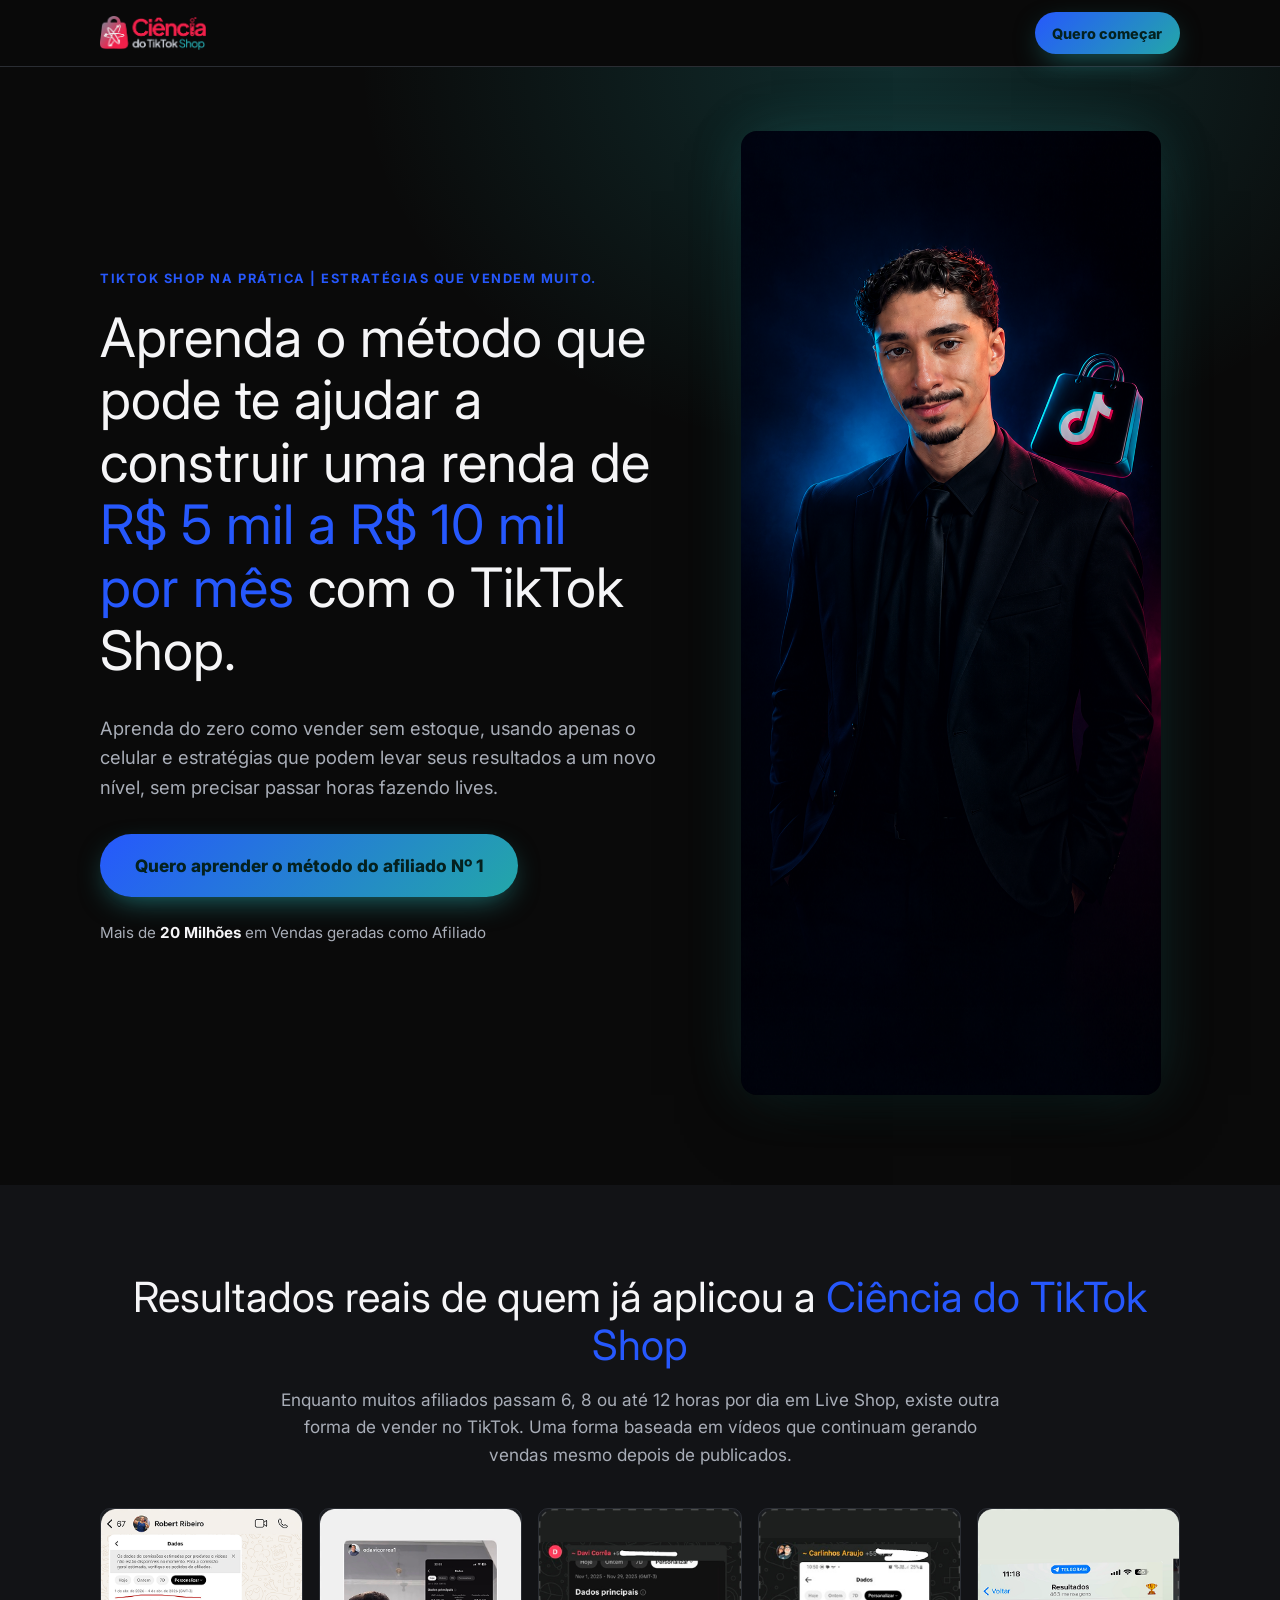
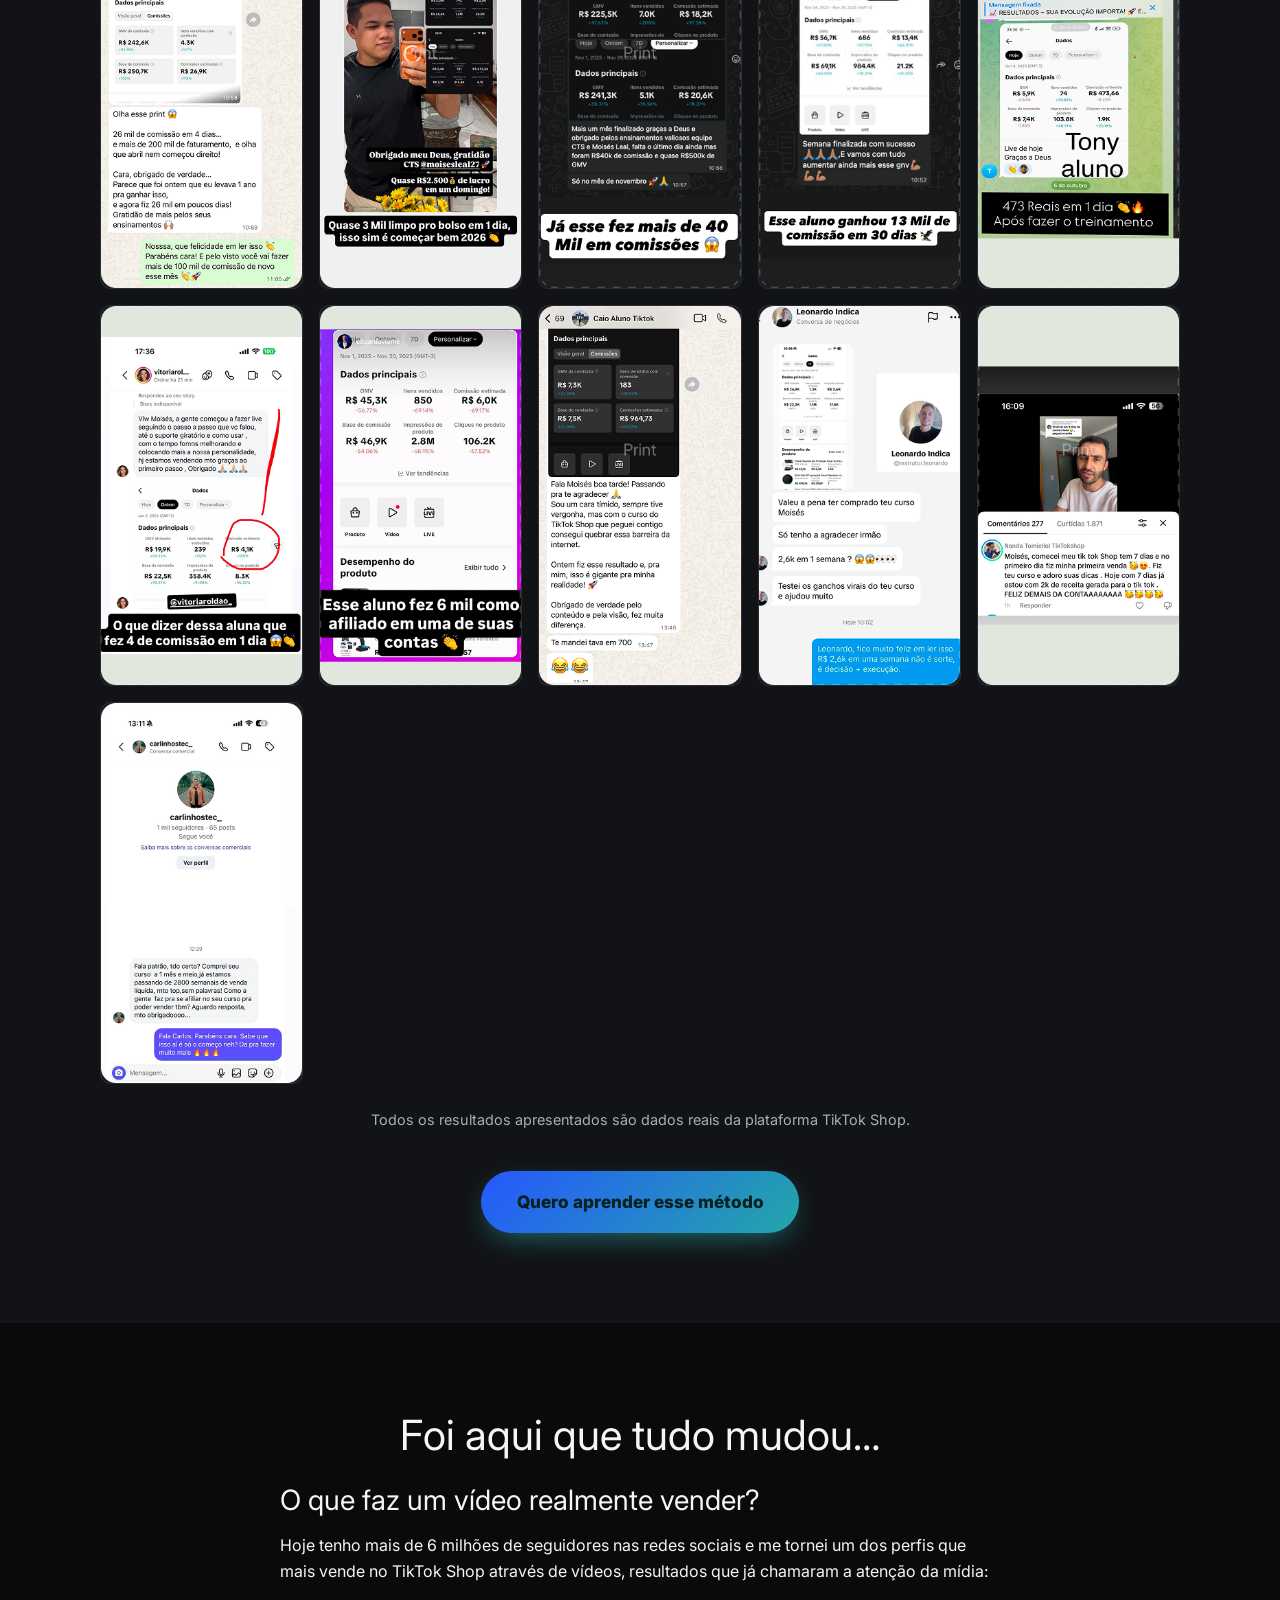
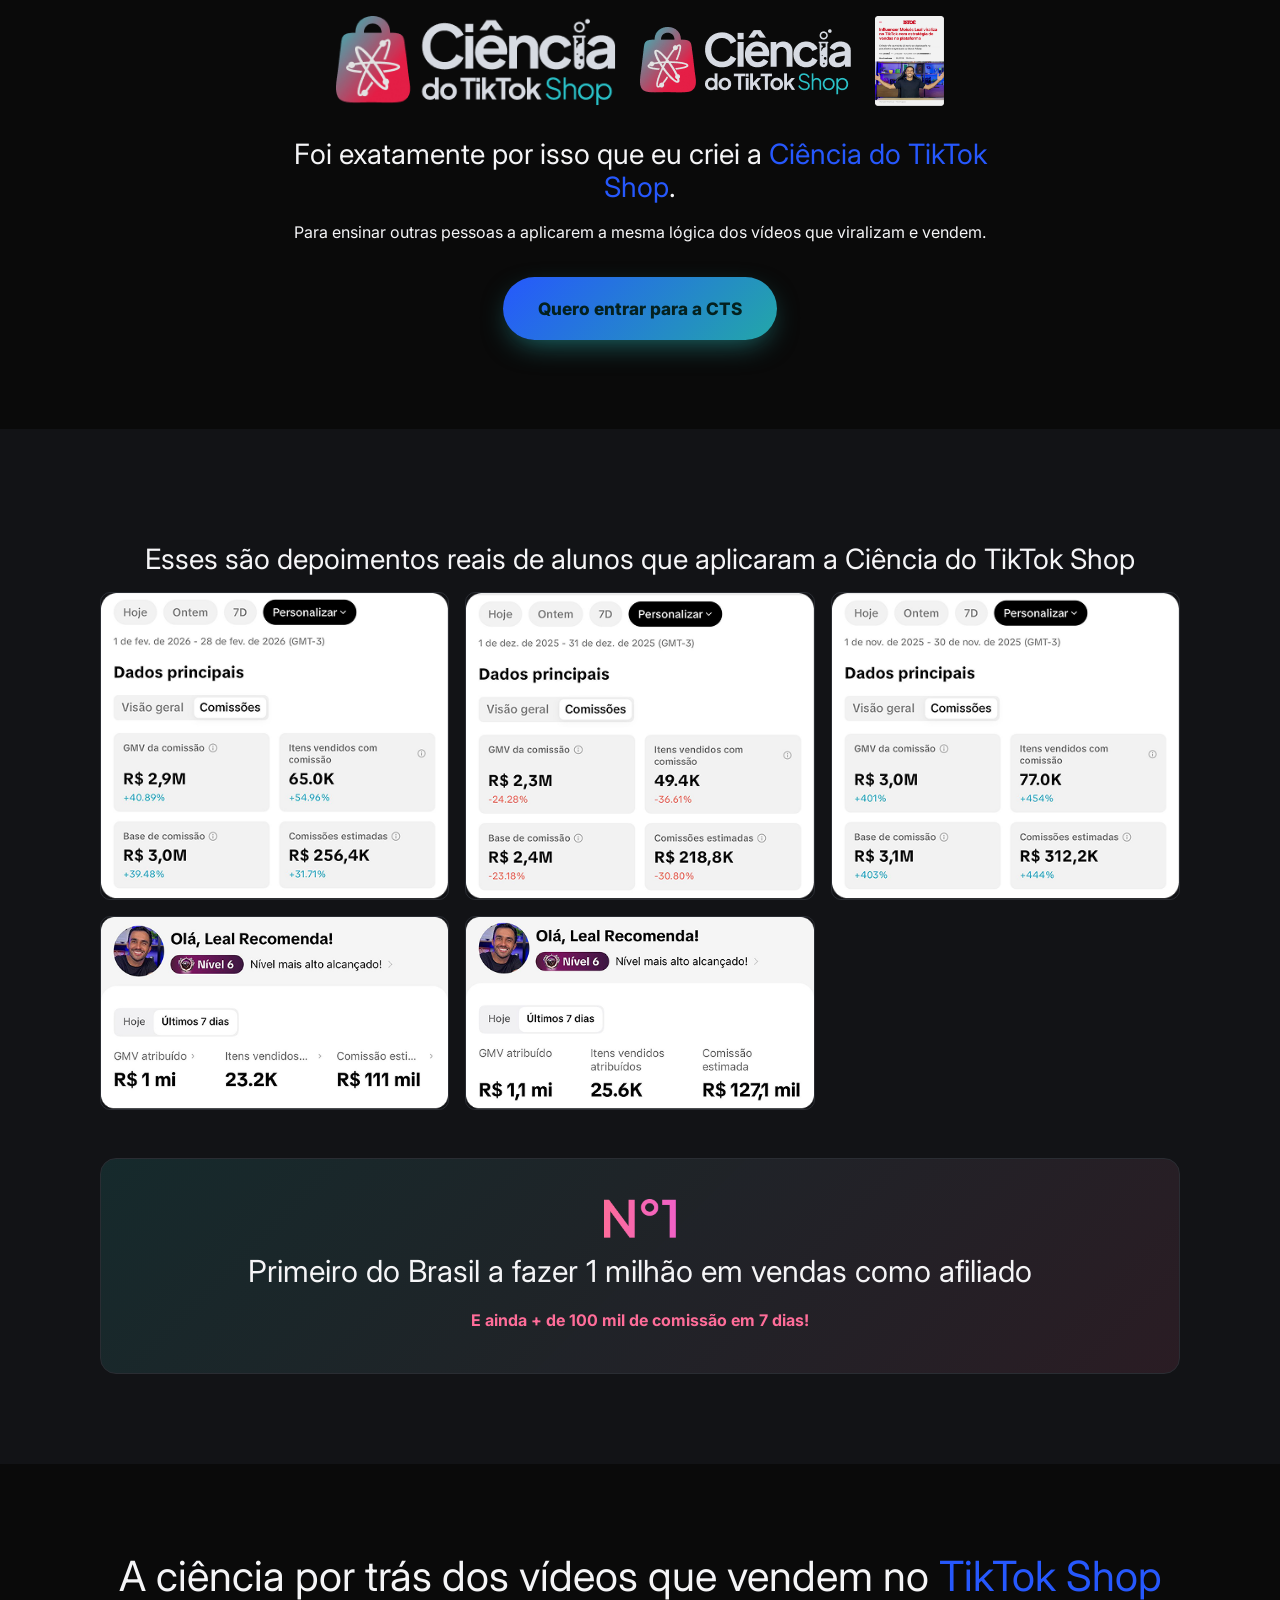
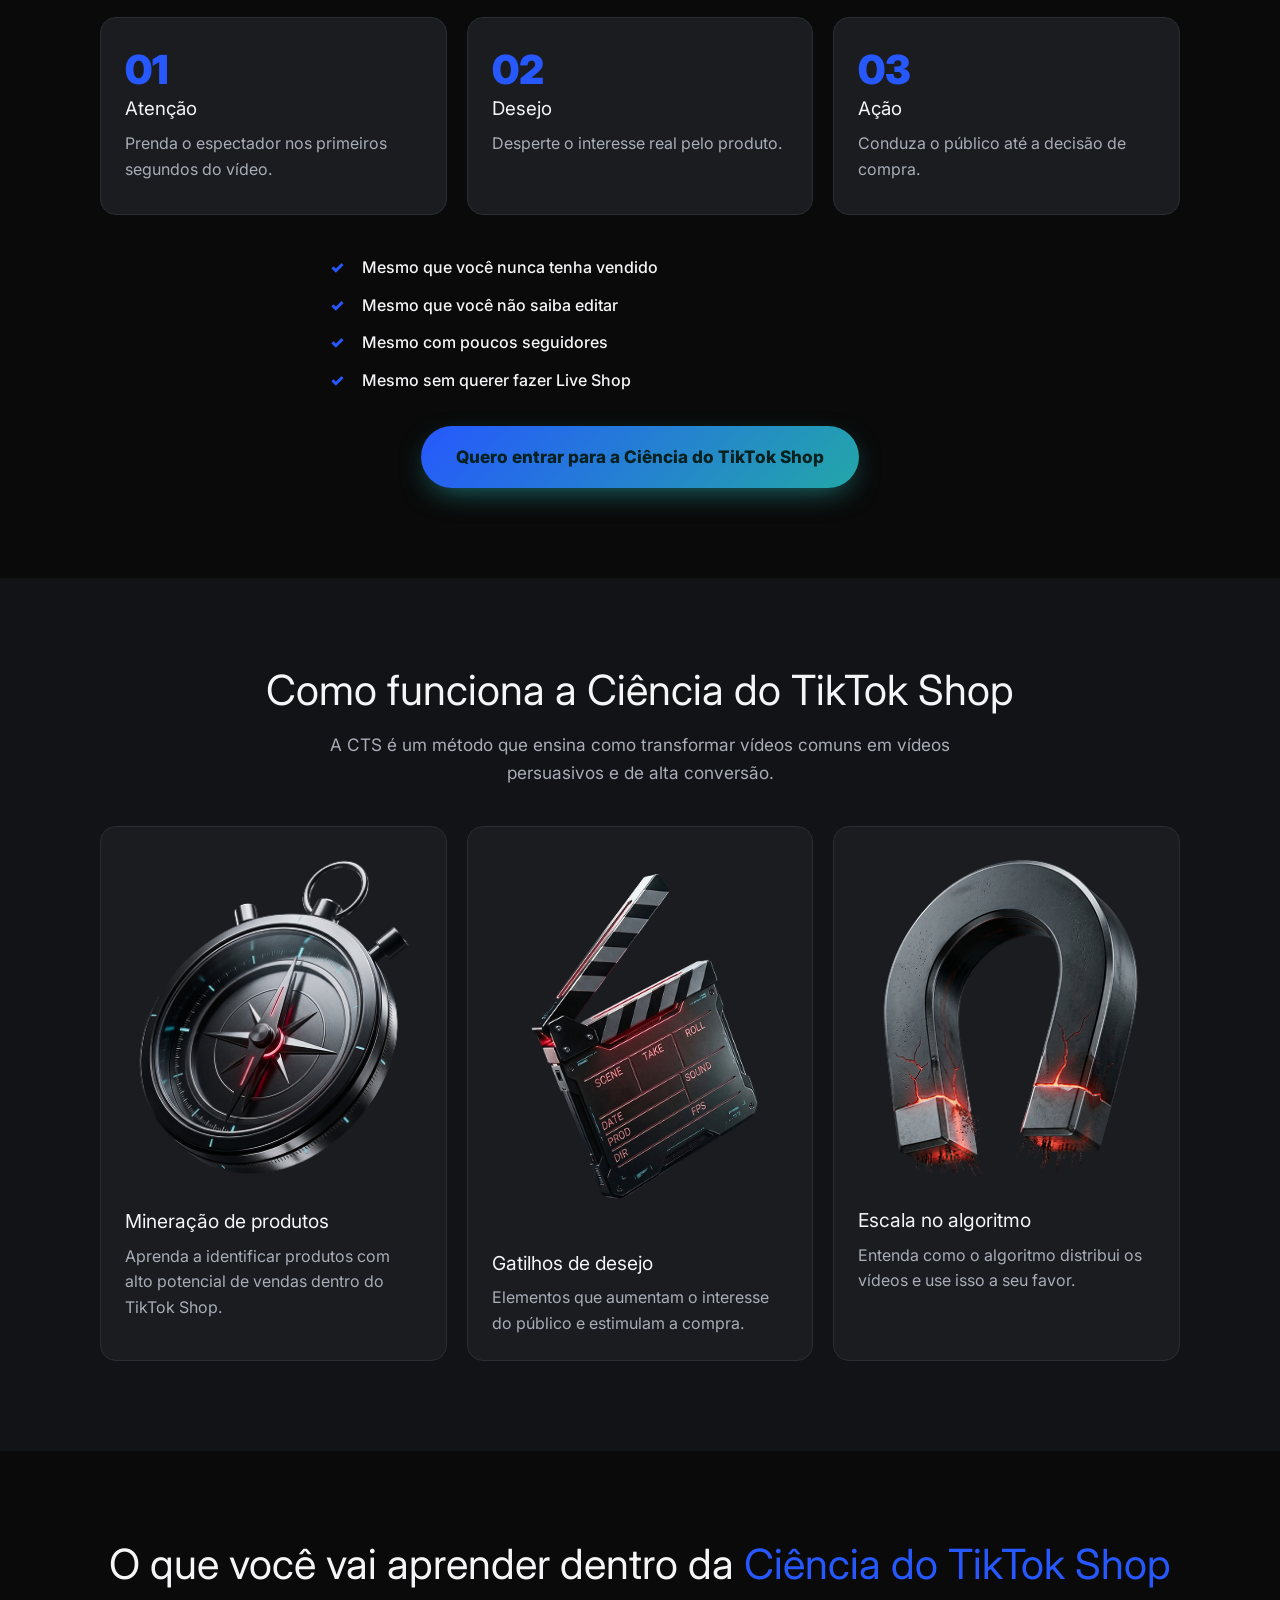
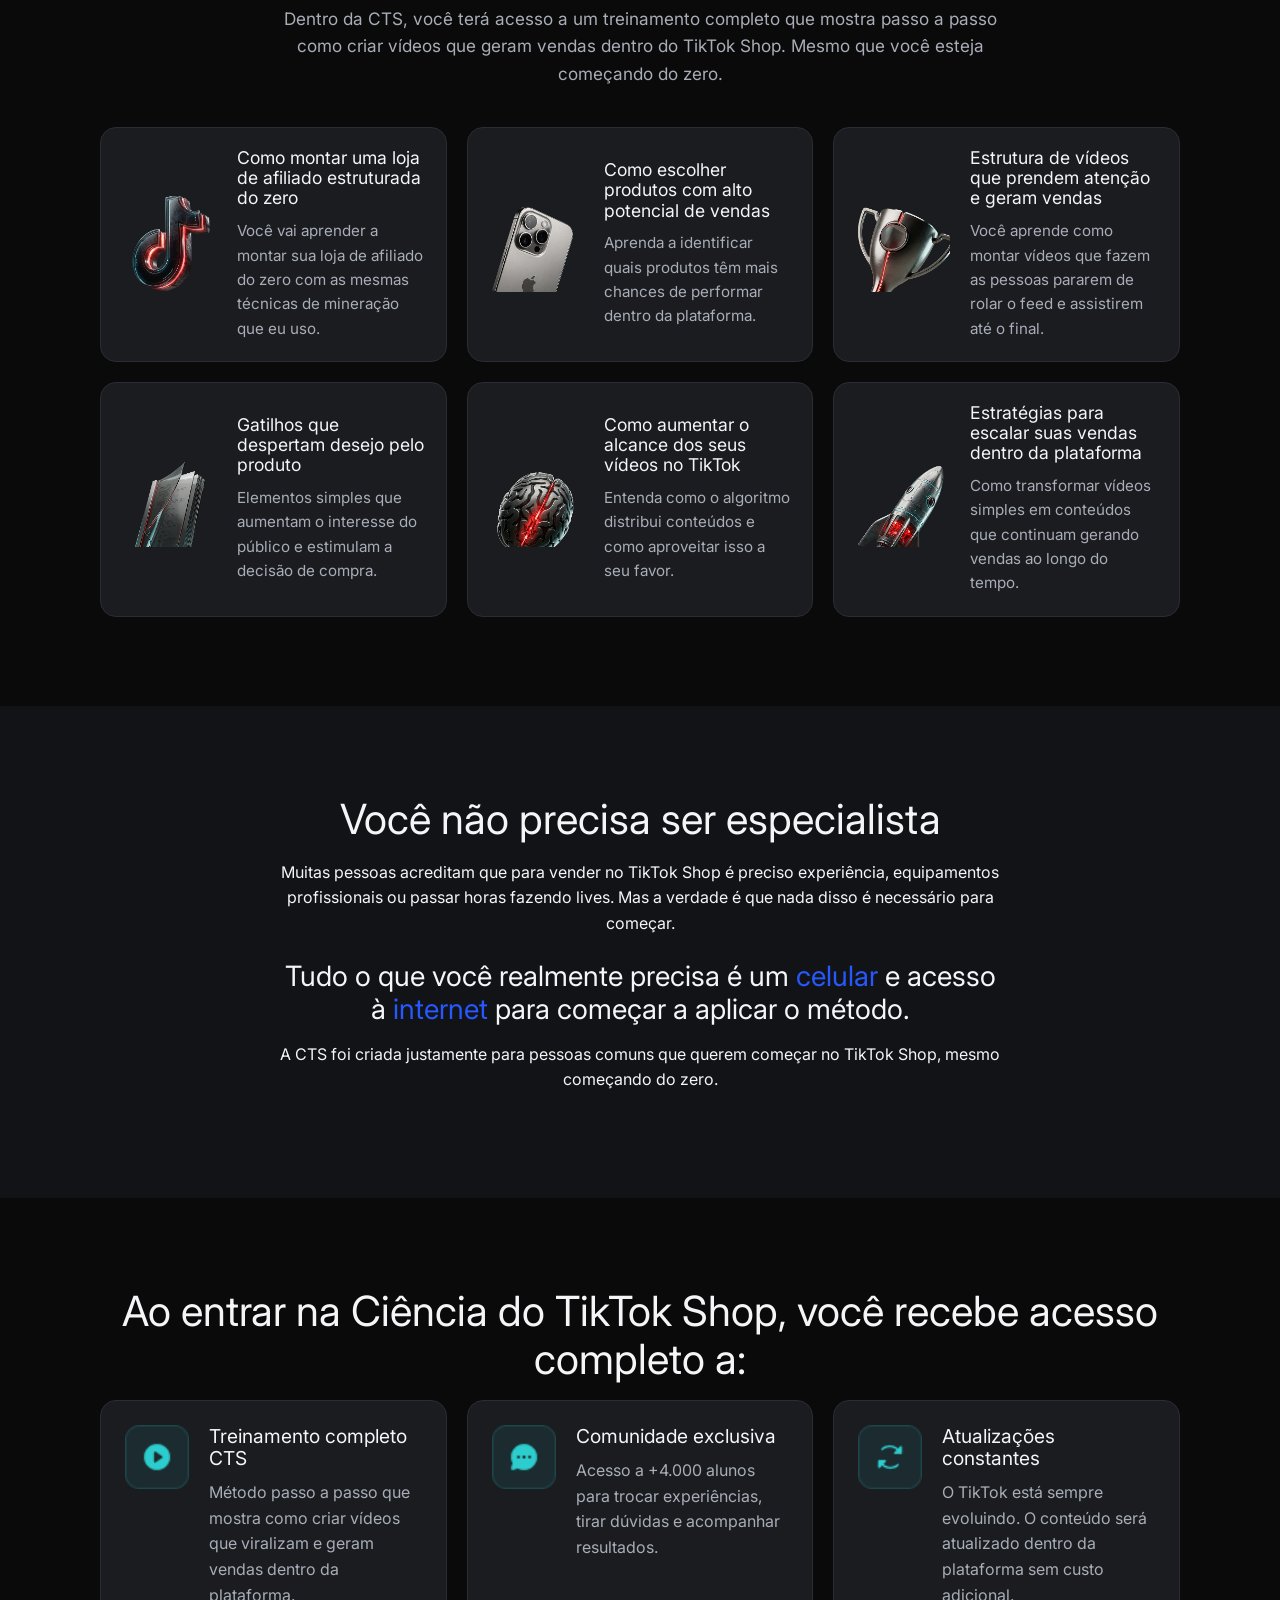
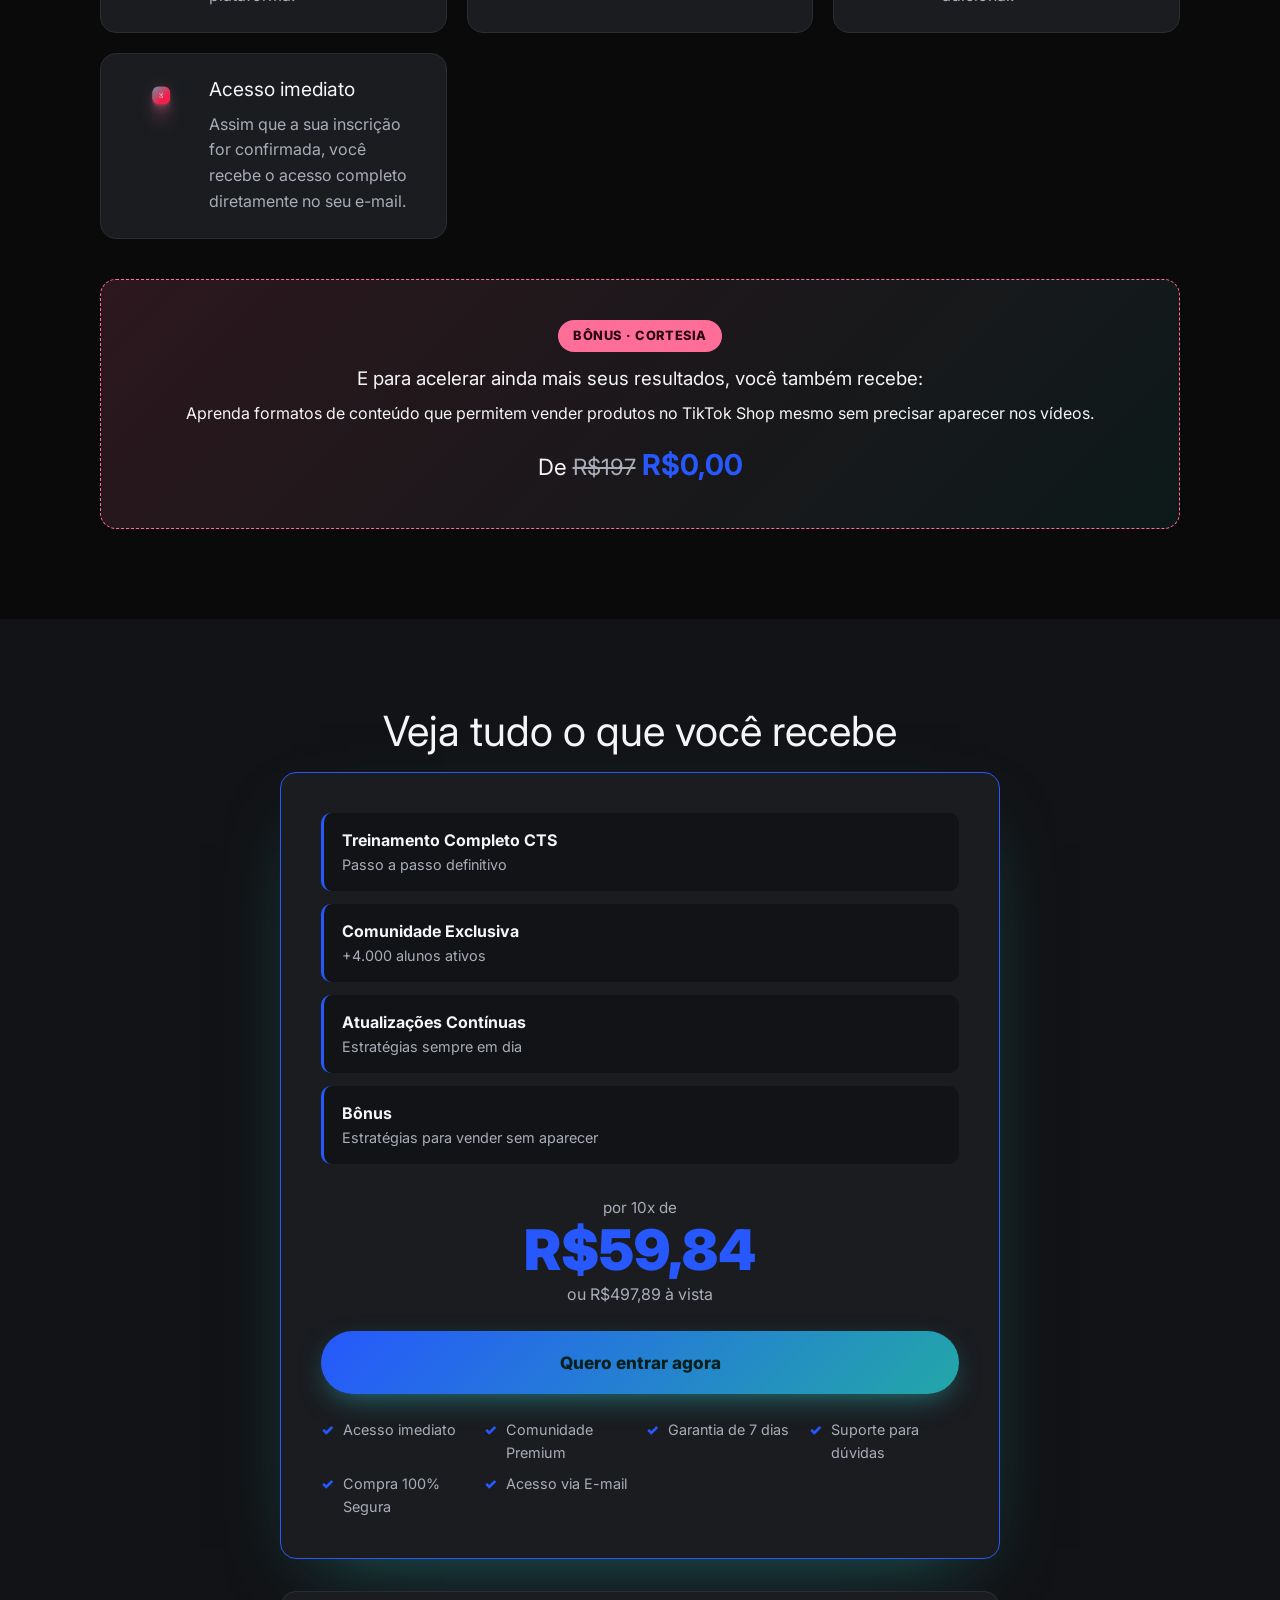
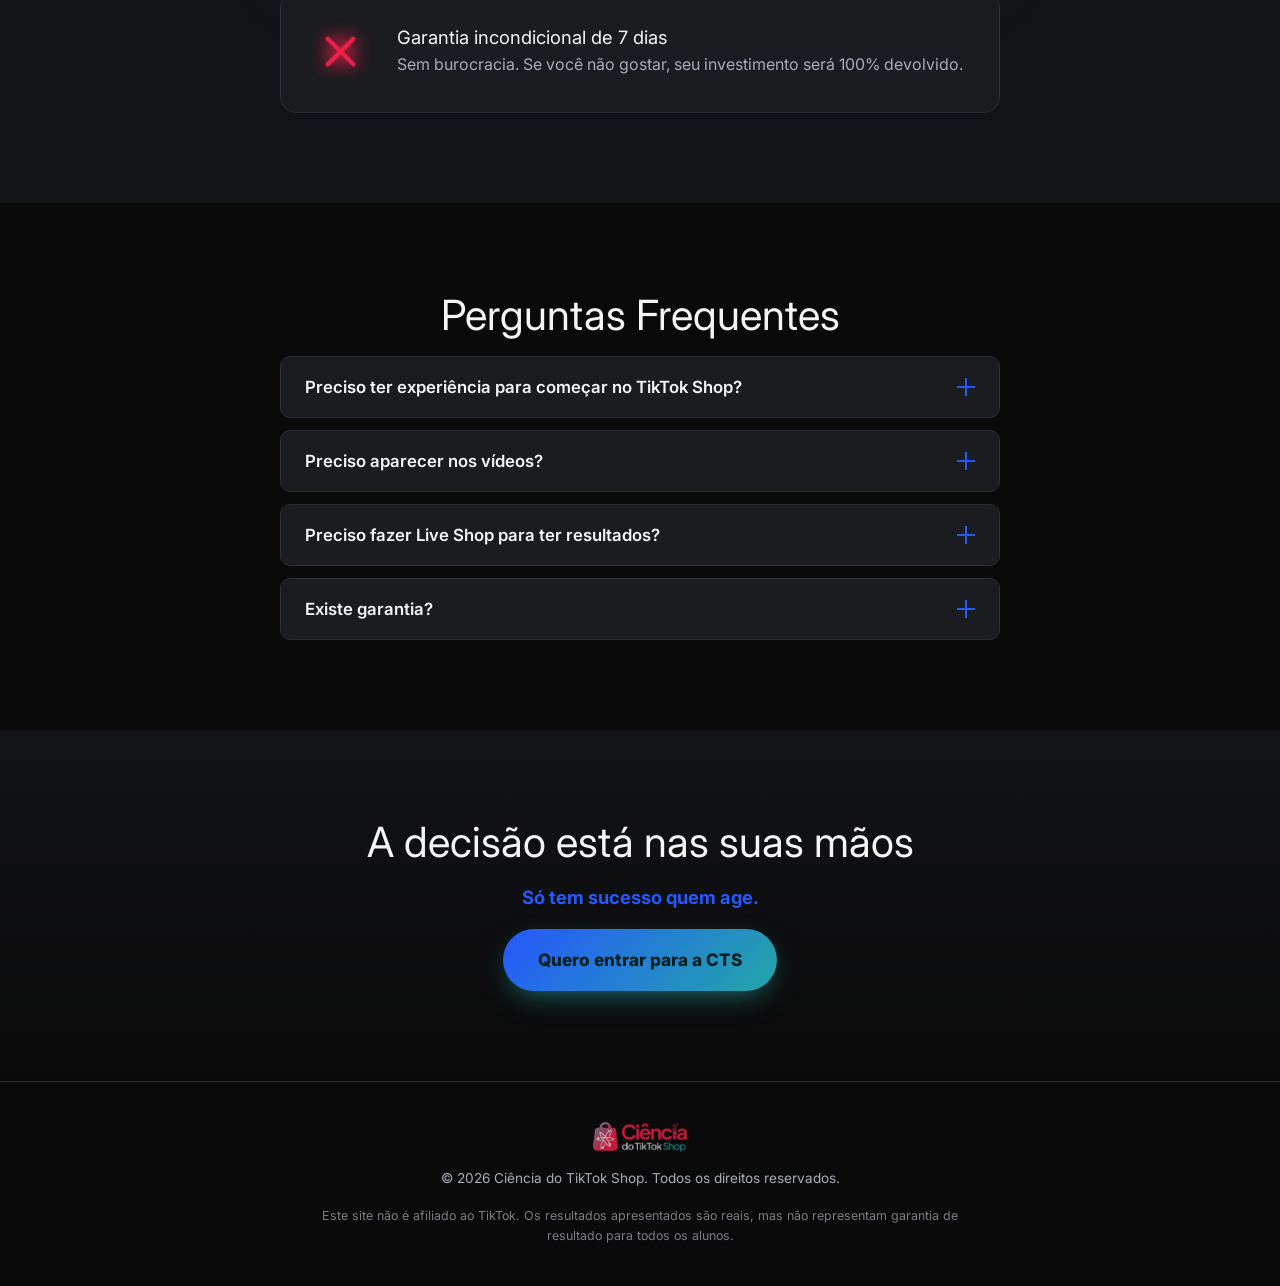
<file: TikTokShop_na_pratica/index.html>
<!DOCTYPE html>
<html lang="pt-BR">
<head>
  <meta charset="UTF-8" />
  <meta name="viewport" content="width=device-width, initial-scale=1.0" />
  <title>TikTok Shop na Prática</title>
  <meta name="description" content="Aprenda a transformar vídeos curtos em vendas todos os dias no TikTok Shop." />
  <link rel="icon" href="assets/img/Favicon-150x150.png" />
  <link rel="preconnect" href="https://fonts.googleapis.com" />
  <link rel="preconnect" href="https://fonts.gstatic.com" crossorigin />
  <link href="https://fonts.googleapis.com/css2?family=Inter:wght@400;500;600;700;800;900&display=swap" rel="stylesheet" />
  <link rel="stylesheet" href="assets/css/styles.css" />
</head>
<body>

  <!-- =========================================================
       CABEÇALHO
       ========================================================= -->
  <header class="site-header">
    <div class="container header-inner">
      <a href="#" class="logo">
        <img src="assets/img/LogoTICKTOK-SHOP.png" alt="TikTok Shop" />
      </a>
      <a href="#oferta" class="btn btn--sm" data-checkout>Quero começar</a>
    </div>
  </header>

  <main>

    <!-- =========================================================
         HERO
         ========================================================= -->
    <section class="hero section">
      <div class="container hero-grid">
        <div class="hero-copy">
          <span class="eyebrow">TikTok Shop na Prática | Estratégias que Vendem Muito.</span>
          <h1>
            Aprenda o método que pode te ajudar a construir uma 
            renda de <span class="accent">R$ 5 mil a R$ 10 mil por mês</span> com o TikTok Shop.
          </h1>
          <p class="lead">
            Aprenda do zero como vender sem estoque, usando apenas o celular 
            e estratégias que podem levar seus resultados a um novo nível, 
            sem precisar passar horas fazendo lives.

          </p>
          <a href="#oferta" class="btn btn--lg" data-checkout>Quero aprender o método do afiliado Nº 1</a>
          <p class="hero-badge">Mais de <strong>20 Milhões</strong> em Vendas geradas como Afiliado</p>
        </div>
        <div class="hero-media">
          <img src="assets/img/afiliado-destaque.png" alt="Afiliado Nº 1 do TikTok Shop" />
        </div>
      </div>
    </section>

    <!-- =========================================================
         RESULTADOS REAIS
         ========================================================= -->
    <section class="section section--alt" id="resultados">
      <div class="container">
        <h2 class="section-title">Resultados reais de quem já aplicou a <span class="accent">Ciência do TikTok Shop</span></h2>
        <p class="section-intro">
          Enquanto muitos afiliados passam 6, 8 ou até 12 horas por dia em Live Shop,
          existe outra forma de vender no TikTok. Uma forma baseada em vídeos que
          continuam gerando vendas mesmo depois de publicados.
        </p>

        <div class="results-grid">
          <img src="assets/img/1-1.png" alt="Print de resultado de vendas" />
          <img src="assets/img/2.png" alt="Print de resultado de vendas" />
          <img src="assets/img/3.png" alt="Print de resultado de vendas" />
          <img src="assets/img/4.png" alt="Print de resultado de vendas" />
          <img src="assets/img/5.png" alt="Print de resultado de vendas" />
          <img src="assets/img/6-1.png" alt="Print de resultado de vendas" />
          <img src="assets/img/7-1.png" alt="Print de resultado de vendas" />
          <img src="assets/img/8-1.png" alt="Print de resultado de vendas" />
          <img src="assets/img/9-1.png" alt="Print de resultado de vendas" />
          <img src="assets/img/10-1.png" alt="Print de resultado de vendas" />
          <img src="assets/img/11-1.png" alt="Print de resultado de vendas" />
        </div>

        <p class="disclaimer">Todos os resultados apresentados são dados reais da plataforma TikTok Shop.</p>
        <div class="center"><a href="#oferta" class="btn btn--lg" data-checkout>Quero aprender esse método</a></div>
      </div>
    </section>

    <!-- =========================================================
         HISTÓRIA / AUTORIDADE
         ========================================================= -->
    <section class="section" id="historia">
      <div class="container narrow">
        <h2 class="section-title">Foi aqui que tudo mudou…</h2>
        <h3 class="subtitle">O que faz um vídeo realmente vender?</h3>
        <p>
          Hoje tenho mais de 6 milhões de seguidores nas redes sociais e me tornei
          um dos perfis que mais vende no TikTok Shop através de vídeos, resultados
          que já chamaram a atenção da mídia:
        </p>

        <div class="press-logos">
          <img src="assets/img/Logonnbc.png" alt="Mídia" />
          <img src="assets/img/Logoquzsxew1.png" alt="Mídia" />
          <img src="assets/img/Noticia112a.png" alt="Notícia na mídia" />
        </div>

        <h3 class="subtitle center">Foi exatamente por isso que eu criei a <span class="accent">Ciência do TikTok Shop</span>.</h3>
        <p class="center">Para ensinar outras pessoas a aplicarem a mesma lógica dos vídeos que viralizam e vendem.</p>
        <div class="center"><a href="#oferta" class="btn btn--lg" data-checkout>Quero entrar para a CTS</a></div>
      </div>
    </section>

    <!-- =========================================================
         DEPOIMENTOS
         ========================================================= -->
    <section class="section section--alt" id="depoimentos">
      <div class="container">
        <h3 class="subtitle center">Esses são depoimentos reais de alunos que aplicaram a Ciência do TikTok Shop</h3>
        <div class="testimonials">
          <img src="assets/img/image-3-1.png" alt="Depoimento de aluno" />
          <img src="assets/img/image-5-1.png" alt="Depoimento de aluno" />
          <img src="assets/img/image-7-1.png" alt="Depoimento de aluno" />
          <img src="assets/img/image-6-2121.png" alt="Depoimento de aluno" />
          <img src="assets/img/image-6-21212.png" alt="Depoimento de aluno" />
        </div>

        <div class="highlight-card">
          <img src="assets/img/N1.png" alt="Nº 1" class="highlight-badge" />
          <h3>Primeiro do Brasil a fazer 1 milhão em vendas como afiliado</h3>
          <p>E ainda + de 100 mil de comissão em 7 dias!</p>
        </div>
      </div>
    </section>

    <!-- =========================================================
         A CIÊNCIA POR TRÁS DOS VÍDEOS
         ========================================================= -->
    <section class="section" id="ciencia">
      <div class="container">
        <h2 class="section-title">A ciência por trás dos vídeos que vendem no <span class="accent">TikTok Shop</span></h2>

        <div class="steps">
          <article class="step">
            <span class="step-num">01</span>
            <h3>Atenção</h3>
            <p>Prenda o espectador nos primeiros segundos do vídeo.</p>
          </article>
          <article class="step">
            <span class="step-num">02</span>
            <h3>Desejo</h3>
            <p>Desperte o interesse real pelo produto.</p>
          </article>
          <article class="step">
            <span class="step-num">03</span>
            <h3>Ação</h3>
            <p>Conduza o público até a decisão de compra.</p>
          </article>
        </div>

        <div class="checklist-block">
          <ul class="checklist">
            <li>Mesmo que você nunca tenha vendido</li>
            <li>Mesmo que você não saiba editar</li>
            <li>Mesmo com poucos seguidores</li>
            <li>Mesmo sem querer fazer Live Shop</li>
          </ul>
        </div>
        <div class="center"><a href="#oferta" class="btn btn--lg" data-checkout>Quero entrar para a Ciência do TikTok Shop</a></div>
      </div>
    </section>

    <!-- =========================================================
         COMO FUNCIONA
         ========================================================= -->
    <section class="section section--alt" id="como-funciona">
      <div class="container">
        <h2 class="section-title">Como funciona a Ciência do TikTok Shop</h2>
        <p class="section-intro">
          A CTS é um método que ensina como transformar vídeos comuns em vídeos
          persuasivos e de alta conversão.
        </p>
        <div class="cards cards--3">
          <article class="card">
            <img src="assets/img/Gemini_Generated_Image_yqx628yqx628yqx6-1.png" alt="" />
            <h3>Mineração de produtos</h3>
            <p>Aprenda a identificar produtos com alto potencial de vendas dentro do TikTok Shop.</p>
          </article>
          <article class="card">
            <img src="assets/img/Gemini_Generated_Image_npa874npa874npa8-1.png" alt="" />
            <h3>Gatilhos de desejo</h3>
            <p>Elementos que aumentam o interesse do público e estimulam a compra.</p>
          </article>
          <article class="card">
            <img src="assets/img/Gemini_Generated_Image_z9juftz9juftz9ju-1.png" alt="" />
            <h3>Escala no algoritmo</h3>
            <p>Entenda como o algoritmo distribui os vídeos e use isso a seu favor.</p>
          </article>
        </div>
      </div>
    </section>

    <!-- =========================================================
         O QUE VOCÊ VAI APRENDER
         ========================================================= -->
    <section class="section" id="aprender">
      <div class="container">
        <h2 class="section-title">O que você vai aprender dentro da <span class="accent">Ciência do TikTok Shop</span></h2>
        <p class="section-intro">
          Dentro da CTS, você terá acesso a um treinamento completo que mostra passo
          a passo como criar vídeos que geram vendas dentro do TikTok Shop. Mesmo que
          você esteja começando do zero.
        </p>

        <div class="learn-list">
          <article class="learn-item">
            <img src="assets/img/Gemini_Generated_Image_knjib5knjib5knji-1.png" alt="" />
            <div>
              <h3>Como montar uma loja de afiliado estruturada do zero</h3>
              <p>Você vai aprender a montar sua loja de afiliado do zero com as mesmas técnicas de mineração que eu uso.</p>
            </div>
          </article>
          <article class="learn-item">
            <img src="assets/img/Gemini_Generated_Image_mjuu5gmjuu5gmjuu-1.png" alt="" />
            <div>
              <h3>Como escolher produtos com alto potencial de vendas</h3>
              <p>Aprenda a identificar quais produtos têm mais chances de performar dentro da plataforma.</p>
            </div>
          </article>
          <article class="learn-item">
            <img src="assets/img/Gemini_Generated_Image_mzp7rdmzp7rdmzp7-1.png" alt="" />
            <div>
              <h3>Estrutura de vídeos que prendem atenção e geram vendas</h3>
              <p>Você aprende como montar vídeos que fazem as pessoas pararem de rolar o feed e assistirem até o final.</p>
            </div>
          </article>
          <article class="learn-item">
            <img src="assets/img/Gemini_Generated_Image_779ef2779ef2779e-1.png" alt="" />
            <div>
              <h3>Gatilhos que despertam desejo pelo produto</h3>
              <p>Elementos simples que aumentam o interesse do público e estimulam a decisão de compra.</p>
            </div>
          </article>
          <article class="learn-item">
            <img src="assets/img/Gemini_Generated_Image_hp9pfhp9pfhp9pfh-1.png" alt="" />
            <div>
              <h3>Como aumentar o alcance dos seus vídeos no TikTok</h3>
              <p>Entenda como o algoritmo distribui conteúdos e como aproveitar isso a seu favor.</p>
            </div>
          </article>
          <article class="learn-item">
            <img src="assets/img/Gemini_Generated_Image_qdn6jhqdn6jhqdn6-1.png" alt="" />
            <div>
              <h3>Estratégias para escalar suas vendas dentro da plataforma</h3>
              <p>Como transformar vídeos simples em conteúdos que continuam gerando vendas ao longo do tempo.</p>
            </div>
          </article>
        </div>
      </div>
    </section>

    <!-- =========================================================
         VOCÊ NÃO PRECISA SER ESPECIALISTA
         ========================================================= -->
    <section class="section section--alt" id="simples">
      <div class="container narrow center">
        <h2 class="section-title">Você não precisa ser especialista</h2>
        <p>
          Muitas pessoas acreditam que para vender no TikTok Shop é preciso
          experiência, equipamentos profissionais ou passar horas fazendo lives.
          Mas a verdade é que nada disso é necessário para começar.
        </p>
        <h3 class="subtitle">
          Tudo o que você realmente precisa é um <span class="accent">celular</span> e acesso à
          <span class="accent">internet</span> para começar a aplicar o método.
        </h3>
        <p>A CTS foi criada justamente para pessoas comuns que querem começar no TikTok Shop, mesmo começando do zero.</p>
      </div>
    </section>

    <!-- =========================================================
         O QUE VOCÊ RECEBE
         ========================================================= -->
    <section class="section" id="acesso">
      <div class="container">
        <h2 class="section-title">Ao entrar na Ciência do TikTok Shop, você recebe acesso completo a:</h2>
        <div class="cards cards--2">
          <article class="card card--row">
            <img src="assets/img/OverlayBorderplaytio.png" alt="" />
            <div>
              <h3>Treinamento completo CTS</h3>
              <p>Método passo a passo que mostra como criar vídeos que viralizam e geram vendas dentro da plataforma.</p>
            </div>
          </article>
          <article class="card card--row">
            <img src="assets/img/OverlayBorderchat.png" alt="" />
            <div>
              <h3>Comunidade exclusiva</h3>
              <p>Acesso a +4.000 alunos para trocar experiências, tirar dúvidas e acompanhar resultados.</p>
            </div>
          </article>
          <article class="card card--row">
            <img src="assets/img/OverlayBorderrecon.png" alt="" />
            <div>
              <h3>Atualizações constantes</h3>
              <p>O TikTok está sempre evoluindo. O conteúdo será atualizado dentro da plataforma sem custo adicional.</p>
            </div>
          </article>
          <article class="card card--row">
            <img src="assets/img/OverlayBordertempo.png" alt="" />
            <div>
              <h3>Acesso imediato</h3>
              <p>Assim que a sua inscrição for confirmada, você recebe o acesso completo diretamente no seu e-mail.</p>
            </div>
          </article>
        </div>

        <!-- Bônus -->
        <div class="bonus">
          <span class="bonus-tag">Bônus · Cortesia</span>
          <h3>E para acelerar ainda mais seus resultados, você também recebe:</h3>
          <p>Aprenda formatos de conteúdo que permitem vender produtos no TikTok Shop mesmo sem precisar aparecer nos vídeos.</p>
          <p class="bonus-price">De <s>R$197</s> <strong class="accent">R$0,00</strong></p>
        </div>
      </div>
    </section>

    <!-- =========================================================
         OFERTA / PREÇO
         ========================================================= -->
    <section class="section section--offer" id="oferta">
      <div class="container narrow">
        <h2 class="section-title center">Veja tudo o que você recebe</h2>

        <div class="offer-card">
          <ul class="offer-items">
            <li><strong>Treinamento Completo CTS</strong><span>Passo a passo definitivo</span></li>
            <li><strong>Comunidade Exclusiva</strong><span>+4.000 alunos ativos</span></li>
            <li><strong>Atualizações Contínuas</strong><span>Estratégias sempre em dia</span></li>
            <li><strong>Bônus</strong><span>Estratégias para vender sem aparecer</span></li>
          </ul>

          <div class="price">
            <span class="price-label">por 10x de</span>
            <span class="price-value">R$59,84</span>
            <span class="price-cash">ou R$497,89 à vista</span>
          </div>

          <a href="https://pay.kiwify.com.br/kCrmhIB" class="btn btn--lg btn--block" data-checkout>Quero entrar agora</a>

          <ul class="guarantees">
            <li>Acesso imediato</li>
            <li>Comunidade Premium</li>
            <li>Garantia de 7 dias</li>
            <li>Suporte para dúvidas</li>
            <li>Compra 100% Segura</li>
            <li>Acesso via E-mail</li>
          </ul>
        </div>

        <div class="warranty">
          <img src="assets/img/IconXXXXX.png" alt="Garantia" />
          <div>
            <h3>Garantia incondicional de 7 dias</h3>
            <p>Sem burocracia. Se você não gostar, seu investimento será 100% devolvido.</p>
          </div>
        </div>
      </div>
    </section>

    <!-- =========================================================
         FAQ
         ========================================================= -->
    <section class="section" id="faq">
      <div class="container narrow">
        <h2 class="section-title center">Perguntas Frequentes</h2>

        <div class="faq" data-faq>
          <div class="faq-item">
            <button class="faq-q" type="button" aria-expanded="false">
              Preciso ter experiência para começar no TikTok Shop?
              <span class="faq-icon" aria-hidden="true"></span>
            </button>
            <div class="faq-a">
              <p>Não. A Ciência do TikTok Shop foi criada justamente para pessoas que estão começando do zero e querem aprender como vender através de vídeos dentro da plataforma.</p>
            </div>
          </div>
          <div class="faq-item">
            <button class="faq-q" type="button" aria-expanded="false">
              Preciso aparecer nos vídeos?
              <span class="faq-icon" aria-hidden="true"></span>
            </button>
            <div class="faq-a">
              <p>Não necessariamente. Dentro da CTS você também aprende estratégias para vender no TikTok Shop utilizando formatos de conteúdo onde você não precisa aparecer.</p>
            </div>
          </div>
          <div class="faq-item">
            <button class="faq-q" type="button" aria-expanded="false">
              Preciso fazer Live Shop para ter resultados?
              <span class="faq-icon" aria-hidden="true"></span>
            </button>
            <div class="faq-a">
              <p>Não. O método ensina como gerar vendas através de vídeos curtos, sem depender de horas fazendo lives.</p>
            </div>
          </div>
          <div class="faq-item">
            <button class="faq-q" type="button" aria-expanded="false">
              Existe garantia?
              <span class="faq-icon" aria-hidden="true"></span>
            </button>
            <div class="faq-a">
              <p>Sim. Você tem 7 dias de garantia incondicional. Se por qualquer motivo não gostar, basta solicitar o reembolso dentro do prazo e devolvemos 100% do seu investimento.</p>
            </div>
          </div>
        </div>
      </div>
    </section>

    <!-- =========================================================
         CTA FINAL
         ========================================================= -->
    <section class="section section--final center">
      <div class="container narrow">
        <h2 class="section-title">A decisão está nas suas mãos</h2>
        <p class="lead">Só tem sucesso quem age.</p>
        <a href="#oferta" class="btn btn--lg" data-checkout>Quero entrar para a CTS</a>
      </div>
    </section>

  </main>

  <!-- =========================================================
       RODAPÉ
       ========================================================= -->
  <footer class="site-footer">
    <div class="container">
      <img src="assets/img/LogoTICKTOK-SHOP.png" alt="TikTok Shop" class="footer-logo" />
      <p>&copy; <span data-year></span> Ciência do TikTok Shop. Todos os direitos reservados.</p>
      <p class="footer-disclaimer">
        Este site não é afiliado ao TikTok. Os resultados apresentados são reais,
        mas não representam garantia de resultado para todos os alunos.
      </p>
    </div>
  </footer>

  <script src="assets/js/main.js"></script>
</body>
</html>
</file>
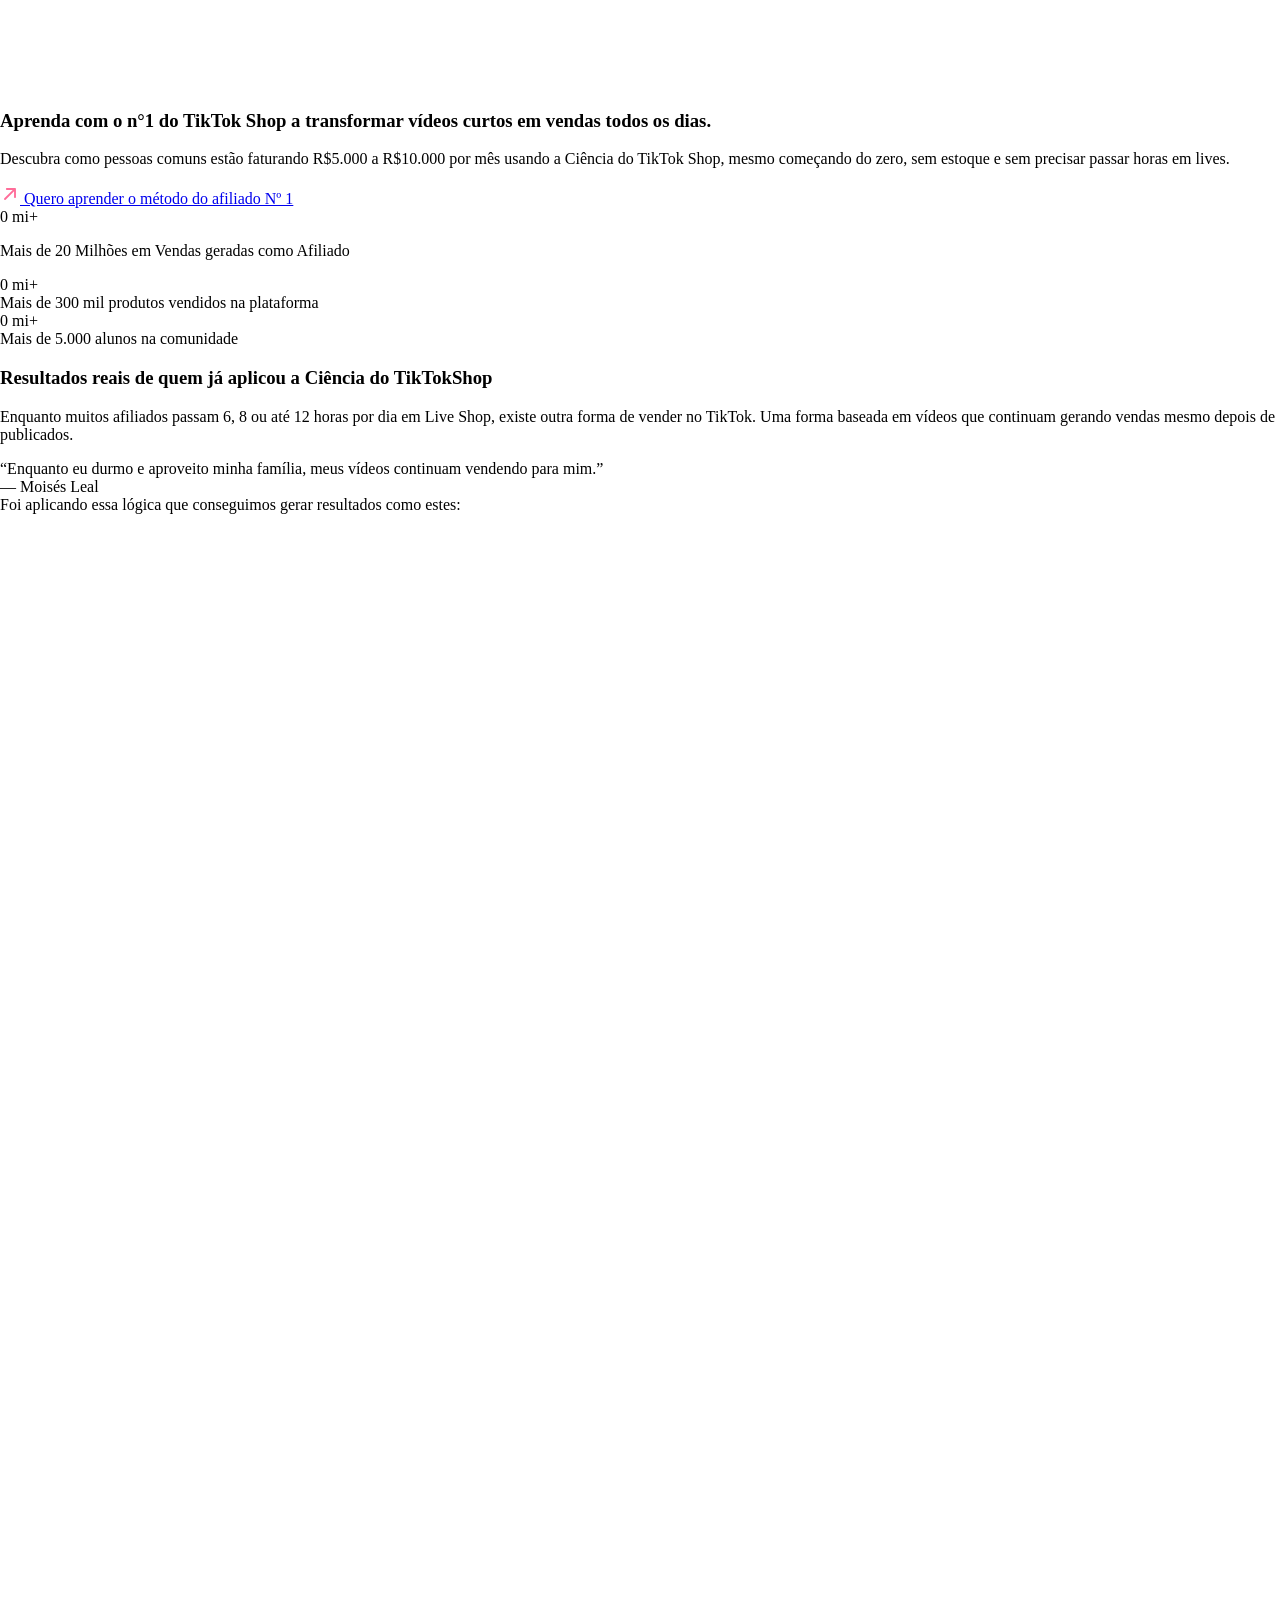
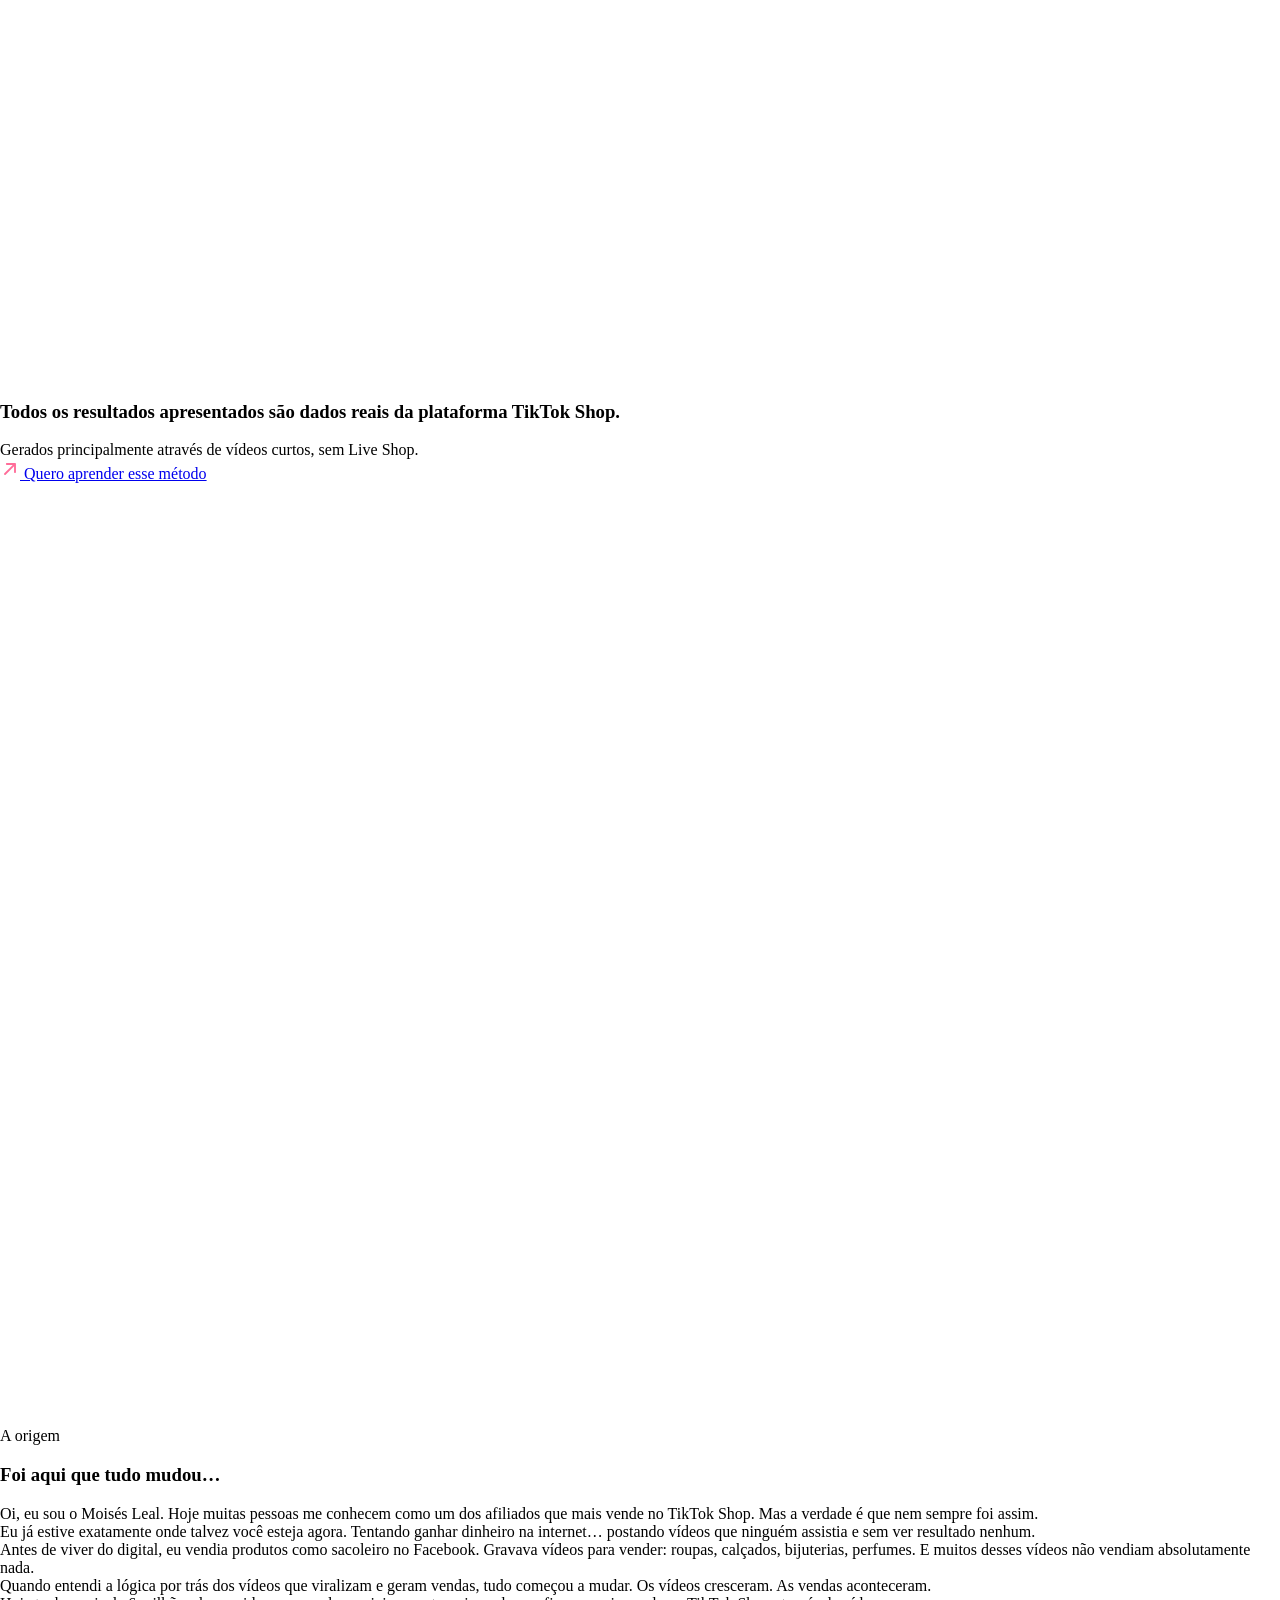
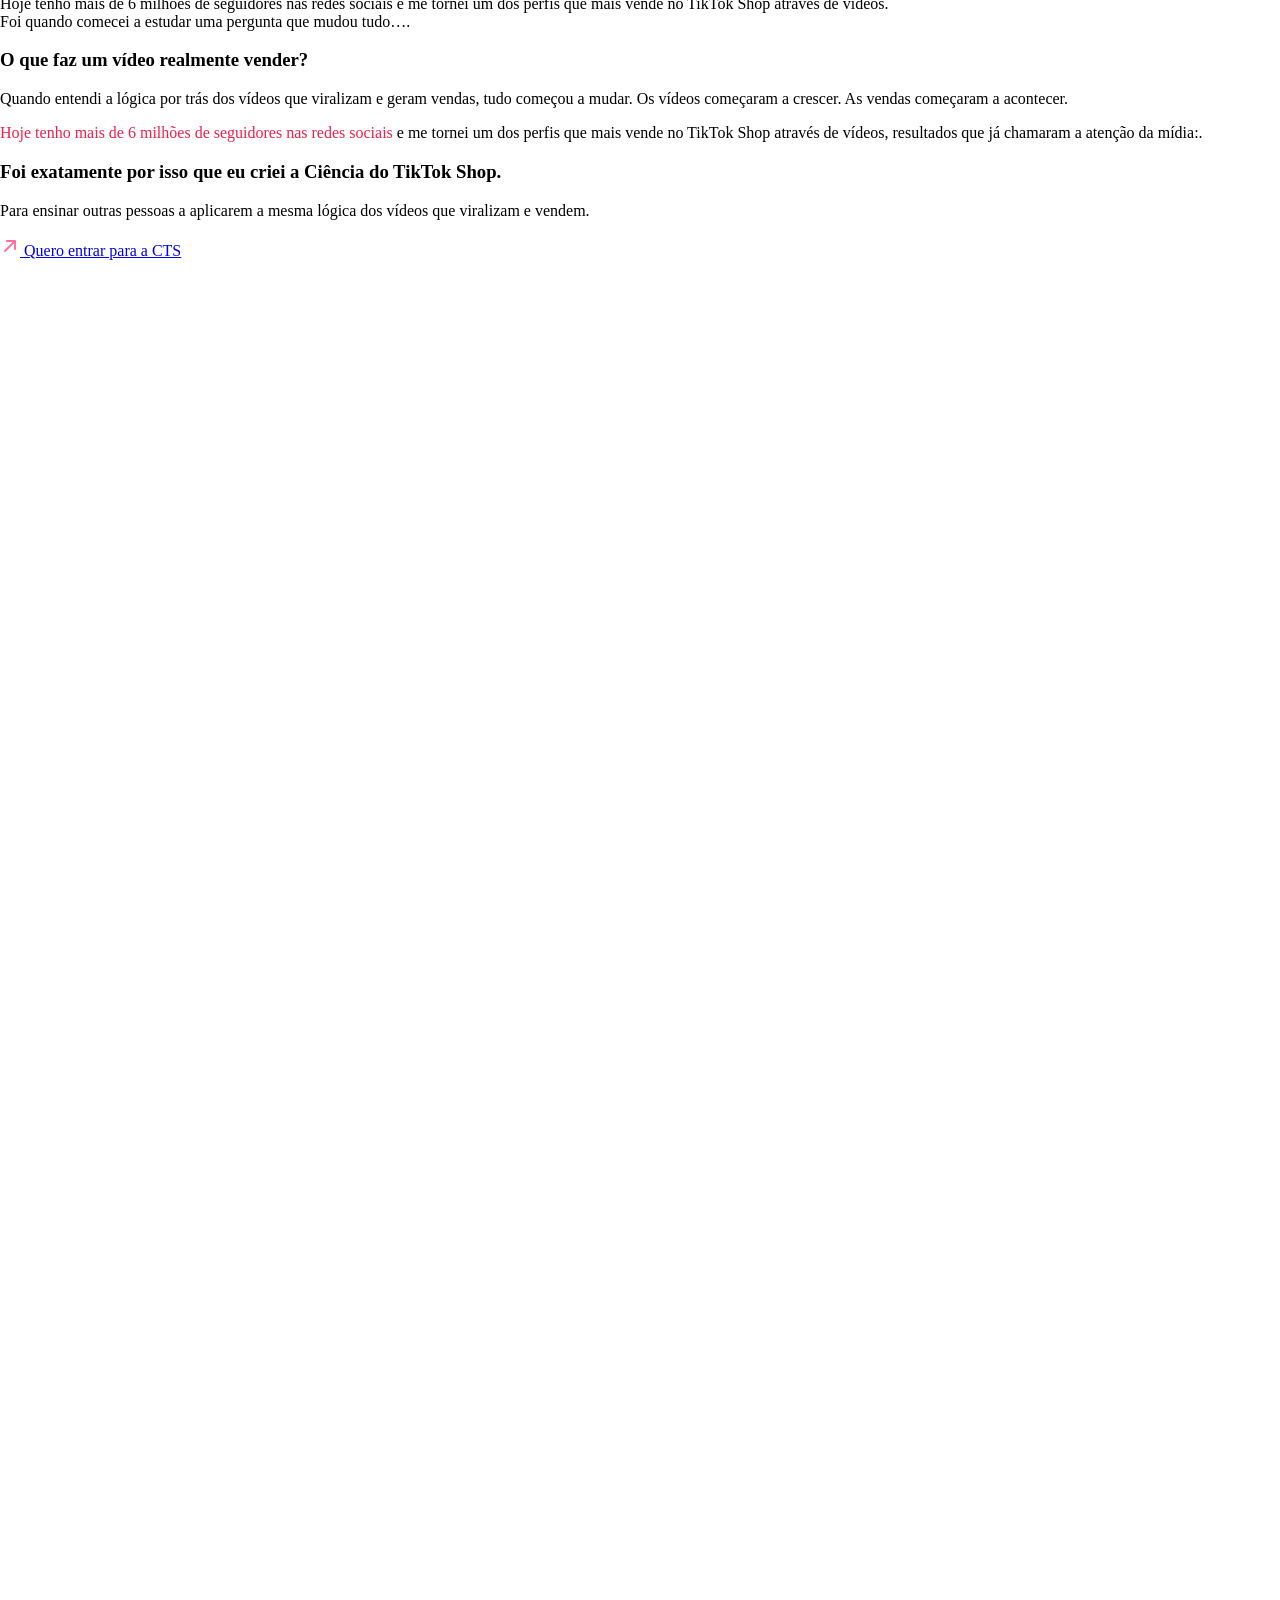
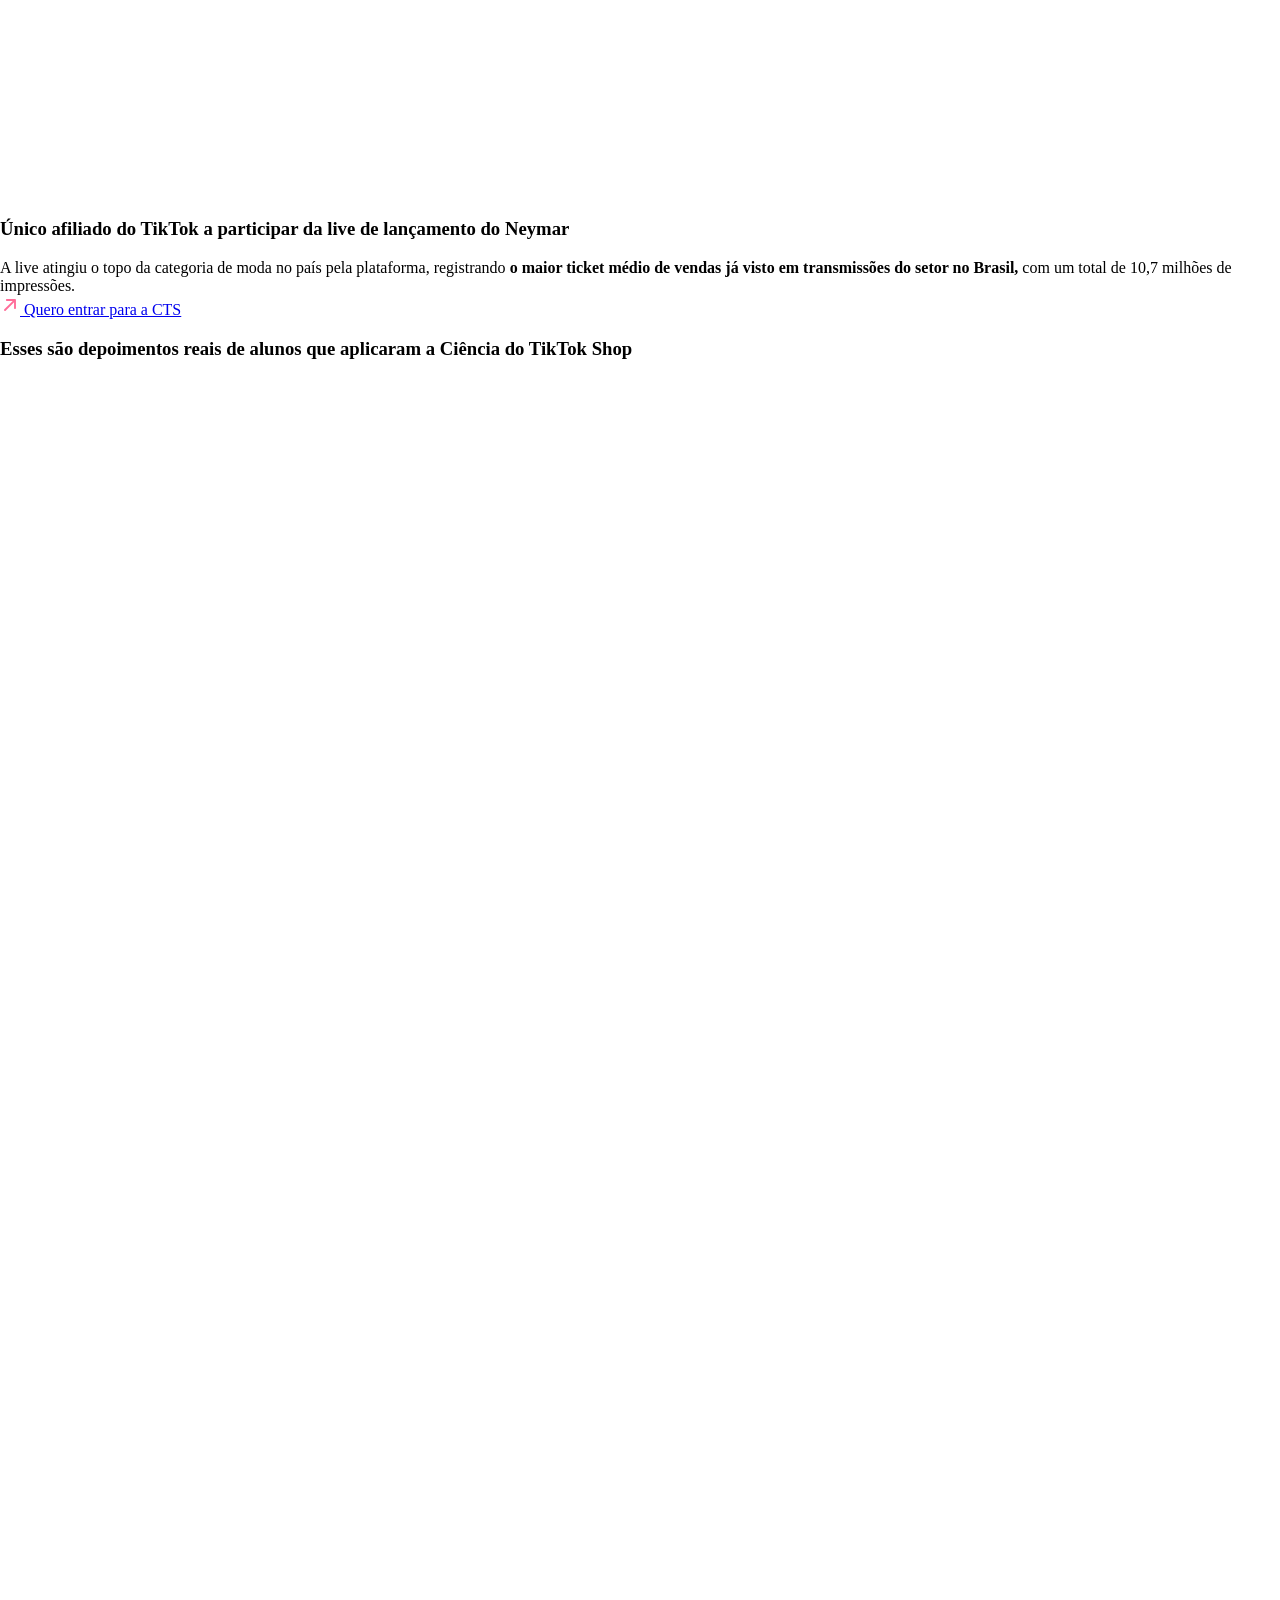
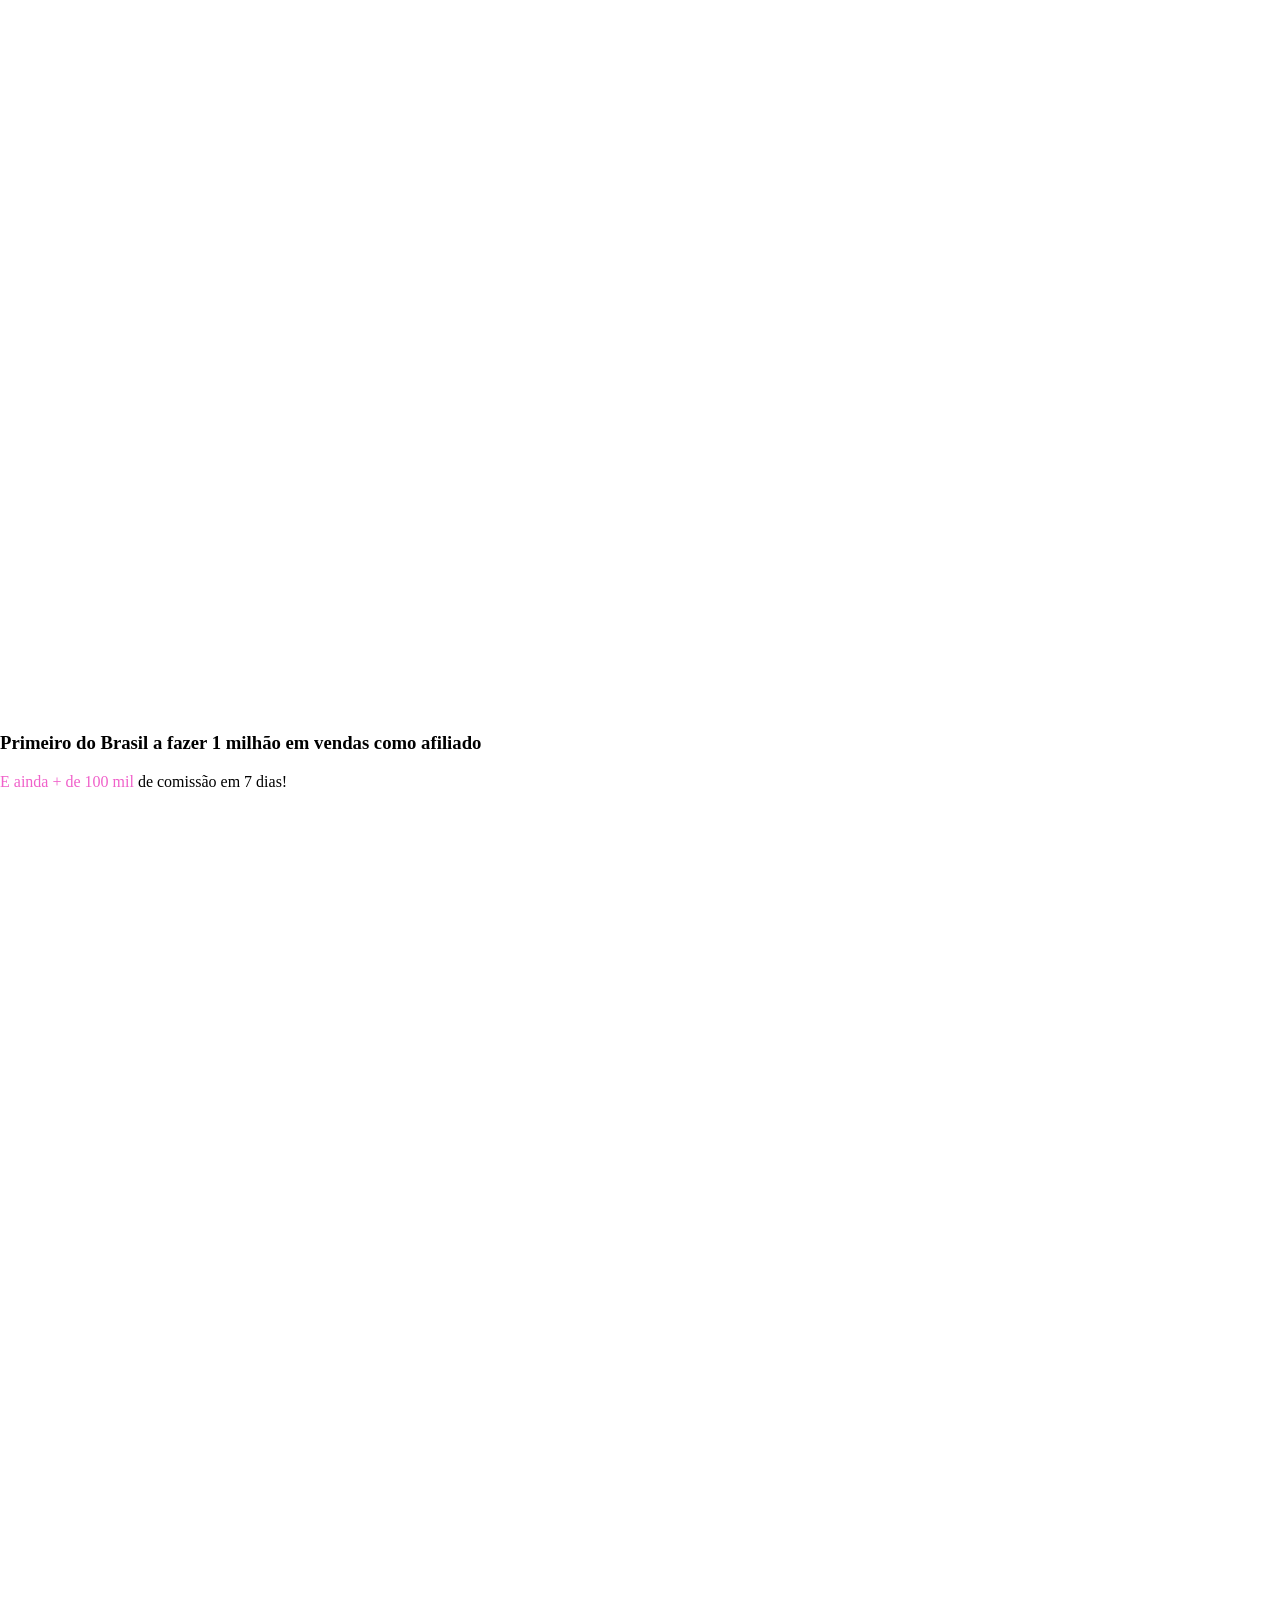
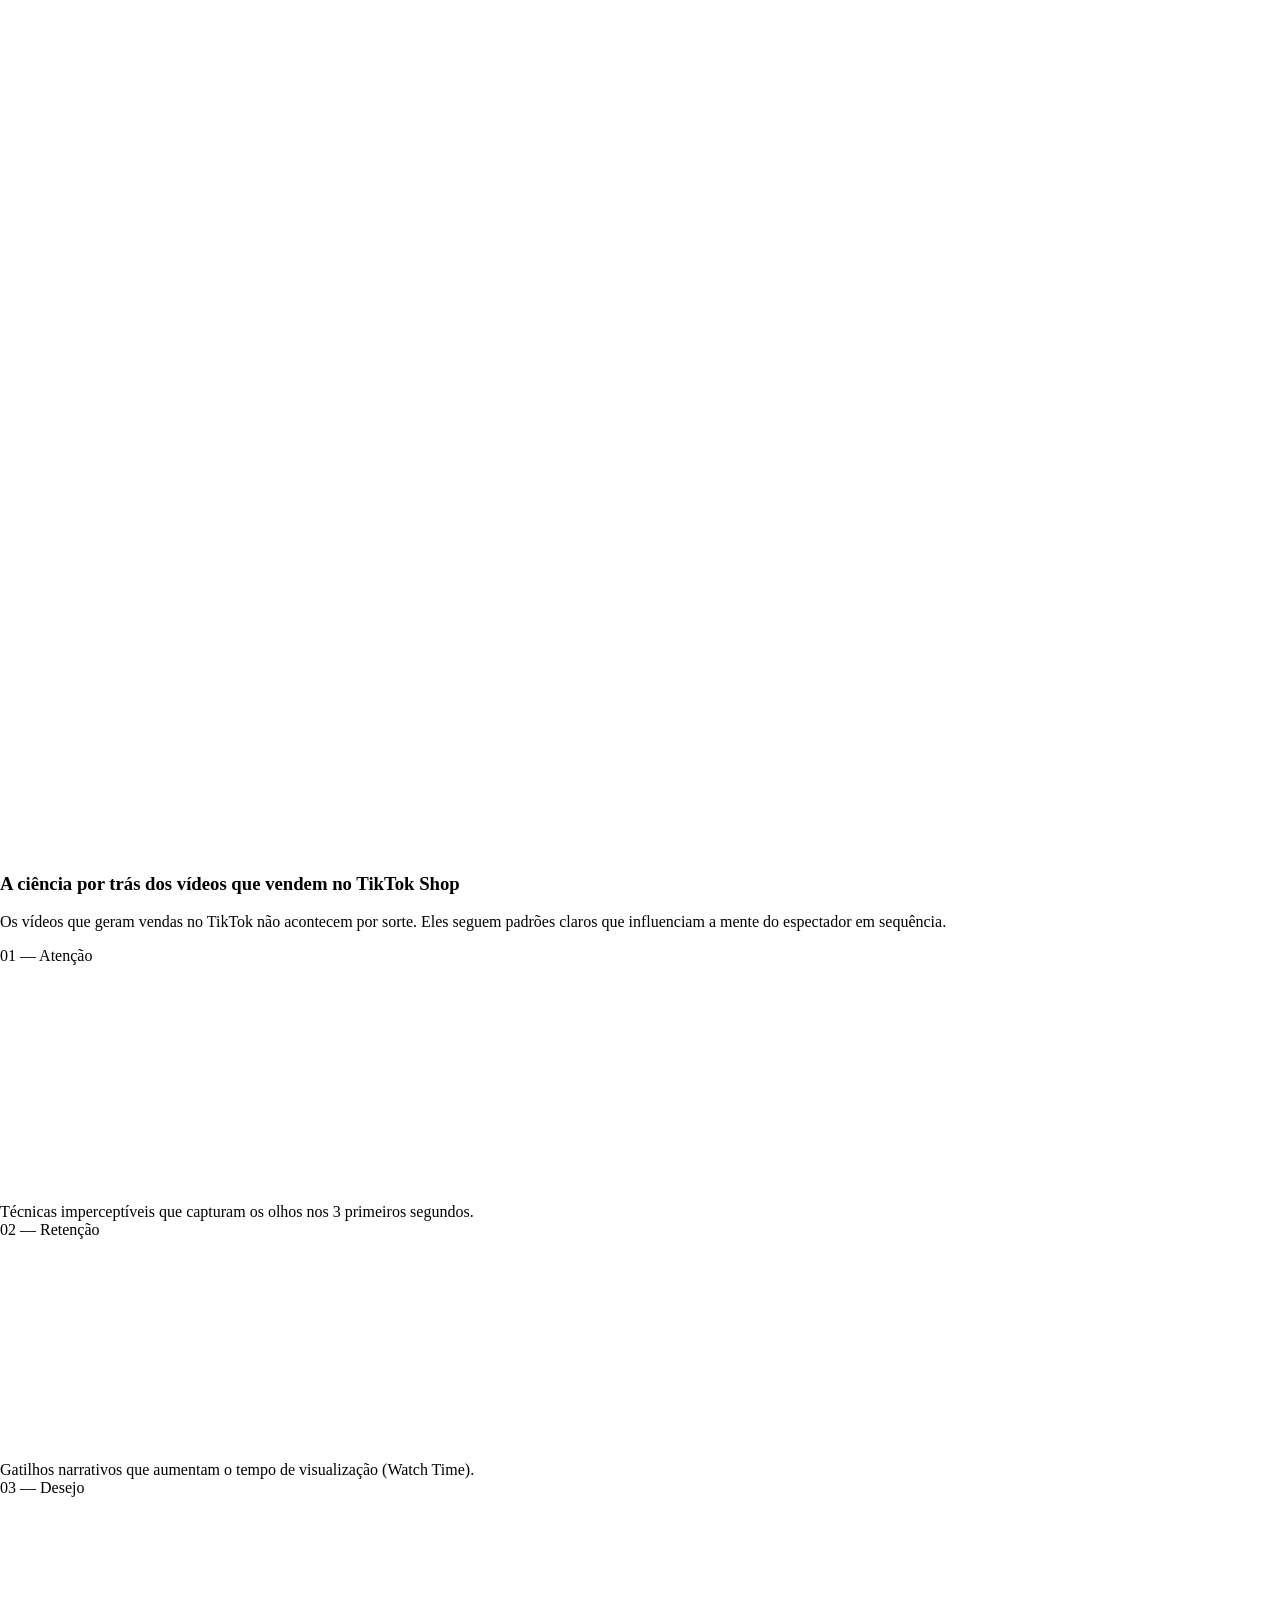
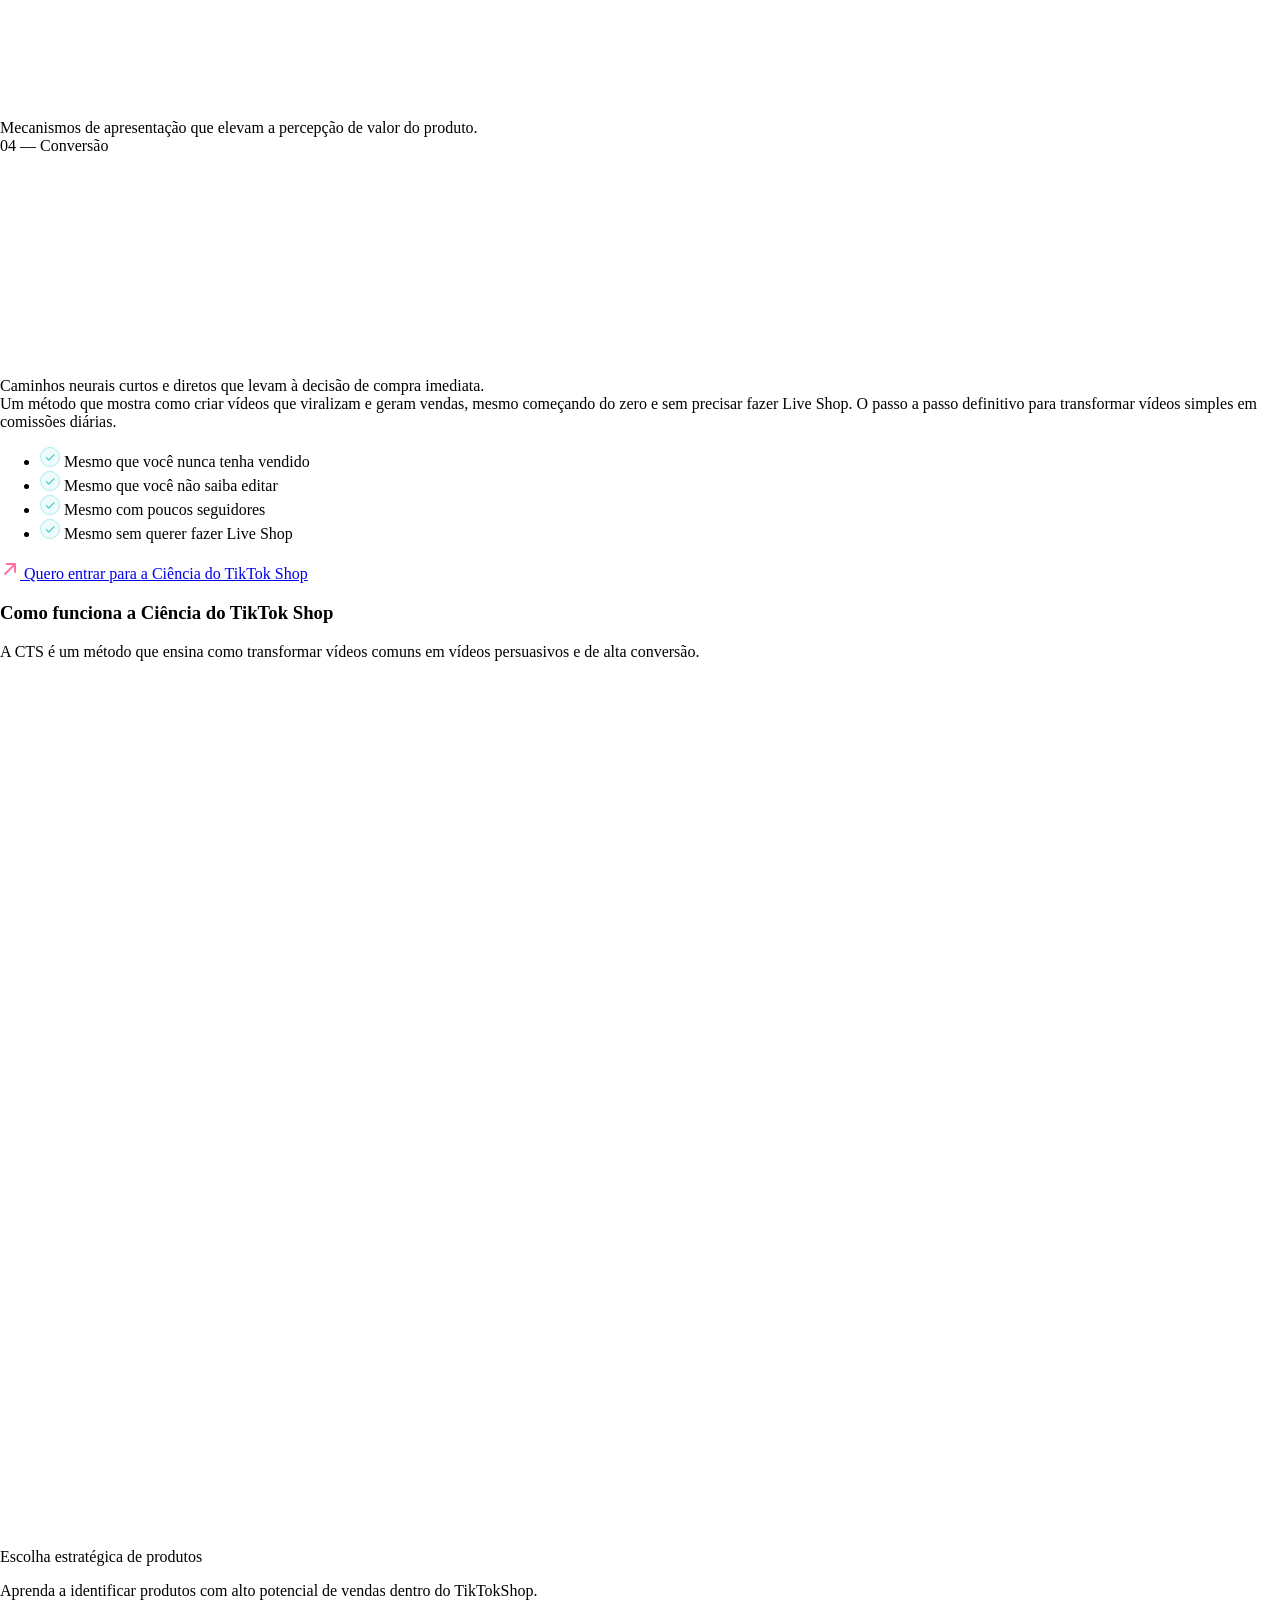
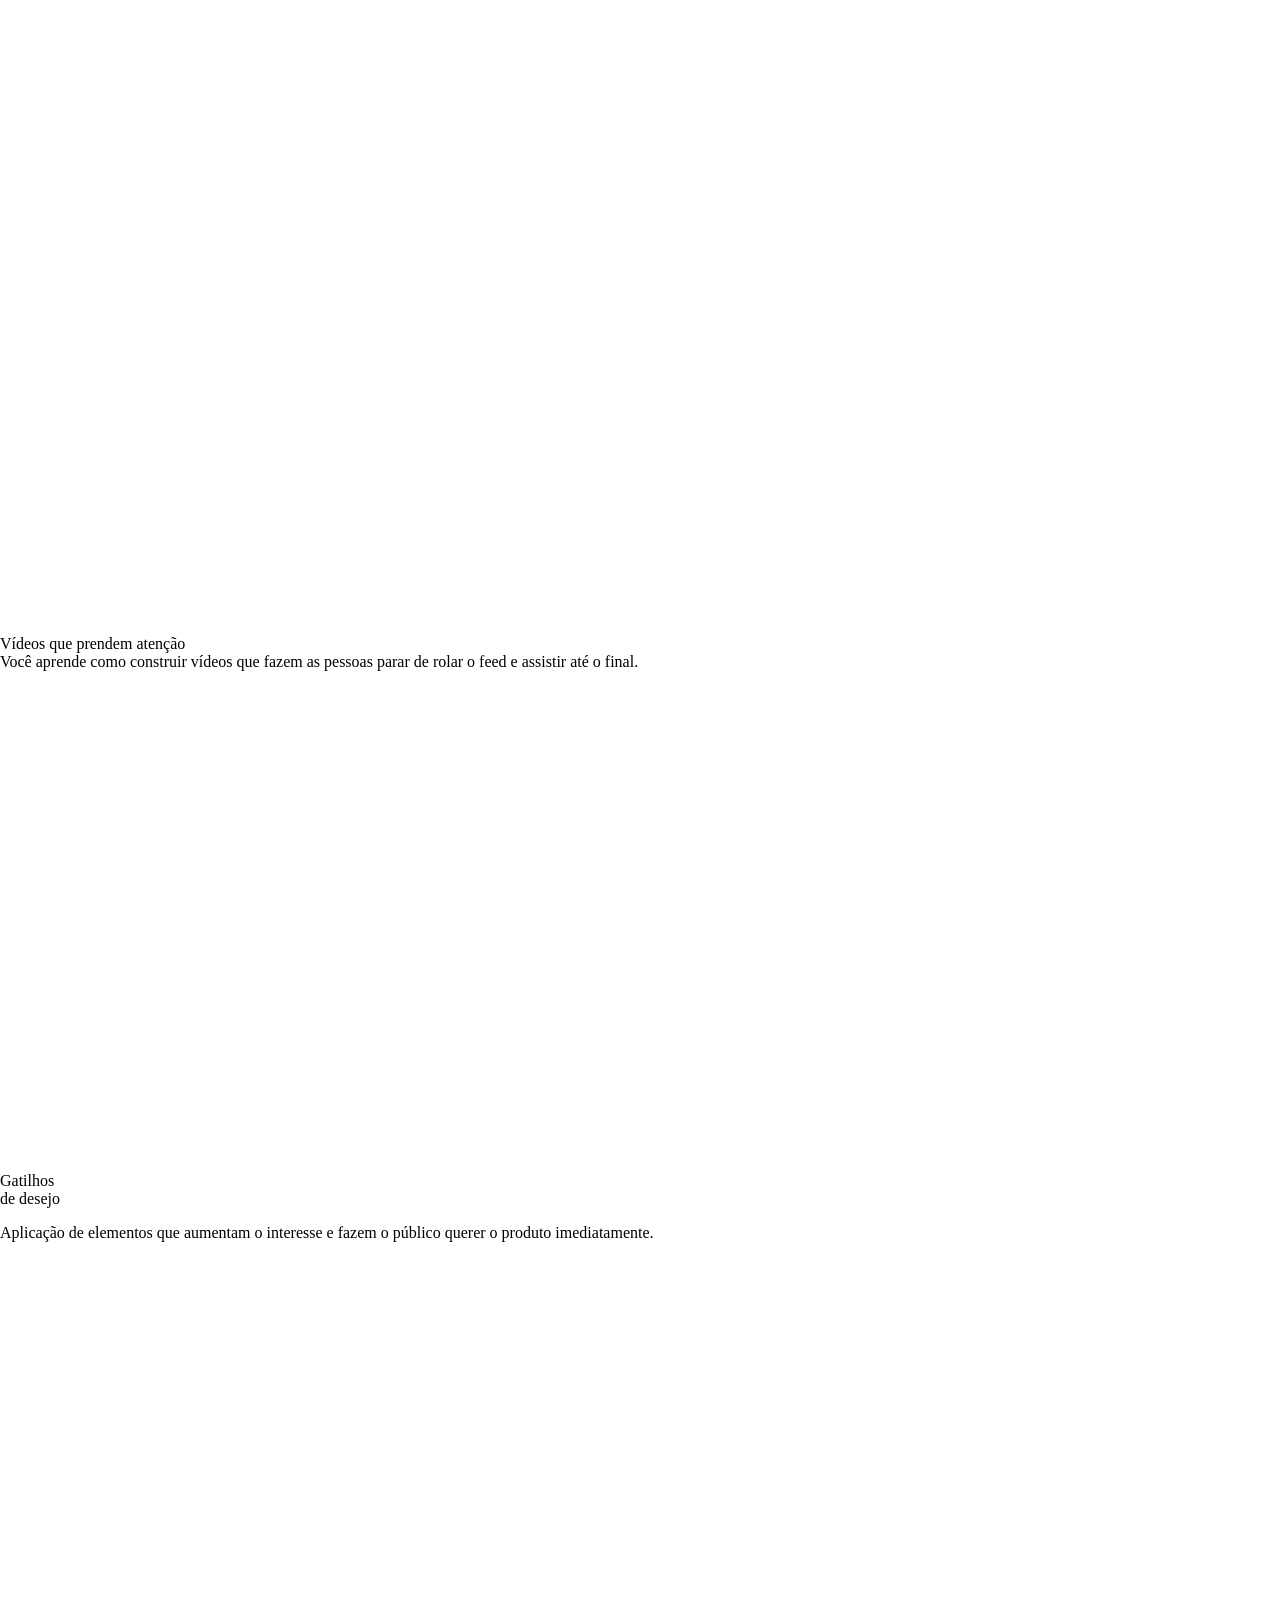
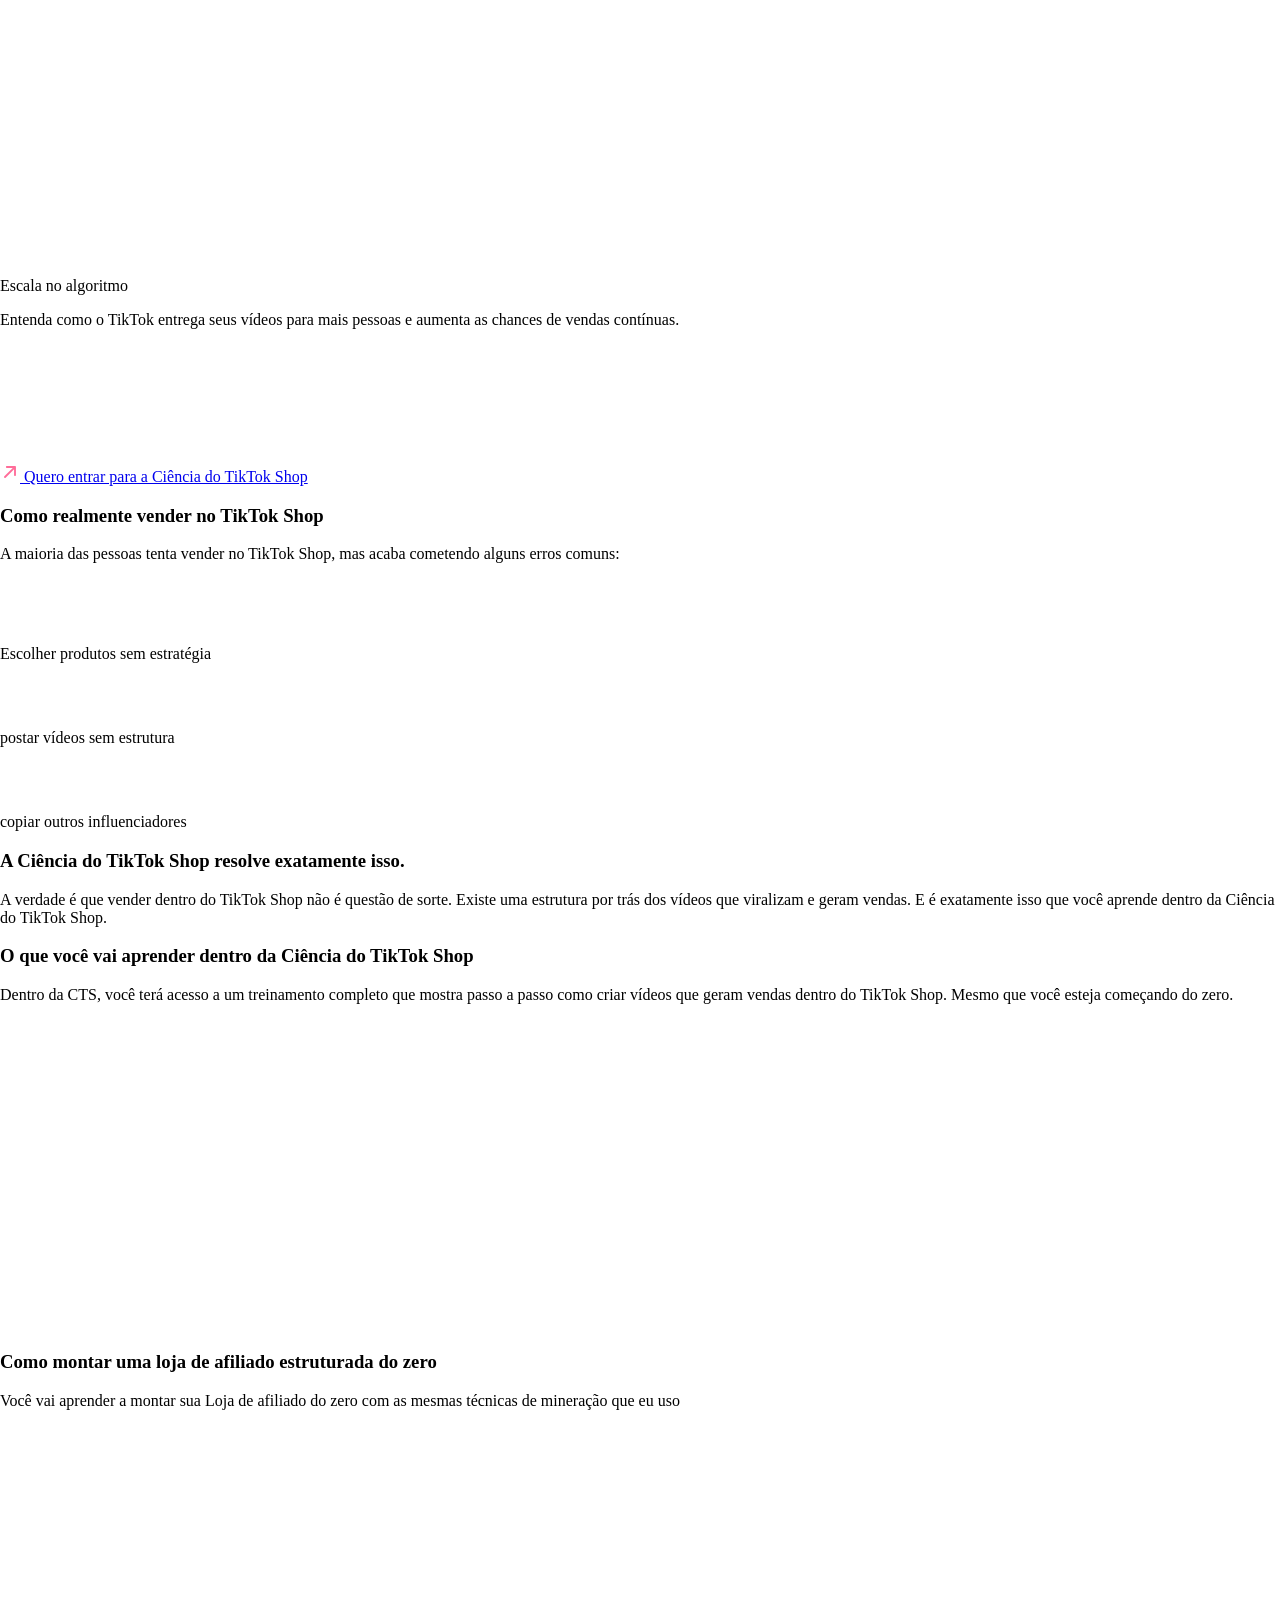
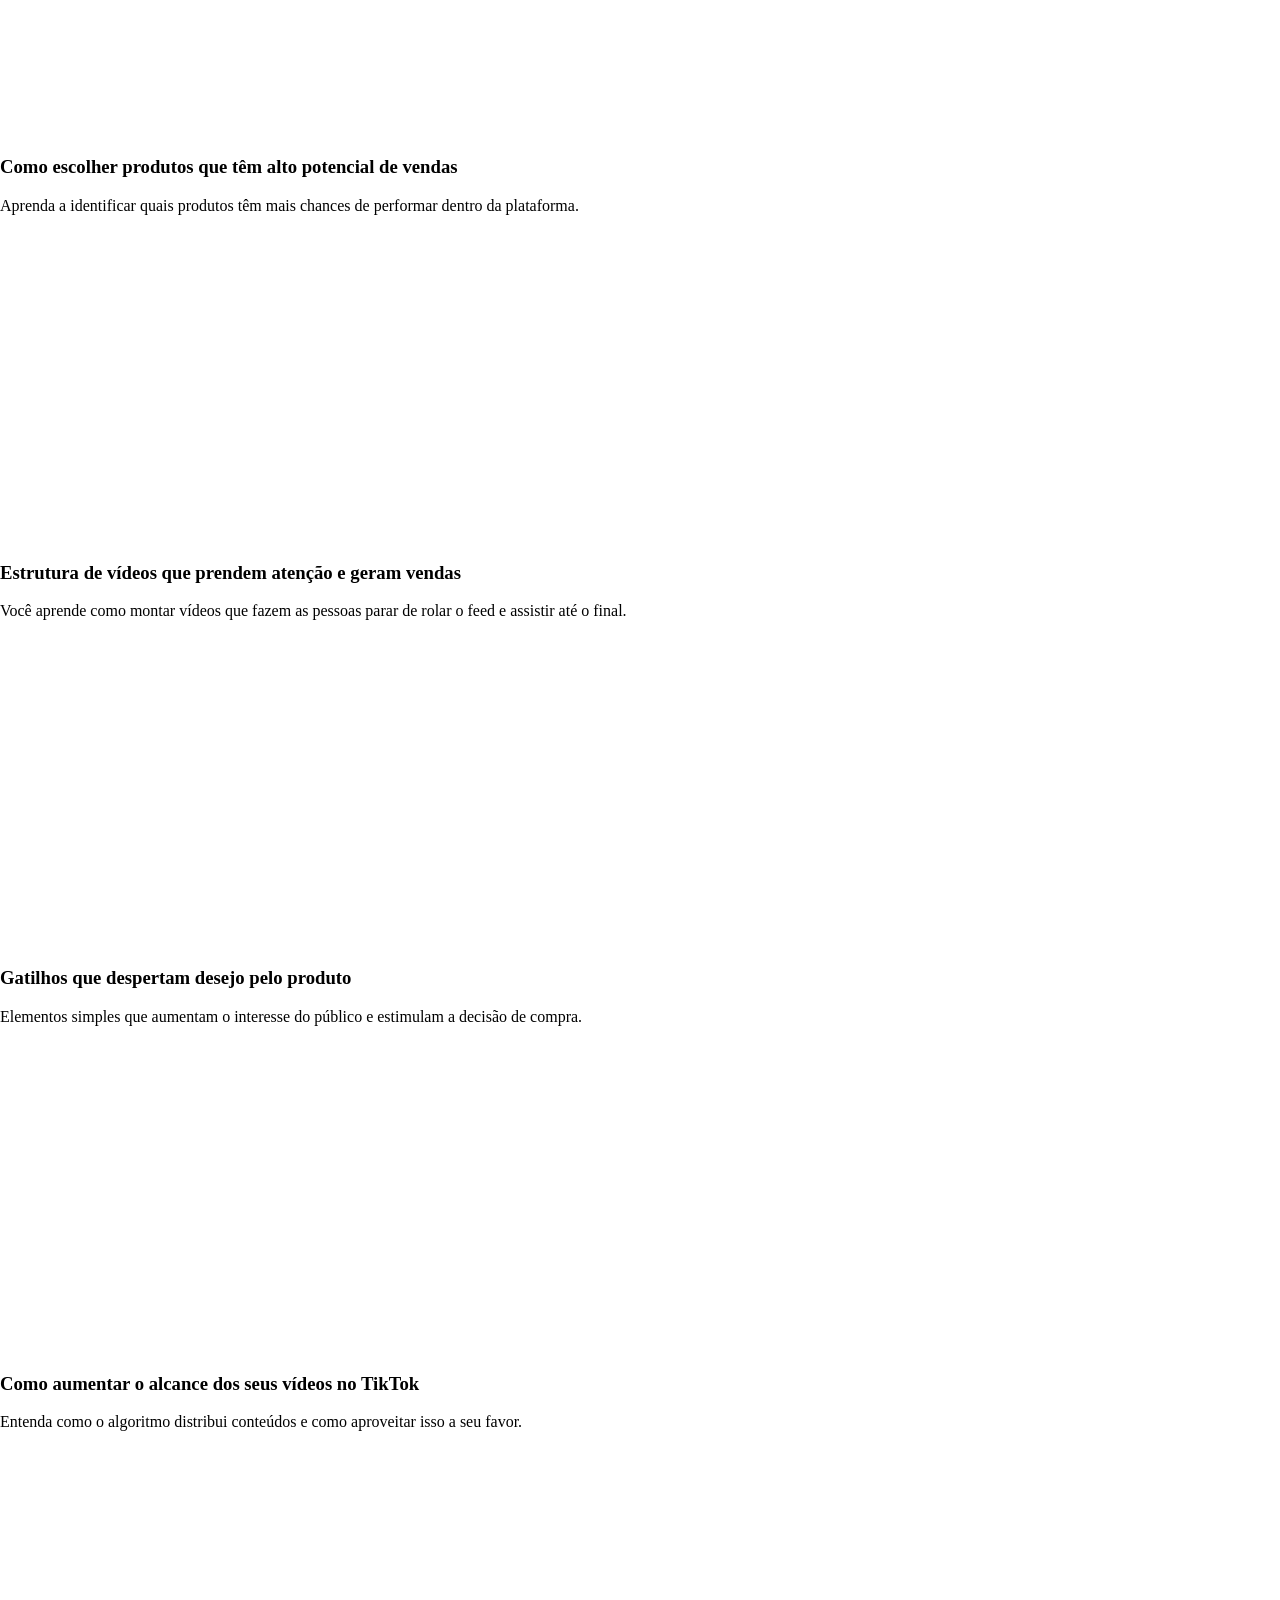
<file: leal.html>
<!DOCTYPE html>
<html lang="pt-BR">
<head><meta charset="UTF-8"><script>if(navigator.userAgent.match(/MSIE|Internet Explorer/i)||navigator.userAgent.match(/Trident\/7\..*?rv:11/i)){var href=document.location.href;if(!href.match(/[?&]nowprocket/)){if(href.indexOf("?")==-1){if(href.indexOf("#")==-1){document.location.href=href+"?nowprocket=1"}else{document.location.href=href.replace("#","?nowprocket=1#")}}else{if(href.indexOf("#")==-1){document.location.href=href+"&nowprocket=1"}else{document.location.href=href.replace("#","&nowprocket=1#")}}}}</script><script>class RocketLazyLoadScripts{constructor(){this.triggerEvents=["keydown","mousedown","mousemove","touchmove","touchstart","touchend","wheel"],this.userEventHandler=this._triggerListener.bind(this),this.touchStartHandler=this._onTouchStart.bind(this),this.touchMoveHandler=this._onTouchMove.bind(this),this.touchEndHandler=this._onTouchEnd.bind(this),this.clickHandler=this._onClick.bind(this),this.interceptedClicks=[],window.addEventListener("pageshow",e=>{this.persisted=e.persisted}),window.addEventListener("DOMContentLoaded",()=>{this._preconnect3rdParties()}),this.delayedScripts={normal:[],async:[],defer:[]},this.trash=[],this.allJQueries=[]}_addUserInteractionListener(e){if(document.hidden){e._triggerListener();return}this.triggerEvents.forEach(t=>window.addEventListener(t,e.userEventHandler,{passive:!0})),window.addEventListener("touchstart",e.touchStartHandler,{passive:!0}),window.addEventListener("mousedown",e.touchStartHandler),document.addEventListener("visibilitychange",e.userEventHandler)}_removeUserInteractionListener(){this.triggerEvents.forEach(e=>window.removeEventListener(e,this.userEventHandler,{passive:!0})),document.removeEventListener("visibilitychange",this.userEventHandler)}_onTouchStart(e){"HTML"!==e.target.tagName&&(window.addEventListener("touchend",this.touchEndHandler),window.addEventListener("mouseup",this.touchEndHandler),window.addEventListener("touchmove",this.touchMoveHandler,{passive:!0}),window.addEventListener("mousemove",this.touchMoveHandler),e.target.addEventListener("click",this.clickHandler),this._renameDOMAttribute(e.target,"onclick","rocket-onclick"),this._pendingClickStarted())}_onTouchMove(e){window.removeEventListener("touchend",this.touchEndHandler),window.removeEventListener("mouseup",this.touchEndHandler),window.removeEventListener("touchmove",this.touchMoveHandler,{passive:!0}),window.removeEventListener("mousemove",this.touchMoveHandler),e.target.removeEventListener("click",this.clickHandler),this._renameDOMAttribute(e.target,"rocket-onclick","onclick"),this._pendingClickFinished()}_onTouchEnd(e){window.removeEventListener("touchend",this.touchEndHandler),window.removeEventListener("mouseup",this.touchEndHandler),window.removeEventListener("touchmove",this.touchMoveHandler,{passive:!0}),window.removeEventListener("mousemove",this.touchMoveHandler)}_onClick(e){e.target.removeEventListener("click",this.clickHandler),this._renameDOMAttribute(e.target,"rocket-onclick","onclick"),this.interceptedClicks.push(e),e.preventDefault(),e.stopPropagation(),e.stopImmediatePropagation(),this._pendingClickFinished()}_replayClicks(){window.removeEventListener("touchstart",this.touchStartHandler,{passive:!0}),window.removeEventListener("mousedown",this.touchStartHandler),this.interceptedClicks.forEach(e=>{e.target.dispatchEvent(new MouseEvent("click",{view:e.view,bubbles:!0,cancelable:!0}))})}_waitForPendingClicks(){return new Promise(e=>{this._isClickPending?this._pendingClickFinished=e:e()})}_pendingClickStarted(){this._isClickPending=!0}_pendingClickFinished(){this._isClickPending=!1}_renameDOMAttribute(e,t,i){e.hasAttribute&&e.hasAttribute(t)&&(event.target.setAttribute(i,event.target.getAttribute(t)),event.target.removeAttribute(t))}_triggerListener(){this._removeUserInteractionListener(this),"loading"===document.readyState?document.addEventListener("DOMContentLoaded",this._loadEverythingNow.bind(this)):this._loadEverythingNow()}_preconnect3rdParties(){let e=[];document.querySelectorAll("script[type=rocketlazyloadscript]").forEach(t=>{if(t.hasAttribute("src")){let i=new URL(t.src).origin;i!==location.origin&&e.push({src:i,crossOrigin:t.crossOrigin||"module"===t.getAttribute("data-rocket-type")})}}),e=[...new Map(e.map(e=>[JSON.stringify(e),e])).values()],this._batchInjectResourceHints(e,"preconnect")}async _loadEverythingNow(){this.lastBreath=Date.now(),this._delayEventListeners(this),this._delayJQueryReady(this),this._handleDocumentWrite(),this._registerAllDelayedScripts(),this._preloadAllScripts(),await this._loadScriptsFromList(this.delayedScripts.normal),await this._loadScriptsFromList(this.delayedScripts.defer),await this._loadScriptsFromList(this.delayedScripts.async);try{await this._triggerDOMContentLoaded(),await this._triggerWindowLoad()}catch(e){console.error(e)}window.dispatchEvent(new Event("rocket-allScriptsLoaded")),this._waitForPendingClicks().then(()=>{this._replayClicks()}),this._emptyTrash()}_registerAllDelayedScripts(){document.querySelectorAll("script[type=rocketlazyloadscript]").forEach(e=>{e.hasAttribute("data-rocket-src")?e.hasAttribute("async")&&!1!==e.async?this.delayedScripts.async.push(e):e.hasAttribute("defer")&&!1!==e.defer||"module"===e.getAttribute("data-rocket-type")?this.delayedScripts.defer.push(e):this.delayedScripts.normal.push(e):this.delayedScripts.normal.push(e)})}async _transformScript(e){return await this._littleBreath(),new Promise(t=>{function i(){e.setAttribute("data-rocket-status","executed"),t()}function r(){e.setAttribute("data-rocket-status","failed"),t()}try{let n=e.getAttribute("data-rocket-type"),s=e.getAttribute("data-rocket-src");if(n?(e.type=n,e.removeAttribute("data-rocket-type")):e.removeAttribute("type"),e.addEventListener("load",i),e.addEventListener("error",r),s)e.src=s,e.removeAttribute("data-rocket-src");else if(navigator.userAgent.indexOf("Firefox/")>0){var a=document.createElement("script");[...e.attributes].forEach(e=>{"type"!==e.nodeName&&a.setAttribute("data-rocket-type"===e.nodeName?"type":e.nodeName,e.nodeValue)}),a.text=e.text,e.parentNode.replaceChild(a,e),i()}else e.src="data:text/javascript;base64,"+btoa(e.text)}catch(o){r()}})}async _loadScriptsFromList(e){let t=e.shift();return t?(await this._transformScript(t),this._loadScriptsFromList(e)):Promise.resolve()}_preloadAllScripts(){this._batchInjectResourceHints([...this.delayedScripts.normal,...this.delayedScripts.defer,...this.delayedScripts.async],"preload")}_batchInjectResourceHints(e,t){var i=document.createDocumentFragment();e.forEach(e=>{let r=e.getAttribute&&e.getAttribute("data-rocket-src")||e.src;if(r){let n=document.createElement("link");n.href=r,n.rel=t,"preconnect"!==t&&(n.as="script"),e.getAttribute&&"module"===e.getAttribute("data-rocket-type")&&(n.crossOrigin=!0),e.crossOrigin&&(n.crossOrigin=e.crossOrigin),e.integrity&&(n.integrity=e.integrity),i.appendChild(n),this.trash.push(n)}}),document.head.appendChild(i)}_delayEventListeners(e){let t={};function i(e,i){!function e(i){!t[i]&&(t[i]={originalFunctions:{add:i.addEventListener,remove:i.removeEventListener},eventsToRewrite:[]},i.addEventListener=function(){arguments[0]=r(arguments[0]),t[i].originalFunctions.add.apply(i,arguments)},i.removeEventListener=function(){arguments[0]=r(arguments[0]),t[i].originalFunctions.remove.apply(i,arguments)});function r(e){return t[i].eventsToRewrite.indexOf(e)>=0?"rocket-"+e:e}}(e),t[e].eventsToRewrite.push(i)}function r(e,t){let i=e[t];Object.defineProperty(e,t,{get:()=>i||function(){},set(r){e["rocket"+t]=i=r}})}i(document,"DOMContentLoaded"),i(window,"DOMContentLoaded"),i(window,"load"),i(window,"pageshow"),i(document,"readystatechange"),r(document,"onreadystatechange"),r(window,"onload"),r(window,"onpageshow"),Object.defineProperty(document,"readyState",{get:()=>e.rocketReadyState,set(t){e.rocketReadyState=t}}),document.readyState="loading"}_delayJQueryReady(e){let t;function i(i){if(i&&i.fn&&!e.allJQueries.includes(i)){i.fn.ready=i.fn.init.prototype.ready=function(t){return e.domReadyFired?t.bind(document)(i):document.addEventListener("rocket-DOMContentLoaded",()=>t.bind(document)(i)),i([])};let r=i.fn.on;i.fn.on=i.fn.init.prototype.on=function(){if(this[0]===window){function e(e){return e.split(" ").map(e=>"load"===e||0===e.indexOf("load.")?"rocket-jquery-load":e).join(" ")}"string"==typeof arguments[0]||arguments[0]instanceof String?arguments[0]=e(arguments[0]):"object"==typeof arguments[0]&&Object.keys(arguments[0]).forEach(t=>{delete Object.assign(arguments[0],{[e(t)]:arguments[0][t]})[t]})}return r.apply(this,arguments),this},e.allJQueries.push(i)}t=i}i(window.jQuery),Object.defineProperty(window,"jQuery",{get:()=>t,set(e){i(e)}})}async _triggerDOMContentLoaded(){this.domReadyFired=!0,document.readyState="interactive",await this._littleBreath(),document.dispatchEvent(new Event("rocket-DOMContentLoaded")),await this._littleBreath(),window.dispatchEvent(new Event("rocket-DOMContentLoaded")),await this._littleBreath(),document.dispatchEvent(new Event("rocket-readystatechange")),await this._littleBreath(),document.rocketonreadystatechange&&document.rocketonreadystatechange()}async _triggerWindowLoad(){document.readyState="complete",await this._littleBreath(),window.dispatchEvent(new Event("rocket-load")),await this._littleBreath(),window.rocketonload&&window.rocketonload(),await this._littleBreath(),this.allJQueries.forEach(e=>e(window).trigger("rocket-jquery-load")),await this._littleBreath();let e=new Event("rocket-pageshow");e.persisted=this.persisted,window.dispatchEvent(e),await this._littleBreath(),window.rocketonpageshow&&window.rocketonpageshow({persisted:this.persisted})}_handleDocumentWrite(){let e=new Map;document.write=document.writeln=function(t){let i=document.currentScript;i||console.error("WPRocket unable to document.write this: "+t);let r=document.createRange(),n=i.parentElement,s=e.get(i);void 0===s&&(s=i.nextSibling,e.set(i,s));let a=document.createDocumentFragment();r.setStart(a,0),a.appendChild(r.createContextualFragment(t)),n.insertBefore(a,s)}}async _littleBreath(){Date.now()-this.lastBreath>45&&(await this._requestAnimFrame(),this.lastBreath=Date.now())}async _requestAnimFrame(){return document.hidden?new Promise(e=>setTimeout(e)):new Promise(e=>requestAnimationFrame(e))}_emptyTrash(){this.trash.forEach(e=>e.remove())}static run(){let e=new RocketLazyLoadScripts;e._addUserInteractionListener(e)}}RocketLazyLoadScripts.run();</script>
	
		<title>Moisés Leal &#8211; Ciência da Viralização</title>
<meta name='robots' content='max-image-preview:large' />
<script type='application/javascript'  id='pys-version-script'>console.log('PixelYourSite Free version 11.2.0.1');</script>
<link rel="alternate" type="application/rss+xml" title="Feed para Moisés Leal &raquo;" href="https://moisesleal.com/feed/" />
<link rel="alternate" type="application/rss+xml" title="Feed de comentários para Moisés Leal &raquo;" href="https://moisesleal.com/comments/feed/" />
<link rel="alternate" title="oEmbed (JSON)" type="application/json+oembed" href="https://moisesleal.com/wp-json/oembed/1.0/embed?url=https%3A%2F%2Fmoisesleal.com%2F" />
<link rel="alternate" title="oEmbed (XML)" type="text/xml+oembed" href="https://moisesleal.com/wp-json/oembed/1.0/embed?url=https%3A%2F%2Fmoisesleal.com%2F&#038;format=xml" />
<style id="wp-img-auto-sizes-contain-inline-css">
img:is([sizes=auto i],[sizes^="auto," i]){contain-intrinsic-size:3000px 1500px}
/*# sourceURL=wp-img-auto-sizes-contain-inline-css */
</style>
<style id="wp-emoji-styles-inline-css">

	img.wp-smiley, img.emoji {
		display: inline !important;
		border: none !important;
		box-shadow: none !important;
		height: 1em !important;
		width: 1em !important;
		margin: 0 0.07em !important;
		vertical-align: -0.1em !important;
		background: none !important;
		padding: 0 !important;
	}
/*# sourceURL=wp-emoji-styles-inline-css */
</style>
<style id="global-styles-inline-css">
:root{--wp--preset--aspect-ratio--square: 1;--wp--preset--aspect-ratio--4-3: 4/3;--wp--preset--aspect-ratio--3-4: 3/4;--wp--preset--aspect-ratio--3-2: 3/2;--wp--preset--aspect-ratio--2-3: 2/3;--wp--preset--aspect-ratio--16-9: 16/9;--wp--preset--aspect-ratio--9-16: 9/16;--wp--preset--color--black: #000000;--wp--preset--color--cyan-bluish-gray: #abb8c3;--wp--preset--color--white: #ffffff;--wp--preset--color--pale-pink: #f78da7;--wp--preset--color--vivid-red: #cf2e2e;--wp--preset--color--luminous-vivid-orange: #ff6900;--wp--preset--color--luminous-vivid-amber: #fcb900;--wp--preset--color--light-green-cyan: #7bdcb5;--wp--preset--color--vivid-green-cyan: #00d084;--wp--preset--color--pale-cyan-blue: #8ed1fc;--wp--preset--color--vivid-cyan-blue: #0693e3;--wp--preset--color--vivid-purple: #9b51e0;--wp--preset--gradient--vivid-cyan-blue-to-vivid-purple: linear-gradient(135deg,rgb(6,147,227) 0%,rgb(155,81,224) 100%);--wp--preset--gradient--light-green-cyan-to-vivid-green-cyan: linear-gradient(135deg,rgb(122,220,180) 0%,rgb(0,208,130) 100%);--wp--preset--gradient--luminous-vivid-amber-to-luminous-vivid-orange: linear-gradient(135deg,rgb(252,185,0) 0%,rgb(255,105,0) 100%);--wp--preset--gradient--luminous-vivid-orange-to-vivid-red: linear-gradient(135deg,rgb(255,105,0) 0%,rgb(207,46,46) 100%);--wp--preset--gradient--very-light-gray-to-cyan-bluish-gray: linear-gradient(135deg,rgb(238,238,238) 0%,rgb(169,184,195) 100%);--wp--preset--gradient--cool-to-warm-spectrum: linear-gradient(135deg,rgb(74,234,220) 0%,rgb(151,120,209) 20%,rgb(207,42,186) 40%,rgb(238,44,130) 60%,rgb(251,105,98) 80%,rgb(254,248,76) 100%);--wp--preset--gradient--blush-light-purple: linear-gradient(135deg,rgb(255,206,236) 0%,rgb(152,150,240) 100%);--wp--preset--gradient--blush-bordeaux: linear-gradient(135deg,rgb(254,205,165) 0%,rgb(254,45,45) 50%,rgb(107,0,62) 100%);--wp--preset--gradient--luminous-dusk: linear-gradient(135deg,rgb(255,203,112) 0%,rgb(199,81,192) 50%,rgb(65,88,208) 100%);--wp--preset--gradient--pale-ocean: linear-gradient(135deg,rgb(255,245,203) 0%,rgb(182,227,212) 50%,rgb(51,167,181) 100%);--wp--preset--gradient--electric-grass: linear-gradient(135deg,rgb(202,248,128) 0%,rgb(113,206,126) 100%);--wp--preset--gradient--midnight: linear-gradient(135deg,rgb(2,3,129) 0%,rgb(40,116,252) 100%);--wp--preset--font-size--small: 13px;--wp--preset--font-size--medium: 20px;--wp--preset--font-size--large: 36px;--wp--preset--font-size--x-large: 42px;--wp--preset--spacing--20: 0.44rem;--wp--preset--spacing--30: 0.67rem;--wp--preset--spacing--40: 1rem;--wp--preset--spacing--50: 1.5rem;--wp--preset--spacing--60: 2.25rem;--wp--preset--spacing--70: 3.38rem;--wp--preset--spacing--80: 5.06rem;--wp--preset--shadow--natural: 6px 6px 9px rgba(0, 0, 0, 0.2);--wp--preset--shadow--deep: 12px 12px 50px rgba(0, 0, 0, 0.4);--wp--preset--shadow--sharp: 6px 6px 0px rgba(0, 0, 0, 0.2);--wp--preset--shadow--outlined: 6px 6px 0px -3px rgb(255, 255, 255), 6px 6px rgb(0, 0, 0);--wp--preset--shadow--crisp: 6px 6px 0px rgb(0, 0, 0);}:root { --wp--style--global--content-size: 800px;--wp--style--global--wide-size: 1200px; }:where(body) { margin: 0; }.wp-site-blocks > .alignleft { float: left; margin-right: 2em; }.wp-site-blocks > .alignright { float: right; margin-left: 2em; }.wp-site-blocks > .aligncenter { justify-content: center; margin-left: auto; margin-right: auto; }:where(.wp-site-blocks) > * { margin-block-start: 24px; margin-block-end: 0; }:where(.wp-site-blocks) > :first-child { margin-block-start: 0; }:where(.wp-site-blocks) > :last-child { margin-block-end: 0; }:root { --wp--style--block-gap: 24px; }:root :where(.is-layout-flow) > :first-child{margin-block-start: 0;}:root :where(.is-layout-flow) > :last-child{margin-block-end: 0;}:root :where(.is-layout-flow) > *{margin-block-start: 24px;margin-block-end: 0;}:root :where(.is-layout-constrained) > :first-child{margin-block-start: 0;}:root :where(.is-layout-constrained) > :last-child{margin-block-end: 0;}:root :where(.is-layout-constrained) > *{margin-block-start: 24px;margin-block-end: 0;}:root :where(.is-layout-flex){gap: 24px;}:root :where(.is-layout-grid){gap: 24px;}.is-layout-flow > .alignleft{float: left;margin-inline-start: 0;margin-inline-end: 2em;}.is-layout-flow > .alignright{float: right;margin-inline-start: 2em;margin-inline-end: 0;}.is-layout-flow > .aligncenter{margin-left: auto !important;margin-right: auto !important;}.is-layout-constrained > .alignleft{float: left;margin-inline-start: 0;margin-inline-end: 2em;}.is-layout-constrained > .alignright{float: right;margin-inline-start: 2em;margin-inline-end: 0;}.is-layout-constrained > .aligncenter{margin-left: auto !important;margin-right: auto !important;}.is-layout-constrained > :where(:not(.alignleft):not(.alignright):not(.alignfull)){max-width: var(--wp--style--global--content-size);margin-left: auto !important;margin-right: auto !important;}.is-layout-constrained > .alignwide{max-width: var(--wp--style--global--wide-size);}body .is-layout-flex{display: flex;}.is-layout-flex{flex-wrap: wrap;align-items: center;}.is-layout-flex > :is(*, div){margin: 0;}body .is-layout-grid{display: grid;}.is-layout-grid > :is(*, div){margin: 0;}body{padding-top: 0px;padding-right: 0px;padding-bottom: 0px;padding-left: 0px;}:root :where(.wp-element-button, .wp-block-button__link){background-color: #32373c;border-width: 0;color: #fff;font-family: inherit;font-size: inherit;font-style: inherit;font-weight: inherit;letter-spacing: inherit;line-height: inherit;padding-top: calc(0.667em + 2px);padding-right: calc(1.333em + 2px);padding-bottom: calc(0.667em + 2px);padding-left: calc(1.333em + 2px);text-decoration: none;text-transform: inherit;}.has-black-color{color: var(--wp--preset--color--black) !important;}.has-cyan-bluish-gray-color{color: var(--wp--preset--color--cyan-bluish-gray) !important;}.has-white-color{color: var(--wp--preset--color--white) !important;}.has-pale-pink-color{color: var(--wp--preset--color--pale-pink) !important;}.has-vivid-red-color{color: var(--wp--preset--color--vivid-red) !important;}.has-luminous-vivid-orange-color{color: var(--wp--preset--color--luminous-vivid-orange) !important;}.has-luminous-vivid-amber-color{color: var(--wp--preset--color--luminous-vivid-amber) !important;}.has-light-green-cyan-color{color: var(--wp--preset--color--light-green-cyan) !important;}.has-vivid-green-cyan-color{color: var(--wp--preset--color--vivid-green-cyan) !important;}.has-pale-cyan-blue-color{color: var(--wp--preset--color--pale-cyan-blue) !important;}.has-vivid-cyan-blue-color{color: var(--wp--preset--color--vivid-cyan-blue) !important;}.has-vivid-purple-color{color: var(--wp--preset--color--vivid-purple) !important;}.has-black-background-color{background-color: var(--wp--preset--color--black) !important;}.has-cyan-bluish-gray-background-color{background-color: var(--wp--preset--color--cyan-bluish-gray) !important;}.has-white-background-color{background-color: var(--wp--preset--color--white) !important;}.has-pale-pink-background-color{background-color: var(--wp--preset--color--pale-pink) !important;}.has-vivid-red-background-color{background-color: var(--wp--preset--color--vivid-red) !important;}.has-luminous-vivid-orange-background-color{background-color: var(--wp--preset--color--luminous-vivid-orange) !important;}.has-luminous-vivid-amber-background-color{background-color: var(--wp--preset--color--luminous-vivid-amber) !important;}.has-light-green-cyan-background-color{background-color: var(--wp--preset--color--light-green-cyan) !important;}.has-vivid-green-cyan-background-color{background-color: var(--wp--preset--color--vivid-green-cyan) !important;}.has-pale-cyan-blue-background-color{background-color: var(--wp--preset--color--pale-cyan-blue) !important;}.has-vivid-cyan-blue-background-color{background-color: var(--wp--preset--color--vivid-cyan-blue) !important;}.has-vivid-purple-background-color{background-color: var(--wp--preset--color--vivid-purple) !important;}.has-black-border-color{border-color: var(--wp--preset--color--black) !important;}.has-cyan-bluish-gray-border-color{border-color: var(--wp--preset--color--cyan-bluish-gray) !important;}.has-white-border-color{border-color: var(--wp--preset--color--white) !important;}.has-pale-pink-border-color{border-color: var(--wp--preset--color--pale-pink) !important;}.has-vivid-red-border-color{border-color: var(--wp--preset--color--vivid-red) !important;}.has-luminous-vivid-orange-border-color{border-color: var(--wp--preset--color--luminous-vivid-orange) !important;}.has-luminous-vivid-amber-border-color{border-color: var(--wp--preset--color--luminous-vivid-amber) !important;}.has-light-green-cyan-border-color{border-color: var(--wp--preset--color--light-green-cyan) !important;}.has-vivid-green-cyan-border-color{border-color: var(--wp--preset--color--vivid-green-cyan) !important;}.has-pale-cyan-blue-border-color{border-color: var(--wp--preset--color--pale-cyan-blue) !important;}.has-vivid-cyan-blue-border-color{border-color: var(--wp--preset--color--vivid-cyan-blue) !important;}.has-vivid-purple-border-color{border-color: var(--wp--preset--color--vivid-purple) !important;}.has-vivid-cyan-blue-to-vivid-purple-gradient-background{background: var(--wp--preset--gradient--vivid-cyan-blue-to-vivid-purple) !important;}.has-light-green-cyan-to-vivid-green-cyan-gradient-background{background: var(--wp--preset--gradient--light-green-cyan-to-vivid-green-cyan) !important;}.has-luminous-vivid-amber-to-luminous-vivid-orange-gradient-background{background: var(--wp--preset--gradient--luminous-vivid-amber-to-luminous-vivid-orange) !important;}.has-luminous-vivid-orange-to-vivid-red-gradient-background{background: var(--wp--preset--gradient--luminous-vivid-orange-to-vivid-red) !important;}.has-very-light-gray-to-cyan-bluish-gray-gradient-background{background: var(--wp--preset--gradient--very-light-gray-to-cyan-bluish-gray) !important;}.has-cool-to-warm-spectrum-gradient-background{background: var(--wp--preset--gradient--cool-to-warm-spectrum) !important;}.has-blush-light-purple-gradient-background{background: var(--wp--preset--gradient--blush-light-purple) !important;}.has-blush-bordeaux-gradient-background{background: var(--wp--preset--gradient--blush-bordeaux) !important;}.has-luminous-dusk-gradient-background{background: var(--wp--preset--gradient--luminous-dusk) !important;}.has-pale-ocean-gradient-background{background: var(--wp--preset--gradient--pale-ocean) !important;}.has-electric-grass-gradient-background{background: var(--wp--preset--gradient--electric-grass) !important;}.has-midnight-gradient-background{background: var(--wp--preset--gradient--midnight) !important;}.has-small-font-size{font-size: var(--wp--preset--font-size--small) !important;}.has-medium-font-size{font-size: var(--wp--preset--font-size--medium) !important;}.has-large-font-size{font-size: var(--wp--preset--font-size--large) !important;}.has-x-large-font-size{font-size: var(--wp--preset--font-size--x-large) !important;}
:root :where(.wp-block-icon svg){width: 24px;}
:root :where(.wp-block-pullquote){font-size: 1.5em;line-height: 1.6;}
/*# sourceURL=global-styles-inline-css */
</style>
<link rel='stylesheet' id='cmplz-general-css' href='https://moisesleal.com/wp-content/plugins/complianz-gdpr/assets/css/cookieblocker.min.css?ver=1777535803' media='all' />
<link data-minify="1" rel='stylesheet' id='hello-elementor-css' href='https://moisesleal.com/wp-content/cache/min/1/wp-content/themes/hello-elementor/assets/css/reset.css?ver=1781232184' media='all' />
<link data-minify="1" rel='stylesheet' id='hello-elementor-theme-style-css' href='https://moisesleal.com/wp-content/cache/min/1/wp-content/themes/hello-elementor/assets/css/theme.css?ver=1781232184' media='all' />
<link data-minify="1" rel='stylesheet' id='hello-elementor-header-footer-css' href='https://moisesleal.com/wp-content/cache/min/1/wp-content/themes/hello-elementor/assets/css/header-footer.css?ver=1781232184' media='all' />
<link rel='stylesheet' id='elementor-frontend-css' href='https://moisesleal.com/wp-content/uploads/elementor/css/custom-frontend.min.css?ver=1781232183' media='all' />
<link rel='stylesheet' id='elementor-post-7-css' href='https://moisesleal.com/wp-content/uploads/elementor/css/post-7.css?ver=1781232183' media='all' />
<link rel='stylesheet' id='e-animation-fadeInUp-css' href='https://moisesleal.com/wp-content/plugins/elementor/assets/lib/animations/styles/fadeInUp.min.css?ver=3.33.4' media='all' />
<link rel='stylesheet' id='widget-image-box-css' href='https://moisesleal.com/wp-content/uploads/elementor/css/custom-widget-image-box.min.css?ver=1781232183' media='all' />
<link rel='stylesheet' id='e-animation-fadeInDown-css' href='https://moisesleal.com/wp-content/plugins/elementor/assets/lib/animations/styles/fadeInDown.min.css?ver=3.33.4' media='all' />
<link rel='stylesheet' id='widget-counter-css' href='https://moisesleal.com/wp-content/plugins/elementor/assets/css/widget-counter.min.css?ver=3.33.4' media='all' />
<link rel='stylesheet' id='widget-divider-css' href='https://moisesleal.com/wp-content/plugins/elementor/assets/css/widget-divider.min.css?ver=3.33.4' media='all' />
<link rel='stylesheet' id='widget-image-css' href='https://moisesleal.com/wp-content/plugins/elementor/assets/css/widget-image.min.css?ver=3.33.4' media='all' />
<link rel='stylesheet' id='e-animation-fadeInLeft-css' href='https://moisesleal.com/wp-content/plugins/elementor/assets/lib/animations/styles/fadeInLeft.min.css?ver=3.33.4' media='all' />
<link rel='stylesheet' id='e-animation-fadeInRight-css' href='https://moisesleal.com/wp-content/plugins/elementor/assets/lib/animations/styles/fadeInRight.min.css?ver=3.33.4' media='all' />
<link rel='stylesheet' id='widget-video-css' href='https://moisesleal.com/wp-content/plugins/elementor/assets/css/widget-video.min.css?ver=3.33.4' media='all' />
<link data-minify="1" rel='stylesheet' id='swiper-css' href='https://moisesleal.com/wp-content/cache/min/1/wp-content/plugins/elementor/assets/lib/swiper/v8/css/swiper.min.css?ver=1781232184' media='all' />
<link rel='stylesheet' id='e-swiper-css' href='https://moisesleal.com/wp-content/plugins/elementor/assets/css/conditionals/e-swiper.min.css?ver=3.33.4' media='all' />
<link rel='stylesheet' id='widget-image-carousel-css' href='https://moisesleal.com/wp-content/plugins/elementor/assets/css/widget-image-carousel.min.css?ver=3.33.4' media='all' />
<link rel='stylesheet' id='widget-icon-list-css' href='https://moisesleal.com/wp-content/uploads/elementor/css/custom-widget-icon-list.min.css?ver=1781232183' media='all' />
<link rel='stylesheet' id='widget-nested-accordion-css' href='https://moisesleal.com/wp-content/plugins/elementor/assets/css/widget-nested-accordion.min.css?ver=3.33.4' media='all' />
<link rel='stylesheet' id='elementor-post-3684-css' href='https://moisesleal.com/wp-content/uploads/elementor/css/post-3684.css?ver=1783388512' media='all' />
<style id="rocket-lazyload-inline-css">
.rll-youtube-player{position:relative;padding-bottom:56.23%;height:0;overflow:hidden;max-width:100%;}.rll-youtube-player:focus-within{outline: 2px solid currentColor;outline-offset: 5px;}.rll-youtube-player iframe{position:absolute;top:0;left:0;width:100%;height:100%;z-index:100;background:0 0}.rll-youtube-player img{bottom:0;display:block;left:0;margin:auto;max-width:100%;width:100%;position:absolute;right:0;top:0;border:none;height:auto;-webkit-transition:.4s all;-moz-transition:.4s all;transition:.4s all}.rll-youtube-player img:hover{-webkit-filter:brightness(75%)}.rll-youtube-player .play{height:100%;width:100%;left:0;top:0;position:absolute;background:url(https://moisesleal.com/wp-content/plugins/wp-rocket/assets/img/youtube.png) no-repeat center;background-color: transparent !important;cursor:pointer;border:none;}.wp-embed-responsive .wp-has-aspect-ratio .rll-youtube-player{position:absolute;padding-bottom:0;width:100%;height:100%;top:0;bottom:0;left:0;right:0}
/*# sourceURL=rocket-lazyload-inline-css */
</style>
<link rel='stylesheet' id='elementor-gf-plusjakartasans-css' href='https://fonts.googleapis.com/css?family=Plus+Jakarta+Sans:100,100italic,200,200italic,300,300italic,400,400italic,500,500italic,600,600italic,700,700italic,800,800italic,900,900italic&#038;display=swap' media='all' />
<link rel='stylesheet' id='elementor-gf-dmsans-css' href='https://fonts.googleapis.com/css?family=DM+Sans:100,100italic,200,200italic,300,300italic,400,400italic,500,500italic,600,600italic,700,700italic,800,800italic,900,900italic&#038;display=swap' media='all' />
<script type="rocketlazyloadscript" id="jquery-core-js" data-rocket-src="https://moisesleal.com/wp-includes/js/jquery/jquery.min.js?ver=3.7.1"></script>
<script type="rocketlazyloadscript" id="jquery-migrate-js" data-rocket-src="https://moisesleal.com/wp-includes/js/jquery/jquery-migrate.min.js?ver=3.4.1"></script>
<script id="jquery-bind-first-js" src="https://moisesleal.com/wp-content/plugins/pixelyoursite/dist/scripts/jquery.bind-first-0.2.3.min.js?ver=0.2.3"></script>
<script id="js-cookie-pys-js" src="https://moisesleal.com/wp-content/plugins/pixelyoursite/dist/scripts/js.cookie-2.1.3.min.js?ver=2.1.3"></script>
<script type="rocketlazyloadscript" id="js-tld-js" data-rocket-src="https://moisesleal.com/wp-content/plugins/pixelyoursite/dist/scripts/tld.min.js?ver=2.3.1"></script>
<script id="pys-js-extra">
var pysOptions = {"staticEvents":{"facebook":{"init_event":[{"delay":0,"type":"static","ajaxFire":false,"name":"PageView","pixelIds":["788714500234095"],"eventID":"fe88d936-2e98-4a50-bc05-8a5528fab02e","params":{"page_title":"Ciencia do TikTok","post_type":"page","post_id":3684,"plugin":"PixelYourSite","user_role":"guest","event_url":"moisesleal.com/"},"e_id":"init_event","ids":[],"hasTimeWindow":false,"timeWindow":0,"woo_order":"","edd_order":""}]}},"dynamicEvents":[],"triggerEvents":[],"triggerEventTypes":[],"facebook":{"pixelIds":["788714500234095"],"advancedMatching":[],"advancedMatchingEnabled":false,"removeMetadata":true,"wooVariableAsSimple":false,"serverApiEnabled":false,"wooCRSendFromServer":false,"send_external_id":null,"enabled_medical":false,"do_not_track_medical_param":["event_url","post_title","page_title","landing_page","content_name","categories","category_name","tags"],"meta_ldu":false},"debug":"","siteUrl":"https://moisesleal.com","ajaxUrl":"https://moisesleal.com/wp-admin/admin-ajax.php","ajax_event":"db320c7807","enable_remove_download_url_param":"1","cookie_duration":"7","last_visit_duration":"60","enable_success_send_form":"","ajaxForServerEvent":"1","ajaxForServerStaticEvent":"1","useSendBeacon":"1","send_external_id":"1","external_id_expire":"180","track_cookie_for_subdomains":"1","google_consent_mode":"1","gdpr":{"ajax_enabled":false,"all_disabled_by_api":false,"facebook_disabled_by_api":false,"analytics_disabled_by_api":false,"google_ads_disabled_by_api":false,"pinterest_disabled_by_api":false,"bing_disabled_by_api":false,"reddit_disabled_by_api":false,"externalID_disabled_by_api":false,"facebook_prior_consent_enabled":true,"analytics_prior_consent_enabled":true,"google_ads_prior_consent_enabled":null,"pinterest_prior_consent_enabled":true,"bing_prior_consent_enabled":true,"cookiebot_integration_enabled":false,"cookiebot_facebook_consent_category":"marketing","cookiebot_analytics_consent_category":"statistics","cookiebot_tiktok_consent_category":"marketing","cookiebot_google_ads_consent_category":"marketing","cookiebot_pinterest_consent_category":"marketing","cookiebot_bing_consent_category":"marketing","consent_magic_integration_enabled":false,"real_cookie_banner_integration_enabled":false,"cookie_notice_integration_enabled":false,"cookie_law_info_integration_enabled":false,"analytics_storage":{"enabled":true,"value":"granted","filter":false},"ad_storage":{"enabled":true,"value":"granted","filter":false},"ad_user_data":{"enabled":true,"value":"granted","filter":false},"ad_personalization":{"enabled":true,"value":"granted","filter":false}},"cookie":{"disabled_all_cookie":false,"disabled_start_session_cookie":false,"disabled_advanced_form_data_cookie":false,"disabled_landing_page_cookie":false,"disabled_first_visit_cookie":false,"disabled_trafficsource_cookie":false,"disabled_utmTerms_cookie":false,"disabled_utmId_cookie":false},"tracking_analytics":{"TrafficSource":"direct","TrafficLanding":"undefined","TrafficUtms":[],"TrafficUtmsId":[]},"GATags":{"ga_datalayer_type":"default","ga_datalayer_name":"dataLayerPYS"},"woo":{"enabled":false},"edd":{"enabled":false},"cache_bypass":"1783525570"};
//# sourceURL=pys-js-extra
</script>
<script data-minify="1" id="pys-js" src="https://moisesleal.com/wp-content/cache/min/1/wp-content/plugins/pixelyoursite/dist/scripts/public.js?ver=1773722717"></script>
<link rel="https://api.w.org/" href="https://moisesleal.com/wp-json/" /><link rel="alternate" title="JSON" type="application/json" href="https://moisesleal.com/wp-json/wp/v2/pages/3684" /><link rel="EditURI" type="application/rsd+xml" title="RSD" href="https://moisesleal.com/xmlrpc.php?rsd" />
<meta name="generator" content="WordPress 7.0" />
<link rel="canonical" href="https://moisesleal.com/" />
<link rel='shortlink' href='https://moisesleal.com/' />
<meta name="generator" content="Elementor 3.33.4; features: e_font_icon_svg, additional_custom_breakpoints; settings: css_print_method-external, google_font-enabled, font_display-swap">
			<style>
				.e-con.e-parent:nth-of-type(n+4):not(.e-lazyloaded):not(.e-no-lazyload),
				.e-con.e-parent:nth-of-type(n+4):not(.e-lazyloaded):not(.e-no-lazyload) * {
					background-image: none !important;
				}
				@media screen and (max-height: 1024px) {
					.e-con.e-parent:nth-of-type(n+3):not(.e-lazyloaded):not(.e-no-lazyload),
					.e-con.e-parent:nth-of-type(n+3):not(.e-lazyloaded):not(.e-no-lazyload) * {
						background-image: none !important;
					}
				}
				@media screen and (max-height: 640px) {
					.e-con.e-parent:nth-of-type(n+2):not(.e-lazyloaded):not(.e-no-lazyload),
					.e-con.e-parent:nth-of-type(n+2):not(.e-lazyloaded):not(.e-no-lazyload) * {
						background-image: none !important;
					}
				}
			</style>
			<!-- TikTok Pixel Code Start -->
<script type="rocketlazyloadscript">
!function (w, d, t) {
  w.TiktokAnalyticsObject=t;var ttq=w[t]=w[t]||[];ttq.methods=["page","track","identify","instances","debug","on","off","once","ready","alias","group","enableCookie","disableCookie","holdConsent","revokeConsent","grantConsent"],ttq.setAndDefer=function(t,e){t[e]=function(){t.push([e].concat(Array.prototype.slice.call(arguments,0)))}};for(var i=0;i<ttq.methods.length;i++)ttq.setAndDefer(ttq,ttq.methods[i]);ttq.instance=function(t){for(
var e=ttq._i[t]||[],n=0;n<ttq.methods.length;n++)ttq.setAndDefer(e,ttq.methods[n]);return e},ttq.load=function(e,n){var r="https://analytics.tiktok.com/i18n/pixel/events.js",o=n&&n.partner;ttq._i=ttq._i||{},ttq._i[e]=[],ttq._i[e]._u=r,ttq._t=ttq._t||{},ttq._t[e]=+new Date,ttq._o=ttq._o||{},ttq._o[e]=n||{};n=document.createElement("script")
;n.type="text/javascript",n.async=!0,n.src=r+"?sdkid="+e+"&lib="+t;e=document.getElementsByTagName("script")[0];e.parentNode.insertBefore(n,e)};


  ttq.load('D0R0QVRC77U74SPFC5R0');
  ttq.page();
}(window, document, 'ttq');
</script>
<!-- TikTok Pixel Code End -->			<meta name="theme-color" content="#000000">
			<link rel="icon" href="https://moisesleal.com/wp-content/uploads/2025/04/Favicon-150x150.png" sizes="32x32" />
<link rel="icon" href="https://moisesleal.com/wp-content/uploads/2025/04/Favicon-300x300.png" sizes="192x192" />
<link rel="apple-touch-icon" href="https://moisesleal.com/wp-content/uploads/2025/04/Favicon-300x300.png" />
<meta name="msapplication-TileImage" content="https://moisesleal.com/wp-content/uploads/2025/04/Favicon-300x300.png" />
<style id="wp-custom-css">
html, body{
width: 100%;
overflow-x: hidden;
}

[data-elementor-type="wp-page"]{
    overflow: hidden;
}

[data-elementor-type="wp-post"]{
    overflow: hidden;
}
</style>
<noscript><style id="rocket-lazyload-nojs-css">.rll-youtube-player, [data-lazy-src]{display:none !important;}</style></noscript>	<meta name="viewport" content="width=device-width, initial-scale=1.0, viewport-fit=cover" /></head>
<body class="home wp-singular page-template-default page page-id-3684 wp-embed-responsive wp-theme-hello-elementor hello-elementor-default elementor-default elementor-template-canvas elementor-kit-7 elementor-page elementor-page-3684">
			<div data-elementor-type="wp-page" data-elementor-id="3684" class="elementor elementor-3684" data-elementor-post-type="page">
				<div class="elementor-element elementor-element-f46bfe7 e-flex e-con-boxed e-con e-parent" data-id="f46bfe7" data-element_type="container" data-settings="{&quot;background_background&quot;:&quot;classic&quot;}">
					<div class="e-con-inner">
				<div class="elementor-element elementor-element-80e15e3 elementor-widget__width-initial elementor-position-top elementor-invisible elementor-widget elementor-widget-image-box" data-id="80e15e3" data-element_type="widget" data-settings="{&quot;_animation&quot;:&quot;fadeInUp&quot;}" data-widget_type="image-box.default">
				<div class="elementor-widget-container">
					<div class="elementor-image-box-wrapper"><figure class="elementor-image-box-img"><img decoding="async" width="221" height="71" src="data:image/svg+xml,%3Csvg%20xmlns='http://www.w3.org/2000/svg'%20viewBox='0%200%20221%2071'%3E%3C/svg%3E" class="attachment-full size-full wp-image-3710" alt="" data-lazy-src="https://moisesleal.com/wp-content/uploads/2026/04/LogoTICKTOK-SHOP.png" /><noscript><img decoding="async" width="221" height="71" src="https://moisesleal.com/wp-content/uploads/2026/04/LogoTICKTOK-SHOP.png" class="attachment-full size-full wp-image-3710" alt="" /></noscript></figure><div class="elementor-image-box-content"><h3 class="elementor-image-box-title">Aprenda com o <B>n°1 do TikTok Shop</B> a transformar vídeos curtos em vendas <b> <span class="degrade">todos os dias.</span></b></h3><p class="elementor-image-box-description">Descubra como pessoas comuns estão faturando R$5.000
a R$10.000 por mês usando a Ciência do TikTok Shop, mesmo começando do zero, sem estoque e sem precisar passar horas em lives.</p></div></div>				</div>
				</div>
				<div class="elementor-element elementor-element-c467bb9 elementor-mobile-align-center elementor-invisible elementor-widget elementor-widget-button" data-id="c467bb9" data-element_type="widget" data-settings="{&quot;_animation&quot;:&quot;fadeInUp&quot;}" data-widget_type="button.default">
				<div class="elementor-widget-container">
									<div class="elementor-button-wrapper">
					<a class="elementor-button elementor-button-link elementor-size-sm" href="#preco">
						<span class="elementor-button-content-wrapper">
						<span class="elementor-button-icon">
				<svg xmlns="http://www.w3.org/2000/svg" width="20" height="20" viewBox="0 0 20 20" fill="none"><path d="M15.938 5V13.125C15.938 13.3736 15.8392 13.6121 15.6634 13.7879C15.4876 13.9637 15.2491 14.0625 15.0005 14.0625C14.7518 14.0625 14.5134 13.9637 14.3375 13.7879C14.1617 13.6121 14.063 13.3736 14.063 13.125V7.26562L5.66374 15.6633C5.48762 15.8394 5.24874 15.9383 4.99967 15.9383C4.7506 15.9383 4.51173 15.8394 4.33561 15.6633C4.15949 15.4872 4.06055 15.2483 4.06055 14.9992C4.06055 14.7501 4.15949 14.5113 4.33561 14.3352L12.7348 5.9375H6.87545C6.62681 5.9375 6.38836 5.83873 6.21254 5.66291C6.03673 5.4871 5.93795 5.24864 5.93795 5C5.93795 4.75136 6.03673 4.5129 6.21254 4.33709C6.38836 4.16127 6.62681 4.0625 6.87545 4.0625H15.0005C15.2491 4.0625 15.4876 4.16127 15.6634 4.33709C15.8392 4.5129 15.938 4.75136 15.938 5Z" fill="#FF6D99"></path></svg>			</span>
									<span class="elementor-button-text">Quero aprender o método do afiliado Nº 1</span>
					</span>
					</a>
				</div>
								</div>
				</div>
					</div>
				</div>
		<div class="elementor-element elementor-element-54e3455 e-flex e-con-boxed e-con e-parent" data-id="54e3455" data-element_type="container" data-settings="{&quot;background_background&quot;:&quot;classic&quot;}">
					<div class="e-con-inner">
		<div class="elementor-element elementor-element-105a294 e-con-full e-flex e-con e-child" data-id="105a294" data-element_type="container">
				<div class="elementor-element elementor-element-6f3c5cd elementor-invisible elementor-widget elementor-widget-counter" data-id="6f3c5cd" data-element_type="widget" data-settings="{&quot;_animation&quot;:&quot;fadeInDown&quot;}" data-widget_type="counter.default">
				<div class="elementor-widget-container">
							<div class="elementor-counter">
						<div class="elementor-counter-number-wrapper">
				<span class="elementor-counter-number-prefix"></span>
				<span class="elementor-counter-number" data-duration="2000" data-to-value="20" data-from-value="0" data-delimiter=",">0</span>
				<span class="elementor-counter-number-suffix">mi+</span>
			</div>
		</div>
						</div>
				</div>
				<div class="elementor-element elementor-element-9d767cf elementor-widget__width-initial elementor-invisible elementor-widget elementor-widget-text-editor" data-id="9d767cf" data-element_type="widget" data-settings="{&quot;_animation&quot;:&quot;fadeInDown&quot;}" data-widget_type="text-editor.default">
				<div class="elementor-widget-container">
									<p>Mais de 20 Milhões em Vendas geradas como Afiliado</p>								</div>
				</div>
				</div>
				<div class="elementor-element elementor-element-21ce9de elementor-widget__width-initial elementor-hidden-tablet elementor-hidden-mobile elementor-widget-divider--view-line elementor-invisible elementor-widget elementor-widget-divider" data-id="21ce9de" data-element_type="widget" data-settings="{&quot;_animation&quot;:&quot;fadeInDown&quot;}" data-widget_type="divider.default">
				<div class="elementor-widget-container">
							<div class="elementor-divider">
			<span class="elementor-divider-separator">
						</span>
		</div>
						</div>
				</div>
		<div class="elementor-element elementor-element-7831e83 e-con-full e-flex e-con e-child" data-id="7831e83" data-element_type="container">
				<div class="elementor-element elementor-element-dcb05af elementor-invisible elementor-widget elementor-widget-counter" data-id="dcb05af" data-element_type="widget" data-settings="{&quot;_animation&quot;:&quot;fadeInDown&quot;}" data-widget_type="counter.default">
				<div class="elementor-widget-container">
							<div class="elementor-counter">
						<div class="elementor-counter-number-wrapper">
				<span class="elementor-counter-number-prefix"></span>
				<span class="elementor-counter-number" data-duration="2000" data-to-value="300" data-from-value="0" data-delimiter=",">0</span>
				<span class="elementor-counter-number-suffix">mi+</span>
			</div>
		</div>
						</div>
				</div>
				<div class="elementor-element elementor-element-9ee8e18 elementor-widget__width-initial elementor-invisible elementor-widget elementor-widget-text-editor" data-id="9ee8e18" data-element_type="widget" data-settings="{&quot;_animation&quot;:&quot;fadeInDown&quot;}" data-widget_type="text-editor.default">
				<div class="elementor-widget-container">
									Mais de 300 mil produtos vendidos na plataforma								</div>
				</div>
				</div>
				<div class="elementor-element elementor-element-c80db06 elementor-widget__width-initial elementor-hidden-tablet elementor-hidden-mobile elementor-widget-divider--view-line elementor-invisible elementor-widget elementor-widget-divider" data-id="c80db06" data-element_type="widget" data-settings="{&quot;_animation&quot;:&quot;fadeInDown&quot;}" data-widget_type="divider.default">
				<div class="elementor-widget-container">
							<div class="elementor-divider">
			<span class="elementor-divider-separator">
						</span>
		</div>
						</div>
				</div>
		<div class="elementor-element elementor-element-70ef7f1 e-con-full e-flex e-con e-child" data-id="70ef7f1" data-element_type="container">
				<div class="elementor-element elementor-element-b849d19 elementor-invisible elementor-widget elementor-widget-counter" data-id="b849d19" data-element_type="widget" data-settings="{&quot;_animation&quot;:&quot;fadeInDown&quot;}" data-widget_type="counter.default">
				<div class="elementor-widget-container">
							<div class="elementor-counter">
						<div class="elementor-counter-number-wrapper">
				<span class="elementor-counter-number-prefix"></span>
				<span class="elementor-counter-number" data-duration="2000" data-to-value="5" data-from-value="0" data-delimiter=",">0</span>
				<span class="elementor-counter-number-suffix">mi+</span>
			</div>
		</div>
						</div>
				</div>
				<div class="elementor-element elementor-element-6c804c5 elementor-widget__width-initial elementor-invisible elementor-widget elementor-widget-text-editor" data-id="6c804c5" data-element_type="widget" data-settings="{&quot;_animation&quot;:&quot;fadeInDown&quot;}" data-widget_type="text-editor.default">
				<div class="elementor-widget-container">
									Mais de 5.000 alunos na comunidade								</div>
				</div>
				</div>
					</div>
				</div>
		<div class="elementor-element elementor-element-5bdd82a e-flex e-con-boxed e-con e-parent" data-id="5bdd82a" data-element_type="container" data-settings="{&quot;background_background&quot;:&quot;classic&quot;}">
					<div class="e-con-inner">
				<div class="elementor-element elementor-element-4196ede elementor-widget__width-initial elementor-invisible elementor-widget elementor-widget-image-box" data-id="4196ede" data-element_type="widget" data-settings="{&quot;_animation&quot;:&quot;fadeInUp&quot;}" data-widget_type="image-box.default">
				<div class="elementor-widget-container">
					<div class="elementor-image-box-wrapper"><div class="elementor-image-box-content"><h3 class="elementor-image-box-title">Resultados reais de quem já aplicou a <span class="degrade2">Ciência do TikTokShop</h3><p class="elementor-image-box-description">Enquanto muitos afiliados passam 6, 8 ou até 12 horas por dia em Live Shop, existe outra forma de vender no TikTok. Uma forma baseada em vídeos que continuam gerando vendas mesmo depois de publicados.</p></div></div>				</div>
				</div>
		<div class="elementor-element elementor-element-bbc3e63 e-con-full e-flex elementor-invisible e-con e-child" data-id="bbc3e63" data-element_type="container" data-settings="{&quot;background_background&quot;:&quot;classic&quot;,&quot;animation&quot;:&quot;fadeInDown&quot;}">
				<div class="elementor-element elementor-element-c77b43b elementor-widget__width-initial elementor-widget-mobile__width-initial elementor-widget elementor-widget-text-editor" data-id="c77b43b" data-element_type="widget" data-widget_type="text-editor.default">
				<div class="elementor-widget-container">
									&#8220;Enquanto eu durmo e aproveito minha família, meus vídeos continuam vendendo para mim.&#8221;								</div>
				</div>
				<div class="elementor-element elementor-element-86bc0bc elementor-widget__width-initial elementor-widget elementor-widget-text-editor" data-id="86bc0bc" data-element_type="widget" data-widget_type="text-editor.default">
				<div class="elementor-widget-container">
									— Moisés Leal								</div>
				</div>
				</div>
				<div class="elementor-element elementor-element-74dcce2 elementor-widget__width-initial elementor-invisible elementor-widget elementor-widget-text-editor" data-id="74dcce2" data-element_type="widget" data-settings="{&quot;_animation&quot;:&quot;fadeInDown&quot;}" data-widget_type="text-editor.default">
				<div class="elementor-widget-container">
									Foi aplicando essa lógica que conseguimos gerar resultados como estes:								</div>
				</div>
					</div>
				</div>
		<div class="elementor-element elementor-element-0b99e7a e-flex e-con-boxed e-con e-parent" data-id="0b99e7a" data-element_type="container" data-settings="{&quot;background_background&quot;:&quot;classic&quot;}">
					<div class="e-con-inner">
		<div class="elementor-element elementor-element-50b3e0f e-con-full e-flex e-con e-child" data-id="50b3e0f" data-element_type="container">
				<div class="elementor-element elementor-element-e157a15 e-transform elementor-invisible elementor-widget elementor-widget-image" data-id="e157a15" data-element_type="widget" data-settings="{&quot;_animation&quot;:&quot;fadeInDown&quot;,&quot;_transform_rotateZ_effect&quot;:{&quot;unit&quot;:&quot;px&quot;,&quot;size&quot;:-4,&quot;sizes&quot;:[]},&quot;_transform_rotateZ_effect_mobile&quot;:{&quot;unit&quot;:&quot;deg&quot;,&quot;size&quot;:0,&quot;sizes&quot;:[]},&quot;_transform_rotateZ_effect_widescreen&quot;:{&quot;unit&quot;:&quot;deg&quot;,&quot;size&quot;:&quot;&quot;,&quot;sizes&quot;:[]},&quot;_transform_rotateZ_effect_laptop&quot;:{&quot;unit&quot;:&quot;deg&quot;,&quot;size&quot;:&quot;&quot;,&quot;sizes&quot;:[]},&quot;_transform_rotateZ_effect_tablet&quot;:{&quot;unit&quot;:&quot;deg&quot;,&quot;size&quot;:&quot;&quot;,&quot;sizes&quot;:[]}}" data-widget_type="image.default">
				<div class="elementor-widget-container">
															<img fetchpriority="high" decoding="async" width="304" height="363" src="data:image/svg+xml,%3Csvg%20xmlns='http://www.w3.org/2000/svg'%20viewBox='0%200%20304%20363'%3E%3C/svg%3E" class="attachment-large size-large wp-image-3733" alt="" data-lazy-srcset="https://moisesleal.com/wp-content/uploads/2026/04/Frame-2147235157.png 304w, https://moisesleal.com/wp-content/uploads/2026/04/Frame-2147235157-251x300.png 251w" data-lazy-sizes="(max-width: 304px) 100vw, 304px" data-lazy-src="https://moisesleal.com/wp-content/uploads/2026/04/Frame-2147235157.png" /><noscript><img fetchpriority="high" decoding="async" width="304" height="363" src="https://moisesleal.com/wp-content/uploads/2026/04/Frame-2147235157.png" class="attachment-large size-large wp-image-3733" alt="" srcset="https://moisesleal.com/wp-content/uploads/2026/04/Frame-2147235157.png 304w, https://moisesleal.com/wp-content/uploads/2026/04/Frame-2147235157-251x300.png 251w" sizes="(max-width: 304px) 100vw, 304px" /></noscript>															</div>
				</div>
				<div class="elementor-element elementor-element-3c02cdd e-transform elementor-invisible elementor-widget elementor-widget-image" data-id="3c02cdd" data-element_type="widget" data-settings="{&quot;_animation&quot;:&quot;fadeInDown&quot;,&quot;_transform_rotateZ_effect&quot;:{&quot;unit&quot;:&quot;px&quot;,&quot;size&quot;:-2,&quot;sizes&quot;:[]},&quot;_transform_rotateZ_effect_mobile&quot;:{&quot;unit&quot;:&quot;deg&quot;,&quot;size&quot;:0,&quot;sizes&quot;:[]},&quot;_transform_rotateZ_effect_widescreen&quot;:{&quot;unit&quot;:&quot;deg&quot;,&quot;size&quot;:&quot;&quot;,&quot;sizes&quot;:[]},&quot;_transform_rotateZ_effect_laptop&quot;:{&quot;unit&quot;:&quot;deg&quot;,&quot;size&quot;:&quot;&quot;,&quot;sizes&quot;:[]},&quot;_transform_rotateZ_effect_tablet&quot;:{&quot;unit&quot;:&quot;deg&quot;,&quot;size&quot;:&quot;&quot;,&quot;sizes&quot;:[]}}" data-widget_type="image.default">
				<div class="elementor-widget-container">
															<img decoding="async" width="304" height="363" src="data:image/svg+xml,%3Csvg%20xmlns='http://www.w3.org/2000/svg'%20viewBox='0%200%20304%20363'%3E%3C/svg%3E" class="attachment-large size-large wp-image-3734" alt="" data-lazy-srcset="https://moisesleal.com/wp-content/uploads/2026/04/Frame-2147235158.png 304w, https://moisesleal.com/wp-content/uploads/2026/04/Frame-2147235158-251x300.png 251w" data-lazy-sizes="(max-width: 304px) 100vw, 304px" data-lazy-src="https://moisesleal.com/wp-content/uploads/2026/04/Frame-2147235158.png" /><noscript><img decoding="async" width="304" height="363" src="https://moisesleal.com/wp-content/uploads/2026/04/Frame-2147235158.png" class="attachment-large size-large wp-image-3734" alt="" srcset="https://moisesleal.com/wp-content/uploads/2026/04/Frame-2147235158.png 304w, https://moisesleal.com/wp-content/uploads/2026/04/Frame-2147235158-251x300.png 251w" sizes="(max-width: 304px) 100vw, 304px" /></noscript>															</div>
				</div>
				<div class="elementor-element elementor-element-cbbbe0e e-transform elementor-invisible elementor-widget elementor-widget-image" data-id="cbbbe0e" data-element_type="widget" data-settings="{&quot;_animation&quot;:&quot;fadeInDown&quot;,&quot;_transform_rotateZ_effect&quot;:{&quot;unit&quot;:&quot;px&quot;,&quot;size&quot;:2,&quot;sizes&quot;:[]},&quot;_transform_rotateZ_effect_mobile&quot;:{&quot;unit&quot;:&quot;deg&quot;,&quot;size&quot;:0,&quot;sizes&quot;:[]},&quot;_transform_rotateZ_effect_widescreen&quot;:{&quot;unit&quot;:&quot;deg&quot;,&quot;size&quot;:&quot;&quot;,&quot;sizes&quot;:[]},&quot;_transform_rotateZ_effect_laptop&quot;:{&quot;unit&quot;:&quot;deg&quot;,&quot;size&quot;:&quot;&quot;,&quot;sizes&quot;:[]},&quot;_transform_rotateZ_effect_tablet&quot;:{&quot;unit&quot;:&quot;deg&quot;,&quot;size&quot;:&quot;&quot;,&quot;sizes&quot;:[]}}" data-widget_type="image.default">
				<div class="elementor-widget-container">
															<img decoding="async" width="304" height="363" src="data:image/svg+xml,%3Csvg%20xmlns='http://www.w3.org/2000/svg'%20viewBox='0%200%20304%20363'%3E%3C/svg%3E" class="attachment-large size-large wp-image-3735" alt="" data-lazy-srcset="https://moisesleal.com/wp-content/uploads/2026/04/Frame-2147235159.png 304w, https://moisesleal.com/wp-content/uploads/2026/04/Frame-2147235159-251x300.png 251w" data-lazy-sizes="(max-width: 304px) 100vw, 304px" data-lazy-src="https://moisesleal.com/wp-content/uploads/2026/04/Frame-2147235159.png" /><noscript><img loading="lazy" decoding="async" width="304" height="363" src="https://moisesleal.com/wp-content/uploads/2026/04/Frame-2147235159.png" class="attachment-large size-large wp-image-3735" alt="" srcset="https://moisesleal.com/wp-content/uploads/2026/04/Frame-2147235159.png 304w, https://moisesleal.com/wp-content/uploads/2026/04/Frame-2147235159-251x300.png 251w" sizes="(max-width: 304px) 100vw, 304px" /></noscript>															</div>
				</div>
				<div class="elementor-element elementor-element-ce86cf9 e-transform elementor-invisible elementor-widget elementor-widget-image" data-id="ce86cf9" data-element_type="widget" data-settings="{&quot;_animation&quot;:&quot;fadeInDown&quot;,&quot;_transform_rotateZ_effect&quot;:{&quot;unit&quot;:&quot;px&quot;,&quot;size&quot;:4,&quot;sizes&quot;:[]},&quot;_transform_rotateZ_effect_mobile&quot;:{&quot;unit&quot;:&quot;deg&quot;,&quot;size&quot;:0,&quot;sizes&quot;:[]},&quot;_transform_rotateZ_effect_widescreen&quot;:{&quot;unit&quot;:&quot;deg&quot;,&quot;size&quot;:&quot;&quot;,&quot;sizes&quot;:[]},&quot;_transform_rotateZ_effect_laptop&quot;:{&quot;unit&quot;:&quot;deg&quot;,&quot;size&quot;:&quot;&quot;,&quot;sizes&quot;:[]},&quot;_transform_rotateZ_effect_tablet&quot;:{&quot;unit&quot;:&quot;deg&quot;,&quot;size&quot;:&quot;&quot;,&quot;sizes&quot;:[]}}" data-widget_type="image.default">
				<div class="elementor-widget-container">
															<img decoding="async" width="304" height="363" src="data:image/svg+xml,%3Csvg%20xmlns='http://www.w3.org/2000/svg'%20viewBox='0%200%20304%20363'%3E%3C/svg%3E" class="attachment-large size-large wp-image-4017" alt="" data-lazy-srcset="https://moisesleal.com/wp-content/uploads/2026/04/Group-7davi.png 304w, https://moisesleal.com/wp-content/uploads/2026/04/Group-7davi-251x300.png 251w" data-lazy-sizes="(max-width: 304px) 100vw, 304px" data-lazy-src="https://moisesleal.com/wp-content/uploads/2026/04/Group-7davi.png" /><noscript><img loading="lazy" decoding="async" width="304" height="363" src="https://moisesleal.com/wp-content/uploads/2026/04/Group-7davi.png" class="attachment-large size-large wp-image-4017" alt="" srcset="https://moisesleal.com/wp-content/uploads/2026/04/Group-7davi.png 304w, https://moisesleal.com/wp-content/uploads/2026/04/Group-7davi-251x300.png 251w" sizes="(max-width: 304px) 100vw, 304px" /></noscript>															</div>
				</div>
				</div>
				<div class="elementor-element elementor-element-8ee0d53 elementor-widget__width-initial elementor-invisible elementor-widget elementor-widget-image-box" data-id="8ee0d53" data-element_type="widget" data-settings="{&quot;_animation&quot;:&quot;fadeInUp&quot;}" data-widget_type="image-box.default">
				<div class="elementor-widget-container">
					<div class="elementor-image-box-wrapper"><div class="elementor-image-box-content"><h3 class="elementor-image-box-title">Todos os resultados apresentados são dados reais da plataforma TikTok Shop. </h3></div></div>				</div>
				</div>
		<div class="elementor-element elementor-element-53b173c e-con-full e-flex e-con e-child" data-id="53b173c" data-element_type="container">
				<div class="elementor-element elementor-element-9152d7d elementor-widget__width-initial elementor-invisible elementor-widget elementor-widget-text-editor" data-id="9152d7d" data-element_type="widget" data-settings="{&quot;_animation&quot;:&quot;fadeInDown&quot;}" data-widget_type="text-editor.default">
				<div class="elementor-widget-container">
									Gerados principalmente através de vídeos curtos, sem Live Shop.								</div>
				</div>
				<div class="elementor-element elementor-element-6b867fb elementor-mobile-align-center elementor-invisible elementor-widget elementor-widget-button" data-id="6b867fb" data-element_type="widget" data-settings="{&quot;_animation&quot;:&quot;fadeInUp&quot;}" data-widget_type="button.default">
				<div class="elementor-widget-container">
									<div class="elementor-button-wrapper">
					<a class="elementor-button elementor-button-link elementor-size-sm" href="#preco">
						<span class="elementor-button-content-wrapper">
						<span class="elementor-button-icon">
				<svg xmlns="http://www.w3.org/2000/svg" width="20" height="20" viewBox="0 0 20 20" fill="none"><path d="M15.938 5V13.125C15.938 13.3736 15.8392 13.6121 15.6634 13.7879C15.4876 13.9637 15.2491 14.0625 15.0005 14.0625C14.7518 14.0625 14.5134 13.9637 14.3375 13.7879C14.1617 13.6121 14.063 13.3736 14.063 13.125V7.26562L5.66374 15.6633C5.48762 15.8394 5.24874 15.9383 4.99967 15.9383C4.7506 15.9383 4.51173 15.8394 4.33561 15.6633C4.15949 15.4872 4.06055 15.2483 4.06055 14.9992C4.06055 14.7501 4.15949 14.5113 4.33561 14.3352L12.7348 5.9375H6.87545C6.62681 5.9375 6.38836 5.83873 6.21254 5.66291C6.03673 5.4871 5.93795 5.24864 5.93795 5C5.93795 4.75136 6.03673 4.5129 6.21254 4.33709C6.38836 4.16127 6.62681 4.0625 6.87545 4.0625H15.0005C15.2491 4.0625 15.4876 4.16127 15.6634 4.33709C15.8392 4.5129 15.938 4.75136 15.938 5Z" fill="#FF6D99"></path></svg>			</span>
									<span class="elementor-button-text">Quero aprender esse método</span>
					</span>
					</a>
				</div>
								</div>
				</div>
				</div>
		<div class="elementor-element elementor-element-ecacac7 e-con-full e-flex e-con e-child" data-id="ecacac7" data-element_type="container">
				<div class="elementor-element elementor-element-5c41c15 elementor-widget__width-initial elementor-widget-divider--view-line elementor-invisible elementor-widget elementor-widget-divider" data-id="5c41c15" data-element_type="widget" data-settings="{&quot;_animation&quot;:&quot;fadeInLeft&quot;}" data-widget_type="divider.default">
				<div class="elementor-widget-container">
							<div class="elementor-divider">
			<span class="elementor-divider-separator">
						</span>
		</div>
						</div>
				</div>
				<div class="elementor-element elementor-element-b4286aa elementor-invisible elementor-widget elementor-widget-image" data-id="b4286aa" data-element_type="widget" data-settings="{&quot;_animation&quot;:&quot;fadeInDown&quot;}" data-widget_type="image.default">
				<div class="elementor-widget-container">
															<img decoding="async" width="173" height="35" src="data:image/svg+xml,%3Csvg%20xmlns='http://www.w3.org/2000/svg'%20viewBox='0%200%20173%2035'%3E%3C/svg%3E" class="attachment-large size-large wp-image-3738" alt="" data-lazy-src="https://moisesleal.com/wp-content/uploads/2026/04/Frame-2147235152.png" /><noscript><img loading="lazy" decoding="async" width="173" height="35" src="https://moisesleal.com/wp-content/uploads/2026/04/Frame-2147235152.png" class="attachment-large size-large wp-image-3738" alt="" /></noscript>															</div>
				</div>
				<div class="elementor-element elementor-element-3b843c9 elementor-widget__width-initial elementor-widget-divider--view-line elementor-invisible elementor-widget elementor-widget-divider" data-id="3b843c9" data-element_type="widget" data-settings="{&quot;_animation&quot;:&quot;fadeInRight&quot;}" data-widget_type="divider.default">
				<div class="elementor-widget-container">
							<div class="elementor-divider">
			<span class="elementor-divider-separator">
						</span>
		</div>
						</div>
				</div>
				</div>
					</div>
				</div>
		<div class="elementor-element elementor-element-159ecbb e-flex e-con-boxed e-con e-parent" data-id="159ecbb" data-element_type="container" data-settings="{&quot;background_background&quot;:&quot;classic&quot;}">
					<div class="e-con-inner">
		<div class="elementor-element elementor-element-936ecd2 e-con-full e-flex e-con e-child" data-id="936ecd2" data-element_type="container">
				<div class="elementor-element elementor-element-9ee99e7 elementor-widget elementor-widget-image" data-id="9ee99e7" data-element_type="widget" data-widget_type="image.default">
				<div class="elementor-widget-container">
															<img decoding="async" width="879" height="901" src="data:image/svg+xml,%3Csvg%20xmlns='http://www.w3.org/2000/svg'%20viewBox='0%200%20879%20901'%3E%3C/svg%3E" class="attachment-full size-full wp-image-3709" alt="" data-lazy-srcset="https://moisesleal.com/wp-content/uploads/2026/04/Group-4.png 879w, https://moisesleal.com/wp-content/uploads/2026/04/Group-4-293x300.png 293w, https://moisesleal.com/wp-content/uploads/2026/04/Group-4-768x787.png 768w" data-lazy-sizes="(max-width: 879px) 100vw, 879px" data-lazy-src="https://moisesleal.com/wp-content/uploads/2026/04/Group-4.png" /><noscript><img loading="lazy" decoding="async" width="879" height="901" src="https://moisesleal.com/wp-content/uploads/2026/04/Group-4.png" class="attachment-full size-full wp-image-3709" alt="" srcset="https://moisesleal.com/wp-content/uploads/2026/04/Group-4.png 879w, https://moisesleal.com/wp-content/uploads/2026/04/Group-4-293x300.png 293w, https://moisesleal.com/wp-content/uploads/2026/04/Group-4-768x787.png 768w" sizes="(max-width: 879px) 100vw, 879px" /></noscript>															</div>
				</div>
				</div>
		<div class="elementor-element elementor-element-618b1bb e-con-full e-flex e-con e-child" data-id="618b1bb" data-element_type="container">
		<div class="elementor-element elementor-element-b3776fc e-con-full e-flex e-con e-child" data-id="b3776fc" data-element_type="container">
				<div class="elementor-element elementor-element-a2fed03 elementor-widget__width-initial elementor-widget-divider--view-line elementor-invisible elementor-widget elementor-widget-divider" data-id="a2fed03" data-element_type="widget" data-settings="{&quot;_animation&quot;:&quot;fadeInLeft&quot;}" data-widget_type="divider.default">
				<div class="elementor-widget-container">
							<div class="elementor-divider">
			<span class="elementor-divider-separator">
						</span>
		</div>
						</div>
				</div>
				<div class="elementor-element elementor-element-022dcc1 elementor-invisible elementor-widget elementor-widget-text-editor" data-id="022dcc1" data-element_type="widget" data-settings="{&quot;_animation&quot;:&quot;fadeInDown&quot;}" data-widget_type="text-editor.default">
				<div class="elementor-widget-container">
									A origem								</div>
				</div>
				</div>
				<div class="elementor-element elementor-element-0232d73 elementor-widget__width-initial elementor-invisible elementor-widget elementor-widget-image-box" data-id="0232d73" data-element_type="widget" data-settings="{&quot;_animation&quot;:&quot;fadeInUp&quot;}" data-widget_type="image-box.default">
				<div class="elementor-widget-container">
					<div class="elementor-image-box-wrapper"><div class="elementor-image-box-content"><h3 class="elementor-image-box-title">Foi aqui que tudo mudou…</h3></div></div>				</div>
				</div>
				<div class="elementor-element elementor-element-d855565 elementor-widget__width-initial elementor-invisible elementor-widget elementor-widget-text-editor" data-id="d855565" data-element_type="widget" data-settings="{&quot;_animation&quot;:&quot;fadeInDown&quot;}" data-widget_type="text-editor.default">
				<div class="elementor-widget-container">
									Oi, eu sou o Moisés Leal. Hoje muitas pessoas me conhecem como um dos afiliados que mais vende no TikTok Shop. Mas a verdade é que nem sempre foi assim.								</div>
				</div>
				<div class="elementor-element elementor-element-a92b6af elementor-widget__width-initial elementor-invisible elementor-widget elementor-widget-text-editor" data-id="a92b6af" data-element_type="widget" data-settings="{&quot;_animation&quot;:&quot;fadeInDown&quot;}" data-widget_type="text-editor.default">
				<div class="elementor-widget-container">
									Eu já estive exatamente onde talvez você esteja agora. Tentando ganhar dinheiro na internet… postando vídeos que ninguém assistia e sem ver resultado nenhum.								</div>
				</div>
				<div class="elementor-element elementor-element-d3e938c elementor-widget__width-initial elementor-invisible elementor-widget elementor-widget-text-editor" data-id="d3e938c" data-element_type="widget" data-settings="{&quot;_animation&quot;:&quot;fadeInDown&quot;}" data-widget_type="text-editor.default">
				<div class="elementor-widget-container">
									Antes de viver do digital, eu vendia produtos como sacoleiro no Facebook. Gravava vídeos para vender: roupas, calçados, bijuterias, perfumes. E muitos desses vídeos não vendiam absolutamente nada.								</div>
				</div>
				<div class="elementor-element elementor-element-32b8ad9 elementor-widget__width-initial elementor-invisible elementor-widget elementor-widget-text-editor" data-id="32b8ad9" data-element_type="widget" data-settings="{&quot;_animation&quot;:&quot;fadeInDown&quot;}" data-widget_type="text-editor.default">
				<div class="elementor-widget-container">
									Quando entendi a lógica por trás dos vídeos que viralizam e geram vendas, tudo começou a mudar. Os vídeos cresceram. As vendas aconteceram.								</div>
				</div>
				<div class="elementor-element elementor-element-7a247f9 elementor-widget__width-initial elementor-invisible elementor-widget elementor-widget-text-editor" data-id="7a247f9" data-element_type="widget" data-settings="{&quot;_animation&quot;:&quot;fadeInDown&quot;}" data-widget_type="text-editor.default">
				<div class="elementor-widget-container">
									Hoje tenho mais de 6 milhões de seguidores nas redes sociais e me tornei um dos perfis que mais vende no TikTok Shop através de vídeos.								</div>
				</div>
				</div>
					</div>
				</div>
		<div class="elementor-element elementor-element-63480db e-flex e-con-boxed e-con e-parent" data-id="63480db" data-element_type="container" data-settings="{&quot;background_background&quot;:&quot;classic&quot;}">
					<div class="e-con-inner">
		<div class="elementor-element elementor-element-27b0923 e-con-full e-flex e-con e-child" data-id="27b0923" data-element_type="container">
				<div class="elementor-element elementor-element-2c8b7af elementor-widget__width-initial elementor-invisible elementor-widget elementor-widget-text-editor" data-id="2c8b7af" data-element_type="widget" data-settings="{&quot;_animation&quot;:&quot;fadeInDown&quot;}" data-widget_type="text-editor.default">
				<div class="elementor-widget-container">
									Foi quando comecei a estudar uma pergunta que mudou tudo&#8230;.								</div>
				</div>
				<div class="elementor-element elementor-element-6ddfb1c elementor-widget__width-initial elementor-invisible elementor-widget elementor-widget-image-box" data-id="6ddfb1c" data-element_type="widget" data-settings="{&quot;_animation&quot;:&quot;fadeInUp&quot;}" data-widget_type="image-box.default">
				<div class="elementor-widget-container">
					<div class="elementor-image-box-wrapper"><div class="elementor-image-box-content"><h3 class="elementor-image-box-title">O que faz um vídeo <span class="degrade2">realmente vender?</span></h3></div></div>				</div>
				</div>
				</div>
		<div class="elementor-element elementor-element-345631b e-con-full e-flex e-con e-child" data-id="345631b" data-element_type="container">
				<div class="elementor-element elementor-element-37e1919 elementor-widget__width-initial elementor-widget-divider--view-line elementor-invisible elementor-widget elementor-widget-divider" data-id="37e1919" data-element_type="widget" data-settings="{&quot;_animation&quot;:&quot;fadeInLeft&quot;}" data-widget_type="divider.default">
				<div class="elementor-widget-container">
							<div class="elementor-divider">
			<span class="elementor-divider-separator">
						</span>
		</div>
						</div>
				</div>
				</div>
				<div class="elementor-element elementor-element-c85ebdc elementor-widget__width-initial elementor-invisible elementor-widget elementor-widget-text-editor" data-id="c85ebdc" data-element_type="widget" data-settings="{&quot;_animation&quot;:&quot;fadeInDown&quot;}" data-widget_type="text-editor.default">
				<div class="elementor-widget-container">
									Quando entendi a lógica por trás dos vídeos que viralizam e geram vendas, tudo começou a mudar. Os vídeos começaram a crescer. As vendas começaram a acontecer.								</div>
				</div>
				<div class="elementor-element elementor-element-8b6ee93 elementor-widget__width-initial elementor-invisible elementor-widget elementor-widget-text-editor" data-id="8b6ee93" data-element_type="widget" data-settings="{&quot;_animation&quot;:&quot;fadeInDown&quot;}" data-widget_type="text-editor.default">
				<div class="elementor-widget-container">
									<p><span style="color: #f1204a;">Hoje tenho mais de 6 milhões de seguidores nas redes sociais</span> e me tornei um dos perfis que mais vende no TikTok Shop através de vídeos, resultados que já chamaram a atenção da mídia:.</p>								</div>
				</div>
					</div>
				</div>
		<div class="elementor-element elementor-element-789f0cc e-flex e-con-boxed e-con e-parent" data-id="789f0cc" data-element_type="container" data-settings="{&quot;background_background&quot;:&quot;classic&quot;}">
					<div class="e-con-inner">
		<div class="elementor-element elementor-element-c0ee730 e-con-full e-flex e-con e-child" data-id="c0ee730" data-element_type="container">
				<div class="elementor-element elementor-element-a232971 elementor-widget__width-initial elementor-invisible elementor-widget elementor-widget-image-box" data-id="a232971" data-element_type="widget" data-settings="{&quot;_animation&quot;:&quot;fadeInUp&quot;}" data-widget_type="image-box.default">
				<div class="elementor-widget-container">
					<div class="elementor-image-box-wrapper"><div class="elementor-image-box-content"><h3 class="elementor-image-box-title">Foi exatamente por isso que eu criei a Ciência do TikTok Shop.</h3></div></div>				</div>
				</div>
				<div class="elementor-element elementor-element-6d79123 elementor-widget__width-initial elementor-invisible elementor-widget elementor-widget-text-editor" data-id="6d79123" data-element_type="widget" data-settings="{&quot;_animation&quot;:&quot;fadeInDown&quot;}" data-widget_type="text-editor.default">
				<div class="elementor-widget-container">
									<p>Para ensinar outras pessoas a aplicarem a mesma lógica dos vídeos que viralizam e vendem.</p>								</div>
				</div>
				<div class="elementor-element elementor-element-0c098d1 elementor-mobile-align-center elementor-invisible elementor-widget elementor-widget-button" data-id="0c098d1" data-element_type="widget" data-settings="{&quot;_animation&quot;:&quot;fadeInUp&quot;}" data-widget_type="button.default">
				<div class="elementor-widget-container">
									<div class="elementor-button-wrapper">
					<a class="elementor-button elementor-button-link elementor-size-sm" href="#preco">
						<span class="elementor-button-content-wrapper">
						<span class="elementor-button-icon">
				<svg xmlns="http://www.w3.org/2000/svg" width="20" height="20" viewBox="0 0 20 20" fill="none"><path d="M15.938 5V13.125C15.938 13.3736 15.8392 13.6121 15.6634 13.7879C15.4876 13.9637 15.2491 14.0625 15.0005 14.0625C14.7518 14.0625 14.5134 13.9637 14.3375 13.7879C14.1617 13.6121 14.063 13.3736 14.063 13.125V7.26562L5.66374 15.6633C5.48762 15.8394 5.24874 15.9383 4.99967 15.9383C4.7506 15.9383 4.51173 15.8394 4.33561 15.6633C4.15949 15.4872 4.06055 15.2483 4.06055 14.9992C4.06055 14.7501 4.15949 14.5113 4.33561 14.3352L12.7348 5.9375H6.87545C6.62681 5.9375 6.38836 5.83873 6.21254 5.66291C6.03673 5.4871 5.93795 5.24864 5.93795 5C5.93795 4.75136 6.03673 4.5129 6.21254 4.33709C6.38836 4.16127 6.62681 4.0625 6.87545 4.0625H15.0005C15.2491 4.0625 15.4876 4.16127 15.6634 4.33709C15.8392 4.5129 15.938 4.75136 15.938 5Z" fill="#FF6D99"></path></svg>			</span>
									<span class="elementor-button-text">Quero entrar para a CTS</span>
					</span>
					</a>
				</div>
								</div>
				</div>
				</div>
		<div class="elementor-element elementor-element-43b9059 e-con-full e-flex e-con e-child" data-id="43b9059" data-element_type="container">
				<div class="elementor-element elementor-element-00c0e8f elementor-widget elementor-widget-image" data-id="00c0e8f" data-element_type="widget" data-widget_type="image.default">
				<div class="elementor-widget-container">
															<img decoding="async" width="501" height="656" src="data:image/svg+xml,%3Csvg%20xmlns='http://www.w3.org/2000/svg'%20viewBox='0%200%20501%20656'%3E%3C/svg%3E" class="attachment-large size-large wp-image-3773" alt="" data-lazy-srcset="https://moisesleal.com/wp-content/uploads/2026/04/Noticia112a.png 501w, https://moisesleal.com/wp-content/uploads/2026/04/Noticia112a-229x300.png 229w" data-lazy-sizes="(max-width: 501px) 100vw, 501px" data-lazy-src="https://moisesleal.com/wp-content/uploads/2026/04/Noticia112a.png" /><noscript><img loading="lazy" decoding="async" width="501" height="656" src="https://moisesleal.com/wp-content/uploads/2026/04/Noticia112a.png" class="attachment-large size-large wp-image-3773" alt="" srcset="https://moisesleal.com/wp-content/uploads/2026/04/Noticia112a.png 501w, https://moisesleal.com/wp-content/uploads/2026/04/Noticia112a-229x300.png 229w" sizes="(max-width: 501px) 100vw, 501px" /></noscript>															</div>
				</div>
				</div>
					</div>
				</div>
		<div class="elementor-element elementor-element-f7b4489 e-flex e-con-boxed e-con e-parent" data-id="f7b4489" data-element_type="container" data-settings="{&quot;background_background&quot;:&quot;classic&quot;}">
					<div class="e-con-inner">
		<div class="elementor-element elementor-element-97dc9da e-con-full e-flex e-con e-child" data-id="97dc9da" data-element_type="container">
				<div class="elementor-element elementor-element-67a2d2f elementor-widget elementor-widget-image" data-id="67a2d2f" data-element_type="widget" data-widget_type="image.default">
				<div class="elementor-widget-container">
															<img decoding="async" width="1023" height="876" src="data:image/svg+xml,%3Csvg%20xmlns='http://www.w3.org/2000/svg'%20viewBox='0%200%201023%20876'%3E%3C/svg%3E" class="attachment-full size-full wp-image-3780" alt="" data-lazy-srcset="https://moisesleal.com/wp-content/uploads/2026/04/Group-62sxq.png 1023w, https://moisesleal.com/wp-content/uploads/2026/04/Group-62sxq-300x257.png 300w, https://moisesleal.com/wp-content/uploads/2026/04/Group-62sxq-768x658.png 768w" data-lazy-sizes="(max-width: 1023px) 100vw, 1023px" data-lazy-src="https://moisesleal.com/wp-content/uploads/2026/04/Group-62sxq.png" /><noscript><img loading="lazy" decoding="async" width="1023" height="876" src="https://moisesleal.com/wp-content/uploads/2026/04/Group-62sxq.png" class="attachment-full size-full wp-image-3780" alt="" srcset="https://moisesleal.com/wp-content/uploads/2026/04/Group-62sxq.png 1023w, https://moisesleal.com/wp-content/uploads/2026/04/Group-62sxq-300x257.png 300w, https://moisesleal.com/wp-content/uploads/2026/04/Group-62sxq-768x658.png 768w" sizes="(max-width: 1023px) 100vw, 1023px" /></noscript>															</div>
				</div>
				</div>
		<div class="elementor-element elementor-element-9244297 e-con-full e-flex e-con e-child" data-id="9244297" data-element_type="container">
				<div class="elementor-element elementor-element-dc3e3c8 elementor-widget__width-initial elementor-invisible elementor-widget elementor-widget-image-box" data-id="dc3e3c8" data-element_type="widget" data-settings="{&quot;_animation&quot;:&quot;fadeInUp&quot;}" data-widget_type="image-box.default">
				<div class="elementor-widget-container">
					<div class="elementor-image-box-wrapper"><div class="elementor-image-box-content"><h3 class="elementor-image-box-title">Único afiliado do TikTok a participar da live de lançamento do Neymar</h3></div></div>				</div>
				</div>
				<div class="elementor-element elementor-element-dc2bb64 elementor-widget__width-initial elementor-invisible elementor-widget elementor-widget-text-editor" data-id="dc2bb64" data-element_type="widget" data-settings="{&quot;_animation&quot;:&quot;fadeInDown&quot;}" data-widget_type="text-editor.default">
				<div class="elementor-widget-container">
									A live atingiu o topo da categoria de moda no país pela plataforma, registrando <strong>o maior ticket médio de vendas já visto em transmissões do setor no Brasil,</strong> com um total de 10,7 milhões de impressões.								</div>
				</div>
				<div class="elementor-element elementor-element-a24b90a elementor-mobile-align-center elementor-invisible elementor-widget elementor-widget-button" data-id="a24b90a" data-element_type="widget" data-settings="{&quot;_animation&quot;:&quot;fadeInUp&quot;}" data-widget_type="button.default">
				<div class="elementor-widget-container">
									<div class="elementor-button-wrapper">
					<a class="elementor-button elementor-button-link elementor-size-sm" href="#preco">
						<span class="elementor-button-content-wrapper">
						<span class="elementor-button-icon">
				<svg xmlns="http://www.w3.org/2000/svg" width="20" height="20" viewBox="0 0 20 20" fill="none"><path d="M15.938 5V13.125C15.938 13.3736 15.8392 13.6121 15.6634 13.7879C15.4876 13.9637 15.2491 14.0625 15.0005 14.0625C14.7518 14.0625 14.5134 13.9637 14.3375 13.7879C14.1617 13.6121 14.063 13.3736 14.063 13.125V7.26562L5.66374 15.6633C5.48762 15.8394 5.24874 15.9383 4.99967 15.9383C4.7506 15.9383 4.51173 15.8394 4.33561 15.6633C4.15949 15.4872 4.06055 15.2483 4.06055 14.9992C4.06055 14.7501 4.15949 14.5113 4.33561 14.3352L12.7348 5.9375H6.87545C6.62681 5.9375 6.38836 5.83873 6.21254 5.66291C6.03673 5.4871 5.93795 5.24864 5.93795 5C5.93795 4.75136 6.03673 4.5129 6.21254 4.33709C6.38836 4.16127 6.62681 4.0625 6.87545 4.0625H15.0005C15.2491 4.0625 15.4876 4.16127 15.6634 4.33709C15.8392 4.5129 15.938 4.75136 15.938 5Z" fill="#FF6D99"></path></svg>			</span>
									<span class="elementor-button-text">Quero entrar para a CTS</span>
					</span>
					</a>
				</div>
								</div>
				</div>
				</div>
					</div>
				</div>
		<div class="elementor-element elementor-element-683a2ca e-flex e-con-boxed e-con e-parent" data-id="683a2ca" data-element_type="container" data-settings="{&quot;background_background&quot;:&quot;classic&quot;}">
					<div class="e-con-inner">
		<div class="elementor-element elementor-element-63f1d67 e-con-full e-flex e-con e-child" data-id="63f1d67" data-element_type="container">
				<div class="elementor-element elementor-element-07d740d elementor-widget__width-initial elementor-invisible elementor-widget elementor-widget-image-box" data-id="07d740d" data-element_type="widget" data-settings="{&quot;_animation&quot;:&quot;fadeInUp&quot;}" data-widget_type="image-box.default">
				<div class="elementor-widget-container">
					<div class="elementor-image-box-wrapper"><div class="elementor-image-box-content"><h3 class="elementor-image-box-title">Esses são depoimentos reais de alunos que aplicaram a Ciência do TikTok Shop</h3></div></div>				</div>
				</div>
				</div>
		<div class="elementor-element elementor-element-1f27bfc e-con-full e-flex e-con e-child" data-id="1f27bfc" data-element_type="container">
				<div class="elementor-element elementor-element-e147b6e elementor-widget elementor-widget-video" data-id="e147b6e" data-element_type="widget" data-settings="{&quot;youtube_url&quot;:&quot;https:\/\/youtube.com\/shorts\/wJPRVnL189c?si=Jd2Z3KrwvSmNzDwH&quot;,&quot;video_type&quot;:&quot;youtube&quot;,&quot;controls&quot;:&quot;yes&quot;}" data-widget_type="video.default">
				<div class="elementor-widget-container">
							<div class="elementor-wrapper elementor-open-inline">
			<div class="elementor-video"></div>		</div>
						</div>
				</div>
				<div class="elementor-element elementor-element-a81b2ab elementor-widget elementor-widget-video" data-id="a81b2ab" data-element_type="widget" data-settings="{&quot;youtube_url&quot;:&quot;https:\/\/youtube.com\/shorts\/TxzxBVULzWc?si=lRVgMjAMsdlCZM4V&quot;,&quot;video_type&quot;:&quot;youtube&quot;,&quot;controls&quot;:&quot;yes&quot;}" data-widget_type="video.default">
				<div class="elementor-widget-container">
							<div class="elementor-wrapper elementor-open-inline">
			<div class="elementor-video"></div>		</div>
						</div>
				</div>
				<div class="elementor-element elementor-element-7d313c3 elementor-widget elementor-widget-video" data-id="7d313c3" data-element_type="widget" data-settings="{&quot;youtube_url&quot;:&quot;https:\/\/youtube.com\/shorts\/Cnv_o-J8lj8?si=3o8JQtmUry1VCy0K&quot;,&quot;video_type&quot;:&quot;youtube&quot;,&quot;controls&quot;:&quot;yes&quot;}" data-widget_type="video.default">
				<div class="elementor-widget-container">
							<div class="elementor-wrapper elementor-open-inline">
			<div class="elementor-video"></div>		</div>
						</div>
				</div>
				<div class="elementor-element elementor-element-cd0e0cc elementor-widget elementor-widget-video" data-id="cd0e0cc" data-element_type="widget" data-settings="{&quot;youtube_url&quot;:&quot;https:\/\/youtube.com\/shorts\/dUj2pMoU07g?si=PqzzQDg3lUAu691C&quot;,&quot;video_type&quot;:&quot;youtube&quot;,&quot;controls&quot;:&quot;yes&quot;}" data-widget_type="video.default">
				<div class="elementor-widget-container">
							<div class="elementor-wrapper elementor-open-inline">
			<div class="elementor-video"></div>		</div>
						</div>
				</div>
				<div class="elementor-element elementor-element-be77a33 elementor-widget elementor-widget-video" data-id="be77a33" data-element_type="widget" data-settings="{&quot;youtube_url&quot;:&quot;https:\/\/youtube.com\/shorts\/rdZXF8CV-Vs?si=JymvnIOEVdSbNxWM&quot;,&quot;video_type&quot;:&quot;youtube&quot;,&quot;controls&quot;:&quot;yes&quot;}" data-widget_type="video.default">
				<div class="elementor-widget-container">
							<div class="elementor-wrapper elementor-open-inline">
			<div class="elementor-video"></div>		</div>
						</div>
				</div>
				<div class="elementor-element elementor-element-5d9f5da elementor-widget elementor-widget-video" data-id="5d9f5da" data-element_type="widget" data-settings="{&quot;youtube_url&quot;:&quot;https:\/\/youtube.com\/shorts\/1kK6acmkrqw?si=qDhAiHsrPXtd0DHN&quot;,&quot;video_type&quot;:&quot;youtube&quot;,&quot;controls&quot;:&quot;yes&quot;}" data-widget_type="video.default">
				<div class="elementor-widget-container">
							<div class="elementor-wrapper elementor-open-inline">
			<div class="elementor-video"></div>		</div>
						</div>
				</div>
				<div class="elementor-element elementor-element-5ac69ec elementor-widget elementor-widget-video" data-id="5ac69ec" data-element_type="widget" data-settings="{&quot;youtube_url&quot;:&quot;https:\/\/youtube.com\/shorts\/EnSKxjD5Pws?si=8EI2uQimWImh3D6W&quot;,&quot;video_type&quot;:&quot;youtube&quot;,&quot;controls&quot;:&quot;yes&quot;}" data-widget_type="video.default">
				<div class="elementor-widget-container">
							<div class="elementor-wrapper elementor-open-inline">
			<div class="elementor-video"></div>		</div>
						</div>
				</div>
				</div>
					</div>
				</div>
		<div class="elementor-element elementor-element-091e84c e-con-full e-flex e-con e-parent" data-id="091e84c" data-element_type="container" data-settings="{&quot;background_background&quot;:&quot;classic&quot;}">
				<div class="elementor-element elementor-element-ef6318b elementor-widget elementor-widget-image-carousel" data-id="ef6318b" data-element_type="widget" data-settings="{&quot;slides_to_show&quot;:&quot;6&quot;,&quot;slides_to_show_mobile&quot;:&quot;1&quot;,&quot;navigation&quot;:&quot;none&quot;,&quot;speed&quot;:5000,&quot;autoplay&quot;:&quot;yes&quot;,&quot;infinite&quot;:&quot;yes&quot;}" data-widget_type="image-carousel.default">
				<div class="elementor-widget-container">
							<div class="elementor-image-carousel-wrapper swiper" role="region" aria-roledescription="carousel" aria-label="Carrossel de imagens" dir="ltr">
			<div class="elementor-image-carousel swiper-wrapper" aria-live="off">
								<div class="swiper-slide" role="group" aria-roledescription="slide" aria-label="1 de 11"><figure class="swiper-slide-inner"><img decoding="async" class="swiper-slide-image" src="data:image/svg+xml,%3Csvg%20xmlns='http://www.w3.org/2000/svg'%20viewBox='0%200%200%200'%3E%3C/svg%3E" alt="1" data-lazy-src="https://moisesleal.com/wp-content/uploads/2026/04/1-1.png" /><noscript><img decoding="async" class="swiper-slide-image" src="https://moisesleal.com/wp-content/uploads/2026/04/1-1.png" alt="1" /></noscript></figure></div><div class="swiper-slide" role="group" aria-roledescription="slide" aria-label="2 de 11"><figure class="swiper-slide-inner"><img decoding="async" class="swiper-slide-image" src="data:image/svg+xml,%3Csvg%20xmlns='http://www.w3.org/2000/svg'%20viewBox='0%200%200%200'%3E%3C/svg%3E" alt="2" data-lazy-src="https://moisesleal.com/wp-content/uploads/2026/04/2.png" /><noscript><img decoding="async" class="swiper-slide-image" src="https://moisesleal.com/wp-content/uploads/2026/04/2.png" alt="2" /></noscript></figure></div><div class="swiper-slide" role="group" aria-roledescription="slide" aria-label="3 de 11"><figure class="swiper-slide-inner"><img decoding="async" class="swiper-slide-image" src="data:image/svg+xml,%3Csvg%20xmlns='http://www.w3.org/2000/svg'%20viewBox='0%200%200%200'%3E%3C/svg%3E" alt="3" data-lazy-src="https://moisesleal.com/wp-content/uploads/2026/04/3.png" /><noscript><img decoding="async" class="swiper-slide-image" src="https://moisesleal.com/wp-content/uploads/2026/04/3.png" alt="3" /></noscript></figure></div><div class="swiper-slide" role="group" aria-roledescription="slide" aria-label="4 de 11"><figure class="swiper-slide-inner"><img decoding="async" class="swiper-slide-image" src="data:image/svg+xml,%3Csvg%20xmlns='http://www.w3.org/2000/svg'%20viewBox='0%200%200%200'%3E%3C/svg%3E" alt="4" data-lazy-src="https://moisesleal.com/wp-content/uploads/2026/04/4.png" /><noscript><img decoding="async" class="swiper-slide-image" src="https://moisesleal.com/wp-content/uploads/2026/04/4.png" alt="4" /></noscript></figure></div><div class="swiper-slide" role="group" aria-roledescription="slide" aria-label="5 de 11"><figure class="swiper-slide-inner"><img decoding="async" class="swiper-slide-image" src="data:image/svg+xml,%3Csvg%20xmlns='http://www.w3.org/2000/svg'%20viewBox='0%200%200%200'%3E%3C/svg%3E" alt="5" data-lazy-src="https://moisesleal.com/wp-content/uploads/2026/04/5.png" /><noscript><img decoding="async" class="swiper-slide-image" src="https://moisesleal.com/wp-content/uploads/2026/04/5.png" alt="5" /></noscript></figure></div><div class="swiper-slide" role="group" aria-roledescription="slide" aria-label="6 de 11"><figure class="swiper-slide-inner"><img decoding="async" class="swiper-slide-image" src="data:image/svg+xml,%3Csvg%20xmlns='http://www.w3.org/2000/svg'%20viewBox='0%200%200%200'%3E%3C/svg%3E" alt="6" data-lazy-src="https://moisesleal.com/wp-content/uploads/2026/04/6-1.png" /><noscript><img decoding="async" class="swiper-slide-image" src="https://moisesleal.com/wp-content/uploads/2026/04/6-1.png" alt="6" /></noscript></figure></div><div class="swiper-slide" role="group" aria-roledescription="slide" aria-label="7 de 11"><figure class="swiper-slide-inner"><img decoding="async" class="swiper-slide-image" src="data:image/svg+xml,%3Csvg%20xmlns='http://www.w3.org/2000/svg'%20viewBox='0%200%200%200'%3E%3C/svg%3E" alt="7" data-lazy-src="https://moisesleal.com/wp-content/uploads/2026/04/7-1.png" /><noscript><img decoding="async" class="swiper-slide-image" src="https://moisesleal.com/wp-content/uploads/2026/04/7-1.png" alt="7" /></noscript></figure></div><div class="swiper-slide" role="group" aria-roledescription="slide" aria-label="8 de 11"><figure class="swiper-slide-inner"><img decoding="async" class="swiper-slide-image" src="data:image/svg+xml,%3Csvg%20xmlns='http://www.w3.org/2000/svg'%20viewBox='0%200%200%200'%3E%3C/svg%3E" alt="8" data-lazy-src="https://moisesleal.com/wp-content/uploads/2026/04/8-1.png" /><noscript><img decoding="async" class="swiper-slide-image" src="https://moisesleal.com/wp-content/uploads/2026/04/8-1.png" alt="8" /></noscript></figure></div><div class="swiper-slide" role="group" aria-roledescription="slide" aria-label="9 de 11"><figure class="swiper-slide-inner"><img decoding="async" class="swiper-slide-image" src="data:image/svg+xml,%3Csvg%20xmlns='http://www.w3.org/2000/svg'%20viewBox='0%200%200%200'%3E%3C/svg%3E" alt="9" data-lazy-src="https://moisesleal.com/wp-content/uploads/2026/04/9-1.png" /><noscript><img decoding="async" class="swiper-slide-image" src="https://moisesleal.com/wp-content/uploads/2026/04/9-1.png" alt="9" /></noscript></figure></div><div class="swiper-slide" role="group" aria-roledescription="slide" aria-label="10 de 11"><figure class="swiper-slide-inner"><img decoding="async" class="swiper-slide-image" src="data:image/svg+xml,%3Csvg%20xmlns='http://www.w3.org/2000/svg'%20viewBox='0%200%200%200'%3E%3C/svg%3E" alt="10" data-lazy-src="https://moisesleal.com/wp-content/uploads/2026/04/10-1.png" /><noscript><img decoding="async" class="swiper-slide-image" src="https://moisesleal.com/wp-content/uploads/2026/04/10-1.png" alt="10" /></noscript></figure></div><div class="swiper-slide" role="group" aria-roledescription="slide" aria-label="11 de 11"><figure class="swiper-slide-inner"><img decoding="async" class="swiper-slide-image" src="data:image/svg+xml,%3Csvg%20xmlns='http://www.w3.org/2000/svg'%20viewBox='0%200%200%200'%3E%3C/svg%3E" alt="11" data-lazy-src="https://moisesleal.com/wp-content/uploads/2026/04/11-1.png" /><noscript><img decoding="async" class="swiper-slide-image" src="https://moisesleal.com/wp-content/uploads/2026/04/11-1.png" alt="11" /></noscript></figure></div>			</div>
							
									</div>
						</div>
				</div>
				</div>
		<div class="elementor-element elementor-element-6ff66f2 e-flex e-con-boxed e-con e-parent" data-id="6ff66f2" data-element_type="container" data-settings="{&quot;background_background&quot;:&quot;classic&quot;}">
					<div class="e-con-inner">
		<div class="elementor-element elementor-element-fbce16b e-con-full e-flex e-con e-child" data-id="fbce16b" data-element_type="container">
				<div class="elementor-element elementor-element-97dffd6 elementor-invisible elementor-widget elementor-widget-image" data-id="97dffd6" data-element_type="widget" data-settings="{&quot;_animation&quot;:&quot;fadeInDown&quot;}" data-widget_type="image.default">
				<div class="elementor-widget-container">
															<img decoding="async" width="110" height="61" src="data:image/svg+xml,%3Csvg%20xmlns='http://www.w3.org/2000/svg'%20viewBox='0%200%20110%2061'%3E%3C/svg%3E" class="attachment-large size-large wp-image-3810" alt="" data-lazy-src="https://moisesleal.com/wp-content/uploads/2026/04/N°1.png" /><noscript><img loading="lazy" decoding="async" width="110" height="61" src="https://moisesleal.com/wp-content/uploads/2026/04/N°1.png" class="attachment-large size-large wp-image-3810" alt="" /></noscript>															</div>
				</div>
				<div class="elementor-element elementor-element-7b581ae elementor-widget__width-initial elementor-invisible elementor-widget elementor-widget-image-box" data-id="7b581ae" data-element_type="widget" data-settings="{&quot;_animation&quot;:&quot;fadeInUp&quot;}" data-widget_type="image-box.default">
				<div class="elementor-widget-container">
					<div class="elementor-image-box-wrapper"><div class="elementor-image-box-content"><h3 class="elementor-image-box-title">Primeiro do Brasil a fazer 1 <B>milhão em vendas como afiliado</B></h3><p class="elementor-image-box-description"><span style="color: #F061CA">E ainda + de 100 mil </span>de comissão em 7 dias!</p></div></div>				</div>
				</div>
				</div>
		<div class="elementor-element elementor-element-184fab0 e-con-full e-flex e-con e-child" data-id="184fab0" data-element_type="container">
				<div class="elementor-element elementor-element-8f55de7 elementor-widget elementor-widget-image" data-id="8f55de7" data-element_type="widget" data-widget_type="image.default">
				<div class="elementor-widget-container">
															<img decoding="async" width="488" height="269" src="data:image/svg+xml,%3Csvg%20xmlns='http://www.w3.org/2000/svg'%20viewBox='0%200%20488%20269'%3E%3C/svg%3E" class="attachment-full size-full wp-image-3818" alt="" data-lazy-srcset="https://moisesleal.com/wp-content/uploads/2026/04/image-6-2121.png 488w, https://moisesleal.com/wp-content/uploads/2026/04/image-6-2121-300x165.png 300w" data-lazy-sizes="(max-width: 488px) 100vw, 488px" data-lazy-src="https://moisesleal.com/wp-content/uploads/2026/04/image-6-2121.png" /><noscript><img loading="lazy" decoding="async" width="488" height="269" src="https://moisesleal.com/wp-content/uploads/2026/04/image-6-2121.png" class="attachment-full size-full wp-image-3818" alt="" srcset="https://moisesleal.com/wp-content/uploads/2026/04/image-6-2121.png 488w, https://moisesleal.com/wp-content/uploads/2026/04/image-6-2121-300x165.png 300w" sizes="(max-width: 488px) 100vw, 488px" /></noscript>															</div>
				</div>
				<div class="elementor-element elementor-element-072dc80 elementor-widget elementor-widget-image" data-id="072dc80" data-element_type="widget" data-widget_type="image.default">
				<div class="elementor-widget-container">
															<img decoding="async" width="488" height="269" src="data:image/svg+xml,%3Csvg%20xmlns='http://www.w3.org/2000/svg'%20viewBox='0%200%20488%20269'%3E%3C/svg%3E" class="attachment-large size-large wp-image-4049" alt="" data-lazy-srcset="https://moisesleal.com/wp-content/uploads/2026/04/image-6-21212.png 488w, https://moisesleal.com/wp-content/uploads/2026/04/image-6-21212-300x165.png 300w" data-lazy-sizes="(max-width: 488px) 100vw, 488px" data-lazy-src="https://moisesleal.com/wp-content/uploads/2026/04/image-6-21212.png" /><noscript><img loading="lazy" decoding="async" width="488" height="269" src="https://moisesleal.com/wp-content/uploads/2026/04/image-6-21212.png" class="attachment-large size-large wp-image-4049" alt="" srcset="https://moisesleal.com/wp-content/uploads/2026/04/image-6-21212.png 488w, https://moisesleal.com/wp-content/uploads/2026/04/image-6-21212-300x165.png 300w" sizes="(max-width: 488px) 100vw, 488px" /></noscript>															</div>
				</div>
				</div>
		<div class="elementor-element elementor-element-942669b e-con-full e-flex e-con e-child" data-id="942669b" data-element_type="container">
				<div class="elementor-element elementor-element-e7e788a elementor-widget elementor-widget-image" data-id="e7e788a" data-element_type="widget" data-widget_type="image.default">
				<div class="elementor-widget-container">
															<img decoding="async" width="412" height="363" src="data:image/svg+xml,%3Csvg%20xmlns='http://www.w3.org/2000/svg'%20viewBox='0%200%20412%20363'%3E%3C/svg%3E" class="attachment-large size-large wp-image-3816" alt="" data-lazy-srcset="https://moisesleal.com/wp-content/uploads/2026/04/image-7-1.png 412w, https://moisesleal.com/wp-content/uploads/2026/04/image-7-1-300x264.png 300w" data-lazy-sizes="(max-width: 412px) 100vw, 412px" data-lazy-src="https://moisesleal.com/wp-content/uploads/2026/04/image-7-1.png" /><noscript><img loading="lazy" decoding="async" width="412" height="363" src="https://moisesleal.com/wp-content/uploads/2026/04/image-7-1.png" class="attachment-large size-large wp-image-3816" alt="" srcset="https://moisesleal.com/wp-content/uploads/2026/04/image-7-1.png 412w, https://moisesleal.com/wp-content/uploads/2026/04/image-7-1-300x264.png 300w" sizes="(max-width: 412px) 100vw, 412px" /></noscript>															</div>
				</div>
				<div class="elementor-element elementor-element-55b6f45 elementor-widget elementor-widget-image" data-id="55b6f45" data-element_type="widget" data-widget_type="image.default">
				<div class="elementor-widget-container">
															<img decoding="async" width="412" height="363" src="data:image/svg+xml,%3Csvg%20xmlns='http://www.w3.org/2000/svg'%20viewBox='0%200%20412%20363'%3E%3C/svg%3E" class="attachment-large size-large wp-image-3815" alt="" data-lazy-srcset="https://moisesleal.com/wp-content/uploads/2026/04/image-5-1.png 412w, https://moisesleal.com/wp-content/uploads/2026/04/image-5-1-300x264.png 300w" data-lazy-sizes="(max-width: 412px) 100vw, 412px" data-lazy-src="https://moisesleal.com/wp-content/uploads/2026/04/image-5-1.png" /><noscript><img loading="lazy" decoding="async" width="412" height="363" src="https://moisesleal.com/wp-content/uploads/2026/04/image-5-1.png" class="attachment-large size-large wp-image-3815" alt="" srcset="https://moisesleal.com/wp-content/uploads/2026/04/image-5-1.png 412w, https://moisesleal.com/wp-content/uploads/2026/04/image-5-1-300x264.png 300w" sizes="(max-width: 412px) 100vw, 412px" /></noscript>															</div>
				</div>
				<div class="elementor-element elementor-element-41a67bf elementor-widget elementor-widget-image" data-id="41a67bf" data-element_type="widget" data-widget_type="image.default">
				<div class="elementor-widget-container">
															<img decoding="async" width="412" height="363" src="data:image/svg+xml,%3Csvg%20xmlns='http://www.w3.org/2000/svg'%20viewBox='0%200%20412%20363'%3E%3C/svg%3E" class="attachment-large size-large wp-image-3814" alt="" data-lazy-srcset="https://moisesleal.com/wp-content/uploads/2026/04/image-3-1.png 412w, https://moisesleal.com/wp-content/uploads/2026/04/image-3-1-300x264.png 300w" data-lazy-sizes="(max-width: 412px) 100vw, 412px" data-lazy-src="https://moisesleal.com/wp-content/uploads/2026/04/image-3-1.png" /><noscript><img loading="lazy" decoding="async" width="412" height="363" src="https://moisesleal.com/wp-content/uploads/2026/04/image-3-1.png" class="attachment-large size-large wp-image-3814" alt="" srcset="https://moisesleal.com/wp-content/uploads/2026/04/image-3-1.png 412w, https://moisesleal.com/wp-content/uploads/2026/04/image-3-1-300x264.png 300w" sizes="(max-width: 412px) 100vw, 412px" /></noscript>															</div>
				</div>
				</div>
					</div>
				</div>
		<div class="elementor-element elementor-element-a11803a e-flex e-con-boxed e-con e-parent" data-id="a11803a" data-element_type="container" data-settings="{&quot;background_background&quot;:&quot;classic&quot;}">
					<div class="e-con-inner">
		<div class="elementor-element elementor-element-457ce7f e-con-full e-flex e-con e-child" data-id="457ce7f" data-element_type="container">
				<div class="elementor-element elementor-element-5e1743e elementor-widget__width-initial elementor-invisible elementor-widget elementor-widget-image-box" data-id="5e1743e" data-element_type="widget" data-settings="{&quot;_animation&quot;:&quot;fadeInUp&quot;}" data-widget_type="image-box.default">
				<div class="elementor-widget-container">
					<div class="elementor-image-box-wrapper"><div class="elementor-image-box-content"><h3 class="elementor-image-box-title">A ciência por trás dos vídeos que vendem no TikTok Shop</h3></div></div>				</div>
				</div>
				<div class="elementor-element elementor-element-ba97b34 elementor-widget__width-initial elementor-invisible elementor-widget elementor-widget-text-editor" data-id="ba97b34" data-element_type="widget" data-settings="{&quot;_animation&quot;:&quot;fadeInDown&quot;}" data-widget_type="text-editor.default">
				<div class="elementor-widget-container">
									Os vídeos que geram vendas no TikTok não acontecem
por sorte. Eles seguem padrões claros que influenciam a
mente do espectador em sequência.								</div>
				</div>
				</div>
		<div class="elementor-element elementor-element-1962670 e-con-full e-flex e-con e-child" data-id="1962670" data-element_type="container">
		<div class="elementor-element elementor-element-8ca0b05 e-con-full e-flex e-con e-child" data-id="8ca0b05" data-element_type="container" data-settings="{&quot;background_background&quot;:&quot;classic&quot;}">
				<div class="elementor-element elementor-element-3250144 elementor-widget__width-initial elementor-invisible elementor-widget elementor-widget-text-editor" data-id="3250144" data-element_type="widget" data-settings="{&quot;_animation&quot;:&quot;fadeInDown&quot;}" data-widget_type="text-editor.default">
				<div class="elementor-widget-container">
									<p>01 — Atenção</p>								</div>
				</div>
				<div class="elementor-element elementor-element-f789087 elementor-absolute elementor-widget elementor-widget-image" data-id="f789087" data-element_type="widget" data-settings="{&quot;_position&quot;:&quot;absolute&quot;}" data-widget_type="image.default">
				<div class="elementor-widget-container">
															<img decoding="async" width="192" height="218" src="data:image/svg+xml,%3Csvg%20xmlns='http://www.w3.org/2000/svg'%20viewBox='0%200%20192%20218'%3E%3C/svg%3E" class="attachment-large size-large wp-image-3835" alt="" data-lazy-src="https://moisesleal.com/wp-content/uploads/2026/04/OverlayBorder322323.png" /><noscript><img loading="lazy" decoding="async" width="192" height="218" src="https://moisesleal.com/wp-content/uploads/2026/04/OverlayBorder322323.png" class="attachment-large size-large wp-image-3835" alt="" /></noscript>															</div>
				</div>
				<div class="elementor-element elementor-element-4cafc15 elementor-widget__width-initial elementor-invisible elementor-widget elementor-widget-text-editor" data-id="4cafc15" data-element_type="widget" data-settings="{&quot;_animation&quot;:&quot;fadeInDown&quot;}" data-widget_type="text-editor.default">
				<div class="elementor-widget-container">
									Técnicas imperceptíveis que capturam os olhos nos 3 primeiros segundos.								</div>
				</div>
				</div>
		<div class="elementor-element elementor-element-5b9e379 e-con-full e-flex e-con e-child" data-id="5b9e379" data-element_type="container" data-settings="{&quot;background_background&quot;:&quot;classic&quot;}">
				<div class="elementor-element elementor-element-0a01c3c elementor-widget__width-initial elementor-invisible elementor-widget elementor-widget-text-editor" data-id="0a01c3c" data-element_type="widget" data-settings="{&quot;_animation&quot;:&quot;fadeInDown&quot;}" data-widget_type="text-editor.default">
				<div class="elementor-widget-container">
									02 — Retenção								</div>
				</div>
				<div class="elementor-element elementor-element-9a9e1dd elementor-absolute elementor-widget elementor-widget-image" data-id="9a9e1dd" data-element_type="widget" data-settings="{&quot;_position&quot;:&quot;absolute&quot;}" data-widget_type="image.default">
				<div class="elementor-widget-container">
															<img decoding="async" width="191" height="218" src="data:image/svg+xml,%3Csvg%20xmlns='http://www.w3.org/2000/svg'%20viewBox='0%200%20191%20218'%3E%3C/svg%3E" class="attachment-large size-large wp-image-3846" alt="" data-lazy-src="https://moisesleal.com/wp-content/uploads/2026/04/OverlayBordertempo.png" /><noscript><img loading="lazy" decoding="async" width="191" height="218" src="https://moisesleal.com/wp-content/uploads/2026/04/OverlayBordertempo.png" class="attachment-large size-large wp-image-3846" alt="" /></noscript>															</div>
				</div>
				<div class="elementor-element elementor-element-452fe08 elementor-widget__width-initial elementor-invisible elementor-widget elementor-widget-text-editor" data-id="452fe08" data-element_type="widget" data-settings="{&quot;_animation&quot;:&quot;fadeInDown&quot;}" data-widget_type="text-editor.default">
				<div class="elementor-widget-container">
									Gatilhos narrativos que aumentam o tempo de visualização (Watch Time).								</div>
				</div>
				</div>
				</div>
		<div class="elementor-element elementor-element-389f032 e-con-full e-flex e-con e-child" data-id="389f032" data-element_type="container">
		<div class="elementor-element elementor-element-1d52504 e-con-full e-flex e-con e-child" data-id="1d52504" data-element_type="container" data-settings="{&quot;background_background&quot;:&quot;classic&quot;}">
				<div class="elementor-element elementor-element-478a50c elementor-widget__width-initial elementor-invisible elementor-widget elementor-widget-text-editor" data-id="478a50c" data-element_type="widget" data-settings="{&quot;_animation&quot;:&quot;fadeInDown&quot;}" data-widget_type="text-editor.default">
				<div class="elementor-widget-container">
									03 — Desejo								</div>
				</div>
				<div class="elementor-element elementor-element-440468a elementor-absolute elementor-widget elementor-widget-image" data-id="440468a" data-element_type="widget" data-settings="{&quot;_position&quot;:&quot;absolute&quot;}" data-widget_type="image.default">
				<div class="elementor-widget-container">
															<img decoding="async" width="192" height="218" src="data:image/svg+xml,%3Csvg%20xmlns='http://www.w3.org/2000/svg'%20viewBox='0%200%20192%20218'%3E%3C/svg%3E" class="attachment-large size-large wp-image-3845" alt="" data-lazy-src="https://moisesleal.com/wp-content/uploads/2026/04/OverlayBorderfogo.png" /><noscript><img loading="lazy" decoding="async" width="192" height="218" src="https://moisesleal.com/wp-content/uploads/2026/04/OverlayBorderfogo.png" class="attachment-large size-large wp-image-3845" alt="" /></noscript>															</div>
				</div>
				<div class="elementor-element elementor-element-6e8f731 elementor-widget__width-initial elementor-invisible elementor-widget elementor-widget-text-editor" data-id="6e8f731" data-element_type="widget" data-settings="{&quot;_animation&quot;:&quot;fadeInDown&quot;}" data-widget_type="text-editor.default">
				<div class="elementor-widget-container">
									Mecanismos de apresentação que elevam a percepção de valor do produto.								</div>
				</div>
				</div>
		<div class="elementor-element elementor-element-517ec98 e-con-full e-flex e-con e-child" data-id="517ec98" data-element_type="container" data-settings="{&quot;background_background&quot;:&quot;classic&quot;}">
				<div class="elementor-element elementor-element-c1300bc elementor-widget__width-initial elementor-invisible elementor-widget elementor-widget-text-editor" data-id="c1300bc" data-element_type="widget" data-settings="{&quot;_animation&quot;:&quot;fadeInDown&quot;}" data-widget_type="text-editor.default">
				<div class="elementor-widget-container">
									04 — Conversão								</div>
				</div>
				<div class="elementor-element elementor-element-00ccc6e elementor-absolute elementor-widget elementor-widget-image" data-id="00ccc6e" data-element_type="widget" data-settings="{&quot;_position&quot;:&quot;absolute&quot;}" data-widget_type="image.default">
				<div class="elementor-widget-container">
															<img decoding="async" width="192" height="218" src="data:image/svg+xml,%3Csvg%20xmlns='http://www.w3.org/2000/svg'%20viewBox='0%200%20192%20218'%3E%3C/svg%3E" class="attachment-large size-large wp-image-3847" alt="" data-lazy-src="https://moisesleal.com/wp-content/uploads/2026/04/OverlayBordercard.png" /><noscript><img loading="lazy" decoding="async" width="192" height="218" src="https://moisesleal.com/wp-content/uploads/2026/04/OverlayBordercard.png" class="attachment-large size-large wp-image-3847" alt="" /></noscript>															</div>
				</div>
				<div class="elementor-element elementor-element-51768fe elementor-widget__width-initial elementor-invisible elementor-widget elementor-widget-text-editor" data-id="51768fe" data-element_type="widget" data-settings="{&quot;_animation&quot;:&quot;fadeInDown&quot;}" data-widget_type="text-editor.default">
				<div class="elementor-widget-container">
									Caminhos neurais curtos e diretos que levam à decisão de compra imediata.								</div>
				</div>
				</div>
				</div>
					</div>
				</div>
		<div class="elementor-element elementor-element-b1e473b e-flex e-con-boxed e-con e-parent" data-id="b1e473b" data-element_type="container" data-settings="{&quot;background_background&quot;:&quot;classic&quot;}">
					<div class="e-con-inner">
		<div class="elementor-element elementor-element-f0156ee e-con-full e-flex e-con e-child" data-id="f0156ee" data-element_type="container" data-settings="{&quot;background_background&quot;:&quot;classic&quot;}">
		<div class="elementor-element elementor-element-14d85eb e-con-full e-flex e-con e-child" data-id="14d85eb" data-element_type="container">
				<div class="elementor-element elementor-element-64e1f1e elementor-widget__width-initial elementor-invisible elementor-widget elementor-widget-text-editor" data-id="64e1f1e" data-element_type="widget" data-settings="{&quot;_animation&quot;:&quot;fadeInDown&quot;}" data-widget_type="text-editor.default">
				<div class="elementor-widget-container">
									Um método que mostra como criar vídeos que viralizam e geram vendas, mesmo começando do zero e sem precisar fazer Live Shop. O passo a passo definitivo para transformar vídeos simples em comissões diárias.								</div>
				</div>
				<div class="elementor-element elementor-element-bc144a4 elementor-icon-list--layout-traditional elementor-list-item-link-full_width elementor-widget elementor-widget-icon-list" data-id="bc144a4" data-element_type="widget" data-widget_type="icon-list.default">
				<div class="elementor-widget-container">
							<ul class="elementor-icon-list-items">
							<li class="elementor-icon-list-item">
											<span class="elementor-icon-list-icon">
							<svg xmlns="http://www.w3.org/2000/svg" width="20" height="20" viewBox="0 0 20 20" fill="none"><rect width="20" height="20" rx="10" fill="#2DCCCD" fill-opacity="0.08"></rect><rect x="0.5" y="0.5" width="19" height="19" rx="9.5" stroke="#2DCCCD" stroke-opacity="0.35"></rect><path d="M14.4902 7.95898L8.99023 13.459C8.9401 13.5091 8.8846 13.5467 8.82373 13.5718C8.76286 13.5968 8.69661 13.6094 8.625 13.6094C8.55339 13.6094 8.48535 13.5968 8.4209 13.5718C8.35645 13.5467 8.30273 13.5091 8.25977 13.459L5.85352 11.0527C5.80339 11.0026 5.76579 10.9471 5.74072 10.8862C5.71566 10.8254 5.70312 10.7591 5.70312 10.6875C5.70312 10.5443 5.75326 10.4225 5.85352 10.3223C5.95378 10.222 6.07552 10.1719 6.21875 10.1719C6.29036 10.1719 6.35661 10.1844 6.41748 10.2095C6.47835 10.2345 6.53385 10.2721 6.58398 10.3223L8.625 12.3633L13.7598 7.22852C13.8099 7.18555 13.8654 7.14974 13.9263 7.12109C13.9871 7.09245 14.0534 7.07812 14.125 7.07812C14.2682 7.07812 14.39 7.12826 14.4902 7.22852C14.5905 7.32878 14.6406 7.45052 14.6406 7.59375C14.6406 7.66536 14.6281 7.7334 14.603 7.79785C14.578 7.8623 14.5404 7.91602 14.4902 7.95898Z" fill="#2DCCCD"></path></svg>						</span>
										<span class="elementor-icon-list-text">Mesmo que você nunca tenha vendido</span>
									</li>
								<li class="elementor-icon-list-item">
											<span class="elementor-icon-list-icon">
							<svg xmlns="http://www.w3.org/2000/svg" width="20" height="20" viewBox="0 0 20 20" fill="none"><rect width="20" height="20" rx="10" fill="#2DCCCD" fill-opacity="0.08"></rect><rect x="0.5" y="0.5" width="19" height="19" rx="9.5" stroke="#2DCCCD" stroke-opacity="0.35"></rect><path d="M14.4902 7.95898L8.99023 13.459C8.9401 13.5091 8.8846 13.5467 8.82373 13.5718C8.76286 13.5968 8.69661 13.6094 8.625 13.6094C8.55339 13.6094 8.48535 13.5968 8.4209 13.5718C8.35645 13.5467 8.30273 13.5091 8.25977 13.459L5.85352 11.0527C5.80339 11.0026 5.76579 10.9471 5.74072 10.8862C5.71566 10.8254 5.70312 10.7591 5.70312 10.6875C5.70312 10.5443 5.75326 10.4225 5.85352 10.3223C5.95378 10.222 6.07552 10.1719 6.21875 10.1719C6.29036 10.1719 6.35661 10.1844 6.41748 10.2095C6.47835 10.2345 6.53385 10.2721 6.58398 10.3223L8.625 12.3633L13.7598 7.22852C13.8099 7.18555 13.8654 7.14974 13.9263 7.12109C13.9871 7.09245 14.0534 7.07812 14.125 7.07812C14.2682 7.07812 14.39 7.12826 14.4902 7.22852C14.5905 7.32878 14.6406 7.45052 14.6406 7.59375C14.6406 7.66536 14.6281 7.7334 14.603 7.79785C14.578 7.8623 14.5404 7.91602 14.4902 7.95898Z" fill="#2DCCCD"></path></svg>						</span>
										<span class="elementor-icon-list-text">Mesmo que você não saiba editar</span>
									</li>
								<li class="elementor-icon-list-item">
											<span class="elementor-icon-list-icon">
							<svg xmlns="http://www.w3.org/2000/svg" width="20" height="20" viewBox="0 0 20 20" fill="none"><rect width="20" height="20" rx="10" fill="#2DCCCD" fill-opacity="0.08"></rect><rect x="0.5" y="0.5" width="19" height="19" rx="9.5" stroke="#2DCCCD" stroke-opacity="0.35"></rect><path d="M14.4902 7.95898L8.99023 13.459C8.9401 13.5091 8.8846 13.5467 8.82373 13.5718C8.76286 13.5968 8.69661 13.6094 8.625 13.6094C8.55339 13.6094 8.48535 13.5968 8.4209 13.5718C8.35645 13.5467 8.30273 13.5091 8.25977 13.459L5.85352 11.0527C5.80339 11.0026 5.76579 10.9471 5.74072 10.8862C5.71566 10.8254 5.70312 10.7591 5.70312 10.6875C5.70312 10.5443 5.75326 10.4225 5.85352 10.3223C5.95378 10.222 6.07552 10.1719 6.21875 10.1719C6.29036 10.1719 6.35661 10.1844 6.41748 10.2095C6.47835 10.2345 6.53385 10.2721 6.58398 10.3223L8.625 12.3633L13.7598 7.22852C13.8099 7.18555 13.8654 7.14974 13.9263 7.12109C13.9871 7.09245 14.0534 7.07812 14.125 7.07812C14.2682 7.07812 14.39 7.12826 14.4902 7.22852C14.5905 7.32878 14.6406 7.45052 14.6406 7.59375C14.6406 7.66536 14.6281 7.7334 14.603 7.79785C14.578 7.8623 14.5404 7.91602 14.4902 7.95898Z" fill="#2DCCCD"></path></svg>						</span>
										<span class="elementor-icon-list-text">Mesmo com poucos seguidores</span>
									</li>
								<li class="elementor-icon-list-item">
											<span class="elementor-icon-list-icon">
							<svg xmlns="http://www.w3.org/2000/svg" width="20" height="20" viewBox="0 0 20 20" fill="none"><rect width="20" height="20" rx="10" fill="#2DCCCD" fill-opacity="0.08"></rect><rect x="0.5" y="0.5" width="19" height="19" rx="9.5" stroke="#2DCCCD" stroke-opacity="0.35"></rect><path d="M14.4902 7.95898L8.99023 13.459C8.9401 13.5091 8.8846 13.5467 8.82373 13.5718C8.76286 13.5968 8.69661 13.6094 8.625 13.6094C8.55339 13.6094 8.48535 13.5968 8.4209 13.5718C8.35645 13.5467 8.30273 13.5091 8.25977 13.459L5.85352 11.0527C5.80339 11.0026 5.76579 10.9471 5.74072 10.8862C5.71566 10.8254 5.70312 10.7591 5.70312 10.6875C5.70312 10.5443 5.75326 10.4225 5.85352 10.3223C5.95378 10.222 6.07552 10.1719 6.21875 10.1719C6.29036 10.1719 6.35661 10.1844 6.41748 10.2095C6.47835 10.2345 6.53385 10.2721 6.58398 10.3223L8.625 12.3633L13.7598 7.22852C13.8099 7.18555 13.8654 7.14974 13.9263 7.12109C13.9871 7.09245 14.0534 7.07812 14.125 7.07812C14.2682 7.07812 14.39 7.12826 14.4902 7.22852C14.5905 7.32878 14.6406 7.45052 14.6406 7.59375C14.6406 7.66536 14.6281 7.7334 14.603 7.79785C14.578 7.8623 14.5404 7.91602 14.4902 7.95898Z" fill="#2DCCCD"></path></svg>						</span>
										<span class="elementor-icon-list-text">Mesmo sem querer fazer Live Shop</span>
									</li>
						</ul>
						</div>
				</div>
				<div class="elementor-element elementor-element-1470b49 elementor-mobile-align-center elementor-invisible elementor-widget elementor-widget-button" data-id="1470b49" data-element_type="widget" data-settings="{&quot;_animation&quot;:&quot;fadeInUp&quot;}" data-widget_type="button.default">
				<div class="elementor-widget-container">
									<div class="elementor-button-wrapper">
					<a class="elementor-button elementor-button-link elementor-size-sm" href="#preco">
						<span class="elementor-button-content-wrapper">
						<span class="elementor-button-icon">
				<svg xmlns="http://www.w3.org/2000/svg" width="20" height="20" viewBox="0 0 20 20" fill="none"><path d="M15.938 5V13.125C15.938 13.3736 15.8392 13.6121 15.6634 13.7879C15.4876 13.9637 15.2491 14.0625 15.0005 14.0625C14.7518 14.0625 14.5134 13.9637 14.3375 13.7879C14.1617 13.6121 14.063 13.3736 14.063 13.125V7.26562L5.66374 15.6633C5.48762 15.8394 5.24874 15.9383 4.99967 15.9383C4.7506 15.9383 4.51173 15.8394 4.33561 15.6633C4.15949 15.4872 4.06055 15.2483 4.06055 14.9992C4.06055 14.7501 4.15949 14.5113 4.33561 14.3352L12.7348 5.9375H6.87545C6.62681 5.9375 6.38836 5.83873 6.21254 5.66291C6.03673 5.4871 5.93795 5.24864 5.93795 5C5.93795 4.75136 6.03673 4.5129 6.21254 4.33709C6.38836 4.16127 6.62681 4.0625 6.87545 4.0625H15.0005C15.2491 4.0625 15.4876 4.16127 15.6634 4.33709C15.8392 4.5129 15.938 4.75136 15.938 5Z" fill="#FF6D99"></path></svg>			</span>
									<span class="elementor-button-text">Quero entrar para a Ciência do TikTok Shop</span>
					</span>
					</a>
				</div>
								</div>
				</div>
				</div>
				</div>
					</div>
				</div>
		<div class="elementor-element elementor-element-4ad86ac e-flex e-con-boxed e-con e-parent" data-id="4ad86ac" data-element_type="container" data-settings="{&quot;background_background&quot;:&quot;classic&quot;}">
					<div class="e-con-inner">
		<div class="elementor-element elementor-element-442a96d e-con-full e-flex e-con e-child" data-id="442a96d" data-element_type="container">
				<div class="elementor-element elementor-element-5f3bc11 elementor-widget__width-initial elementor-invisible elementor-widget elementor-widget-image-box" data-id="5f3bc11" data-element_type="widget" data-settings="{&quot;_animation&quot;:&quot;fadeInUp&quot;}" data-widget_type="image-box.default">
				<div class="elementor-widget-container">
					<div class="elementor-image-box-wrapper"><div class="elementor-image-box-content"><h3 class="elementor-image-box-title">Como funciona a <span class="degrade2">Ciência do TikTok Shop</span></h3><p class="elementor-image-box-description">A CTS é um método que ensina como transformar vídeos comuns em vídeos persuasivos e de alta conversão.</p></div></div>				</div>
				</div>
				<div class="elementor-element elementor-element-e8d7bba elementor-widget elementor-widget-image" data-id="e8d7bba" data-element_type="widget" data-widget_type="image.default">
				<div class="elementor-widget-container">
															<img decoding="async" width="800" height="513" src="data:image/svg+xml,%3Csvg%20xmlns='http://www.w3.org/2000/svg'%20viewBox='0%200%20800%20513'%3E%3C/svg%3E" class="attachment-large size-large wp-image-3860" alt="" data-lazy-srcset="https://moisesleal.com/wp-content/uploads/2026/04/Frame-731.png 840w, https://moisesleal.com/wp-content/uploads/2026/04/Frame-731-300x193.png 300w, https://moisesleal.com/wp-content/uploads/2026/04/Frame-731-768x493.png 768w" data-lazy-sizes="(max-width: 800px) 100vw, 800px" data-lazy-src="https://moisesleal.com/wp-content/uploads/2026/04/Frame-731.png" /><noscript><img loading="lazy" decoding="async" width="800" height="513" src="https://moisesleal.com/wp-content/uploads/2026/04/Frame-731.png" class="attachment-large size-large wp-image-3860" alt="" srcset="https://moisesleal.com/wp-content/uploads/2026/04/Frame-731.png 840w, https://moisesleal.com/wp-content/uploads/2026/04/Frame-731-300x193.png 300w, https://moisesleal.com/wp-content/uploads/2026/04/Frame-731-768x493.png 768w" sizes="(max-width: 800px) 100vw, 800px" /></noscript>															</div>
				</div>
				</div>
		<div class="elementor-element elementor-element-cbd6d18 e-con-full e-flex e-con e-child" data-id="cbd6d18" data-element_type="container">
		<div class="elementor-element elementor-element-6d4b132 e-con-full e-flex e-con e-child" data-id="6d4b132" data-element_type="container" data-settings="{&quot;background_background&quot;:&quot;gradient&quot;}">
		<div class="elementor-element elementor-element-59231a1 e-con-full e-flex e-con e-child" data-id="59231a1" data-element_type="container">
				<div class="elementor-element elementor-element-bdab716 elementor-widget elementor-widget-image" data-id="bdab716" data-element_type="widget" data-widget_type="image.default">
				<div class="elementor-widget-container">
															<img decoding="async" width="303" height="350" src="data:image/svg+xml,%3Csvg%20xmlns='http://www.w3.org/2000/svg'%20viewBox='0%200%20303%20350'%3E%3C/svg%3E" class="attachment-large size-large wp-image-3862" alt="" data-lazy-srcset="https://moisesleal.com/wp-content/uploads/2026/04/Gemini_Generated_Image_yqx628yqx628yqx6-1.png 303w, https://moisesleal.com/wp-content/uploads/2026/04/Gemini_Generated_Image_yqx628yqx628yqx6-1-260x300.png 260w" data-lazy-sizes="(max-width: 303px) 100vw, 303px" data-lazy-src="https://moisesleal.com/wp-content/uploads/2026/04/Gemini_Generated_Image_yqx628yqx628yqx6-1.png" /><noscript><img loading="lazy" decoding="async" width="303" height="350" src="https://moisesleal.com/wp-content/uploads/2026/04/Gemini_Generated_Image_yqx628yqx628yqx6-1.png" class="attachment-large size-large wp-image-3862" alt="" srcset="https://moisesleal.com/wp-content/uploads/2026/04/Gemini_Generated_Image_yqx628yqx628yqx6-1.png 303w, https://moisesleal.com/wp-content/uploads/2026/04/Gemini_Generated_Image_yqx628yqx628yqx6-1-260x300.png 260w" sizes="(max-width: 303px) 100vw, 303px" /></noscript>															</div>
				</div>
				</div>
				<div class="elementor-element elementor-element-a8e039f elementor-widget__width-initial elementor-invisible elementor-widget elementor-widget-text-editor" data-id="a8e039f" data-element_type="widget" data-settings="{&quot;_animation&quot;:&quot;fadeInDown&quot;}" data-widget_type="text-editor.default">
				<div class="elementor-widget-container">
									Escolha estratégica de produtos								</div>
				</div>
				<div class="elementor-element elementor-element-104c5a7 elementor-widget__width-initial elementor-invisible elementor-widget elementor-widget-text-editor" data-id="104c5a7" data-element_type="widget" data-settings="{&quot;_animation&quot;:&quot;fadeInDown&quot;}" data-widget_type="text-editor.default">
				<div class="elementor-widget-container">
									<p>Aprenda a identificar produtos com alto potencial de vendas dentro do TikTokShop.</p>								</div>
				</div>
				<div class="elementor-element elementor-element-fdbe8a8 elementor-absolute elementor-widget elementor-widget-image" data-id="fdbe8a8" data-element_type="widget" data-settings="{&quot;_position&quot;:&quot;absolute&quot;}" data-widget_type="image.default">
				<div class="elementor-widget-container">
															<img decoding="async" width="307" height="129" src="data:image/svg+xml,%3Csvg%20xmlns='http://www.w3.org/2000/svg'%20viewBox='0%200%20307%20129'%3E%3C/svg%3E" class="attachment-large size-large wp-image-3861" alt="" data-lazy-srcset="https://moisesleal.com/wp-content/uploads/2026/04/ContainerbarraAZ.png 307w, https://moisesleal.com/wp-content/uploads/2026/04/ContainerbarraAZ-300x126.png 300w" data-lazy-sizes="(max-width: 307px) 100vw, 307px" data-lazy-src="https://moisesleal.com/wp-content/uploads/2026/04/ContainerbarraAZ.png" /><noscript><img loading="lazy" decoding="async" width="307" height="129" src="https://moisesleal.com/wp-content/uploads/2026/04/ContainerbarraAZ.png" class="attachment-large size-large wp-image-3861" alt="" srcset="https://moisesleal.com/wp-content/uploads/2026/04/ContainerbarraAZ.png 307w, https://moisesleal.com/wp-content/uploads/2026/04/ContainerbarraAZ-300x126.png 300w" sizes="(max-width: 307px) 100vw, 307px" /></noscript>															</div>
				</div>
				</div>
		<div class="elementor-element elementor-element-5d025f6 e-con-full e-flex e-con e-child" data-id="5d025f6" data-element_type="container" data-settings="{&quot;background_background&quot;:&quot;gradient&quot;}">
		<div class="elementor-element elementor-element-f5994aa e-con-full e-flex e-con e-child" data-id="f5994aa" data-element_type="container">
				<div class="elementor-element elementor-element-a411921 elementor-widget elementor-widget-image" data-id="a411921" data-element_type="widget" data-widget_type="image.default">
				<div class="elementor-widget-container">
															<img decoding="async" width="372" height="482" src="data:image/svg+xml,%3Csvg%20xmlns='http://www.w3.org/2000/svg'%20viewBox='0%200%20372%20482'%3E%3C/svg%3E" class="attachment-large size-large wp-image-3866" alt="" data-lazy-srcset="https://moisesleal.com/wp-content/uploads/2026/04/Gemini_Generated_Image_npa874npa874npa8-1.png 372w, https://moisesleal.com/wp-content/uploads/2026/04/Gemini_Generated_Image_npa874npa874npa8-1-232x300.png 232w" data-lazy-sizes="(max-width: 372px) 100vw, 372px" data-lazy-src="https://moisesleal.com/wp-content/uploads/2026/04/Gemini_Generated_Image_npa874npa874npa8-1.png" /><noscript><img loading="lazy" decoding="async" width="372" height="482" src="https://moisesleal.com/wp-content/uploads/2026/04/Gemini_Generated_Image_npa874npa874npa8-1.png" class="attachment-large size-large wp-image-3866" alt="" srcset="https://moisesleal.com/wp-content/uploads/2026/04/Gemini_Generated_Image_npa874npa874npa8-1.png 372w, https://moisesleal.com/wp-content/uploads/2026/04/Gemini_Generated_Image_npa874npa874npa8-1-232x300.png 232w" sizes="(max-width: 372px) 100vw, 372px" /></noscript>															</div>
				</div>
				</div>
				<div class="elementor-element elementor-element-c24a014 elementor-widget__width-initial elementor-invisible elementor-widget elementor-widget-text-editor" data-id="c24a014" data-element_type="widget" data-settings="{&quot;_animation&quot;:&quot;fadeInDown&quot;}" data-widget_type="text-editor.default">
				<div class="elementor-widget-container">
									Vídeos que prendem atenção								</div>
				</div>
				<div class="elementor-element elementor-element-6fe28c5 elementor-widget__width-initial elementor-invisible elementor-widget elementor-widget-text-editor" data-id="6fe28c5" data-element_type="widget" data-settings="{&quot;_animation&quot;:&quot;fadeInDown&quot;}" data-widget_type="text-editor.default">
				<div class="elementor-widget-container">
									Você aprende como construir vídeos que fazem as pessoas parar de rolar o feed e assistir até o final.								</div>
				</div>
				<div class="elementor-element elementor-element-af437ff elementor-absolute elementor-widget elementor-widget-image" data-id="af437ff" data-element_type="widget" data-settings="{&quot;_position&quot;:&quot;absolute&quot;}" data-widget_type="image.default">
				<div class="elementor-widget-container">
															<img decoding="async" width="307" height="129" src="data:image/svg+xml,%3Csvg%20xmlns='http://www.w3.org/2000/svg'%20viewBox='0%200%20307%20129'%3E%3C/svg%3E" class="attachment-large size-large wp-image-3861" alt="" data-lazy-srcset="https://moisesleal.com/wp-content/uploads/2026/04/ContainerbarraAZ.png 307w, https://moisesleal.com/wp-content/uploads/2026/04/ContainerbarraAZ-300x126.png 300w" data-lazy-sizes="(max-width: 307px) 100vw, 307px" data-lazy-src="https://moisesleal.com/wp-content/uploads/2026/04/ContainerbarraAZ.png" /><noscript><img loading="lazy" decoding="async" width="307" height="129" src="https://moisesleal.com/wp-content/uploads/2026/04/ContainerbarraAZ.png" class="attachment-large size-large wp-image-3861" alt="" srcset="https://moisesleal.com/wp-content/uploads/2026/04/ContainerbarraAZ.png 307w, https://moisesleal.com/wp-content/uploads/2026/04/ContainerbarraAZ-300x126.png 300w" sizes="(max-width: 307px) 100vw, 307px" /></noscript>															</div>
				</div>
				</div>
		<div class="elementor-element elementor-element-5a32b3c e-con-full e-flex e-con e-child" data-id="5a32b3c" data-element_type="container" data-settings="{&quot;background_background&quot;:&quot;gradient&quot;}">
		<div class="elementor-element elementor-element-8ccfd08 e-con-full e-flex e-con e-child" data-id="8ccfd08" data-element_type="container">
				<div class="elementor-element elementor-element-ceaf9ef elementor-widget elementor-widget-image" data-id="ceaf9ef" data-element_type="widget" data-widget_type="image.default">
				<div class="elementor-widget-container">
															<img decoding="async" width="302" height="348" src="data:image/svg+xml,%3Csvg%20xmlns='http://www.w3.org/2000/svg'%20viewBox='0%200%20302%20348'%3E%3C/svg%3E" class="attachment-large size-large wp-image-3868" alt="" data-lazy-srcset="https://moisesleal.com/wp-content/uploads/2026/04/Gemini_Generated_Image_z9juftz9juftz9ju-1.png 302w, https://moisesleal.com/wp-content/uploads/2026/04/Gemini_Generated_Image_z9juftz9juftz9ju-1-260x300.png 260w" data-lazy-sizes="(max-width: 302px) 100vw, 302px" data-lazy-src="https://moisesleal.com/wp-content/uploads/2026/04/Gemini_Generated_Image_z9juftz9juftz9ju-1.png" /><noscript><img loading="lazy" decoding="async" width="302" height="348" src="https://moisesleal.com/wp-content/uploads/2026/04/Gemini_Generated_Image_z9juftz9juftz9ju-1.png" class="attachment-large size-large wp-image-3868" alt="" srcset="https://moisesleal.com/wp-content/uploads/2026/04/Gemini_Generated_Image_z9juftz9juftz9ju-1.png 302w, https://moisesleal.com/wp-content/uploads/2026/04/Gemini_Generated_Image_z9juftz9juftz9ju-1-260x300.png 260w" sizes="(max-width: 302px) 100vw, 302px" /></noscript>															</div>
				</div>
				</div>
				<div class="elementor-element elementor-element-ec4d49d elementor-widget__width-initial elementor-invisible elementor-widget elementor-widget-text-editor" data-id="ec4d49d" data-element_type="widget" data-settings="{&quot;_animation&quot;:&quot;fadeInDown&quot;}" data-widget_type="text-editor.default">
				<div class="elementor-widget-container">
									<p>Gatilhos<br />de desejo</p>								</div>
				</div>
				<div class="elementor-element elementor-element-73407c1 elementor-widget__width-initial elementor-invisible elementor-widget elementor-widget-text-editor" data-id="73407c1" data-element_type="widget" data-settings="{&quot;_animation&quot;:&quot;fadeInDown&quot;}" data-widget_type="text-editor.default">
				<div class="elementor-widget-container">
									Aplicação de elementos que aumentam o interesse e fazem o público querer o produto imediatamente.								</div>
				</div>
				<div class="elementor-element elementor-element-9f23c11 elementor-absolute elementor-widget elementor-widget-image" data-id="9f23c11" data-element_type="widget" data-settings="{&quot;_position&quot;:&quot;absolute&quot;}" data-widget_type="image.default">
				<div class="elementor-widget-container">
															<img decoding="async" width="307" height="129" src="data:image/svg+xml,%3Csvg%20xmlns='http://www.w3.org/2000/svg'%20viewBox='0%200%20307%20129'%3E%3C/svg%3E" class="attachment-large size-large wp-image-3861" alt="" data-lazy-srcset="https://moisesleal.com/wp-content/uploads/2026/04/ContainerbarraAZ.png 307w, https://moisesleal.com/wp-content/uploads/2026/04/ContainerbarraAZ-300x126.png 300w" data-lazy-sizes="(max-width: 307px) 100vw, 307px" data-lazy-src="https://moisesleal.com/wp-content/uploads/2026/04/ContainerbarraAZ.png" /><noscript><img loading="lazy" decoding="async" width="307" height="129" src="https://moisesleal.com/wp-content/uploads/2026/04/ContainerbarraAZ.png" class="attachment-large size-large wp-image-3861" alt="" srcset="https://moisesleal.com/wp-content/uploads/2026/04/ContainerbarraAZ.png 307w, https://moisesleal.com/wp-content/uploads/2026/04/ContainerbarraAZ-300x126.png 300w" sizes="(max-width: 307px) 100vw, 307px" /></noscript>															</div>
				</div>
				</div>
		<div class="elementor-element elementor-element-30c7bea e-con-full e-flex e-con e-child" data-id="30c7bea" data-element_type="container" data-settings="{&quot;background_background&quot;:&quot;gradient&quot;}">
		<div class="elementor-element elementor-element-3a3f2fd e-con-full e-flex e-con e-child" data-id="3a3f2fd" data-element_type="container">
				<div class="elementor-element elementor-element-3cbd76b elementor-widget elementor-widget-image" data-id="3cbd76b" data-element_type="widget" data-widget_type="image.default">
				<div class="elementor-widget-container">
															<img decoding="async" width="361" height="482" src="data:image/svg+xml,%3Csvg%20xmlns='http://www.w3.org/2000/svg'%20viewBox='0%200%20361%20482'%3E%3C/svg%3E" class="attachment-large size-large wp-image-3867" alt="" data-lazy-srcset="https://moisesleal.com/wp-content/uploads/2026/04/Gemini_Generated_Image_knjib5knjib5knji-1.png 361w, https://moisesleal.com/wp-content/uploads/2026/04/Gemini_Generated_Image_knjib5knjib5knji-1-225x300.png 225w" data-lazy-sizes="(max-width: 361px) 100vw, 361px" data-lazy-src="https://moisesleal.com/wp-content/uploads/2026/04/Gemini_Generated_Image_knjib5knjib5knji-1.png" /><noscript><img loading="lazy" decoding="async" width="361" height="482" src="https://moisesleal.com/wp-content/uploads/2026/04/Gemini_Generated_Image_knjib5knjib5knji-1.png" class="attachment-large size-large wp-image-3867" alt="" srcset="https://moisesleal.com/wp-content/uploads/2026/04/Gemini_Generated_Image_knjib5knjib5knji-1.png 361w, https://moisesleal.com/wp-content/uploads/2026/04/Gemini_Generated_Image_knjib5knjib5knji-1-225x300.png 225w" sizes="(max-width: 361px) 100vw, 361px" /></noscript>															</div>
				</div>
				</div>
				<div class="elementor-element elementor-element-3441549 elementor-widget__width-initial elementor-invisible elementor-widget elementor-widget-text-editor" data-id="3441549" data-element_type="widget" data-settings="{&quot;_animation&quot;:&quot;fadeInDown&quot;}" data-widget_type="text-editor.default">
				<div class="elementor-widget-container">
									<p>Escala no algoritmo</p>								</div>
				</div>
				<div class="elementor-element elementor-element-4de8cf2 elementor-widget__width-initial elementor-invisible elementor-widget elementor-widget-text-editor" data-id="4de8cf2" data-element_type="widget" data-settings="{&quot;_animation&quot;:&quot;fadeInDown&quot;}" data-widget_type="text-editor.default">
				<div class="elementor-widget-container">
									Entenda como o TikTok entrega seus vídeos para mais pessoas e aumenta as chances de vendas contínuas.								</div>
				</div>
				<div class="elementor-element elementor-element-d60c367 elementor-absolute elementor-widget elementor-widget-image" data-id="d60c367" data-element_type="widget" data-settings="{&quot;_position&quot;:&quot;absolute&quot;}" data-widget_type="image.default">
				<div class="elementor-widget-container">
															<img decoding="async" width="307" height="129" src="data:image/svg+xml,%3Csvg%20xmlns='http://www.w3.org/2000/svg'%20viewBox='0%200%20307%20129'%3E%3C/svg%3E" class="attachment-large size-large wp-image-3861" alt="" data-lazy-srcset="https://moisesleal.com/wp-content/uploads/2026/04/ContainerbarraAZ.png 307w, https://moisesleal.com/wp-content/uploads/2026/04/ContainerbarraAZ-300x126.png 300w" data-lazy-sizes="(max-width: 307px) 100vw, 307px" data-lazy-src="https://moisesleal.com/wp-content/uploads/2026/04/ContainerbarraAZ.png" /><noscript><img loading="lazy" decoding="async" width="307" height="129" src="https://moisesleal.com/wp-content/uploads/2026/04/ContainerbarraAZ.png" class="attachment-large size-large wp-image-3861" alt="" srcset="https://moisesleal.com/wp-content/uploads/2026/04/ContainerbarraAZ.png 307w, https://moisesleal.com/wp-content/uploads/2026/04/ContainerbarraAZ-300x126.png 300w" sizes="(max-width: 307px) 100vw, 307px" /></noscript>															</div>
				</div>
				</div>
				</div>
				<div class="elementor-element elementor-element-7376b75 elementor-mobile-align-center elementor-invisible elementor-widget elementor-widget-button" data-id="7376b75" data-element_type="widget" data-settings="{&quot;_animation&quot;:&quot;fadeInUp&quot;}" data-widget_type="button.default">
				<div class="elementor-widget-container">
									<div class="elementor-button-wrapper">
					<a class="elementor-button elementor-button-link elementor-size-sm" href="#preco">
						<span class="elementor-button-content-wrapper">
						<span class="elementor-button-icon">
				<svg xmlns="http://www.w3.org/2000/svg" width="20" height="20" viewBox="0 0 20 20" fill="none"><path d="M15.938 5V13.125C15.938 13.3736 15.8392 13.6121 15.6634 13.7879C15.4876 13.9637 15.2491 14.0625 15.0005 14.0625C14.7518 14.0625 14.5134 13.9637 14.3375 13.7879C14.1617 13.6121 14.063 13.3736 14.063 13.125V7.26562L5.66374 15.6633C5.48762 15.8394 5.24874 15.9383 4.99967 15.9383C4.7506 15.9383 4.51173 15.8394 4.33561 15.6633C4.15949 15.4872 4.06055 15.2483 4.06055 14.9992C4.06055 14.7501 4.15949 14.5113 4.33561 14.3352L12.7348 5.9375H6.87545C6.62681 5.9375 6.38836 5.83873 6.21254 5.66291C6.03673 5.4871 5.93795 5.24864 5.93795 5C5.93795 4.75136 6.03673 4.5129 6.21254 4.33709C6.38836 4.16127 6.62681 4.0625 6.87545 4.0625H15.0005C15.2491 4.0625 15.4876 4.16127 15.6634 4.33709C15.8392 4.5129 15.938 4.75136 15.938 5Z" fill="#FF6D99"></path></svg>			</span>
									<span class="elementor-button-text">Quero entrar para a Ciência do TikTok Shop</span>
					</span>
					</a>
				</div>
								</div>
				</div>
					</div>
				</div>
		<div class="elementor-element elementor-element-d4880bc e-flex e-con-boxed e-con e-parent" data-id="d4880bc" data-element_type="container" data-settings="{&quot;background_background&quot;:&quot;classic&quot;}">
					<div class="e-con-inner">
		<div class="elementor-element elementor-element-0389531 e-con-full e-flex e-con e-child" data-id="0389531" data-element_type="container">
				<div class="elementor-element elementor-element-d5d3a0b elementor-widget__width-initial elementor-invisible elementor-widget elementor-widget-image-box" data-id="d5d3a0b" data-element_type="widget" data-settings="{&quot;_animation&quot;:&quot;fadeInUp&quot;}" data-widget_type="image-box.default">
				<div class="elementor-widget-container">
					<div class="elementor-image-box-wrapper"><div class="elementor-image-box-content"><h3 class="elementor-image-box-title">Como realmente vender no TikTok Shop</h3><p class="elementor-image-box-description">A maioria das pessoas tenta vender no TikTok Shop, mas acaba cometendo alguns erros comuns:</p></div></div>				</div>
				</div>
		<div class="elementor-element elementor-element-6da2be4 e-con-full e-flex e-con e-child" data-id="6da2be4" data-element_type="container">
		<div class="elementor-element elementor-element-6e64834 e-con-full e-flex elementor-invisible e-con e-child" data-id="6e64834" data-element_type="container" data-settings="{&quot;background_background&quot;:&quot;gradient&quot;,&quot;animation&quot;:&quot;fadeInDown&quot;}">
				<div class="elementor-element elementor-element-ace8591 elementor-widget elementor-widget-image" data-id="ace8591" data-element_type="widget" data-widget_type="image.default">
				<div class="elementor-widget-container">
															<img decoding="async" width="62" height="62" src="data:image/svg+xml,%3Csvg%20xmlns='http://www.w3.org/2000/svg'%20viewBox='0%200%2062%2062'%3E%3C/svg%3E" class="attachment-large size-large wp-image-3872" alt="" data-lazy-src="https://moisesleal.com/wp-content/uploads/2026/04/IconXXXXX.png" /><noscript><img loading="lazy" decoding="async" width="62" height="62" src="https://moisesleal.com/wp-content/uploads/2026/04/IconXXXXX.png" class="attachment-large size-large wp-image-3872" alt="" /></noscript>															</div>
				</div>
				<div class="elementor-element elementor-element-b608c50 elementor-widget__width-initial elementor-invisible elementor-widget elementor-widget-text-editor" data-id="b608c50" data-element_type="widget" data-settings="{&quot;_animation&quot;:&quot;fadeInDown&quot;}" data-widget_type="text-editor.default">
				<div class="elementor-widget-container">
									Escolher produtos sem estratégia								</div>
				</div>
				</div>
		<div class="elementor-element elementor-element-addcbfc e-con-full e-flex elementor-invisible e-con e-child" data-id="addcbfc" data-element_type="container" data-settings="{&quot;background_background&quot;:&quot;gradient&quot;,&quot;animation&quot;:&quot;fadeInDown&quot;}">
				<div class="elementor-element elementor-element-ce533e1 elementor-widget elementor-widget-image" data-id="ce533e1" data-element_type="widget" data-widget_type="image.default">
				<div class="elementor-widget-container">
															<img decoding="async" width="62" height="62" src="data:image/svg+xml,%3Csvg%20xmlns='http://www.w3.org/2000/svg'%20viewBox='0%200%2062%2062'%3E%3C/svg%3E" class="attachment-large size-large wp-image-3872" alt="" data-lazy-src="https://moisesleal.com/wp-content/uploads/2026/04/IconXXXXX.png" /><noscript><img loading="lazy" decoding="async" width="62" height="62" src="https://moisesleal.com/wp-content/uploads/2026/04/IconXXXXX.png" class="attachment-large size-large wp-image-3872" alt="" /></noscript>															</div>
				</div>
				<div class="elementor-element elementor-element-404c47b elementor-widget__width-initial elementor-invisible elementor-widget elementor-widget-text-editor" data-id="404c47b" data-element_type="widget" data-settings="{&quot;_animation&quot;:&quot;fadeInDown&quot;}" data-widget_type="text-editor.default">
				<div class="elementor-widget-container">
									postar vídeos sem estrutura								</div>
				</div>
				</div>
		<div class="elementor-element elementor-element-4732143 e-con-full e-flex elementor-invisible e-con e-child" data-id="4732143" data-element_type="container" data-settings="{&quot;background_background&quot;:&quot;gradient&quot;,&quot;animation&quot;:&quot;fadeInDown&quot;}">
				<div class="elementor-element elementor-element-4d36b71 elementor-widget elementor-widget-image" data-id="4d36b71" data-element_type="widget" data-widget_type="image.default">
				<div class="elementor-widget-container">
															<img decoding="async" width="62" height="62" src="data:image/svg+xml,%3Csvg%20xmlns='http://www.w3.org/2000/svg'%20viewBox='0%200%2062%2062'%3E%3C/svg%3E" class="attachment-large size-large wp-image-3872" alt="" data-lazy-src="https://moisesleal.com/wp-content/uploads/2026/04/IconXXXXX.png" /><noscript><img loading="lazy" decoding="async" width="62" height="62" src="https://moisesleal.com/wp-content/uploads/2026/04/IconXXXXX.png" class="attachment-large size-large wp-image-3872" alt="" /></noscript>															</div>
				</div>
				<div class="elementor-element elementor-element-e56946b elementor-widget__width-initial elementor-invisible elementor-widget elementor-widget-text-editor" data-id="e56946b" data-element_type="widget" data-settings="{&quot;_animation&quot;:&quot;fadeInDown&quot;}" data-widget_type="text-editor.default">
				<div class="elementor-widget-container">
									copiar outros influenciadores								</div>
				</div>
				</div>
				</div>
				</div>
				<div class="elementor-element elementor-element-13a658f elementor-widget__width-initial elementor-invisible elementor-widget elementor-widget-image-box" data-id="13a658f" data-element_type="widget" data-settings="{&quot;_animation&quot;:&quot;fadeInUp&quot;}" data-widget_type="image-box.default">
				<div class="elementor-widget-container">
					<div class="elementor-image-box-wrapper"><div class="elementor-image-box-content"><h3 class="elementor-image-box-title">A Ciência do TikTok Shop <span class="degrade2">resolve exatamente isso.</span></h3><p class="elementor-image-box-description">A verdade é que vender dentro do TikTok Shop não é questão de sorte. Existe uma estrutura por trás dos vídeos que viralizam e geram vendas. E é exatamente isso que você aprende dentro da Ciência do TikTok Shop.</p></div></div>				</div>
				</div>
					</div>
				</div>
		<div class="elementor-element elementor-element-0c9d6ae e-flex e-con-boxed e-con e-parent" data-id="0c9d6ae" data-element_type="container" data-settings="{&quot;background_background&quot;:&quot;classic&quot;}">
					<div class="e-con-inner">
		<div class="elementor-element elementor-element-52e9c48 e-con-full e-flex e-con e-child" data-id="52e9c48" data-element_type="container">
				<div class="elementor-element elementor-element-0a19478 elementor-widget__width-initial elementor-invisible elementor-widget elementor-widget-image-box" data-id="0a19478" data-element_type="widget" data-settings="{&quot;_animation&quot;:&quot;fadeInUp&quot;}" data-widget_type="image-box.default">
				<div class="elementor-widget-container">
					<div class="elementor-image-box-wrapper"><div class="elementor-image-box-content"><h3 class="elementor-image-box-title">O que você vai aprender dentro da<span class="degrade2"> Ciência do TikTok Shop</span></h3><p class="elementor-image-box-description">Dentro da CTS, você terá acesso a um treinamento completo que mostra passo a passo como criar vídeos que geram vendas dentro do TikTok Shop. Mesmo que você esteja começando do zero.</p></div></div>				</div>
				</div>
		<div class="elementor-element elementor-element-c86babd e-con-full e-flex e-con e-child" data-id="c86babd" data-element_type="container">
		<div class="elementor-element elementor-element-5ed9a87 e-con-full e-flex elementor-invisible e-con e-child" data-id="5ed9a87" data-element_type="container" data-settings="{&quot;background_background&quot;:&quot;gradient&quot;,&quot;animation&quot;:&quot;fadeInDown&quot;}">
		<div class="elementor-element elementor-element-637e749 e-con-full e-flex e-con e-child" data-id="637e749" data-element_type="container">
				<div class="elementor-element elementor-element-3260635 elementor-widget elementor-widget-image" data-id="3260635" data-element_type="widget" data-widget_type="image.default">
				<div class="elementor-widget-container">
															<img decoding="async" width="302" height="181" src="data:image/svg+xml,%3Csvg%20xmlns='http://www.w3.org/2000/svg'%20viewBox='0%200%20302%20181'%3E%3C/svg%3E" class="attachment-full size-full wp-image-3883" alt="" data-lazy-srcset="https://moisesleal.com/wp-content/uploads/2026/04/Gemini_Generated_Image_mjuu5gmjuu5gmjuu-1.png 302w, https://moisesleal.com/wp-content/uploads/2026/04/Gemini_Generated_Image_mjuu5gmjuu5gmjuu-1-300x180.png 300w" data-lazy-sizes="(max-width: 302px) 100vw, 302px" data-lazy-src="https://moisesleal.com/wp-content/uploads/2026/04/Gemini_Generated_Image_mjuu5gmjuu5gmjuu-1.png" /><noscript><img loading="lazy" decoding="async" width="302" height="181" src="https://moisesleal.com/wp-content/uploads/2026/04/Gemini_Generated_Image_mjuu5gmjuu5gmjuu-1.png" class="attachment-full size-full wp-image-3883" alt="" srcset="https://moisesleal.com/wp-content/uploads/2026/04/Gemini_Generated_Image_mjuu5gmjuu5gmjuu-1.png 302w, https://moisesleal.com/wp-content/uploads/2026/04/Gemini_Generated_Image_mjuu5gmjuu5gmjuu-1-300x180.png 300w" sizes="(max-width: 302px) 100vw, 302px" /></noscript>															</div>
				</div>
				</div>
				<div class="elementor-element elementor-element-6da3a89 elementor-absolute elementor-widget elementor-widget-image" data-id="6da3a89" data-element_type="widget" data-settings="{&quot;_position&quot;:&quot;absolute&quot;}" data-widget_type="image.default">
				<div class="elementor-widget-container">
															<img decoding="async" width="368" height="123" src="data:image/svg+xml,%3Csvg%20xmlns='http://www.w3.org/2000/svg'%20viewBox='0%200%20368%20123'%3E%3C/svg%3E" class="attachment-large size-large wp-image-3882" alt="" data-lazy-srcset="https://moisesleal.com/wp-content/uploads/2026/04/Containerbarrzx12.png 368w, https://moisesleal.com/wp-content/uploads/2026/04/Containerbarrzx12-300x100.png 300w" data-lazy-sizes="(max-width: 368px) 100vw, 368px" data-lazy-src="https://moisesleal.com/wp-content/uploads/2026/04/Containerbarrzx12.png" /><noscript><img loading="lazy" decoding="async" width="368" height="123" src="https://moisesleal.com/wp-content/uploads/2026/04/Containerbarrzx12.png" class="attachment-large size-large wp-image-3882" alt="" srcset="https://moisesleal.com/wp-content/uploads/2026/04/Containerbarrzx12.png 368w, https://moisesleal.com/wp-content/uploads/2026/04/Containerbarrzx12-300x100.png 300w" sizes="(max-width: 368px) 100vw, 368px" /></noscript>															</div>
				</div>
				<div class="elementor-element elementor-element-0a5ec13 elementor-widget__width-initial elementor-invisible elementor-widget elementor-widget-image-box" data-id="0a5ec13" data-element_type="widget" data-settings="{&quot;_animation&quot;:&quot;fadeInUp&quot;}" data-widget_type="image-box.default">
				<div class="elementor-widget-container">
					<div class="elementor-image-box-wrapper"><div class="elementor-image-box-content"><h3 class="elementor-image-box-title">Como montar uma loja de afiliado estruturada do zero</h3><p class="elementor-image-box-description">Você vai aprender a montar sua Loja de afiliado do zero com as mesmas técnicas de mineração que eu uso</p></div></div>				</div>
				</div>
				</div>
		<div class="elementor-element elementor-element-a121265 e-con-full e-flex elementor-invisible e-con e-child" data-id="a121265" data-element_type="container" data-settings="{&quot;background_background&quot;:&quot;gradient&quot;,&quot;animation&quot;:&quot;fadeInDown&quot;}">
		<div class="elementor-element elementor-element-764d9cc e-con-full e-flex e-con e-child" data-id="764d9cc" data-element_type="container">
				<div class="elementor-element elementor-element-bb931a4 elementor-widget elementor-widget-image" data-id="bb931a4" data-element_type="widget" data-widget_type="image.default">
				<div class="elementor-widget-container">
															<img decoding="async" width="286" height="181" src="data:image/svg+xml,%3Csvg%20xmlns='http://www.w3.org/2000/svg'%20viewBox='0%200%20286%20181'%3E%3C/svg%3E" class="attachment-full size-full wp-image-3892" alt="" data-lazy-src="https://moisesleal.com/wp-content/uploads/2026/04/Gemini_Generated_Image_mzp7rdmzp7rdmzp7-1.png" /><noscript><img loading="lazy" decoding="async" width="286" height="181" src="https://moisesleal.com/wp-content/uploads/2026/04/Gemini_Generated_Image_mzp7rdmzp7rdmzp7-1.png" class="attachment-full size-full wp-image-3892" alt="" /></noscript>															</div>
				</div>
				</div>
				<div class="elementor-element elementor-element-2c0b302 elementor-absolute elementor-widget elementor-widget-image" data-id="2c0b302" data-element_type="widget" data-settings="{&quot;_position&quot;:&quot;absolute&quot;}" data-widget_type="image.default">
				<div class="elementor-widget-container">
															<img decoding="async" width="368" height="123" src="data:image/svg+xml,%3Csvg%20xmlns='http://www.w3.org/2000/svg'%20viewBox='0%200%20368%20123'%3E%3C/svg%3E" class="attachment-large size-large wp-image-3882" alt="" data-lazy-srcset="https://moisesleal.com/wp-content/uploads/2026/04/Containerbarrzx12.png 368w, https://moisesleal.com/wp-content/uploads/2026/04/Containerbarrzx12-300x100.png 300w" data-lazy-sizes="(max-width: 368px) 100vw, 368px" data-lazy-src="https://moisesleal.com/wp-content/uploads/2026/04/Containerbarrzx12.png" /><noscript><img loading="lazy" decoding="async" width="368" height="123" src="https://moisesleal.com/wp-content/uploads/2026/04/Containerbarrzx12.png" class="attachment-large size-large wp-image-3882" alt="" srcset="https://moisesleal.com/wp-content/uploads/2026/04/Containerbarrzx12.png 368w, https://moisesleal.com/wp-content/uploads/2026/04/Containerbarrzx12-300x100.png 300w" sizes="(max-width: 368px) 100vw, 368px" /></noscript>															</div>
				</div>
				<div class="elementor-element elementor-element-288dd94 elementor-widget__width-initial elementor-invisible elementor-widget elementor-widget-image-box" data-id="288dd94" data-element_type="widget" data-settings="{&quot;_animation&quot;:&quot;fadeInUp&quot;}" data-widget_type="image-box.default">
				<div class="elementor-widget-container">
					<div class="elementor-image-box-wrapper"><div class="elementor-image-box-content"><h3 class="elementor-image-box-title">Como escolher produtos que têm alto potencial de vendas</h3><p class="elementor-image-box-description">Aprenda a identificar quais produtos têm mais chances de performar dentro da plataforma.</p></div></div>				</div>
				</div>
				</div>
		<div class="elementor-element elementor-element-ad75033 e-con-full e-flex elementor-invisible e-con e-child" data-id="ad75033" data-element_type="container" data-settings="{&quot;background_background&quot;:&quot;gradient&quot;,&quot;animation&quot;:&quot;fadeInDown&quot;}">
		<div class="elementor-element elementor-element-600276a e-con-full e-flex e-con e-child" data-id="600276a" data-element_type="container">
				<div class="elementor-element elementor-element-a1d9762 elementor-widget elementor-widget-image" data-id="a1d9762" data-element_type="widget" data-widget_type="image.default">
				<div class="elementor-widget-container">
															<img decoding="async" width="201" height="181" src="data:image/svg+xml,%3Csvg%20xmlns='http://www.w3.org/2000/svg'%20viewBox='0%200%20201%20181'%3E%3C/svg%3E" class="attachment-full size-full wp-image-3891" alt="" data-lazy-src="https://moisesleal.com/wp-content/uploads/2026/04/Gemini_Generated_Image_779ef2779ef2779e-1.png" /><noscript><img loading="lazy" decoding="async" width="201" height="181" src="https://moisesleal.com/wp-content/uploads/2026/04/Gemini_Generated_Image_779ef2779ef2779e-1.png" class="attachment-full size-full wp-image-3891" alt="" /></noscript>															</div>
				</div>
				</div>
				<div class="elementor-element elementor-element-1331a3d elementor-absolute elementor-widget elementor-widget-image" data-id="1331a3d" data-element_type="widget" data-settings="{&quot;_position&quot;:&quot;absolute&quot;}" data-widget_type="image.default">
				<div class="elementor-widget-container">
															<img decoding="async" width="368" height="123" src="data:image/svg+xml,%3Csvg%20xmlns='http://www.w3.org/2000/svg'%20viewBox='0%200%20368%20123'%3E%3C/svg%3E" class="attachment-large size-large wp-image-3882" alt="" data-lazy-srcset="https://moisesleal.com/wp-content/uploads/2026/04/Containerbarrzx12.png 368w, https://moisesleal.com/wp-content/uploads/2026/04/Containerbarrzx12-300x100.png 300w" data-lazy-sizes="(max-width: 368px) 100vw, 368px" data-lazy-src="https://moisesleal.com/wp-content/uploads/2026/04/Containerbarrzx12.png" /><noscript><img loading="lazy" decoding="async" width="368" height="123" src="https://moisesleal.com/wp-content/uploads/2026/04/Containerbarrzx12.png" class="attachment-large size-large wp-image-3882" alt="" srcset="https://moisesleal.com/wp-content/uploads/2026/04/Containerbarrzx12.png 368w, https://moisesleal.com/wp-content/uploads/2026/04/Containerbarrzx12-300x100.png 300w" sizes="(max-width: 368px) 100vw, 368px" /></noscript>															</div>
				</div>
				<div class="elementor-element elementor-element-b026c43 elementor-widget__width-initial elementor-invisible elementor-widget elementor-widget-image-box" data-id="b026c43" data-element_type="widget" data-settings="{&quot;_animation&quot;:&quot;fadeInUp&quot;}" data-widget_type="image-box.default">
				<div class="elementor-widget-container">
					<div class="elementor-image-box-wrapper"><div class="elementor-image-box-content"><h3 class="elementor-image-box-title">Estrutura de vídeos que prendem atenção e geram vendas</h3><p class="elementor-image-box-description">Você aprende como montar vídeos que fazem as pessoas parar de rolar o feed e assistir até o final.</p></div></div>				</div>
				</div>
				</div>
		<div class="elementor-element elementor-element-f7aa525 e-con-full e-flex elementor-invisible e-con e-child" data-id="f7aa525" data-element_type="container" data-settings="{&quot;background_background&quot;:&quot;gradient&quot;,&quot;animation&quot;:&quot;fadeInDown&quot;}">
		<div class="elementor-element elementor-element-38b8466 e-con-full e-flex e-con e-child" data-id="38b8466" data-element_type="container">
				<div class="elementor-element elementor-element-fc47738 elementor-widget elementor-widget-image" data-id="fc47738" data-element_type="widget" data-widget_type="image.default">
				<div class="elementor-widget-container">
															<img decoding="async" width="259" height="181" src="data:image/svg+xml,%3Csvg%20xmlns='http://www.w3.org/2000/svg'%20viewBox='0%200%20259%20181'%3E%3C/svg%3E" class="attachment-full size-full wp-image-3890" alt="" data-lazy-src="https://moisesleal.com/wp-content/uploads/2026/04/Gemini_Generated_Image_hp9pfhp9pfhp9pfh-1.png" /><noscript><img loading="lazy" decoding="async" width="259" height="181" src="https://moisesleal.com/wp-content/uploads/2026/04/Gemini_Generated_Image_hp9pfhp9pfhp9pfh-1.png" class="attachment-full size-full wp-image-3890" alt="" /></noscript>															</div>
				</div>
				</div>
				<div class="elementor-element elementor-element-8769308 elementor-absolute elementor-widget elementor-widget-image" data-id="8769308" data-element_type="widget" data-settings="{&quot;_position&quot;:&quot;absolute&quot;}" data-widget_type="image.default">
				<div class="elementor-widget-container">
															<img decoding="async" width="368" height="123" src="data:image/svg+xml,%3Csvg%20xmlns='http://www.w3.org/2000/svg'%20viewBox='0%200%20368%20123'%3E%3C/svg%3E" class="attachment-large size-large wp-image-3882" alt="" data-lazy-srcset="https://moisesleal.com/wp-content/uploads/2026/04/Containerbarrzx12.png 368w, https://moisesleal.com/wp-content/uploads/2026/04/Containerbarrzx12-300x100.png 300w" data-lazy-sizes="(max-width: 368px) 100vw, 368px" data-lazy-src="https://moisesleal.com/wp-content/uploads/2026/04/Containerbarrzx12.png" /><noscript><img loading="lazy" decoding="async" width="368" height="123" src="https://moisesleal.com/wp-content/uploads/2026/04/Containerbarrzx12.png" class="attachment-large size-large wp-image-3882" alt="" srcset="https://moisesleal.com/wp-content/uploads/2026/04/Containerbarrzx12.png 368w, https://moisesleal.com/wp-content/uploads/2026/04/Containerbarrzx12-300x100.png 300w" sizes="(max-width: 368px) 100vw, 368px" /></noscript>															</div>
				</div>
				<div class="elementor-element elementor-element-37e7186 elementor-widget__width-initial elementor-invisible elementor-widget elementor-widget-image-box" data-id="37e7186" data-element_type="widget" data-settings="{&quot;_animation&quot;:&quot;fadeInUp&quot;}" data-widget_type="image-box.default">
				<div class="elementor-widget-container">
					<div class="elementor-image-box-wrapper"><div class="elementor-image-box-content"><h3 class="elementor-image-box-title">Gatilhos que despertam desejo pelo produto</h3><p class="elementor-image-box-description">Elementos simples que aumentam o interesse do público e estimulam a decisão de compra.</p></div></div>				</div>
				</div>
				</div>
		<div class="elementor-element elementor-element-79c5497 e-con-full e-flex elementor-invisible e-con e-child" data-id="79c5497" data-element_type="container" data-settings="{&quot;background_background&quot;:&quot;gradient&quot;,&quot;animation&quot;:&quot;fadeInDown&quot;}">
		<div class="elementor-element elementor-element-73ca5ad e-con-full e-flex e-con e-child" data-id="73ca5ad" data-element_type="container">
				<div class="elementor-element elementor-element-a159d24 elementor-widget elementor-widget-image" data-id="a159d24" data-element_type="widget" data-widget_type="image.default">
				<div class="elementor-widget-container">
															<img decoding="async" width="233" height="181" src="data:image/svg+xml,%3Csvg%20xmlns='http://www.w3.org/2000/svg'%20viewBox='0%200%20233%20181'%3E%3C/svg%3E" class="attachment-full size-full wp-image-3889" alt="" data-lazy-src="https://moisesleal.com/wp-content/uploads/2026/04/Gemini_Generated_Image_qdn6jhqdn6jhqdn6-1.png" /><noscript><img loading="lazy" decoding="async" width="233" height="181" src="https://moisesleal.com/wp-content/uploads/2026/04/Gemini_Generated_Image_qdn6jhqdn6jhqdn6-1.png" class="attachment-full size-full wp-image-3889" alt="" /></noscript>															</div>
				</div>
				</div>
				<div class="elementor-element elementor-element-219369a elementor-absolute elementor-widget elementor-widget-image" data-id="219369a" data-element_type="widget" data-settings="{&quot;_position&quot;:&quot;absolute&quot;}" data-widget_type="image.default">
				<div class="elementor-widget-container">
															<img decoding="async" width="368" height="123" src="data:image/svg+xml,%3Csvg%20xmlns='http://www.w3.org/2000/svg'%20viewBox='0%200%20368%20123'%3E%3C/svg%3E" class="attachment-large size-large wp-image-3882" alt="" data-lazy-srcset="https://moisesleal.com/wp-content/uploads/2026/04/Containerbarrzx12.png 368w, https://moisesleal.com/wp-content/uploads/2026/04/Containerbarrzx12-300x100.png 300w" data-lazy-sizes="(max-width: 368px) 100vw, 368px" data-lazy-src="https://moisesleal.com/wp-content/uploads/2026/04/Containerbarrzx12.png" /><noscript><img loading="lazy" decoding="async" width="368" height="123" src="https://moisesleal.com/wp-content/uploads/2026/04/Containerbarrzx12.png" class="attachment-large size-large wp-image-3882" alt="" srcset="https://moisesleal.com/wp-content/uploads/2026/04/Containerbarrzx12.png 368w, https://moisesleal.com/wp-content/uploads/2026/04/Containerbarrzx12-300x100.png 300w" sizes="(max-width: 368px) 100vw, 368px" /></noscript>															</div>
				</div>
				<div class="elementor-element elementor-element-f0527ca elementor-widget__width-initial elementor-invisible elementor-widget elementor-widget-image-box" data-id="f0527ca" data-element_type="widget" data-settings="{&quot;_animation&quot;:&quot;fadeInUp&quot;}" data-widget_type="image-box.default">
				<div class="elementor-widget-container">
					<div class="elementor-image-box-wrapper"><div class="elementor-image-box-content"><h3 class="elementor-image-box-title">Como aumentar o alcance dos seus vídeos no TikTok</h3><p class="elementor-image-box-description">Entenda como o algoritmo distribui conteúdos e como aproveitar isso a seu favor.</p></div></div>				</div>
				</div>
				</div>
		<div class="elementor-element elementor-element-8b57de0 e-con-full e-flex elementor-invisible e-con e-child" data-id="8b57de0" data-element_type="container" data-settings="{&quot;background_background&quot;:&quot;gradient&quot;,&quot;animation&quot;:&quot;fadeInDown&quot;}">
		<div class="elementor-element elementor-element-475db02 e-con-full e-flex e-con e-child" data-id="475db02" data-element_type="container">
				<div class="elementor-element elementor-element-9cf39d4 elementor-widget elementor-widget-image" data-id="9cf39d4" data-element_type="widget" data-widget_type="image.default">
				<div class="elementor-widget-container">
															<img decoding="async" width="318" height="181" src="data:image/svg+xml,%3Csvg%20xmlns='http://www.w3.org/2000/svg'%20viewBox='0%200%20318%20181'%3E%3C/svg%3E" class="attachment-full size-full wp-image-3888" alt="" data-lazy-srcset="https://moisesleal.com/wp-content/uploads/2026/04/Gemini_Generated_Image_a8szh2a8szh2a8sz-1.png 318w, https://moisesleal.com/wp-content/uploads/2026/04/Gemini_Generated_Image_a8szh2a8szh2a8sz-1-300x171.png 300w" data-lazy-sizes="(max-width: 318px) 100vw, 318px" data-lazy-src="https://moisesleal.com/wp-content/uploads/2026/04/Gemini_Generated_Image_a8szh2a8szh2a8sz-1.png" /><noscript><img loading="lazy" decoding="async" width="318" height="181" src="https://moisesleal.com/wp-content/uploads/2026/04/Gemini_Generated_Image_a8szh2a8szh2a8sz-1.png" class="attachment-full size-full wp-image-3888" alt="" srcset="https://moisesleal.com/wp-content/uploads/2026/04/Gemini_Generated_Image_a8szh2a8szh2a8sz-1.png 318w, https://moisesleal.com/wp-content/uploads/2026/04/Gemini_Generated_Image_a8szh2a8szh2a8sz-1-300x171.png 300w" sizes="(max-width: 318px) 100vw, 318px" /></noscript>															</div>
				</div>
				</div>
				<div class="elementor-element elementor-element-bb05e8c elementor-absolute elementor-widget elementor-widget-image" data-id="bb05e8c" data-element_type="widget" data-settings="{&quot;_position&quot;:&quot;absolute&quot;}" data-widget_type="image.default">
				<div class="elementor-widget-container">
															<img decoding="async" width="368" height="123" src="data:image/svg+xml,%3Csvg%20xmlns='http://www.w3.org/2000/svg'%20viewBox='0%200%20368%20123'%3E%3C/svg%3E" class="attachment-large size-large wp-image-3882" alt="" data-lazy-srcset="https://moisesleal.com/wp-content/uploads/2026/04/Containerbarrzx12.png 368w, https://moisesleal.com/wp-content/uploads/2026/04/Containerbarrzx12-300x100.png 300w" data-lazy-sizes="(max-width: 368px) 100vw, 368px" data-lazy-src="https://moisesleal.com/wp-content/uploads/2026/04/Containerbarrzx12.png" /><noscript><img loading="lazy" decoding="async" width="368" height="123" src="https://moisesleal.com/wp-content/uploads/2026/04/Containerbarrzx12.png" class="attachment-large size-large wp-image-3882" alt="" srcset="https://moisesleal.com/wp-content/uploads/2026/04/Containerbarrzx12.png 368w, https://moisesleal.com/wp-content/uploads/2026/04/Containerbarrzx12-300x100.png 300w" sizes="(max-width: 368px) 100vw, 368px" /></noscript>															</div>
				</div>
				<div class="elementor-element elementor-element-b937b4a elementor-widget__width-initial elementor-invisible elementor-widget elementor-widget-image-box" data-id="b937b4a" data-element_type="widget" data-settings="{&quot;_animation&quot;:&quot;fadeInUp&quot;}" data-widget_type="image-box.default">
				<div class="elementor-widget-container">
					<div class="elementor-image-box-wrapper"><div class="elementor-image-box-content"><h3 class="elementor-image-box-title">Estratégias para escalar suas vendas dentro da plataforma</h3><p class="elementor-image-box-description">Como transformar vídeos simples em conteúdos que continuam gerando vendas ao longo do tempo.</p></div></div>				</div>
				</div>
				</div>
				</div>
				</div>
					</div>
				</div>
		<div class="elementor-element elementor-element-1dd2263 e-flex e-con-boxed e-con e-parent" data-id="1dd2263" data-element_type="container" data-settings="{&quot;background_background&quot;:&quot;classic&quot;}">
					<div class="e-con-inner">
				<div class="elementor-element elementor-element-7687a5d elementor-widget__width-initial elementor-invisible elementor-widget elementor-widget-image-box" data-id="7687a5d" data-element_type="widget" data-settings="{&quot;_animation&quot;:&quot;fadeInUp&quot;}" data-widget_type="image-box.default">
				<div class="elementor-widget-container">
					<div class="elementor-image-box-wrapper"><div class="elementor-image-box-content"><h3 class="elementor-image-box-title">Você <span class="degrade2">não precisa </span><br>ser especialista</h3><p class="elementor-image-box-description">Muitas pessoas acreditam que para vender no TikTok Shop é preciso experiência, equipamentos profissionais ou passar horas fazendo lives. Mas a verdade é que nada disso é necessário para começar.</p></div></div>				</div>
				</div>
				<div class="elementor-element elementor-element-ef36ea3 elementor-widget__width-initial elementor-invisible elementor-widget elementor-widget-text-editor" data-id="ef36ea3" data-element_type="widget" data-settings="{&quot;_animation&quot;:&quot;fadeInDown&quot;}" data-widget_type="text-editor.default">
				<div class="elementor-widget-container">
									Com a Ciência do TikTok Shop, você aprende a criar conteúdos simples que podem gerar vendas dentro da plataforma mesmo que você:								</div>
				</div>
		<div class="elementor-element elementor-element-562d7c1 e-con-full e-flex e-con e-child" data-id="562d7c1" data-element_type="container">
		<div class="elementor-element elementor-element-fe1b9eb e-con-full e-flex e-con e-child" data-id="fe1b9eb" data-element_type="container">
		<div class="elementor-element elementor-element-51b96b8 e-con-full e-flex elementor-invisible e-con e-child" data-id="51b96b8" data-element_type="container" data-settings="{&quot;background_background&quot;:&quot;gradient&quot;,&quot;animation&quot;:&quot;fadeInDown&quot;}">
				<div class="elementor-element elementor-element-b96c313 elementor-widget elementor-widget-image" data-id="b96c313" data-element_type="widget" data-widget_type="image.default">
				<div class="elementor-widget-container">
															<img decoding="async" width="62" height="62" src="data:image/svg+xml,%3Csvg%20xmlns='http://www.w3.org/2000/svg'%20viewBox='0%200%2062%2062'%3E%3C/svg%3E" class="attachment-large size-large wp-image-3872" alt="" data-lazy-src="https://moisesleal.com/wp-content/uploads/2026/04/IconXXXXX.png" /><noscript><img loading="lazy" decoding="async" width="62" height="62" src="https://moisesleal.com/wp-content/uploads/2026/04/IconXXXXX.png" class="attachment-large size-large wp-image-3872" alt="" /></noscript>															</div>
				</div>
				<div class="elementor-element elementor-element-e6ec64f elementor-invisible elementor-widget elementor-widget-text-editor" data-id="e6ec64f" data-element_type="widget" data-settings="{&quot;_animation&quot;:&quot;fadeInDown&quot;}" data-widget_type="text-editor.default">
				<div class="elementor-widget-container">
									Nunca vendeu na internet								</div>
				</div>
				</div>
		<div class="elementor-element elementor-element-0fcfeec e-con-full e-flex elementor-invisible e-con e-child" data-id="0fcfeec" data-element_type="container" data-settings="{&quot;background_background&quot;:&quot;gradient&quot;,&quot;animation&quot;:&quot;fadeInDown&quot;}">
				<div class="elementor-element elementor-element-8ede8ec elementor-widget elementor-widget-image" data-id="8ede8ec" data-element_type="widget" data-widget_type="image.default">
				<div class="elementor-widget-container">
															<img decoding="async" width="62" height="62" src="data:image/svg+xml,%3Csvg%20xmlns='http://www.w3.org/2000/svg'%20viewBox='0%200%2062%2062'%3E%3C/svg%3E" class="attachment-large size-large wp-image-3872" alt="" data-lazy-src="https://moisesleal.com/wp-content/uploads/2026/04/IconXXXXX.png" /><noscript><img loading="lazy" decoding="async" width="62" height="62" src="https://moisesleal.com/wp-content/uploads/2026/04/IconXXXXX.png" class="attachment-large size-large wp-image-3872" alt="" /></noscript>															</div>
				</div>
				<div class="elementor-element elementor-element-7032666 elementor-invisible elementor-widget elementor-widget-text-editor" data-id="7032666" data-element_type="widget" data-settings="{&quot;_animation&quot;:&quot;fadeInDown&quot;}" data-widget_type="text-editor.default">
				<div class="elementor-widget-container">
									Não quer fazer lives								</div>
				</div>
				</div>
				</div>
				<div class="elementor-element elementor-element-2d9aa2e elementor-widget-mobile__width-initial elementor-widget elementor-widget-image" data-id="2d9aa2e" data-element_type="widget" data-widget_type="image.default">
				<div class="elementor-widget-container">
															<img decoding="async" width="428" height="485" src="data:image/svg+xml,%3Csvg%20xmlns='http://www.w3.org/2000/svg'%20viewBox='0%200%20428%20485'%3E%3C/svg%3E" class="attachment-full size-full wp-image-3896" alt="" data-lazy-srcset="https://moisesleal.com/wp-content/uploads/2026/04/Gemini_Generated_Image_knjib5knjib5knji-13.png 428w, https://moisesleal.com/wp-content/uploads/2026/04/Gemini_Generated_Image_knjib5knjib5knji-13-265x300.png 265w" data-lazy-sizes="(max-width: 428px) 100vw, 428px" data-lazy-src="https://moisesleal.com/wp-content/uploads/2026/04/Gemini_Generated_Image_knjib5knjib5knji-13.png" /><noscript><img loading="lazy" decoding="async" width="428" height="485" src="https://moisesleal.com/wp-content/uploads/2026/04/Gemini_Generated_Image_knjib5knjib5knji-13.png" class="attachment-full size-full wp-image-3896" alt="" srcset="https://moisesleal.com/wp-content/uploads/2026/04/Gemini_Generated_Image_knjib5knjib5knji-13.png 428w, https://moisesleal.com/wp-content/uploads/2026/04/Gemini_Generated_Image_knjib5knjib5knji-13-265x300.png 265w" sizes="(max-width: 428px) 100vw, 428px" /></noscript>															</div>
				</div>
		<div class="elementor-element elementor-element-bd34317 e-con-full e-flex e-con e-child" data-id="bd34317" data-element_type="container">
		<div class="elementor-element elementor-element-5a86905 e-con-full e-flex elementor-invisible e-con e-child" data-id="5a86905" data-element_type="container" data-settings="{&quot;background_background&quot;:&quot;gradient&quot;,&quot;animation&quot;:&quot;fadeInDown&quot;}">
				<div class="elementor-element elementor-element-cdf9842 elementor-widget elementor-widget-image" data-id="cdf9842" data-element_type="widget" data-widget_type="image.default">
				<div class="elementor-widget-container">
															<img decoding="async" width="62" height="62" src="data:image/svg+xml,%3Csvg%20xmlns='http://www.w3.org/2000/svg'%20viewBox='0%200%2062%2062'%3E%3C/svg%3E" class="attachment-large size-large wp-image-3872" alt="" data-lazy-src="https://moisesleal.com/wp-content/uploads/2026/04/IconXXXXX.png" /><noscript><img loading="lazy" decoding="async" width="62" height="62" src="https://moisesleal.com/wp-content/uploads/2026/04/IconXXXXX.png" class="attachment-large size-large wp-image-3872" alt="" /></noscript>															</div>
				</div>
				<div class="elementor-element elementor-element-cfe35d3 elementor-invisible elementor-widget elementor-widget-text-editor" data-id="cfe35d3" data-element_type="widget" data-settings="{&quot;_animation&quot;:&quot;fadeInDown&quot;}" data-widget_type="text-editor.default">
				<div class="elementor-widget-container">
									Não sabe editar vídeos								</div>
				</div>
				</div>
		<div class="elementor-element elementor-element-d4e6519 e-con-full e-flex elementor-invisible e-con e-child" data-id="d4e6519" data-element_type="container" data-settings="{&quot;background_background&quot;:&quot;gradient&quot;,&quot;animation&quot;:&quot;fadeInDown&quot;}">
				<div class="elementor-element elementor-element-4f615e9 elementor-widget elementor-widget-image" data-id="4f615e9" data-element_type="widget" data-widget_type="image.default">
				<div class="elementor-widget-container">
															<img decoding="async" width="62" height="62" src="data:image/svg+xml,%3Csvg%20xmlns='http://www.w3.org/2000/svg'%20viewBox='0%200%2062%2062'%3E%3C/svg%3E" class="attachment-large size-large wp-image-3872" alt="" data-lazy-src="https://moisesleal.com/wp-content/uploads/2026/04/IconXXXXX.png" /><noscript><img loading="lazy" decoding="async" width="62" height="62" src="https://moisesleal.com/wp-content/uploads/2026/04/IconXXXXX.png" class="attachment-large size-large wp-image-3872" alt="" /></noscript>															</div>
				</div>
				<div class="elementor-element elementor-element-ae46ecd elementor-invisible elementor-widget elementor-widget-text-editor" data-id="ae46ecd" data-element_type="widget" data-settings="{&quot;_animation&quot;:&quot;fadeInDown&quot;}" data-widget_type="text-editor.default">
				<div class="elementor-widget-container">
									Tem poucos seguidores								</div>
				</div>
				</div>
				</div>
				</div>
		<div class="elementor-element elementor-element-deef5a1 e-con-full e-flex e-con e-child" data-id="deef5a1" data-element_type="container">
				<div class="elementor-element elementor-element-45b454b elementor-widget__width-initial elementor-invisible elementor-widget elementor-widget-image-box" data-id="45b454b" data-element_type="widget" data-settings="{&quot;_animation&quot;:&quot;fadeInUp&quot;}" data-widget_type="image-box.default">
				<div class="elementor-widget-container">
					<div class="elementor-image-box-wrapper"><div class="elementor-image-box-content"><h3 class="elementor-image-box-title">Tudo o que você realmente precisa é um celular e acesso à internet para começar a aplicar o método.</h3><p class="elementor-image-box-description">A CTS foi criada justamente para pessoas comuns que querem começar no TikTok Shop, mesmo começando do zero.</p></div></div>				</div>
				</div>
				<div class="elementor-element elementor-element-3846550 elementor-mobile-align-center elementor-invisible elementor-widget elementor-widget-button" data-id="3846550" data-element_type="widget" data-settings="{&quot;_animation&quot;:&quot;fadeInUp&quot;}" data-widget_type="button.default">
				<div class="elementor-widget-container">
									<div class="elementor-button-wrapper">
					<a class="elementor-button elementor-button-link elementor-size-sm" href="#preco">
						<span class="elementor-button-content-wrapper">
						<span class="elementor-button-icon">
				<svg xmlns="http://www.w3.org/2000/svg" width="20" height="20" viewBox="0 0 20 20" fill="none"><path d="M15.938 5V13.125C15.938 13.3736 15.8392 13.6121 15.6634 13.7879C15.4876 13.9637 15.2491 14.0625 15.0005 14.0625C14.7518 14.0625 14.5134 13.9637 14.3375 13.7879C14.1617 13.6121 14.063 13.3736 14.063 13.125V7.26562L5.66374 15.6633C5.48762 15.8394 5.24874 15.9383 4.99967 15.9383C4.7506 15.9383 4.51173 15.8394 4.33561 15.6633C4.15949 15.4872 4.06055 15.2483 4.06055 14.9992C4.06055 14.7501 4.15949 14.5113 4.33561 14.3352L12.7348 5.9375H6.87545C6.62681 5.9375 6.38836 5.83873 6.21254 5.66291C6.03673 5.4871 5.93795 5.24864 5.93795 5C5.93795 4.75136 6.03673 4.5129 6.21254 4.33709C6.38836 4.16127 6.62681 4.0625 6.87545 4.0625H15.0005C15.2491 4.0625 15.4876 4.16127 15.6634 4.33709C15.8392 4.5129 15.938 4.75136 15.938 5Z" fill="#FF6D99"></path></svg>			</span>
									<span class="elementor-button-text">Quero entrar para a Ciência do TikTok Shop</span>
					</span>
					</a>
				</div>
								</div>
				</div>
				</div>
					</div>
				</div>
		<div class="elementor-element elementor-element-996d468 e-flex e-con-boxed e-con e-parent" data-id="996d468" data-element_type="container" data-settings="{&quot;background_background&quot;:&quot;classic&quot;}">
					<div class="e-con-inner">
		<div class="elementor-element elementor-element-932c42d e-con-full e-flex e-con e-child" data-id="932c42d" data-element_type="container">
				<div class="elementor-element elementor-element-5741b5b elementor-widget__width-initial elementor-invisible elementor-widget elementor-widget-image-box" data-id="5741b5b" data-element_type="widget" data-settings="{&quot;_animation&quot;:&quot;fadeInUp&quot;}" data-widget_type="image-box.default">
				<div class="elementor-widget-container">
					<div class="elementor-image-box-wrapper"><div class="elementor-image-box-content"><h3 class="elementor-image-box-title">Ao entrar na <span class="degrade2">Ciência do TikTok Shop,</span> você recebe acesso completo a:</h3></div></div>				</div>
				</div>
		<div class="elementor-element elementor-element-4152790 e-con-full e-flex e-con e-child" data-id="4152790" data-element_type="container">
		<div class="elementor-element elementor-element-e681c8b e-con-full e-flex elementor-invisible e-con e-child" data-id="e681c8b" data-element_type="container" data-settings="{&quot;background_background&quot;:&quot;classic&quot;,&quot;animation&quot;:&quot;fadeInDown&quot;}">
				<div class="elementor-element elementor-element-332d5be elementor-widget elementor-widget-image" data-id="332d5be" data-element_type="widget" data-widget_type="image.default">
				<div class="elementor-widget-container">
															<img decoding="async" width="44" height="44" src="data:image/svg+xml,%3Csvg%20xmlns='http://www.w3.org/2000/svg'%20viewBox='0%200%2044%2044'%3E%3C/svg%3E" class="attachment-full size-full wp-image-3911" alt="" data-lazy-src="https://moisesleal.com/wp-content/uploads/2026/04/OverlayBorderplaytio.png" /><noscript><img loading="lazy" decoding="async" width="44" height="44" src="https://moisesleal.com/wp-content/uploads/2026/04/OverlayBorderplaytio.png" class="attachment-full size-full wp-image-3911" alt="" /></noscript>															</div>
				</div>
				<div class="elementor-element elementor-element-5f56178 elementor-widget__width-initial elementor-invisible elementor-widget elementor-widget-image-box" data-id="5f56178" data-element_type="widget" data-settings="{&quot;_animation&quot;:&quot;fadeInUp&quot;}" data-widget_type="image-box.default">
				<div class="elementor-widget-container">
					<div class="elementor-image-box-wrapper"><div class="elementor-image-box-content"><h3 class="elementor-image-box-title">Treinamento completo CTS</h3><p class="elementor-image-box-description">Método passo a passo que mostra como
criar vídeos que viralizam e geram vendas
dentro da plataforma.</p></div></div>				</div>
				</div>
				</div>
		<div class="elementor-element elementor-element-6742a98 e-con-full e-flex elementor-invisible e-con e-child" data-id="6742a98" data-element_type="container" data-settings="{&quot;background_background&quot;:&quot;classic&quot;,&quot;animation&quot;:&quot;fadeInDown&quot;}">
				<div class="elementor-element elementor-element-3f44fe5 elementor-widget elementor-widget-image" data-id="3f44fe5" data-element_type="widget" data-widget_type="image.default">
				<div class="elementor-widget-container">
															<img decoding="async" width="44" height="44" src="data:image/svg+xml,%3Csvg%20xmlns='http://www.w3.org/2000/svg'%20viewBox='0%200%2044%2044'%3E%3C/svg%3E" class="attachment-full size-full wp-image-3917" alt="" data-lazy-src="https://moisesleal.com/wp-content/uploads/2026/04/OverlayBorderchat.png" /><noscript><img loading="lazy" decoding="async" width="44" height="44" src="https://moisesleal.com/wp-content/uploads/2026/04/OverlayBorderchat.png" class="attachment-full size-full wp-image-3917" alt="" /></noscript>															</div>
				</div>
				<div class="elementor-element elementor-element-d7a599f elementor-widget__width-initial elementor-invisible elementor-widget elementor-widget-image-box" data-id="d7a599f" data-element_type="widget" data-settings="{&quot;_animation&quot;:&quot;fadeInUp&quot;}" data-widget_type="image-box.default">
				<div class="elementor-widget-container">
					<div class="elementor-image-box-wrapper"><div class="elementor-image-box-content"><h3 class="elementor-image-box-title">Comunidade exclusiva</h3><p class="elementor-image-box-description">Acesso a +4.000 alunos para trocar
experiências, tirar dúvidas e acompanhar
resultados.</p></div></div>				</div>
				</div>
				</div>
		<div class="elementor-element elementor-element-fd2d7fd e-con-full e-flex elementor-invisible e-con e-child" data-id="fd2d7fd" data-element_type="container" data-settings="{&quot;background_background&quot;:&quot;classic&quot;,&quot;animation&quot;:&quot;fadeInDown&quot;}">
				<div class="elementor-element elementor-element-36afb80 elementor-widget elementor-widget-image" data-id="36afb80" data-element_type="widget" data-widget_type="image.default">
				<div class="elementor-widget-container">
															<img decoding="async" width="44" height="44" src="data:image/svg+xml,%3Csvg%20xmlns='http://www.w3.org/2000/svg'%20viewBox='0%200%2044%2044'%3E%3C/svg%3E" class="attachment-full size-full wp-image-3916" alt="" data-lazy-src="https://moisesleal.com/wp-content/uploads/2026/04/OverlayBorderrecon.png" /><noscript><img loading="lazy" decoding="async" width="44" height="44" src="https://moisesleal.com/wp-content/uploads/2026/04/OverlayBorderrecon.png" class="attachment-full size-full wp-image-3916" alt="" /></noscript>															</div>
				</div>
				<div class="elementor-element elementor-element-5fd5d5c elementor-widget__width-initial elementor-invisible elementor-widget elementor-widget-image-box" data-id="5fd5d5c" data-element_type="widget" data-settings="{&quot;_animation&quot;:&quot;fadeInUp&quot;}" data-widget_type="image-box.default">
				<div class="elementor-widget-container">
					<div class="elementor-image-box-wrapper"><div class="elementor-image-box-content"><h3 class="elementor-image-box-title">Atualizações constantes</h3><p class="elementor-image-box-description">O TikTok está sempre evoluindo. O conteúdo
será atualizado dentro da plataforma sem
custo adicional.</p></div></div>				</div>
				</div>
				</div>
		<div class="elementor-element elementor-element-1d2beb3 e-con-full e-flex elementor-invisible e-con e-child" data-id="1d2beb3" data-element_type="container" data-settings="{&quot;background_background&quot;:&quot;classic&quot;,&quot;animation&quot;:&quot;fadeInDown&quot;}">
				<div class="elementor-element elementor-element-8a03551 elementor-widget elementor-widget-image" data-id="8a03551" data-element_type="widget" data-widget_type="image.default">
				<div class="elementor-widget-container">
															<img decoding="async" width="44" height="44" src="data:image/svg+xml,%3Csvg%20xmlns='http://www.w3.org/2000/svg'%20viewBox='0%200%2044%2044'%3E%3C/svg%3E" class="attachment-full size-full wp-image-3915" alt="" data-lazy-src="https://moisesleal.com/wp-content/uploads/2026/04/not.png" /><noscript><img loading="lazy" decoding="async" width="44" height="44" src="https://moisesleal.com/wp-content/uploads/2026/04/not.png" class="attachment-full size-full wp-image-3915" alt="" /></noscript>															</div>
				</div>
				<div class="elementor-element elementor-element-020dead elementor-widget__width-initial elementor-invisible elementor-widget elementor-widget-image-box" data-id="020dead" data-element_type="widget" data-settings="{&quot;_animation&quot;:&quot;fadeInUp&quot;}" data-widget_type="image-box.default">
				<div class="elementor-widget-container">
					<div class="elementor-image-box-wrapper"><div class="elementor-image-box-content"><h3 class="elementor-image-box-title">Acesso imediato</h3><p class="elementor-image-box-description">Assim que a sua inscrição for confirmada, você recebe o acesso completo diretamente no seu e-mail.</p></div></div>				</div>
				</div>
				</div>
				</div>
				</div>
					</div>
				</div>
		<div class="elementor-element elementor-element-891ec29 e-flex e-con-boxed e-con e-parent" data-id="891ec29" data-element_type="container" data-settings="{&quot;background_background&quot;:&quot;classic&quot;}">
					<div class="e-con-inner">
		<div class="elementor-element elementor-element-76c28f6 e-con-full e-flex e-con e-child" data-id="76c28f6" data-element_type="container">
				<div class="elementor-element elementor-element-4d3c71b elementor-widget__width-initial elementor-invisible elementor-widget elementor-widget-image-box" data-id="4d3c71b" data-element_type="widget" data-settings="{&quot;_animation&quot;:&quot;fadeInUp&quot;}" data-widget_type="image-box.default">
				<div class="elementor-widget-container">
					<div class="elementor-image-box-wrapper"><div class="elementor-image-box-content"><h3 class="elementor-image-box-title">E para acelerar ainda mais seus resultados, você também recebe:</h3></div></div>				</div>
				</div>
		<div class="elementor-element elementor-element-3ae2474 e-con-full e-flex e-con e-child" data-id="3ae2474" data-element_type="container">
		<div class="elementor-element elementor-element-86a48db e-con-full e-flex elementor-invisible e-con e-child" data-id="86a48db" data-element_type="container" data-settings="{&quot;background_background&quot;:&quot;gradient&quot;,&quot;animation&quot;:&quot;fadeInDown&quot;}">
				<div class="elementor-element elementor-element-7b4f6a5 elementor-widget elementor-widget-image" data-id="7b4f6a5" data-element_type="widget" data-widget_type="image.default">
				<div class="elementor-widget-container">
															<img decoding="async" width="65" height="65" src="data:image/svg+xml,%3Csvg%20xmlns='http://www.w3.org/2000/svg'%20viewBox='0%200%2065%2065'%3E%3C/svg%3E" class="attachment-full size-full wp-image-3922" alt="" data-lazy-src="https://moisesleal.com/wp-content/uploads/2026/04/Frame-2147235123.png" /><noscript><img loading="lazy" decoding="async" width="65" height="65" src="https://moisesleal.com/wp-content/uploads/2026/04/Frame-2147235123.png" class="attachment-full size-full wp-image-3922" alt="" /></noscript>															</div>
				</div>
				<div class="elementor-element elementor-element-7e66bc1 elementor-widget__width-initial elementor-invisible elementor-widget elementor-widget-text-editor" data-id="7e66bc1" data-element_type="widget" data-settings="{&quot;_animation&quot;:&quot;fadeInDown&quot;}" data-widget_type="text-editor.default">
				<div class="elementor-widget-container">
									<p>Comunidade exclusiva de alunos</p>								</div>
				</div>
				<div class="elementor-element elementor-element-d9905b1 elementor-widget__width-initial elementor-widget-mobile__width-initial elementor-invisible elementor-widget elementor-widget-text-editor" data-id="d9905b1" data-element_type="widget" data-settings="{&quot;_animation&quot;:&quot;fadeInDown&quot;}" data-widget_type="text-editor.default">
				<div class="elementor-widget-container">
									Acesso a uma comunidade com mais de 4.000 alunos para network com outros alunos da turma Ciência do TikTok Shop.								</div>
				</div>
				<div class="elementor-element elementor-element-5e20542 elementor-widget__width-initial elementor-invisible elementor-widget elementor-widget-text-editor" data-id="5e20542" data-element_type="widget" data-settings="{&quot;_animation&quot;:&quot;fadeInDown&quot;}" data-widget_type="text-editor.default">
				<div class="elementor-widget-container">
									<p>Cortesia</p>								</div>
				</div>
				</div>
		<div class="elementor-element elementor-element-04410da e-con-full e-flex elementor-invisible e-con e-child" data-id="04410da" data-element_type="container" data-settings="{&quot;background_background&quot;:&quot;gradient&quot;,&quot;animation&quot;:&quot;fadeInDown&quot;}">
				<div class="elementor-element elementor-element-2ba7c07 elementor-widget elementor-widget-image" data-id="2ba7c07" data-element_type="widget" data-widget_type="image.default">
				<div class="elementor-widget-container">
															<img decoding="async" width="65" height="65" src="data:image/svg+xml,%3Csvg%20xmlns='http://www.w3.org/2000/svg'%20viewBox='0%200%2065%2065'%3E%3C/svg%3E" class="attachment-full size-full wp-image-3922" alt="" data-lazy-src="https://moisesleal.com/wp-content/uploads/2026/04/Frame-2147235123.png" /><noscript><img loading="lazy" decoding="async" width="65" height="65" src="https://moisesleal.com/wp-content/uploads/2026/04/Frame-2147235123.png" class="attachment-full size-full wp-image-3922" alt="" /></noscript>															</div>
				</div>
				<div class="elementor-element elementor-element-4fa3664 elementor-widget__width-initial elementor-invisible elementor-widget elementor-widget-text-editor" data-id="4fa3664" data-element_type="widget" data-settings="{&quot;_animation&quot;:&quot;fadeInDown&quot;}" data-widget_type="text-editor.default">
				<div class="elementor-widget-container">
									Atualizações
do método								</div>
				</div>
				<div class="elementor-element elementor-element-6684fc7 elementor-widget__width-initial elementor-widget-mobile__width-initial elementor-invisible elementor-widget elementor-widget-text-editor" data-id="6684fc7" data-element_type="widget" data-settings="{&quot;_animation&quot;:&quot;fadeInDown&quot;}" data-widget_type="text-editor.default">
				<div class="elementor-widget-container">
									<p>Treinamento sempre será atualizado para que você continue aplicando o que realmente funciona.</p>								</div>
				</div>
				<div class="elementor-element elementor-element-5143887 elementor-widget__width-initial elementor-invisible elementor-widget elementor-widget-text-editor" data-id="5143887" data-element_type="widget" data-settings="{&quot;_animation&quot;:&quot;fadeInDown&quot;}" data-widget_type="text-editor.default">
				<div class="elementor-widget-container">
									<del><span style="color: #999999;">De R$197</span></del> R$0,00								</div>
				</div>
				</div>
		<div class="elementor-element elementor-element-073a5bb e-con-full e-flex elementor-invisible e-con e-child" data-id="073a5bb" data-element_type="container" data-settings="{&quot;background_background&quot;:&quot;gradient&quot;,&quot;animation&quot;:&quot;fadeInDown&quot;}">
				<div class="elementor-element elementor-element-6ed658d elementor-widget elementor-widget-image" data-id="6ed658d" data-element_type="widget" data-widget_type="image.default">
				<div class="elementor-widget-container">
															<img decoding="async" width="65" height="65" src="data:image/svg+xml,%3Csvg%20xmlns='http://www.w3.org/2000/svg'%20viewBox='0%200%2065%2065'%3E%3C/svg%3E" class="attachment-full size-full wp-image-3922" alt="" data-lazy-src="https://moisesleal.com/wp-content/uploads/2026/04/Frame-2147235123.png" /><noscript><img loading="lazy" decoding="async" width="65" height="65" src="https://moisesleal.com/wp-content/uploads/2026/04/Frame-2147235123.png" class="attachment-full size-full wp-image-3922" alt="" /></noscript>															</div>
				</div>
				<div class="elementor-element elementor-element-5eb04fe elementor-widget__width-initial elementor-invisible elementor-widget elementor-widget-text-editor" data-id="5eb04fe" data-element_type="widget" data-settings="{&quot;_animation&quot;:&quot;fadeInDown&quot;}" data-widget_type="text-editor.default">
				<div class="elementor-widget-container">
									Estratégias para vender sem aparecer								</div>
				</div>
				<div class="elementor-element elementor-element-fc3621d elementor-widget__width-initial elementor-widget-mobile__width-initial elementor-invisible elementor-widget elementor-widget-text-editor" data-id="fc3621d" data-element_type="widget" data-settings="{&quot;_animation&quot;:&quot;fadeInDown&quot;}" data-widget_type="text-editor.default">
				<div class="elementor-widget-container">
									<p>Aprenda formatos de conteúdo que permitem vender produtos no TikTok Shop mesmo sem precisar aparecer nos vídeos.</p>								</div>
				</div>
				<div class="elementor-element elementor-element-9d4208d elementor-widget__width-initial elementor-invisible elementor-widget elementor-widget-text-editor" data-id="9d4208d" data-element_type="widget" data-settings="{&quot;_animation&quot;:&quot;fadeInDown&quot;}" data-widget_type="text-editor.default">
				<div class="elementor-widget-container">
									<p><del><span style="color: #999999;">De R$197</span></del> R$0,00</p>								</div>
				</div>
				</div>
		<div class="elementor-element elementor-element-1c5db69 e-con-full e-flex elementor-invisible e-con e-child" data-id="1c5db69" data-element_type="container" data-settings="{&quot;background_background&quot;:&quot;gradient&quot;,&quot;animation&quot;:&quot;fadeInDown&quot;}">
				<div class="elementor-element elementor-element-8d742dc elementor-widget elementor-widget-image" data-id="8d742dc" data-element_type="widget" data-widget_type="image.default">
				<div class="elementor-widget-container">
															<img decoding="async" width="65" height="65" src="data:image/svg+xml,%3Csvg%20xmlns='http://www.w3.org/2000/svg'%20viewBox='0%200%2065%2065'%3E%3C/svg%3E" class="attachment-full size-full wp-image-3922" alt="" data-lazy-src="https://moisesleal.com/wp-content/uploads/2026/04/Frame-2147235123.png" /><noscript><img loading="lazy" decoding="async" width="65" height="65" src="https://moisesleal.com/wp-content/uploads/2026/04/Frame-2147235123.png" class="attachment-full size-full wp-image-3922" alt="" /></noscript>															</div>
				</div>
				<div class="elementor-element elementor-element-d2ddffc elementor-widget__width-initial elementor-invisible elementor-widget elementor-widget-text-editor" data-id="d2ddffc" data-element_type="widget" data-settings="{&quot;_animation&quot;:&quot;fadeInDown&quot;}" data-widget_type="text-editor.default">
				<div class="elementor-widget-container">
									100 ganchos para usar no início do vídeo
								</div>
				</div>
				<div class="elementor-element elementor-element-6ee3747 elementor-widget__width-initial elementor-widget-mobile__width-initial elementor-invisible elementor-widget elementor-widget-text-editor" data-id="6ee3747" data-element_type="widget" data-settings="{&quot;_animation&quot;:&quot;fadeInDown&quot;}" data-widget_type="text-editor.default">
				<div class="elementor-widget-container">
									ganchos prontos para usar nos primeiros segundos do seu vídeo e aumentar drasticamente as chances de prender atenção e gerar vendas.								</div>
				</div>
				<div class="elementor-element elementor-element-a0bf428 elementor-widget__width-initial elementor-invisible elementor-widget elementor-widget-text-editor" data-id="a0bf428" data-element_type="widget" data-settings="{&quot;_animation&quot;:&quot;fadeInDown&quot;}" data-widget_type="text-editor.default">
				<div class="elementor-widget-container">
									<del><span style="color: #999999;">De R$299</span></del> R$0,00								</div>
				</div>
				</div>
		<div class="elementor-element elementor-element-01419bb e-con-full e-flex elementor-invisible e-con e-child" data-id="01419bb" data-element_type="container" data-settings="{&quot;background_background&quot;:&quot;gradient&quot;,&quot;animation&quot;:&quot;fadeInDown&quot;}">
				<div class="elementor-element elementor-element-c2433eb elementor-widget elementor-widget-image" data-id="c2433eb" data-element_type="widget" data-widget_type="image.default">
				<div class="elementor-widget-container">
															<img decoding="async" width="65" height="65" src="data:image/svg+xml,%3Csvg%20xmlns='http://www.w3.org/2000/svg'%20viewBox='0%200%2065%2065'%3E%3C/svg%3E" class="attachment-full size-full wp-image-3922" alt="" data-lazy-src="https://moisesleal.com/wp-content/uploads/2026/04/Frame-2147235123.png" /><noscript><img loading="lazy" decoding="async" width="65" height="65" src="https://moisesleal.com/wp-content/uploads/2026/04/Frame-2147235123.png" class="attachment-full size-full wp-image-3922" alt="" /></noscript>															</div>
				</div>
				<div class="elementor-element elementor-element-405a68f elementor-widget__width-initial elementor-invisible elementor-widget elementor-widget-text-editor" data-id="405a68f" data-element_type="widget" data-settings="{&quot;_animation&quot;:&quot;fadeInDown&quot;}" data-widget_type="text-editor.default">
				<div class="elementor-widget-container">
									Aula especial: o segredo para viralizar em qualquer rede								</div>
				</div>
				<div class="elementor-element elementor-element-e31a4b3 elementor-widget__width-initial elementor-widget-mobile__width-initial elementor-invisible elementor-widget elementor-widget-text-editor" data-id="e31a4b3" data-element_type="widget" data-settings="{&quot;_animation&quot;:&quot;fadeInDown&quot;}" data-widget_type="text-editor.default">
				<div class="elementor-widget-container">
									Descubra os princípios por trás dos conteúdos que viralizam e aprenda como aplicar essa lógica em diferentes plataformas para aumentar seu alcance e suas vendas.								</div>
				</div>
				<div class="elementor-element elementor-element-82f0aca elementor-widget__width-initial elementor-invisible elementor-widget elementor-widget-text-editor" data-id="82f0aca" data-element_type="widget" data-settings="{&quot;_animation&quot;:&quot;fadeInDown&quot;}" data-widget_type="text-editor.default">
				<div class="elementor-widget-container">
									<del><span style="color: #999999;">De R$199</span></del> R$0,00								</div>
				</div>
				</div>
		<div class="elementor-element elementor-element-80a1924 e-con-full e-flex elementor-invisible e-con e-child" data-id="80a1924" data-element_type="container" data-settings="{&quot;background_background&quot;:&quot;classic&quot;,&quot;animation&quot;:&quot;fadeInDown&quot;}">
				<div class="elementor-element elementor-element-8c7602c elementor-widget elementor-widget-image" data-id="8c7602c" data-element_type="widget" data-widget_type="image.default">
				<div class="elementor-widget-container">
															<img decoding="async" width="311" height="100" src="data:image/svg+xml,%3Csvg%20xmlns='http://www.w3.org/2000/svg'%20viewBox='0%200%20311%20100'%3E%3C/svg%3E" class="attachment-full size-full wp-image-3929" alt="" data-lazy-srcset="https://moisesleal.com/wp-content/uploads/2026/04/Logonnbc.png 311w, https://moisesleal.com/wp-content/uploads/2026/04/Logonnbc-300x96.png 300w" data-lazy-sizes="(max-width: 311px) 100vw, 311px" data-lazy-src="https://moisesleal.com/wp-content/uploads/2026/04/Logonnbc.png" /><noscript><img loading="lazy" decoding="async" width="311" height="100" src="https://moisesleal.com/wp-content/uploads/2026/04/Logonnbc.png" class="attachment-full size-full wp-image-3929" alt="" srcset="https://moisesleal.com/wp-content/uploads/2026/04/Logonnbc.png 311w, https://moisesleal.com/wp-content/uploads/2026/04/Logonnbc-300x96.png 300w" sizes="(max-width: 311px) 100vw, 311px" /></noscript>															</div>
				</div>
				<div class="elementor-element elementor-element-0174fa3 elementor-widget__width-initial elementor-widget-mobile__width-initial elementor-invisible elementor-widget elementor-widget-text-editor" data-id="0174fa3" data-element_type="widget" data-settings="{&quot;_animation&quot;:&quot;fadeInDown&quot;}" data-widget_type="text-editor.default">
				<div class="elementor-widget-container">
									Esses bônus foram incluídos para ajudar você a começar mais rápido e evitar erros comuns no início da jornada.								</div>
				</div>
				<div class="elementor-element elementor-element-c565b9b elementor-mobile-align-center elementor-invisible elementor-widget elementor-widget-button" data-id="c565b9b" data-element_type="widget" data-settings="{&quot;_animation&quot;:&quot;fadeInUp&quot;}" data-widget_type="button.default">
				<div class="elementor-widget-container">
									<div class="elementor-button-wrapper">
					<a class="elementor-button elementor-button-link elementor-size-sm" href="#preco">
						<span class="elementor-button-content-wrapper">
						<span class="elementor-button-icon">
				<svg xmlns="http://www.w3.org/2000/svg" width="20" height="20" viewBox="0 0 20 20" fill="none"><path d="M15.938 5V13.125C15.938 13.3736 15.8392 13.6121 15.6634 13.7879C15.4876 13.9637 15.2491 14.0625 15.0005 14.0625C14.7518 14.0625 14.5134 13.9637 14.3375 13.7879C14.1617 13.6121 14.063 13.3736 14.063 13.125V7.26562L5.66374 15.6633C5.48762 15.8394 5.24874 15.9383 4.99967 15.9383C4.7506 15.9383 4.51173 15.8394 4.33561 15.6633C4.15949 15.4872 4.06055 15.2483 4.06055 14.9992C4.06055 14.7501 4.15949 14.5113 4.33561 14.3352L12.7348 5.9375H6.87545C6.62681 5.9375 6.38836 5.83873 6.21254 5.66291C6.03673 5.4871 5.93795 5.24864 5.93795 5C5.93795 4.75136 6.03673 4.5129 6.21254 4.33709C6.38836 4.16127 6.62681 4.0625 6.87545 4.0625H15.0005C15.2491 4.0625 15.4876 4.16127 15.6634 4.33709C15.8392 4.5129 15.938 4.75136 15.938 5Z" fill="#FF6D99"></path></svg>			</span>
									<span class="elementor-button-text">Quero entrar para a Ciência do TikTok Shop</span>
					</span>
					</a>
				</div>
								</div>
				</div>
				</div>
				</div>
				</div>
					</div>
				</div>
		<div class="elementor-element elementor-element-14cfe7c e-flex e-con-boxed e-con e-parent" data-id="14cfe7c" data-element_type="container" id="preco" data-settings="{&quot;background_background&quot;:&quot;classic&quot;}">
					<div class="e-con-inner">
		<div class="elementor-element elementor-element-06b5615 e-con-full e-flex e-con e-child" data-id="06b5615" data-element_type="container">
		<div class="elementor-element elementor-element-316274c e-con-full e-flex e-con e-child" data-id="316274c" data-element_type="container">
				<div class="elementor-element elementor-element-6edfcf7 elementor-widget__width-initial elementor-invisible elementor-widget elementor-widget-image-box" data-id="6edfcf7" data-element_type="widget" data-settings="{&quot;_animation&quot;:&quot;fadeInUp&quot;}" data-widget_type="image-box.default">
				<div class="elementor-widget-container">
					<div class="elementor-image-box-wrapper"><div class="elementor-image-box-content"><h3 class="elementor-image-box-title">Veja tudo o que você recebe</h3></div></div>				</div>
				</div>
				</div>
		<div class="elementor-element elementor-element-96d43f2 e-con-full e-flex e-con e-child" data-id="96d43f2" data-element_type="container">
		<div class="elementor-element elementor-element-0b85a8a e-con-full e-flex e-con e-child" data-id="0b85a8a" data-element_type="container">
				<div class="elementor-element elementor-element-9c5bdbf elementor-view-default elementor-widget elementor-widget-icon" data-id="9c5bdbf" data-element_type="widget" data-widget_type="icon.default">
				<div class="elementor-widget-container">
							<div class="elementor-icon-wrapper">
			<div class="elementor-icon">
			<svg xmlns="http://www.w3.org/2000/svg" width="20" height="20" viewBox="0 0 20 20" fill="none"><rect width="20" height="20" rx="10" fill="#2DCCCD" fill-opacity="0.08"></rect><rect x="0.5" y="0.5" width="19" height="19" rx="9.5" stroke="#2DCCCD" stroke-opacity="0.35"></rect><path d="M14.4902 7.95898L8.99023 13.459C8.9401 13.5091 8.8846 13.5467 8.82373 13.5718C8.76286 13.5968 8.69661 13.6094 8.625 13.6094C8.55339 13.6094 8.48535 13.5968 8.4209 13.5718C8.35645 13.5467 8.30273 13.5091 8.25977 13.459L5.85352 11.0527C5.80339 11.0026 5.76579 10.9471 5.74072 10.8862C5.71566 10.8254 5.70312 10.7591 5.70312 10.6875C5.70312 10.5443 5.75326 10.4225 5.85352 10.3223C5.95378 10.222 6.07552 10.1719 6.21875 10.1719C6.29036 10.1719 6.35661 10.1844 6.41748 10.2095C6.47835 10.2345 6.53385 10.2721 6.58398 10.3223L8.625 12.3633L13.7598 7.22852C13.8099 7.18555 13.8654 7.14974 13.9263 7.12109C13.9871 7.09245 14.0534 7.07812 14.125 7.07812C14.2682 7.07812 14.39 7.12826 14.4902 7.22852C14.5905 7.32878 14.6406 7.45052 14.6406 7.59375C14.6406 7.66536 14.6281 7.7334 14.603 7.79785C14.578 7.8623 14.5404 7.91602 14.4902 7.95898Z" fill="#2DCCCD"></path></svg>			</div>
		</div>
						</div>
				</div>
				<div class="elementor-element elementor-element-58b9b9f elementor-widget__width-initial elementor-invisible elementor-widget elementor-widget-image-box" data-id="58b9b9f" data-element_type="widget" data-settings="{&quot;_animation&quot;:&quot;fadeInUp&quot;}" data-widget_type="image-box.default">
				<div class="elementor-widget-container">
					<div class="elementor-image-box-wrapper"><div class="elementor-image-box-content"><h3 class="elementor-image-box-title">Treinamento Completo CTS</h3><p class="elementor-image-box-description">Passo a passo definitivo</p></div></div>				</div>
				</div>
				</div>
		<div class="elementor-element elementor-element-47b1aa2 e-con-full e-flex e-con e-child" data-id="47b1aa2" data-element_type="container">
				<div class="elementor-element elementor-element-ac5e7d0 elementor-view-default elementor-widget elementor-widget-icon" data-id="ac5e7d0" data-element_type="widget" data-widget_type="icon.default">
				<div class="elementor-widget-container">
							<div class="elementor-icon-wrapper">
			<div class="elementor-icon">
			<svg xmlns="http://www.w3.org/2000/svg" width="20" height="20" viewBox="0 0 20 20" fill="none"><rect width="20" height="20" rx="10" fill="#2DCCCD" fill-opacity="0.08"></rect><rect x="0.5" y="0.5" width="19" height="19" rx="9.5" stroke="#2DCCCD" stroke-opacity="0.35"></rect><path d="M14.4902 7.95898L8.99023 13.459C8.9401 13.5091 8.8846 13.5467 8.82373 13.5718C8.76286 13.5968 8.69661 13.6094 8.625 13.6094C8.55339 13.6094 8.48535 13.5968 8.4209 13.5718C8.35645 13.5467 8.30273 13.5091 8.25977 13.459L5.85352 11.0527C5.80339 11.0026 5.76579 10.9471 5.74072 10.8862C5.71566 10.8254 5.70312 10.7591 5.70312 10.6875C5.70312 10.5443 5.75326 10.4225 5.85352 10.3223C5.95378 10.222 6.07552 10.1719 6.21875 10.1719C6.29036 10.1719 6.35661 10.1844 6.41748 10.2095C6.47835 10.2345 6.53385 10.2721 6.58398 10.3223L8.625 12.3633L13.7598 7.22852C13.8099 7.18555 13.8654 7.14974 13.9263 7.12109C13.9871 7.09245 14.0534 7.07812 14.125 7.07812C14.2682 7.07812 14.39 7.12826 14.4902 7.22852C14.5905 7.32878 14.6406 7.45052 14.6406 7.59375C14.6406 7.66536 14.6281 7.7334 14.603 7.79785C14.578 7.8623 14.5404 7.91602 14.4902 7.95898Z" fill="#2DCCCD"></path></svg>			</div>
		</div>
						</div>
				</div>
				<div class="elementor-element elementor-element-f7db271 elementor-widget__width-initial elementor-invisible elementor-widget elementor-widget-image-box" data-id="f7db271" data-element_type="widget" data-settings="{&quot;_animation&quot;:&quot;fadeInUp&quot;}" data-widget_type="image-box.default">
				<div class="elementor-widget-container">
					<div class="elementor-image-box-wrapper"><div class="elementor-image-box-content"><h3 class="elementor-image-box-title">Comunidade Exclusiva</h3><p class="elementor-image-box-description">+4.000 alunos ativos</p></div></div>				</div>
				</div>
				</div>
		<div class="elementor-element elementor-element-0f10db6 e-con-full e-flex e-con e-child" data-id="0f10db6" data-element_type="container">
				<div class="elementor-element elementor-element-60a3449 elementor-view-default elementor-widget elementor-widget-icon" data-id="60a3449" data-element_type="widget" data-widget_type="icon.default">
				<div class="elementor-widget-container">
							<div class="elementor-icon-wrapper">
			<div class="elementor-icon">
			<svg xmlns="http://www.w3.org/2000/svg" width="20" height="20" viewBox="0 0 20 20" fill="none"><rect width="20" height="20" rx="10" fill="#2DCCCD" fill-opacity="0.08"></rect><rect x="0.5" y="0.5" width="19" height="19" rx="9.5" stroke="#2DCCCD" stroke-opacity="0.35"></rect><path d="M14.4902 7.95898L8.99023 13.459C8.9401 13.5091 8.8846 13.5467 8.82373 13.5718C8.76286 13.5968 8.69661 13.6094 8.625 13.6094C8.55339 13.6094 8.48535 13.5968 8.4209 13.5718C8.35645 13.5467 8.30273 13.5091 8.25977 13.459L5.85352 11.0527C5.80339 11.0026 5.76579 10.9471 5.74072 10.8862C5.71566 10.8254 5.70312 10.7591 5.70312 10.6875C5.70312 10.5443 5.75326 10.4225 5.85352 10.3223C5.95378 10.222 6.07552 10.1719 6.21875 10.1719C6.29036 10.1719 6.35661 10.1844 6.41748 10.2095C6.47835 10.2345 6.53385 10.2721 6.58398 10.3223L8.625 12.3633L13.7598 7.22852C13.8099 7.18555 13.8654 7.14974 13.9263 7.12109C13.9871 7.09245 14.0534 7.07812 14.125 7.07812C14.2682 7.07812 14.39 7.12826 14.4902 7.22852C14.5905 7.32878 14.6406 7.45052 14.6406 7.59375C14.6406 7.66536 14.6281 7.7334 14.603 7.79785C14.578 7.8623 14.5404 7.91602 14.4902 7.95898Z" fill="#2DCCCD"></path></svg>			</div>
		</div>
						</div>
				</div>
				<div class="elementor-element elementor-element-d4ebf30 elementor-widget__width-initial elementor-invisible elementor-widget elementor-widget-image-box" data-id="d4ebf30" data-element_type="widget" data-settings="{&quot;_animation&quot;:&quot;fadeInUp&quot;}" data-widget_type="image-box.default">
				<div class="elementor-widget-container">
					<div class="elementor-image-box-wrapper"><div class="elementor-image-box-content"><h3 class="elementor-image-box-title">Atualizações Contínuas</h3><p class="elementor-image-box-description">Estratégias sempre em dia</p></div></div>				</div>
				</div>
				</div>
		<div class="elementor-element elementor-element-92326b0 e-con-full e-flex e-con e-child" data-id="92326b0" data-element_type="container">
				<div class="elementor-element elementor-element-0449cf4 elementor-view-default elementor-widget elementor-widget-icon" data-id="0449cf4" data-element_type="widget" data-widget_type="icon.default">
				<div class="elementor-widget-container">
							<div class="elementor-icon-wrapper">
			<div class="elementor-icon">
			<svg xmlns="http://www.w3.org/2000/svg" width="20" height="20" viewBox="0 0 20 20" fill="none"><rect width="20" height="20" rx="10" fill="#2DCCCD" fill-opacity="0.08"></rect><rect x="0.5" y="0.5" width="19" height="19" rx="9.5" stroke="#2DCCCD" stroke-opacity="0.35"></rect><path d="M14.4902 7.95898L8.99023 13.459C8.9401 13.5091 8.8846 13.5467 8.82373 13.5718C8.76286 13.5968 8.69661 13.6094 8.625 13.6094C8.55339 13.6094 8.48535 13.5968 8.4209 13.5718C8.35645 13.5467 8.30273 13.5091 8.25977 13.459L5.85352 11.0527C5.80339 11.0026 5.76579 10.9471 5.74072 10.8862C5.71566 10.8254 5.70312 10.7591 5.70312 10.6875C5.70312 10.5443 5.75326 10.4225 5.85352 10.3223C5.95378 10.222 6.07552 10.1719 6.21875 10.1719C6.29036 10.1719 6.35661 10.1844 6.41748 10.2095C6.47835 10.2345 6.53385 10.2721 6.58398 10.3223L8.625 12.3633L13.7598 7.22852C13.8099 7.18555 13.8654 7.14974 13.9263 7.12109C13.9871 7.09245 14.0534 7.07812 14.125 7.07812C14.2682 7.07812 14.39 7.12826 14.4902 7.22852C14.5905 7.32878 14.6406 7.45052 14.6406 7.59375C14.6406 7.66536 14.6281 7.7334 14.603 7.79785C14.578 7.8623 14.5404 7.91602 14.4902 7.95898Z" fill="#2DCCCD"></path></svg>			</div>
		</div>
						</div>
				</div>
				<div class="elementor-element elementor-element-3e63505 elementor-widget__width-initial elementor-invisible elementor-widget elementor-widget-image-box" data-id="3e63505" data-element_type="widget" data-settings="{&quot;_animation&quot;:&quot;fadeInUp&quot;}" data-widget_type="image-box.default">
				<div class="elementor-widget-container">
					<div class="elementor-image-box-wrapper"><div class="elementor-image-box-content"><h3 class="elementor-image-box-title">Bônus</h3><p class="elementor-image-box-description">Estratégias para vender sem aparecer</p></div></div>				</div>
				</div>
				</div>
				</div>
				</div>
		<div class="elementor-element elementor-element-a34478b e-con-full e-flex e-con e-child" data-id="a34478b" data-element_type="container" data-settings="{&quot;background_background&quot;:&quot;classic&quot;}">
		<div class="elementor-element elementor-element-b23660d e-con-full e-flex e-con e-child" data-id="b23660d" data-element_type="container">
				<div class="elementor-element elementor-element-ed9e7ad elementor-widget__width-initial elementor-invisible elementor-widget elementor-widget-text-editor" data-id="ed9e7ad" data-element_type="widget" data-settings="{&quot;_animation&quot;:&quot;fadeInDown&quot;}" data-widget_type="text-editor.default">
				<div class="elementor-widget-container">
									Acesse hoje a Ciência do TikTok Shop								</div>
				</div>
		<div class="elementor-element elementor-element-f8fdee1 e-con-full e-flex e-con e-child" data-id="f8fdee1" data-element_type="container">
				<div class="elementor-element elementor-element-9ea57ca elementor-invisible elementor-widget elementor-widget-text-editor" data-id="9ea57ca" data-element_type="widget" data-settings="{&quot;_animation&quot;:&quot;fadeInDown&quot;}" data-widget_type="text-editor.default">
				<div class="elementor-widget-container">
									<p>por 10x</p>								</div>
				</div>
				<div class="elementor-element elementor-element-ed99c13 elementor-invisible elementor-widget elementor-widget-text-editor" data-id="ed99c13" data-element_type="widget" data-settings="{&quot;_animation&quot;:&quot;fadeInDown&quot;}" data-widget_type="text-editor.default">
				<div class="elementor-widget-container">
									<p>R$59,84</p>								</div>
				</div>
				</div>
				<div class="elementor-element elementor-element-0e20f8d elementor-widget__width-initial elementor-invisible elementor-widget elementor-widget-text-editor" data-id="0e20f8d" data-element_type="widget" data-settings="{&quot;_animation&quot;:&quot;fadeInDown&quot;}" data-widget_type="text-editor.default">
				<div class="elementor-widget-container">
									<p>ou R$497,89 à vista</p>								</div>
				</div>
				<div class="elementor-element elementor-element-ade3396 elementor-widget-divider--view-line elementor-widget elementor-widget-divider" data-id="ade3396" data-element_type="widget" data-widget_type="divider.default">
				<div class="elementor-widget-container">
							<div class="elementor-divider">
			<span class="elementor-divider-separator">
						</span>
		</div>
						</div>
				</div>
				<div class="elementor-element elementor-element-8ff495e elementor-icon-list--layout-traditional elementor-list-item-link-full_width elementor-widget elementor-widget-icon-list" data-id="8ff495e" data-element_type="widget" data-widget_type="icon-list.default">
				<div class="elementor-widget-container">
							<ul class="elementor-icon-list-items">
							<li class="elementor-icon-list-item">
											<span class="elementor-icon-list-icon">
							<svg xmlns="http://www.w3.org/2000/svg" width="20" height="20" viewBox="0 0 20 20" fill="none"><rect width="20" height="20" rx="10" fill="#2DCCCD" fill-opacity="0.08"></rect><rect x="0.5" y="0.5" width="19" height="19" rx="9.5" stroke="#2DCCCD" stroke-opacity="0.35"></rect><path d="M14.4902 7.95898L8.99023 13.459C8.9401 13.5091 8.8846 13.5467 8.82373 13.5718C8.76286 13.5968 8.69661 13.6094 8.625 13.6094C8.55339 13.6094 8.48535 13.5968 8.4209 13.5718C8.35645 13.5467 8.30273 13.5091 8.25977 13.459L5.85352 11.0527C5.80339 11.0026 5.76579 10.9471 5.74072 10.8862C5.71566 10.8254 5.70312 10.7591 5.70312 10.6875C5.70312 10.5443 5.75326 10.4225 5.85352 10.3223C5.95378 10.222 6.07552 10.1719 6.21875 10.1719C6.29036 10.1719 6.35661 10.1844 6.41748 10.2095C6.47835 10.2345 6.53385 10.2721 6.58398 10.3223L8.625 12.3633L13.7598 7.22852C13.8099 7.18555 13.8654 7.14974 13.9263 7.12109C13.9871 7.09245 14.0534 7.07812 14.125 7.07812C14.2682 7.07812 14.39 7.12826 14.4902 7.22852C14.5905 7.32878 14.6406 7.45052 14.6406 7.59375C14.6406 7.66536 14.6281 7.7334 14.603 7.79785C14.578 7.8623 14.5404 7.91602 14.4902 7.95898Z" fill="#2DCCCD"></path></svg>						</span>
										<span class="elementor-icon-list-text">Acesso imediato</span>
									</li>
								<li class="elementor-icon-list-item">
											<span class="elementor-icon-list-icon">
							<svg xmlns="http://www.w3.org/2000/svg" width="20" height="20" viewBox="0 0 20 20" fill="none"><rect width="20" height="20" rx="10" fill="#2DCCCD" fill-opacity="0.08"></rect><rect x="0.5" y="0.5" width="19" height="19" rx="9.5" stroke="#2DCCCD" stroke-opacity="0.35"></rect><path d="M14.4902 7.95898L8.99023 13.459C8.9401 13.5091 8.8846 13.5467 8.82373 13.5718C8.76286 13.5968 8.69661 13.6094 8.625 13.6094C8.55339 13.6094 8.48535 13.5968 8.4209 13.5718C8.35645 13.5467 8.30273 13.5091 8.25977 13.459L5.85352 11.0527C5.80339 11.0026 5.76579 10.9471 5.74072 10.8862C5.71566 10.8254 5.70312 10.7591 5.70312 10.6875C5.70312 10.5443 5.75326 10.4225 5.85352 10.3223C5.95378 10.222 6.07552 10.1719 6.21875 10.1719C6.29036 10.1719 6.35661 10.1844 6.41748 10.2095C6.47835 10.2345 6.53385 10.2721 6.58398 10.3223L8.625 12.3633L13.7598 7.22852C13.8099 7.18555 13.8654 7.14974 13.9263 7.12109C13.9871 7.09245 14.0534 7.07812 14.125 7.07812C14.2682 7.07812 14.39 7.12826 14.4902 7.22852C14.5905 7.32878 14.6406 7.45052 14.6406 7.59375C14.6406 7.66536 14.6281 7.7334 14.603 7.79785C14.578 7.8623 14.5404 7.91602 14.4902 7.95898Z" fill="#2DCCCD"></path></svg>						</span>
										<span class="elementor-icon-list-text">Comunidade Premium</span>
									</li>
								<li class="elementor-icon-list-item">
											<span class="elementor-icon-list-icon">
							<svg xmlns="http://www.w3.org/2000/svg" width="20" height="20" viewBox="0 0 20 20" fill="none"><rect width="20" height="20" rx="10" fill="#2DCCCD" fill-opacity="0.08"></rect><rect x="0.5" y="0.5" width="19" height="19" rx="9.5" stroke="#2DCCCD" stroke-opacity="0.35"></rect><path d="M14.4902 7.95898L8.99023 13.459C8.9401 13.5091 8.8846 13.5467 8.82373 13.5718C8.76286 13.5968 8.69661 13.6094 8.625 13.6094C8.55339 13.6094 8.48535 13.5968 8.4209 13.5718C8.35645 13.5467 8.30273 13.5091 8.25977 13.459L5.85352 11.0527C5.80339 11.0026 5.76579 10.9471 5.74072 10.8862C5.71566 10.8254 5.70312 10.7591 5.70312 10.6875C5.70312 10.5443 5.75326 10.4225 5.85352 10.3223C5.95378 10.222 6.07552 10.1719 6.21875 10.1719C6.29036 10.1719 6.35661 10.1844 6.41748 10.2095C6.47835 10.2345 6.53385 10.2721 6.58398 10.3223L8.625 12.3633L13.7598 7.22852C13.8099 7.18555 13.8654 7.14974 13.9263 7.12109C13.9871 7.09245 14.0534 7.07812 14.125 7.07812C14.2682 7.07812 14.39 7.12826 14.4902 7.22852C14.5905 7.32878 14.6406 7.45052 14.6406 7.59375C14.6406 7.66536 14.6281 7.7334 14.603 7.79785C14.578 7.8623 14.5404 7.91602 14.4902 7.95898Z" fill="#2DCCCD"></path></svg>						</span>
										<span class="elementor-icon-list-text">Garantia de 7 dias</span>
									</li>
								<li class="elementor-icon-list-item">
											<span class="elementor-icon-list-icon">
							<svg xmlns="http://www.w3.org/2000/svg" width="20" height="20" viewBox="0 0 20 20" fill="none"><rect width="20" height="20" rx="10" fill="#2DCCCD" fill-opacity="0.08"></rect><rect x="0.5" y="0.5" width="19" height="19" rx="9.5" stroke="#2DCCCD" stroke-opacity="0.35"></rect><path d="M14.4902 7.95898L8.99023 13.459C8.9401 13.5091 8.8846 13.5467 8.82373 13.5718C8.76286 13.5968 8.69661 13.6094 8.625 13.6094C8.55339 13.6094 8.48535 13.5968 8.4209 13.5718C8.35645 13.5467 8.30273 13.5091 8.25977 13.459L5.85352 11.0527C5.80339 11.0026 5.76579 10.9471 5.74072 10.8862C5.71566 10.8254 5.70312 10.7591 5.70312 10.6875C5.70312 10.5443 5.75326 10.4225 5.85352 10.3223C5.95378 10.222 6.07552 10.1719 6.21875 10.1719C6.29036 10.1719 6.35661 10.1844 6.41748 10.2095C6.47835 10.2345 6.53385 10.2721 6.58398 10.3223L8.625 12.3633L13.7598 7.22852C13.8099 7.18555 13.8654 7.14974 13.9263 7.12109C13.9871 7.09245 14.0534 7.07812 14.125 7.07812C14.2682 7.07812 14.39 7.12826 14.4902 7.22852C14.5905 7.32878 14.6406 7.45052 14.6406 7.59375C14.6406 7.66536 14.6281 7.7334 14.603 7.79785C14.578 7.8623 14.5404 7.91602 14.4902 7.95898Z" fill="#2DCCCD"></path></svg>						</span>
										<span class="elementor-icon-list-text">Suporte para dúvidas</span>
									</li>
						</ul>
						</div>
				</div>
				</div>
		<div class="elementor-element elementor-element-334e70a e-con-full e-flex e-con e-child" data-id="334e70a" data-element_type="container" data-settings="{&quot;background_background&quot;:&quot;classic&quot;}">
				<div class="elementor-element elementor-element-51e319e elementor-widget__width-initial elementor-widget elementor-widget-image" data-id="51e319e" data-element_type="widget" data-widget_type="image.default">
				<div class="elementor-widget-container">
															<img decoding="async" width="211" height="68" src="data:image/svg+xml,%3Csvg%20xmlns='http://www.w3.org/2000/svg'%20viewBox='0%200%20211%2068'%3E%3C/svg%3E" class="attachment-full size-full wp-image-3943" alt="" data-lazy-src="https://moisesleal.com/wp-content/uploads/2026/04/Logoquzsxew1.png" /><noscript><img loading="lazy" decoding="async" width="211" height="68" src="https://moisesleal.com/wp-content/uploads/2026/04/Logoquzsxew1.png" class="attachment-full size-full wp-image-3943" alt="" /></noscript>															</div>
				</div>
				<div class="elementor-element elementor-element-75cf41c elementor-widget__width-initial elementor-invisible elementor-widget elementor-widget-text-editor" data-id="75cf41c" data-element_type="widget" data-settings="{&quot;_animation&quot;:&quot;fadeInDown&quot;}" data-widget_type="text-editor.default">
				<div class="elementor-widget-container">
									Um investimento para aprender o método usado pelo afiliado Nº1 do TikTok Shop para transformar vídeos simples em vendas dentro da plataforma.								</div>
				</div>
				<div class="elementor-element elementor-element-2b6fae1 elementor-mobile-align-center elementor-align-justify elementor-invisible elementor-widget elementor-widget-button" data-id="2b6fae1" data-element_type="widget" data-settings="{&quot;_animation&quot;:&quot;fadeInUp&quot;}" data-widget_type="button.default">
				<div class="elementor-widget-container">
									<div class="elementor-button-wrapper">
					<a class="elementor-button elementor-button-link elementor-size-sm" href="https://pay.kiwify.com.br/DlUPEYI">
						<span class="elementor-button-content-wrapper">
						<span class="elementor-button-icon">
				<svg xmlns="http://www.w3.org/2000/svg" width="20" height="20" viewBox="0 0 20 20" fill="none"><path d="M15.938 5V13.125C15.938 13.3736 15.8392 13.6121 15.6634 13.7879C15.4876 13.9637 15.2491 14.0625 15.0005 14.0625C14.7518 14.0625 14.5134 13.9637 14.3375 13.7879C14.1617 13.6121 14.063 13.3736 14.063 13.125V7.26562L5.66374 15.6633C5.48762 15.8394 5.24874 15.9383 4.99967 15.9383C4.7506 15.9383 4.51173 15.8394 4.33561 15.6633C4.15949 15.4872 4.06055 15.2483 4.06055 14.9992C4.06055 14.7501 4.15949 14.5113 4.33561 14.3352L12.7348 5.9375H6.87545C6.62681 5.9375 6.38836 5.83873 6.21254 5.66291C6.03673 5.4871 5.93795 5.24864 5.93795 5C5.93795 4.75136 6.03673 4.5129 6.21254 4.33709C6.38836 4.16127 6.62681 4.0625 6.87545 4.0625H15.0005C15.2491 4.0625 15.4876 4.16127 15.6634 4.33709C15.8392 4.5129 15.938 4.75136 15.938 5Z" fill="#FF6D99"></path></svg>			</span>
									<span class="elementor-button-text">Quero entrar para a Ciência do TikTok Shop</span>
					</span>
					</a>
				</div>
								</div>
				</div>
				<div class="elementor-element elementor-element-dc06b28 elementor-widget-divider--view-line elementor-widget elementor-widget-divider" data-id="dc06b28" data-element_type="widget" data-widget_type="divider.default">
				<div class="elementor-widget-container">
							<div class="elementor-divider">
			<span class="elementor-divider-separator">
						</span>
		</div>
						</div>
				</div>
				<div class="elementor-element elementor-element-d8f1eab elementor-icon-list--layout-inline elementor-mobile-align-center elementor-list-item-link-full_width elementor-widget elementor-widget-icon-list" data-id="d8f1eab" data-element_type="widget" data-widget_type="icon-list.default">
				<div class="elementor-widget-container">
							<ul class="elementor-icon-list-items elementor-inline-items">
							<li class="elementor-icon-list-item elementor-inline-item">
											<span class="elementor-icon-list-icon">
							<svg xmlns="http://www.w3.org/2000/svg" width="16" height="16" viewBox="0 0 16 16" fill="none"><path d="M13 5H11V3.5C11 2.66667 10.7083 1.95833 10.125 1.375C9.54167 0.791667 8.83333 0.5 8 0.5C7.16667 0.5 6.45833 0.791667 5.875 1.375C5.29167 1.95833 5 2.66667 5 3.5V5H3C2.71875 5 2.48177 5.09635 2.28906 5.28906C2.09635 5.48177 2 5.71875 2 6V13C2 13.2812 2.09635 13.5182 2.28906 13.7109C2.48177 13.9036 2.71875 14 3 14H13C13.2812 14 13.5182 13.9036 13.7109 13.7109C13.9036 13.5182 14 13.2812 14 13V6C14 5.71875 13.9036 5.48177 13.7109 5.28906C13.5182 5.09635 13.2812 5 13 5ZM8 10.25C7.79167 10.25 7.61458 10.1771 7.46875 10.0312C7.32292 9.88542 7.25 9.70833 7.25 9.5C7.25 9.29167 7.32292 9.11458 7.46875 8.96875C7.61458 8.82292 7.79167 8.75 8 8.75C8.20833 8.75 8.38542 8.82292 8.53125 8.96875C8.67708 9.11458 8.75 9.29167 8.75 9.5C8.75 9.70833 8.67708 9.88542 8.53125 10.0312C8.38542 10.1771 8.20833 10.25 8 10.25ZM10 5H6V3.5C6 2.94792 6.19531 2.47656 6.58594 2.08594C6.97656 1.69531 7.44792 1.5 8 1.5C8.55208 1.5 9.02344 1.69531 9.41406 2.08594C9.80469 2.47656 10 2.94792 10 3.5V5Z" fill="white" fill-opacity="0.4"></path></svg>						</span>
										<span class="elementor-icon-list-text">Compra 100% Segura</span>
									</li>
								<li class="elementor-icon-list-item elementor-inline-item">
											<span class="elementor-icon-list-icon">
							<svg xmlns="http://www.w3.org/2000/svg" width="16" height="16" viewBox="0 0 16 16" fill="none"><path d="M14 3H2C1.86458 3 1.7474 3.04948 1.64844 3.14844C1.54948 3.2474 1.5 3.36458 1.5 3.5V12C1.5 12.2812 1.59635 12.5182 1.78906 12.7109C1.98177 12.9036 2.21875 13 2.5 13H13.5C13.7812 13 14.0182 12.9036 14.2109 12.7109C14.4036 12.5182 14.5 12.2812 14.5 12V3.5C14.5 3.36458 14.4505 3.2474 14.3516 3.14844C14.2526 3.04948 14.1354 3 14 3ZM13.5 12H2.5V4.64062L7.65625 9.375C7.70833 9.41667 7.76302 9.44792 7.82031 9.46875C7.8776 9.48958 7.9375 9.5 8 9.5C8.0625 9.5 8.1224 9.48958 8.17969 9.46875C8.23698 9.44792 8.29167 9.41667 8.34375 9.375L13.5 4.64062V12Z" fill="white" fill-opacity="0.4"></path></svg>						</span>
										<span class="elementor-icon-list-text">Acesso via E-mail</span>
									</li>
						</ul>
						</div>
				</div>
				</div>
				</div>
		<div class="elementor-element elementor-element-a282220 e-con-full e-flex e-con e-child" data-id="a282220" data-element_type="container" data-settings="{&quot;background_background&quot;:&quot;classic&quot;}">
		<div class="elementor-element elementor-element-8542313 e-con-full e-flex e-con e-child" data-id="8542313" data-element_type="container">
				<div class="elementor-element elementor-element-9df844d elementor-widget elementor-widget-image" data-id="9df844d" data-element_type="widget" data-widget_type="image.default">
				<div class="elementor-widget-container">
															<img decoding="async" width="361" height="344" src="data:image/svg+xml,%3Csvg%20xmlns='http://www.w3.org/2000/svg'%20viewBox='0%200%20361%20344'%3E%3C/svg%3E" class="attachment-full size-full wp-image-3953" alt="" data-lazy-srcset="https://moisesleal.com/wp-content/uploads/2026/04/BackgroundVerticalBorder000103.png 361w, https://moisesleal.com/wp-content/uploads/2026/04/BackgroundVerticalBorder000103-300x286.png 300w" data-lazy-sizes="(max-width: 361px) 100vw, 361px" data-lazy-src="https://moisesleal.com/wp-content/uploads/2026/04/BackgroundVerticalBorder000103.png" /><noscript><img loading="lazy" decoding="async" width="361" height="344" src="https://moisesleal.com/wp-content/uploads/2026/04/BackgroundVerticalBorder000103.png" class="attachment-full size-full wp-image-3953" alt="" srcset="https://moisesleal.com/wp-content/uploads/2026/04/BackgroundVerticalBorder000103.png 361w, https://moisesleal.com/wp-content/uploads/2026/04/BackgroundVerticalBorder000103-300x286.png 300w" sizes="(max-width: 361px) 100vw, 361px" /></noscript>															</div>
				</div>
				</div>
		<div class="elementor-element elementor-element-3e24baa e-con-full e-flex e-con e-child" data-id="3e24baa" data-element_type="container" data-settings="{&quot;background_background&quot;:&quot;classic&quot;}">
				<div class="elementor-element elementor-element-e529686 elementor-widget__width-initial elementor-invisible elementor-widget elementor-widget-text-editor" data-id="e529686" data-element_type="widget" data-settings="{&quot;_animation&quot;:&quot;fadeInDown&quot;}" data-widget_type="text-editor.default">
				<div class="elementor-widget-container">
									<p>Garantia incondicional</p>								</div>
				</div>
				<div class="elementor-element elementor-element-0f74bf7 elementor-widget__width-initial elementor-invisible elementor-widget elementor-widget-text-editor" data-id="0f74bf7" data-element_type="widget" data-settings="{&quot;_animation&quot;:&quot;fadeInDown&quot;}" data-widget_type="text-editor.default">
				<div class="elementor-widget-container">
									Garantia de 7 dias								</div>
				</div>
				<div class="elementor-element elementor-element-eebdf4b elementor-widget__width-initial elementor-invisible elementor-widget elementor-widget-text-editor" data-id="eebdf4b" data-element_type="widget" data-settings="{&quot;_animation&quot;:&quot;fadeInDown&quot;}" data-widget_type="text-editor.default">
				<div class="elementor-widget-container">
									Ao entrar na CTS, você tem acesso completo ao método. Teste e aplique.
Se dentro de 7 dias você sentir que não é para você, basta solicitar o reembolso.								</div>
				</div>
				<div class="elementor-element elementor-element-d9ff619 elementor-mobile-align-left elementor-icon-list--layout-traditional elementor-list-item-link-full_width elementor-widget elementor-widget-icon-list" data-id="d9ff619" data-element_type="widget" data-widget_type="icon-list.default">
				<div class="elementor-widget-container">
							<ul class="elementor-icon-list-items">
							<li class="elementor-icon-list-item">
											<span class="elementor-icon-list-icon">
							<svg aria-hidden="true" class="e-font-icon-svg e-fas-check-circle" viewBox="0 0 512 512" xmlns="http://www.w3.org/2000/svg"><path d="M504 256c0 136.967-111.033 248-248 248S8 392.967 8 256 119.033 8 256 8s248 111.033 248 248zM227.314 387.314l184-184c6.248-6.248 6.248-16.379 0-22.627l-22.627-22.627c-6.248-6.249-16.379-6.249-22.628 0L216 308.118l-70.059-70.059c-6.248-6.248-16.379-6.248-22.628 0l-22.627 22.627c-6.248 6.248-6.248 16.379 0 22.627l104 104c6.249 6.249 16.379 6.249 22.628.001z"></path></svg>						</span>
										<span class="elementor-icon-list-text">Sem burocracia. Seu investimento será 100% devolvido.</span>
									</li>
						</ul>
						</div>
				</div>
				</div>
				</div>
					</div>
				</div>
		<div class="elementor-element elementor-element-d21929d e-flex e-con-boxed e-con e-parent" data-id="d21929d" data-element_type="container" data-settings="{&quot;background_background&quot;:&quot;classic&quot;}">
					<div class="e-con-inner">
		<div class="elementor-element elementor-element-5934a90 e-con-full e-flex e-con e-child" data-id="5934a90" data-element_type="container">
		<div class="elementor-element elementor-element-23ac323 e-con-full e-flex e-con e-child" data-id="23ac323" data-element_type="container">
				<div class="elementor-element elementor-element-7aaf056 elementor-widget__width-initial elementor-invisible elementor-widget elementor-widget-image-box" data-id="7aaf056" data-element_type="widget" data-settings="{&quot;_animation&quot;:&quot;fadeInUp&quot;}" data-widget_type="image-box.default">
				<div class="elementor-widget-container">
					<div class="elementor-image-box-wrapper"><div class="elementor-image-box-content"><h3 class="elementor-image-box-title">Perguntas Frequentes</h3></div></div>				</div>
				</div>
				<div class="elementor-element elementor-element-f1bca0a elementor-widget elementor-widget-n-accordion" data-id="f1bca0a" data-element_type="widget" data-settings="{&quot;default_state&quot;:&quot;expanded&quot;,&quot;max_items_expended&quot;:&quot;one&quot;,&quot;n_accordion_animation_duration&quot;:{&quot;unit&quot;:&quot;ms&quot;,&quot;size&quot;:400,&quot;sizes&quot;:[]}}" data-widget_type="nested-accordion.default">
				<div class="elementor-widget-container">
							<div class="e-n-accordion" aria-label="Accordion. Open links with Enter or Space, close with Escape, and navigate with Arrow Keys">
						<details id="e-n-accordion-item-2530" class="e-n-accordion-item" open>
				<summary class="e-n-accordion-item-title" data-accordion-index="1" tabindex="0" aria-expanded="true" aria-controls="e-n-accordion-item-2530" >
					<span class='e-n-accordion-item-title-header'><div class="e-n-accordion-item-title-text"> 1. Preciso ter experiência para começar no TikTok Shop? </div></span>
							<span class='e-n-accordion-item-title-icon'>
			<span class='e-opened' ><svg xmlns="http://www.w3.org/2000/svg" width="28" height="28" viewBox="0 0 28 28" fill="none"><rect width="28" height="28" rx="14" fill="white" fill-opacity="0.06"></rect><rect x="0.5" y="0.5" width="27" height="27" rx="13.5" stroke="white" stroke-opacity="0.13"></rect><path d="M20.0312 14.5312C20.1771 14.3854 20.25 14.2083 20.25 14C20.25 13.7917 20.1771 13.6146 20.0312 13.4688C19.8854 13.3229 19.7083 13.25 19.5 13.25H14.75H8.5C8.29167 13.25 8.11458 13.3229 7.96875 13.4688C7.82292 13.6146 7.75 13.7917 7.75 14C7.75 14.2083 7.82292 14.3854 7.96875 14.5312C8.11458 14.6771 8.29167 14.75 8.5 14.75H19.5C19.7083 14.75 19.8854 14.6771 20.0312 14.5312Z" fill="#D9D9D9"></path></svg></span>
			<span class='e-closed'><svg xmlns="http://www.w3.org/2000/svg" width="28" height="28" viewBox="0 0 28 28" fill="none"><rect width="28" height="28" rx="14" fill="white" fill-opacity="0.06"></rect><rect x="0.5" y="0.5" width="27" height="27" rx="13.5" stroke="white" stroke-opacity="0.13"></rect><path d="M20.25 14C20.25 14.2083 20.1771 14.3854 20.0312 14.5312C19.8854 14.6771 19.7083 14.75 19.5 14.75H14.75V19.5C14.75 19.7083 14.6771 19.8854 14.5312 20.0312C14.3854 20.1771 14.2083 20.25 14 20.25C13.7917 20.25 13.6146 20.1771 13.4688 20.0312C13.3229 19.8854 13.25 19.7083 13.25 19.5V14.75H8.5C8.29167 14.75 8.11458 14.6771 7.96875 14.5312C7.82292 14.3854 7.75 14.2083 7.75 14C7.75 13.7917 7.82292 13.6146 7.96875 13.4688C8.11458 13.3229 8.29167 13.25 8.5 13.25H13.25V8.5C13.25 8.29167 13.3229 8.11458 13.4688 7.96875C13.6146 7.82292 13.7917 7.75 14 7.75C14.2083 7.75 14.3854 7.82292 14.5312 7.96875C14.6771 8.11458 14.75 8.29167 14.75 8.5V13.25H19.5C19.7083 13.25 19.8854 13.3229 20.0312 13.4688C20.1771 13.6146 20.25 13.7917 20.25 14Z" fill="white" fill-opacity="0.65"></path></svg></span>
		</span>

						</summary>
				<div role="region" aria-labelledby="e-n-accordion-item-2530" class="elementor-element elementor-element-8927e6e e-con-full e-flex e-con e-child" data-id="8927e6e" data-element_type="container">
		<div role="region" aria-labelledby="e-n-accordion-item-2530" class="elementor-element elementor-element-538efc3 e-flex e-con-boxed e-con e-child" data-id="538efc3" data-element_type="container">
					<div class="e-con-inner">
				<div class="elementor-element elementor-element-295c605 elementor-widget__width-initial elementor-invisible elementor-widget elementor-widget-text-editor" data-id="295c605" data-element_type="widget" data-settings="{&quot;_animation&quot;:&quot;fadeInDown&quot;}" data-widget_type="text-editor.default">
				<div class="elementor-widget-container">
									Não. A Ciência do TikTok Shop foi criada justamente para pessoas que estão começando do zero e querem aprender como vender através de vídeos dentro da plataforma.
								</div>
				</div>
					</div>
				</div>
				</div>
					</details>
						<details id="e-n-accordion-item-2531" class="e-n-accordion-item" >
				<summary class="e-n-accordion-item-title" data-accordion-index="2" tabindex="-1" aria-expanded="false" aria-controls="e-n-accordion-item-2531" >
					<span class='e-n-accordion-item-title-header'><div class="e-n-accordion-item-title-text"> 2. Preciso aparecer nos vídeos? </div></span>
							<span class='e-n-accordion-item-title-icon'>
			<span class='e-opened' ><svg xmlns="http://www.w3.org/2000/svg" width="28" height="28" viewBox="0 0 28 28" fill="none"><rect width="28" height="28" rx="14" fill="white" fill-opacity="0.06"></rect><rect x="0.5" y="0.5" width="27" height="27" rx="13.5" stroke="white" stroke-opacity="0.13"></rect><path d="M20.0312 14.5312C20.1771 14.3854 20.25 14.2083 20.25 14C20.25 13.7917 20.1771 13.6146 20.0312 13.4688C19.8854 13.3229 19.7083 13.25 19.5 13.25H14.75H8.5C8.29167 13.25 8.11458 13.3229 7.96875 13.4688C7.82292 13.6146 7.75 13.7917 7.75 14C7.75 14.2083 7.82292 14.3854 7.96875 14.5312C8.11458 14.6771 8.29167 14.75 8.5 14.75H19.5C19.7083 14.75 19.8854 14.6771 20.0312 14.5312Z" fill="#D9D9D9"></path></svg></span>
			<span class='e-closed'><svg xmlns="http://www.w3.org/2000/svg" width="28" height="28" viewBox="0 0 28 28" fill="none"><rect width="28" height="28" rx="14" fill="white" fill-opacity="0.06"></rect><rect x="0.5" y="0.5" width="27" height="27" rx="13.5" stroke="white" stroke-opacity="0.13"></rect><path d="M20.25 14C20.25 14.2083 20.1771 14.3854 20.0312 14.5312C19.8854 14.6771 19.7083 14.75 19.5 14.75H14.75V19.5C14.75 19.7083 14.6771 19.8854 14.5312 20.0312C14.3854 20.1771 14.2083 20.25 14 20.25C13.7917 20.25 13.6146 20.1771 13.4688 20.0312C13.3229 19.8854 13.25 19.7083 13.25 19.5V14.75H8.5C8.29167 14.75 8.11458 14.6771 7.96875 14.5312C7.82292 14.3854 7.75 14.2083 7.75 14C7.75 13.7917 7.82292 13.6146 7.96875 13.4688C8.11458 13.3229 8.29167 13.25 8.5 13.25H13.25V8.5C13.25 8.29167 13.3229 8.11458 13.4688 7.96875C13.6146 7.82292 13.7917 7.75 14 7.75C14.2083 7.75 14.3854 7.82292 14.5312 7.96875C14.6771 8.11458 14.75 8.29167 14.75 8.5V13.25H19.5C19.7083 13.25 19.8854 13.3229 20.0312 13.4688C20.1771 13.6146 20.25 13.7917 20.25 14Z" fill="white" fill-opacity="0.65"></path></svg></span>
		</span>

						</summary>
				<div role="region" aria-labelledby="e-n-accordion-item-2531" class="elementor-element elementor-element-73cb065 e-con-full e-flex e-con e-child" data-id="73cb065" data-element_type="container">
		<div role="region" aria-labelledby="e-n-accordion-item-2531" class="elementor-element elementor-element-a98d3bf e-flex e-con-boxed e-con e-child" data-id="a98d3bf" data-element_type="container">
					<div class="e-con-inner">
				<div class="elementor-element elementor-element-36ac25f elementor-widget__width-initial elementor-invisible elementor-widget elementor-widget-text-editor" data-id="36ac25f" data-element_type="widget" data-settings="{&quot;_animation&quot;:&quot;fadeInDown&quot;}" data-widget_type="text-editor.default">
				<div class="elementor-widget-container">
									Não necessariamente. Dentro da CTS você também aprende estratégias para vender no TikTok Shop utilizando formatos de conteúdo onde você não precisa aparecer.								</div>
				</div>
					</div>
				</div>
				</div>
					</details>
						<details id="e-n-accordion-item-2532" class="e-n-accordion-item" >
				<summary class="e-n-accordion-item-title" data-accordion-index="3" tabindex="-1" aria-expanded="false" aria-controls="e-n-accordion-item-2532" >
					<span class='e-n-accordion-item-title-header'><div class="e-n-accordion-item-title-text"> 3. Preciso fazer Live Shop para ter resultados? </div></span>
							<span class='e-n-accordion-item-title-icon'>
			<span class='e-opened' ><svg xmlns="http://www.w3.org/2000/svg" width="28" height="28" viewBox="0 0 28 28" fill="none"><rect width="28" height="28" rx="14" fill="white" fill-opacity="0.06"></rect><rect x="0.5" y="0.5" width="27" height="27" rx="13.5" stroke="white" stroke-opacity="0.13"></rect><path d="M20.0312 14.5312C20.1771 14.3854 20.25 14.2083 20.25 14C20.25 13.7917 20.1771 13.6146 20.0312 13.4688C19.8854 13.3229 19.7083 13.25 19.5 13.25H14.75H8.5C8.29167 13.25 8.11458 13.3229 7.96875 13.4688C7.82292 13.6146 7.75 13.7917 7.75 14C7.75 14.2083 7.82292 14.3854 7.96875 14.5312C8.11458 14.6771 8.29167 14.75 8.5 14.75H19.5C19.7083 14.75 19.8854 14.6771 20.0312 14.5312Z" fill="#D9D9D9"></path></svg></span>
			<span class='e-closed'><svg xmlns="http://www.w3.org/2000/svg" width="28" height="28" viewBox="0 0 28 28" fill="none"><rect width="28" height="28" rx="14" fill="white" fill-opacity="0.06"></rect><rect x="0.5" y="0.5" width="27" height="27" rx="13.5" stroke="white" stroke-opacity="0.13"></rect><path d="M20.25 14C20.25 14.2083 20.1771 14.3854 20.0312 14.5312C19.8854 14.6771 19.7083 14.75 19.5 14.75H14.75V19.5C14.75 19.7083 14.6771 19.8854 14.5312 20.0312C14.3854 20.1771 14.2083 20.25 14 20.25C13.7917 20.25 13.6146 20.1771 13.4688 20.0312C13.3229 19.8854 13.25 19.7083 13.25 19.5V14.75H8.5C8.29167 14.75 8.11458 14.6771 7.96875 14.5312C7.82292 14.3854 7.75 14.2083 7.75 14C7.75 13.7917 7.82292 13.6146 7.96875 13.4688C8.11458 13.3229 8.29167 13.25 8.5 13.25H13.25V8.5C13.25 8.29167 13.3229 8.11458 13.4688 7.96875C13.6146 7.82292 13.7917 7.75 14 7.75C14.2083 7.75 14.3854 7.82292 14.5312 7.96875C14.6771 8.11458 14.75 8.29167 14.75 8.5V13.25H19.5C19.7083 13.25 19.8854 13.3229 20.0312 13.4688C20.1771 13.6146 20.25 13.7917 20.25 14Z" fill="white" fill-opacity="0.65"></path></svg></span>
		</span>

						</summary>
				<div role="region" aria-labelledby="e-n-accordion-item-2532" class="elementor-element elementor-element-a070bdb e-con-full e-flex e-con e-child" data-id="a070bdb" data-element_type="container">
		<div role="region" aria-labelledby="e-n-accordion-item-2532" class="elementor-element elementor-element-ea5fdef e-flex e-con-boxed e-con e-child" data-id="ea5fdef" data-element_type="container">
					<div class="e-con-inner">
				<div class="elementor-element elementor-element-0ca1c4f elementor-widget__width-initial elementor-invisible elementor-widget elementor-widget-text-editor" data-id="0ca1c4f" data-element_type="widget" data-settings="{&quot;_animation&quot;:&quot;fadeInDown&quot;}" data-widget_type="text-editor.default">
				<div class="elementor-widget-container">
									Não. O método ensina como gerar vendas através de vídeos curtos, sem depender de horas fazendo lives								</div>
				</div>
					</div>
				</div>
				</div>
					</details>
						<details id="e-n-accordion-item-2533" class="e-n-accordion-item" >
				<summary class="e-n-accordion-item-title" data-accordion-index="4" tabindex="-1" aria-expanded="false" aria-controls="e-n-accordion-item-2533" >
					<span class='e-n-accordion-item-title-header'><div class="e-n-accordion-item-title-text"> 4. Existe garantia? </div></span>
							<span class='e-n-accordion-item-title-icon'>
			<span class='e-opened' ><svg xmlns="http://www.w3.org/2000/svg" width="28" height="28" viewBox="0 0 28 28" fill="none"><rect width="28" height="28" rx="14" fill="white" fill-opacity="0.06"></rect><rect x="0.5" y="0.5" width="27" height="27" rx="13.5" stroke="white" stroke-opacity="0.13"></rect><path d="M20.0312 14.5312C20.1771 14.3854 20.25 14.2083 20.25 14C20.25 13.7917 20.1771 13.6146 20.0312 13.4688C19.8854 13.3229 19.7083 13.25 19.5 13.25H14.75H8.5C8.29167 13.25 8.11458 13.3229 7.96875 13.4688C7.82292 13.6146 7.75 13.7917 7.75 14C7.75 14.2083 7.82292 14.3854 7.96875 14.5312C8.11458 14.6771 8.29167 14.75 8.5 14.75H19.5C19.7083 14.75 19.8854 14.6771 20.0312 14.5312Z" fill="#D9D9D9"></path></svg></span>
			<span class='e-closed'><svg xmlns="http://www.w3.org/2000/svg" width="28" height="28" viewBox="0 0 28 28" fill="none"><rect width="28" height="28" rx="14" fill="white" fill-opacity="0.06"></rect><rect x="0.5" y="0.5" width="27" height="27" rx="13.5" stroke="white" stroke-opacity="0.13"></rect><path d="M20.25 14C20.25 14.2083 20.1771 14.3854 20.0312 14.5312C19.8854 14.6771 19.7083 14.75 19.5 14.75H14.75V19.5C14.75 19.7083 14.6771 19.8854 14.5312 20.0312C14.3854 20.1771 14.2083 20.25 14 20.25C13.7917 20.25 13.6146 20.1771 13.4688 20.0312C13.3229 19.8854 13.25 19.7083 13.25 19.5V14.75H8.5C8.29167 14.75 8.11458 14.6771 7.96875 14.5312C7.82292 14.3854 7.75 14.2083 7.75 14C7.75 13.7917 7.82292 13.6146 7.96875 13.4688C8.11458 13.3229 8.29167 13.25 8.5 13.25H13.25V8.5C13.25 8.29167 13.3229 8.11458 13.4688 7.96875C13.6146 7.82292 13.7917 7.75 14 7.75C14.2083 7.75 14.3854 7.82292 14.5312 7.96875C14.6771 8.11458 14.75 8.29167 14.75 8.5V13.25H19.5C19.7083 13.25 19.8854 13.3229 20.0312 13.4688C20.1771 13.6146 20.25 13.7917 20.25 14Z" fill="white" fill-opacity="0.65"></path></svg></span>
		</span>

						</summary>
				<div role="region" aria-labelledby="e-n-accordion-item-2533" class="elementor-element elementor-element-34ec636 e-con-full e-flex e-con e-child" data-id="34ec636" data-element_type="container">
		<div role="region" aria-labelledby="e-n-accordion-item-2533" class="elementor-element elementor-element-ba03c91 e-flex e-con-boxed e-con e-child" data-id="ba03c91" data-element_type="container">
					<div class="e-con-inner">
				<div class="elementor-element elementor-element-f5b6bb1 elementor-widget__width-initial elementor-invisible elementor-widget elementor-widget-text-editor" data-id="f5b6bb1" data-element_type="widget" data-settings="{&quot;_animation&quot;:&quot;fadeInDown&quot;}" data-widget_type="text-editor.default">
				<div class="elementor-widget-container">
									Sim. Você tem 7 dias de garantia para testar o treinamento. Se dentro desse período sentir que o curso não é para você, pode solicitar o reembolso.
								</div>
				</div>
					</div>
				</div>
				</div>
					</details>
					</div>
						</div>
				</div>
				</div>
				</div>
					</div>
				</div>
		<div class="elementor-element elementor-element-54f31b8 e-flex e-con-boxed e-con e-parent" data-id="54f31b8" data-element_type="container" data-settings="{&quot;background_background&quot;:&quot;classic&quot;}">
					<div class="e-con-inner">
				<div class="elementor-element elementor-element-8335cb6 elementor-widget__width-initial elementor-invisible elementor-widget elementor-widget-image-box" data-id="8335cb6" data-element_type="widget" data-settings="{&quot;_animation&quot;:&quot;fadeInUp&quot;}" data-widget_type="image-box.default">
				<div class="elementor-widget-container">
					<div class="elementor-image-box-wrapper"><div class="elementor-image-box-content"><h3 class="elementor-image-box-title">A decisão está nas suas mãos</h3></div></div>				</div>
				</div>
				<div class="elementor-element elementor-element-30494dd elementor-widget__width-initial elementor-invisible elementor-widget elementor-widget-text-editor" data-id="30494dd" data-element_type="widget" data-settings="{&quot;_animation&quot;:&quot;fadeInDown&quot;}" data-widget_type="text-editor.default">
				<div class="elementor-widget-container">
									Você pode continuar apenas assistindo os outros venderem todos os
dias no TikTok, ou pode ser parte disso hoje. Com um celular, internet e
o método certo.								</div>
				</div>
				<div class="elementor-element elementor-element-7ea03fd elementor-widget__width-initial elementor-invisible elementor-widget elementor-widget-image-box" data-id="7ea03fd" data-element_type="widget" data-settings="{&quot;_animation&quot;:&quot;fadeInUp&quot;}" data-widget_type="image-box.default">
				<div class="elementor-widget-container">
					<div class="elementor-image-box-wrapper"><div class="elementor-image-box-content"><h3 class="elementor-image-box-title"><span class="degrade">Só tem sucesso quem age.</span></h3></div></div>				</div>
				</div>
		<div class="elementor-element elementor-element-a02965c e-con-full e-flex e-con e-child" data-id="a02965c" data-element_type="container">
				<div class="elementor-element elementor-element-30b3f73 elementor-mobile-align-center elementor-invisible elementor-widget elementor-widget-button" data-id="30b3f73" data-element_type="widget" data-settings="{&quot;_animation&quot;:&quot;fadeInUp&quot;}" data-widget_type="button.default">
				<div class="elementor-widget-container">
									<div class="elementor-button-wrapper">
					<a class="elementor-button elementor-button-link elementor-size-sm" href="#preco">
						<span class="elementor-button-content-wrapper">
						<span class="elementor-button-icon">
				<svg xmlns="http://www.w3.org/2000/svg" width="20" height="20" viewBox="0 0 20 20" fill="none"><path d="M15.938 5V13.125C15.938 13.3736 15.8392 13.6121 15.6634 13.7879C15.4876 13.9637 15.2491 14.0625 15.0005 14.0625C14.7518 14.0625 14.5134 13.9637 14.3375 13.7879C14.1617 13.6121 14.063 13.3736 14.063 13.125V7.26562L5.66374 15.6633C5.48762 15.8394 5.24874 15.9383 4.99967 15.9383C4.7506 15.9383 4.51173 15.8394 4.33561 15.6633C4.15949 15.4872 4.06055 15.2483 4.06055 14.9992C4.06055 14.7501 4.15949 14.5113 4.33561 14.3352L12.7348 5.9375H6.87545C6.62681 5.9375 6.38836 5.83873 6.21254 5.66291C6.03673 5.4871 5.93795 5.24864 5.93795 5C5.93795 4.75136 6.03673 4.5129 6.21254 4.33709C6.38836 4.16127 6.62681 4.0625 6.87545 4.0625H15.0005C15.2491 4.0625 15.4876 4.16127 15.6634 4.33709C15.8392 4.5129 15.938 4.75136 15.938 5Z" fill="#FF6D99"></path></svg>			</span>
									<span class="elementor-button-text">Quero entrar para a Ciência do TikTok Shop</span>
					</span>
					</a>
				</div>
								</div>
				</div>
				</div>
				<div class="elementor-element elementor-element-de120cd elementor-widget__width-initial elementor-invisible elementor-widget elementor-widget-text-editor" data-id="de120cd" data-element_type="widget" data-settings="{&quot;_animation&quot;:&quot;fadeInDown&quot;}" data-widget_type="text-editor.default">
				<div class="elementor-widget-container">
									Acesso imediato · Risco Zero · Garantia de 7 dias								</div>
				</div>
					</div>
				</div>
				</div>
		<script type="speculationrules">
{"prefetch":[{"source":"document","where":{"and":[{"href_matches":"/*"},{"not":{"href_matches":["/wp-*.php","/wp-admin/*","/wp-content/uploads/*","/wp-content/*","/wp-content/plugins/*","/wp-content/themes/hello-elementor/*","/*\\?(.+)"]}},{"not":{"selector_matches":"a[rel~=\"nofollow\"]"}},{"not":{"selector_matches":".no-prefetch, .no-prefetch a"}}]},"eagerness":"conservative"}]}
</script>
			<script type="rocketlazyloadscript">
				const lazyloadRunObserver = () => {
					const lazyloadBackgrounds = document.querySelectorAll( `.e-con.e-parent:not(.e-lazyloaded)` );
					const lazyloadBackgroundObserver = new IntersectionObserver( ( entries ) => {
						entries.forEach( ( entry ) => {
							if ( entry.isIntersecting ) {
								let lazyloadBackground = entry.target;
								if( lazyloadBackground ) {
									lazyloadBackground.classList.add( 'e-lazyloaded' );
								}
								lazyloadBackgroundObserver.unobserve( entry.target );
							}
						});
					}, { rootMargin: '200px 0px 200px 0px' } );
					lazyloadBackgrounds.forEach( ( lazyloadBackground ) => {
						lazyloadBackgroundObserver.observe( lazyloadBackground );
					} );
				};
				const events = [
					'DOMContentLoaded',
					'elementor/lazyload/observe',
				];
				events.forEach( ( event ) => {
					document.addEventListener( event, lazyloadRunObserver );
				} );
			</script>
			<noscript><img height="1" width="1" style="display: none;" src="https://www.facebook.com/tr?id=788714500234095&ev=PageView&noscript=1&cd%5Bpage_title%5D=Ciencia+do+TikTok&cd%5Bpost_type%5D=page&cd%5Bpost_id%5D=3684&cd%5Bplugin%5D=PixelYourSite&cd%5Buser_role%5D=guest&cd%5Bevent_url%5D=moisesleal.com%2F" alt=""></noscript>
<script type="rocketlazyloadscript" id="rocket-browser-checker-js-after">
"use strict";var _createClass=function(){function defineProperties(target,props){for(var i=0;i<props.length;i++){var descriptor=props[i];descriptor.enumerable=descriptor.enumerable||!1,descriptor.configurable=!0,"value"in descriptor&&(descriptor.writable=!0),Object.defineProperty(target,descriptor.key,descriptor)}}return function(Constructor,protoProps,staticProps){return protoProps&&defineProperties(Constructor.prototype,protoProps),staticProps&&defineProperties(Constructor,staticProps),Constructor}}();function _classCallCheck(instance,Constructor){if(!(instance instanceof Constructor))throw new TypeError("Cannot call a class as a function")}var RocketBrowserCompatibilityChecker=function(){function RocketBrowserCompatibilityChecker(options){_classCallCheck(this,RocketBrowserCompatibilityChecker),this.passiveSupported=!1,this._checkPassiveOption(this),this.options=!!this.passiveSupported&&options}return _createClass(RocketBrowserCompatibilityChecker,[{key:"_checkPassiveOption",value:function(self){try{var options={get passive(){return!(self.passiveSupported=!0)}};window.addEventListener("test",null,options),window.removeEventListener("test",null,options)}catch(err){self.passiveSupported=!1}}},{key:"initRequestIdleCallback",value:function(){!1 in window&&(window.requestIdleCallback=function(cb){var start=Date.now();return setTimeout(function(){cb({didTimeout:!1,timeRemaining:function(){return Math.max(0,50-(Date.now()-start))}})},1)}),!1 in window&&(window.cancelIdleCallback=function(id){return clearTimeout(id)})}},{key:"isDataSaverModeOn",value:function(){return"connection"in navigator&&!0===navigator.connection.saveData}},{key:"supportsLinkPrefetch",value:function(){var elem=document.createElement("link");return elem.relList&&elem.relList.supports&&elem.relList.supports("prefetch")&&window.IntersectionObserver&&"isIntersecting"in IntersectionObserverEntry.prototype}},{key:"isSlowConnection",value:function(){return"connection"in navigator&&"effectiveType"in navigator.connection&&("2g"===navigator.connection.effectiveType||"slow-2g"===navigator.connection.effectiveType)}}]),RocketBrowserCompatibilityChecker}();
//# sourceURL=rocket-browser-checker-js-after
</script>
<script id="rocket-preload-links-js-extra">
var RocketPreloadLinksConfig = {"excludeUris":"/(?:.+/)?feed(?:/(?:.+/?)?)?$|/(?:.+/)?embed/|/(index\\.php/)?(.*)wp\\-json(/.*|$)|/refer/|/go/|/recommend/|/recommends/","usesTrailingSlash":"1","imageExt":"jpg|jpeg|gif|png|tiff|bmp|webp|avif|pdf|doc|docx|xls|xlsx|php","fileExt":"jpg|jpeg|gif|png|tiff|bmp|webp|avif|pdf|doc|docx|xls|xlsx|php|html|htm","siteUrl":"https://moisesleal.com","onHoverDelay":"100","rateThrottle":"3"};
//# sourceURL=rocket-preload-links-js-extra
</script>
<script type="rocketlazyloadscript" id="rocket-preload-links-js-after">
(function() {
"use strict";var r="function"==typeof Symbol&&"symbol"==typeof Symbol.iterator?function(e){return typeof e}:function(e){return e&&"function"==typeof Symbol&&e.constructor===Symbol&&e!==Symbol.prototype?"symbol":typeof e},e=function(){function i(e,t){for(var n=0;n<t.length;n++){var i=t[n];i.enumerable=i.enumerable||!1,i.configurable=!0,"value"in i&&(i.writable=!0),Object.defineProperty(e,i.key,i)}}return function(e,t,n){return t&&i(e.prototype,t),n&&i(e,n),e}}();function i(e,t){if(!(e instanceof t))throw new TypeError("Cannot call a class as a function")}var t=function(){function n(e,t){i(this,n),this.browser=e,this.config=t,this.options=this.browser.options,this.prefetched=new Set,this.eventTime=null,this.threshold=1111,this.numOnHover=0}return e(n,[{key:"init",value:function(){!this.browser.supportsLinkPrefetch()||this.browser.isDataSaverModeOn()||this.browser.isSlowConnection()||(this.regex={excludeUris:RegExp(this.config.excludeUris,"i"),images:RegExp(".("+this.config.imageExt+")$","i"),fileExt:RegExp(".("+this.config.fileExt+")$","i")},this._initListeners(this))}},{key:"_initListeners",value:function(e){-1<this.config.onHoverDelay&&document.addEventListener("mouseover",e.listener.bind(e),e.listenerOptions),document.addEventListener("mousedown",e.listener.bind(e),e.listenerOptions),document.addEventListener("touchstart",e.listener.bind(e),e.listenerOptions)}},{key:"listener",value:function(e){var t=e.target.closest("a"),n=this._prepareUrl(t);if(null!==n)switch(e.type){case"mousedown":case"touchstart":this._addPrefetchLink(n);break;case"mouseover":this._earlyPrefetch(t,n,"mouseout")}}},{key:"_earlyPrefetch",value:function(t,e,n){var i=this,r=setTimeout(function(){if(r=null,0===i.numOnHover)setTimeout(function(){return i.numOnHover=0},1e3);else if(i.numOnHover>i.config.rateThrottle)return;i.numOnHover++,i._addPrefetchLink(e)},this.config.onHoverDelay);t.addEventListener(n,function e(){t.removeEventListener(n,e,{passive:!0}),null!==r&&(clearTimeout(r),r=null)},{passive:!0})}},{key:"_addPrefetchLink",value:function(i){return this.prefetched.add(i.href),new Promise(function(e,t){var n=document.createElement("link");n.rel="prefetch",n.href=i.href,n.onload=e,n.onerror=t,document.head.appendChild(n)}).catch(function(){})}},{key:"_prepareUrl",value:function(e){if(null===e||"object"!==(void 0===e?"undefined":r(e))||!1 in e||-1===["http:","https:"].indexOf(e.protocol))return null;var t=e.href.substring(0,this.config.siteUrl.length),n=this._getPathname(e.href,t),i={original:e.href,protocol:e.protocol,origin:t,pathname:n,href:t+n};return this._isLinkOk(i)?i:null}},{key:"_getPathname",value:function(e,t){var n=t?e.substring(this.config.siteUrl.length):e;return n.startsWith("/")||(n="/"+n),this._shouldAddTrailingSlash(n)?n+"/":n}},{key:"_shouldAddTrailingSlash",value:function(e){return this.config.usesTrailingSlash&&!e.endsWith("/")&&!this.regex.fileExt.test(e)}},{key:"_isLinkOk",value:function(e){return null!==e&&"object"===(void 0===e?"undefined":r(e))&&(!this.prefetched.has(e.href)&&e.origin===this.config.siteUrl&&-1===e.href.indexOf("?")&&-1===e.href.indexOf("#")&&!this.regex.excludeUris.test(e.href)&&!this.regex.images.test(e.href))}}],[{key:"run",value:function(){"undefined"!=typeof RocketPreloadLinksConfig&&new n(new RocketBrowserCompatibilityChecker({capture:!0,passive:!0}),RocketPreloadLinksConfig).init()}}]),n}();t.run();
}());

//# sourceURL=rocket-preload-links-js-after
</script>
<script type="rocketlazyloadscript" data-minify="1" id="hello-theme-frontend-js" data-rocket-src="https://moisesleal.com/wp-content/cache/min/1/wp-content/themes/hello-elementor/assets/js/hello-frontend.js?ver=1773722717"></script>
<script type="rocketlazyloadscript" id="elementor-webpack-runtime-js" data-rocket-src="https://moisesleal.com/wp-content/plugins/elementor/assets/js/webpack.runtime.min.js?ver=3.33.4"></script>
<script type="rocketlazyloadscript" id="elementor-frontend-modules-js" data-rocket-src="https://moisesleal.com/wp-content/plugins/elementor/assets/js/frontend-modules.min.js?ver=3.33.4"></script>
<script type="rocketlazyloadscript" id="jquery-ui-core-js" data-rocket-src="https://moisesleal.com/wp-includes/js/jquery/ui/core.min.js?ver=1.13.3"></script>
<script type="rocketlazyloadscript" id="elementor-frontend-js-before">
var elementorFrontendConfig = {"environmentMode":{"edit":false,"wpPreview":false,"isScriptDebug":false},"i18n":{"shareOnFacebook":"Compartilhar no Facebook","shareOnTwitter":"Compartilhar no Twitter","pinIt":"Fixar","download":"Baixar","downloadImage":"Baixar imagem","fullscreen":"Tela cheia","zoom":"Zoom","share":"Compartilhar","playVideo":"Reproduzir v\u00eddeo","previous":"Anterior","next":"Pr\u00f3ximo","close":"Fechar","a11yCarouselPrevSlideMessage":"Slide anterior","a11yCarouselNextSlideMessage":"Pr\u00f3ximo slide","a11yCarouselFirstSlideMessage":"Este \u00e9 o primeiro slide","a11yCarouselLastSlideMessage":"Este \u00e9 o \u00faltimo slide","a11yCarouselPaginationBulletMessage":"Ir para o slide"},"is_rtl":false,"breakpoints":{"xs":0,"sm":480,"md":768,"lg":1025,"xl":1440,"xxl":1600},"responsive":{"breakpoints":{"mobile":{"label":"Dispositivos m\u00f3veis no modo retrato","value":767,"default_value":767,"direction":"max","is_enabled":true},"mobile_extra":{"label":"Dispositivos m\u00f3veis no modo paisagem","value":880,"default_value":880,"direction":"max","is_enabled":false},"tablet":{"label":"Tablet no modo retrato","value":1024,"default_value":1024,"direction":"max","is_enabled":true},"tablet_extra":{"label":"Tablet no modo paisagem","value":1200,"default_value":1200,"direction":"max","is_enabled":false},"laptop":{"label":"Notebook","value":1366,"default_value":1366,"direction":"max","is_enabled":true},"widescreen":{"label":"Tela ampla (widescreen)","value":2400,"default_value":2400,"direction":"min","is_enabled":true}},"hasCustomBreakpoints":true},"version":"3.33.4","is_static":false,"experimentalFeatures":{"e_font_icon_svg":true,"additional_custom_breakpoints":true,"container":true,"theme_builder_v2":true,"hello-theme-header-footer":true,"nested-elements":true,"home_screen":true,"global_classes_should_enforce_capabilities":true,"e_variables":true,"cloud-library":true,"e_opt_in_v4_page":true,"import-export-customization":true,"e_pro_variables":true},"urls":{"assets":"https:\/\/moisesleal.com\/wp-content\/plugins\/elementor\/assets\/","ajaxurl":"https:\/\/moisesleal.com\/wp-admin\/admin-ajax.php","uploadUrl":"https:\/\/moisesleal.com\/wp-content\/uploads"},"nonces":{"floatingButtonsClickTracking":"99a8024776"},"swiperClass":"swiper","settings":{"page":[],"editorPreferences":[]},"kit":{"body_background_background":"classic","active_breakpoints":["viewport_mobile","viewport_tablet","viewport_laptop","viewport_widescreen"],"global_image_lightbox":"yes","lightbox_enable_counter":"yes","lightbox_enable_fullscreen":"yes","lightbox_enable_zoom":"yes","lightbox_enable_share":"yes","lightbox_title_src":"title","lightbox_description_src":"description","hello_header_logo_type":"title","hello_footer_logo_type":"logo"},"post":{"id":3684,"title":"Mois%C3%A9s%20Leal%20%E2%80%93%20Ci%C3%AAncia%20da%20Viraliza%C3%A7%C3%A3o","excerpt":"","featuredImage":false}};
//# sourceURL=elementor-frontend-js-before
</script>
<script type="rocketlazyloadscript" id="elementor-frontend-js" data-rocket-src="https://moisesleal.com/wp-content/plugins/elementor/assets/js/frontend.min.js?ver=3.33.4"></script>
<script type="rocketlazyloadscript" id="jquery-numerator-js" data-rocket-src="https://moisesleal.com/wp-content/plugins/elementor/assets/lib/jquery-numerator/jquery-numerator.min.js?ver=0.2.1"></script>
<script type="rocketlazyloadscript" id="swiper-js" data-rocket-src="https://moisesleal.com/wp-content/plugins/elementor/assets/lib/swiper/v8/swiper.min.js?ver=8.4.5"></script>
<script type="rocketlazyloadscript" id="elementor-pro-webpack-runtime-js" data-rocket-src="https://moisesleal.com/wp-content/plugins/elementor-pro/assets/js/webpack-pro.runtime.min.js?ver=3.32.3"></script>
<script type="rocketlazyloadscript" id="wp-hooks-js" data-rocket-src="https://moisesleal.com/wp-includes/js/dist/hooks.min.js?ver=7496969728ca0f95732d"></script>
<script type="rocketlazyloadscript" id="wp-i18n-js" data-rocket-src="https://moisesleal.com/wp-includes/js/dist/i18n.min.js?ver=781d11515ad3d91786ec"></script>
<script type="rocketlazyloadscript" id="wp-i18n-js-after">
wp.i18n.setLocaleData( { 'text direction\u0004ltr': [ 'ltr' ] } );
//# sourceURL=wp-i18n-js-after
</script>
<script type="rocketlazyloadscript" id="elementor-pro-frontend-js-before">
var ElementorProFrontendConfig = {"ajaxurl":"https:\/\/moisesleal.com\/wp-admin\/admin-ajax.php","nonce":"2042b5f33c","urls":{"assets":"https:\/\/moisesleal.com\/wp-content\/plugins\/elementor-pro\/assets\/","rest":"https:\/\/moisesleal.com\/wp-json\/"},"settings":{"lazy_load_background_images":true},"popup":{"hasPopUps":true},"shareButtonsNetworks":{"facebook":{"title":"Facebook","has_counter":true},"twitter":{"title":"Twitter"},"linkedin":{"title":"LinkedIn","has_counter":true},"pinterest":{"title":"Pinterest","has_counter":true},"reddit":{"title":"Reddit","has_counter":true},"vk":{"title":"VK","has_counter":true},"odnoklassniki":{"title":"OK","has_counter":true},"tumblr":{"title":"Tumblr"},"digg":{"title":"Digg"},"skype":{"title":"Skype"},"stumbleupon":{"title":"StumbleUpon","has_counter":true},"mix":{"title":"Mix"},"telegram":{"title":"Telegram"},"pocket":{"title":"Pocket","has_counter":true},"xing":{"title":"XING","has_counter":true},"whatsapp":{"title":"WhatsApp"},"email":{"title":"Email"},"print":{"title":"Print"},"x-twitter":{"title":"X"},"threads":{"title":"Threads"}},"facebook_sdk":{"lang":"pt_BR","app_id":""},"lottie":{"defaultAnimationUrl":"https:\/\/moisesleal.com\/wp-content\/plugins\/elementor-pro\/modules\/lottie\/assets\/animations\/default.json"}};
//# sourceURL=elementor-pro-frontend-js-before
</script>
<script type="rocketlazyloadscript" id="elementor-pro-frontend-js" data-rocket-src="https://moisesleal.com/wp-content/plugins/elementor-pro/assets/js/frontend.min.js?ver=3.32.3"></script>
<script type="rocketlazyloadscript" id="pro-elements-handlers-js" data-rocket-src="https://moisesleal.com/wp-content/plugins/elementor-pro/assets/js/elements-handlers.min.js?ver=3.32.3"></script>
			<script data-category="functional">
								(function(w,d,s,l,i){w[l]=w[l]||[];w[l].push({'gtm.start':
		new Date().getTime(),event:'gtm.js'});var f=d.getElementsByTagName(s)[0],
	j=d.createElement(s),dl=l!='dataLayer'?'&l='+l:'';j.async=true;j.src=
	'https://www.googletagmanager.com/gtm.js?id='+i+dl;f.parentNode.insertBefore(j,f);
})(window,document,'script','dataLayer','');
			</script>
			<script id="wp-emoji-settings" type="application/json">
{"baseUrl":"https://s.w.org/images/core/emoji/17.0.2/72x72/","ext":".png","svgUrl":"https://s.w.org/images/core/emoji/17.0.2/svg/","svgExt":".svg","source":{"concatemoji":"https://moisesleal.com/wp-includes/js/wp-emoji-release.min.js?ver=7.0"}}
</script>
<script type="rocketlazyloadscript" data-rocket-type="module">
/*! This file is auto-generated */
const a=JSON.parse(document.getElementById("wp-emoji-settings").textContent),o=(window._wpemojiSettings=a,"wpEmojiSettingsSupports"),s=["flag","emoji"];function i(e){try{var t={supportTests:e,timestamp:(new Date).valueOf()};sessionStorage.setItem(o,JSON.stringify(t))}catch(e){}}function c(e,t,n){e.clearRect(0,0,e.canvas.width,e.canvas.height),e.fillText(t,0,0);t=new Uint32Array(e.getImageData(0,0,e.canvas.width,e.canvas.height).data);e.clearRect(0,0,e.canvas.width,e.canvas.height),e.fillText(n,0,0);const a=new Uint32Array(e.getImageData(0,0,e.canvas.width,e.canvas.height).data);return t.every((e,t)=>e===a[t])}function p(e,t){e.clearRect(0,0,e.canvas.width,e.canvas.height),e.fillText(t,0,0);var n=e.getImageData(16,16,1,1);for(let e=0;e<n.data.length;e++)if(0!==n.data[e])return!1;return!0}function u(e,t,n,a){switch(t){case"flag":return n(e,"\ud83c\udff3\ufe0f\u200d\u26a7\ufe0f","\ud83c\udff3\ufe0f\u200b\u26a7\ufe0f")?!1:!n(e,"\ud83c\udde8\ud83c\uddf6","\ud83c\udde8\u200b\ud83c\uddf6")&&!n(e,"\ud83c\udff4\udb40\udc67\udb40\udc62\udb40\udc65\udb40\udc6e\udb40\udc67\udb40\udc7f","\ud83c\udff4\u200b\udb40\udc67\u200b\udb40\udc62\u200b\udb40\udc65\u200b\udb40\udc6e\u200b\udb40\udc67\u200b\udb40\udc7f");case"emoji":return!a(e,"\ud83e\u1fac8")}return!1}function f(e,t,n,a){let r;const o=(r="undefined"!=typeof WorkerGlobalScope&&self instanceof WorkerGlobalScope?new OffscreenCanvas(300,150):document.createElement("canvas")).getContext("2d",{willReadFrequently:!0}),s=(o.textBaseline="top",o.font="600 32px Arial",{});return e.forEach(e=>{s[e]=t(o,e,n,a)}),s}function r(e){var t=document.createElement("script");t.src=e,t.defer=!0,document.head.appendChild(t)}a.supports={everything:!0,everythingExceptFlag:!0},new Promise(t=>{let n=function(){try{var e=JSON.parse(sessionStorage.getItem(o));if("object"==typeof e&&"number"==typeof e.timestamp&&(new Date).valueOf()<e.timestamp+604800&&"object"==typeof e.supportTests)return e.supportTests}catch(e){}return null}();if(!n){if("undefined"!=typeof Worker&&"undefined"!=typeof OffscreenCanvas&&"undefined"!=typeof URL&&URL.createObjectURL&&"undefined"!=typeof Blob)try{var e="postMessage("+f.toString()+"("+[JSON.stringify(s),u.toString(),c.toString(),p.toString()].join(",")+"));",a=new Blob([e],{type:"text/javascript"});const r=new Worker(URL.createObjectURL(a),{name:"wpTestEmojiSupports"});return void(r.onmessage=e=>{i(n=e.data),r.terminate(),t(n)})}catch(e){}i(n=f(s,u,c,p))}t(n)}).then(e=>{for(const n in e)a.supports[n]=e[n],a.supports.everything=a.supports.everything&&a.supports[n],"flag"!==n&&(a.supports.everythingExceptFlag=a.supports.everythingExceptFlag&&a.supports[n]);var t;a.supports.everythingExceptFlag=a.supports.everythingExceptFlag&&!a.supports.flag,a.supports.everything||((t=a.source||{}).concatemoji?r(t.concatemoji):t.wpemoji&&t.twemoji&&(r(t.twemoji),r(t.wpemoji)))});
//# sourceURL=https://moisesleal.com/wp-includes/js/wp-emoji-loader.min.js
</script>
<script>window.lazyLoadOptions=[{elements_selector:"img[data-lazy-src],.rocket-lazyload,iframe[data-lazy-src]",data_src:"lazy-src",data_srcset:"lazy-srcset",data_sizes:"lazy-sizes",class_loading:"lazyloading",class_loaded:"lazyloaded",threshold:300,callback_loaded:function(element){if(element.tagName==="IFRAME"&&element.dataset.rocketLazyload=="fitvidscompatible"){if(element.classList.contains("lazyloaded")){if(typeof window.jQuery!="undefined"){if(jQuery.fn.fitVids){jQuery(element).parent().fitVids()}}}}}},{elements_selector:".rocket-lazyload",data_src:"lazy-src",data_srcset:"lazy-srcset",data_sizes:"lazy-sizes",class_loading:"lazyloading",class_loaded:"lazyloaded",threshold:300,}];window.addEventListener('LazyLoad::Initialized',function(e){var lazyLoadInstance=e.detail.instance;if(window.MutationObserver){var observer=new MutationObserver(function(mutations){var image_count=0;var iframe_count=0;var rocketlazy_count=0;mutations.forEach(function(mutation){for(var i=0;i<mutation.addedNodes.length;i++){if(typeof mutation.addedNodes[i].getElementsByTagName!=='function'){continue}
if(typeof mutation.addedNodes[i].getElementsByClassName!=='function'){continue}
images=mutation.addedNodes[i].getElementsByTagName('img');is_image=mutation.addedNodes[i].tagName=="IMG";iframes=mutation.addedNodes[i].getElementsByTagName('iframe');is_iframe=mutation.addedNodes[i].tagName=="IFRAME";rocket_lazy=mutation.addedNodes[i].getElementsByClassName('rocket-lazyload');image_count+=images.length;iframe_count+=iframes.length;rocketlazy_count+=rocket_lazy.length;if(is_image){image_count+=1}
if(is_iframe){iframe_count+=1}}});if(image_count>0||iframe_count>0||rocketlazy_count>0){lazyLoadInstance.update()}});var b=document.getElementsByTagName("body")[0];var config={childList:!0,subtree:!0};observer.observe(b,config)}},!1)</script><script data-no-minify="1" async src="https://moisesleal.com/wp-content/plugins/wp-rocket/assets/js/lazyload/17.5/lazyload.min.js"></script><script>function lazyLoadThumb(e){var t='<img data-lazy-src="https://i.ytimg.com/vi/ID/hqdefault.jpg" alt="" width="480" height="360"><noscript><img src="https://i.ytimg.com/vi/ID/hqdefault.jpg" alt="" width="480" height="360"></noscript>',a='<button class="play" aria-label="play Youtube video"></button>';return t.replace("ID",e)+a}function lazyLoadYoutubeIframe(){var e=document.createElement("iframe"),t="ID?autoplay=1";t+=0===this.parentNode.dataset.query.length?'':'&'+this.parentNode.dataset.query;e.setAttribute("src",t.replace("ID",this.parentNode.dataset.src)),e.setAttribute("frameborder","0"),e.setAttribute("allowfullscreen","1"),e.setAttribute("allow", "accelerometer; autoplay; encrypted-media; gyroscope; picture-in-picture"),this.parentNode.parentNode.replaceChild(e,this.parentNode)}document.addEventListener("DOMContentLoaded",function(){var e,t,p,a=document.getElementsByClassName("rll-youtube-player");for(t=0;t<a.length;t++)e=document.createElement("div"),e.setAttribute("data-id",a[t].dataset.id),e.setAttribute("data-query", a[t].dataset.query),e.setAttribute("data-src", a[t].dataset.src),e.innerHTML=lazyLoadThumb(a[t].dataset.id),a[t].appendChild(e),p=e.querySelector('.play'),p.onclick=lazyLoadYoutubeIframe});</script>	<script>class RocketElementorAnimation{constructor(){this.deviceMode=document.createElement("span"),this.deviceMode.id="elementor-device-mode",this.deviceMode.setAttribute("class","elementor-screen-only"),document.body.appendChild(this.deviceMode)}_detectAnimations(){let t=getComputedStyle(this.deviceMode,":after").content.replace(/"/g,"");this.animationSettingKeys=this._listAnimationSettingsKeys(t),document.querySelectorAll(".elementor-invisible[data-settings]").forEach(t=>{const e=t.getBoundingClientRect();if(e.bottom>=0&&e.top<=window.innerHeight)try{this._animateElement(t)}catch(t){}})}_animateElement(t){const e=JSON.parse(t.dataset.settings),i=e._animation_delay||e.animation_delay||0,n=e[this.animationSettingKeys.find(t=>e[t])];if("none"===n)return void t.classList.remove("elementor-invisible");t.classList.remove(n),this.currentAnimation&&t.classList.remove(this.currentAnimation),this.currentAnimation=n;let s=setTimeout(()=>{t.classList.remove("elementor-invisible"),t.classList.add("animated",n),this._removeAnimationSettings(t,e)},i);window.addEventListener("rocket-startLoading",function(){clearTimeout(s)})}_listAnimationSettingsKeys(t="mobile"){const e=[""];switch(t){case"mobile":e.unshift("_mobile");case"tablet":e.unshift("_tablet");case"desktop":e.unshift("_desktop")}const i=[];return["animation","_animation"].forEach(t=>{e.forEach(e=>{i.push(t+e)})}),i}_removeAnimationSettings(t,e){this._listAnimationSettingsKeys().forEach(t=>delete e[t]),t.dataset.settings=JSON.stringify(e)}static run(){const t=new RocketElementorAnimation;requestAnimationFrame(t._detectAnimations.bind(t))}}document.addEventListener("DOMContentLoaded",RocketElementorAnimation.run);</script><script defer src="https://static.cloudflareinsights.com/beacon.min.js/v4513226cdae34746b4dedf0b4dfa099e1781791509496" integrity="sha512-ZE9pZaUXND66v380QUtch/5sE9tPFh2zg45pR2PB0CVkCtOREv2AJKkSidISWkysEuQ0EH8faUU5du78bx87UQ==" data-cf-beacon='{"version":"2024.11.0","token":"47fc1ffb2a544690a084ce02fc2a990c","r":1,"server_timing":{"name":{"cfCacheStatus":true,"cfEdge":true,"cfExtPri":true,"cfL4":true,"cfOrigin":true,"cfSpeedBrain":true},"location_startswith":null}}' crossorigin="anonymous"></script>
</body>
</html>

<!-- This website is like a Rocket, isn't it? Performance optimized by WP Rocket. Learn more: https://wp-rocket.me - Debug: cached@1783525570 -->
</file>
<file: TikTokShop_na_pratica/assets/css/styles.css>
/* =========================================================
   Ciência do TikTok Shop — Landing Page
   Folha de estilos organizada por seções.
   Para trocar cores/fonte, edite apenas as variáveis abaixo.
   ========================================================= */

/* ---------- 1. Design tokens (variáveis) ---------- */
:root {
  /* Cores */
  --color-bg:        #0a0a0a;
  --color-bg-alt:    #121316;
  --color-surface:   #1a1c20;
  --color-border:    #2a2d33;
  --color-text:      #f5f5f7;
  --color-muted:     #a8adb7;
  --color-accent:    #2658fd; 
  --color-accent-2:  #ff6d99; /* rosa */
  --color-success:   #2658fd;

  /* Tipografia */
  --font-base: 'Inter', system-ui, -apple-system, Segoe UI, Roboto, sans-serif;

  /* Espaçamento / layout */
  --container: 1120px;
  --container-narrow: 760px;
  --radius: 16px;
  --radius-sm: 10px;
  --section-y: clamp(3rem, 7vw, 6rem);

  /* Botão */
  --btn-gradient: linear-gradient(135deg, var(--color-accent) 0%, #23a7a8 100%);
}

/* ---------- 2. Reset base ---------- */
*, *::before, *::after { box-sizing: border-box; }
html { scroll-behavior: smooth; }
body {
  margin: 0;
  font-family: var(--font-base);
  background: var(--color-bg);
  color: var(--color-text);
  line-height: 1.6;
  -webkit-font-smoothing: antialiased;
}
img { max-width: 100%; height: auto; display: block; }
a { color: inherit; text-decoration: none; }
h1, h2, h3 { line-height: 1.15; margin: 0 0 .6em; font-weight: 400; }
p { margin: 0 0 1rem; }
s { color: var(--color-muted); }

/* ---------- 3. Utilitários ---------- */
.container { width: 100%; max-width: var(--container); margin-inline: auto; padding-inline: 1.25rem; }
.narrow { max-width: var(--container-narrow); }
.center { text-align: center; }
.accent { color: var(--color-accent); }
.section { padding-block: var(--section-y); }
.section--alt { background: var(--color-bg-alt); }

.eyebrow {
  display: inline-block;
  font-size: .8rem;
  font-weight: 700;
  letter-spacing: .12em;
  text-transform: uppercase;
  color: var(--color-accent);
  margin-bottom: 1rem;
}
.section-title {
  font-size: clamp(1.6rem, 3.6vw, 2.6rem);
  text-align: center;
  margin-bottom: 1rem;
}
.section-intro {
  max-width: 720px;
  margin: 0 auto 2.5rem;
  text-align: center;
  color: var(--color-muted);
  font-size: 1.075rem;
}
.subtitle { font-size: clamp(1.25rem, 2.4vw, 1.75rem); margin-top: 1.5rem; }
.disclaimer { text-align: center; color: var(--color-muted); font-size: .9rem; margin: 1.5rem 0; }

/* ---------- 4. Botões ---------- */
.btn {
  display: inline-block;
  background: var(--btn-gradient);
  color: #04211f;
  font-weight: 800;
  font-size: 1rem;
  padding: 1rem 1.75rem;
  border-radius: 999px;
  border: none;
  cursor: pointer;
  text-align: center;
  transition: transform .15s ease, box-shadow .15s ease, filter .15s ease;
  box-shadow: 0 10px 30px -10px rgba(45, 204, 205, .6);
}
.btn:hover { transform: translateY(-2px); filter: brightness(1.05); }
.btn:active { transform: translateY(0); }
.btn--sm { padding: .6rem 1.1rem; font-size: .9rem; }
.btn--lg { padding: 1.1rem 2.2rem; font-size: 1.075rem; }
.btn--block { display: block; width: 100%; }
.center > .btn { margin-top: 1rem; }

/* ---------- 5. Cabeçalho ---------- */
.site-header {
  position: sticky;
  top: 0;
  z-index: 50;
  background: rgba(10, 10, 10, .85);
  backdrop-filter: blur(10px);
  border-bottom: 1px solid var(--color-border);
}
.header-inner { display: flex; align-items: center; justify-content: space-between; padding-block: .75rem; }
.logo img { height: 34px; width: auto; }

/* ---------- 6. Hero ---------- */
.hero { padding-top: clamp(2.5rem, 5vw, 4rem); position: relative; overflow: hidden; }
.hero::before {
  content: "";
  position: absolute; inset: 0;
  background: radial-gradient(60% 50% at 70% 0%, rgba(45, 204, 205, .18), transparent 70%);
  pointer-events: none;
}
.hero-grid {
  position: relative;
  display: grid;
  grid-template-columns: 1.1fr .9fr;
  gap: clamp(2rem, 5vw, 4rem);
  align-items: center;
}
.hero h1 { font-size: clamp(2rem, 5vw, 3.4rem); font-weight: 400; }
.hero .lead { font-size: 1.15rem; color: var(--color-muted); margin-bottom: 2rem; }
.hero-badge { margin-top: 1.5rem; font-size: .95rem; color: var(--color-muted); }
.hero-badge strong { color: var(--color-text); }
.hero-media {
  display: flex;
  justify-content: center;
}
.hero-media img {
  width: 100%;
  max-width: 420px;
  border-radius: var(--radius);
  box-shadow: 0 30px 80px -30px rgba(0, 0, 0, .7), 0 0 60px -10px rgba(45, 204, 205, .25);
}

.lead { font-size: 1.15rem; color: var(--color-muted); }

/* ---------- 7. Resultados (grid de prints) ---------- */
.results-grid {
  display: grid;
  grid-template-columns: repeat(auto-fill, minmax(180px, 1fr));
  gap: 1rem;
}
.results-grid img {
  border-radius: var(--radius-sm);
  border: 1px solid var(--color-border);
  background: var(--color-surface);
}

/* ---------- 8. Imprensa / mídia ---------- */
.press-logos {
  display: flex;
  flex-wrap: wrap;
  gap: 1.5rem;
  align-items: center;
  justify-content: center;
  margin: 2rem 0;
}
.press-logos img { max-height: 90px; width: auto; opacity: .95; }

/* ---------- 9. Depoimentos ---------- */
.feature-banner { max-width: 820px; margin: 0 auto 3rem; }
.feature-banner img { border-radius: var(--radius); width: 100%; }
.testimonials {
  display: grid;
  grid-template-columns: repeat(auto-fit, minmax(260px, 1fr));
  gap: 1rem;
  margin-bottom: 3rem;
}
.testimonials img { border-radius: var(--radius-sm); border: 1px solid var(--color-border); }

.highlight-card {
  position: relative;
  text-align: center;
  background: linear-gradient(135deg, rgba(45,204,205,.12), rgba(255,109,153,.1));
  border: 1px solid var(--color-border);
  border-radius: var(--radius);
  padding: 2.5rem 1.5rem;
}
.highlight-badge { width: 72px; margin: 0 auto 1rem; }
.highlight-card h3 { font-size: clamp(1.25rem, 3vw, 1.9rem); }
.highlight-card p { color: var(--color-accent-2); font-weight: 700; margin: 0; }

/* ---------- 10. Etapas (01/02/03) ---------- */
.steps {
  display: grid;
  grid-template-columns: repeat(auto-fit, minmax(220px, 1fr));
  gap: 1.25rem;
  margin-bottom: 2.5rem;
}
.step {
  background: var(--color-surface);
  border: 1px solid var(--color-border);
  border-radius: var(--radius);
  padding: 2rem 1.5rem;
}
.step-num {
  display: inline-block;
  font-size: 2.5rem;
  font-weight: 900;
  color: var(--color-accent);
  line-height: 1;
  margin-bottom: .5rem;
}
.step p { color: var(--color-muted); margin: 0; }

.checklist-block { max-width: 620px; margin: 0 auto 1rem; }
.checklist { list-style: none; padding: 0; margin: 0; display: grid; gap: .75rem; }
.checklist li {
  position: relative;
  padding-left: 2rem;
  font-weight: 500;
}
.checklist li::before {
  content: "✓";
  position: absolute; left: 0; top: 0;
  color: var(--color-accent);
  font-weight: 900;
}

/* ---------- 11. Cards ---------- */
.cards { display: grid; gap: 1.25rem; }
.cards--3 { grid-template-columns: repeat(auto-fit, minmax(260px, 1fr)); }
.cards--2 { grid-template-columns: repeat(auto-fit, minmax(300px, 1fr)); }
.card {
  background: var(--color-surface);
  border: 1px solid var(--color-border);
  border-radius: var(--radius);
  padding: 1.5rem;
  overflow: hidden;
}
.card img { border-radius: var(--radius-sm); margin-bottom: 1rem; width: 100%; }
.card h3 { font-size: 1.2rem; }
.card p { color: var(--color-muted); margin: 0; }
.card--row { display: flex; gap: 1.25rem; align-items: flex-start; }
.card--row img { width: 64px; height: 64px; flex: none; margin: 0; object-fit: contain; }

/* ---------- 12. O que você vai aprender ---------- */
.learn-list { display: grid; grid-template-columns: repeat(auto-fit, minmax(340px, 1fr)); gap: 1.25rem; }
.learn-item {
  display: flex;
  gap: 1.25rem;
  align-items: center;
  background: var(--color-surface);
  border: 1px solid var(--color-border);
  border-radius: var(--radius);
  padding: 1.25rem;
}
.learn-item img { width: 96px; height: 96px; flex: none; border-radius: var(--radius-sm); object-fit: cover; }
.learn-item h3 { font-size: 1.1rem; }
.learn-item p { color: var(--color-muted); margin: 0; font-size: .95rem; }

/* ---------- 13. Bônus ---------- */
.bonus {
  margin-top: 2.5rem;
  text-align: center;
  background: linear-gradient(135deg, rgba(255,109,153,.14), rgba(45,204,205,.08));
  border: 1px dashed var(--color-accent-2);
  border-radius: var(--radius);
  padding: 2.5rem 1.5rem;
}
.bonus-tag {
  display: inline-block;
  background: var(--color-accent-2);
  color: #2a0713;
  font-weight: 800;
  font-size: .8rem;
  letter-spacing: .05em;
  text-transform: uppercase;
  padding: .35rem .9rem;
  border-radius: 999px;
  margin-bottom: 1rem;
}
.bonus-price { font-size: 1.4rem; margin: 0; }
.bonus-price strong { font-size: 1.8rem; }

/* ---------- 14. Oferta / preço ---------- */
.section--offer { background: var(--color-bg-alt); }
.offer-card {
  background: var(--color-surface);
  border: 1px solid var(--color-accent);
  border-radius: var(--radius);
  padding: clamp(1.5rem, 4vw, 2.5rem);
  box-shadow: 0 30px 80px -40px rgba(45, 204, 205, .5);
}
.offer-items { list-style: none; padding: 0; margin: 0 0 2rem; display: grid; gap: .85rem; }
.offer-items li {
  display: flex;
  flex-direction: column;
  padding: .9rem 1.1rem;
  background: var(--color-bg-alt);
  border-radius: var(--radius-sm);
  border-left: 3px solid var(--color-accent);
}
.offer-items span { color: var(--color-muted); font-size: .9rem; }

.price { text-align: center; margin-bottom: 1.5rem; }
.price-label { display: block; color: var(--color-muted); font-size: .95rem; }
.price-value { display: block; font-size: clamp(2.5rem, 8vw, 3.5rem); font-weight: 900; color: var(--color-accent); line-height: 1.1; }
.price-cash { display: block; color: var(--color-muted); }

.guarantees {
  list-style: none; padding: 0;
  margin: 1.5rem 0 0;
  display: grid;
  grid-template-columns: repeat(auto-fit, minmax(150px, 1fr));
  gap: .5rem .75rem;
  font-size: .9rem;
}
.guarantees li { position: relative; padding-left: 1.4rem; color: var(--color-muted); }
.guarantees li::before { content: "✓"; position: absolute; left: 0; color: var(--color-accent); font-weight: 900; }

.warranty {
  display: flex;
  gap: 1.25rem;
  align-items: center;
  margin-top: 2rem;
  padding: 1.5rem;
  background: var(--color-surface);
  border: 1px solid var(--color-border);
  border-radius: var(--radius);
}
.warranty img { width: 72px; height: 72px; flex: none; object-fit: contain; }
.warranty h3 { margin-bottom: .25rem; font-size: 1.15rem; }
.warranty p { margin: 0; color: var(--color-muted); }

/* ---------- 15. FAQ ---------- */
.faq { display: grid; gap: .75rem; }
.faq-item {
  background: var(--color-surface);
  border: 1px solid var(--color-border);
  border-radius: var(--radius-sm);
  overflow: hidden;
}
.faq-q {
  width: 100%;
  display: flex;
  justify-content: space-between;
  align-items: center;
  gap: 1rem;
  text-align: left;
  background: none;
  border: none;
  color: var(--color-text);
  font-family: inherit;
  font-size: 1.05rem;
  font-weight: 600;
  padding: 1.25rem 1.5rem;
  cursor: pointer;
}
.faq-icon { position: relative; width: 18px; height: 18px; flex: none; }
.faq-icon::before, .faq-icon::after {
  content: ""; position: absolute; background: var(--color-accent);
  transition: transform .25s ease;
}
.faq-icon::before { top: 8px; left: 0; width: 18px; height: 2px; }
.faq-icon::after { top: 0; left: 8px; width: 2px; height: 18px; }
.faq-q[aria-expanded="true"] .faq-icon::after { transform: scaleY(0); }
.faq-a {
  max-height: 0;
  overflow: hidden;
  transition: max-height .3s ease;
}
.faq-a p { padding: 0 1.5rem 1.25rem; margin: 0; color: var(--color-muted); }

/* ---------- 16. CTA final ---------- */
.section--final {
  background: linear-gradient(180deg, var(--color-bg-alt), var(--color-bg));
}
.section--final .lead { color: var(--color-accent); font-weight: 700; }

/* ---------- 17. Rodapé ---------- */
.site-footer {
  border-top: 1px solid var(--color-border);
  padding-block: 2.5rem;
  text-align: center;
  color: var(--color-muted);
  font-size: .85rem;
}
.footer-logo { height: 30px; width: auto; margin: 0 auto 1rem; opacity: .8; }
.footer-disclaimer { max-width: 640px; margin: 1rem auto 0; font-size: .78rem; opacity: .7; }

/* ---------- 18. Responsivo ---------- */
@media (max-width: 860px) {
  .hero-grid { grid-template-columns: 1fr; text-align: center; }
  .hero-media { max-width: 420px; margin-inline: auto; }
  .hero .lead { margin-inline: auto; }
  .card--row { flex-direction: column; align-items: center; text-align: center; }
  .learn-item { flex-direction: column; text-align: center; }
  .warranty { flex-direction: column; text-align: center; }
}
</file>
